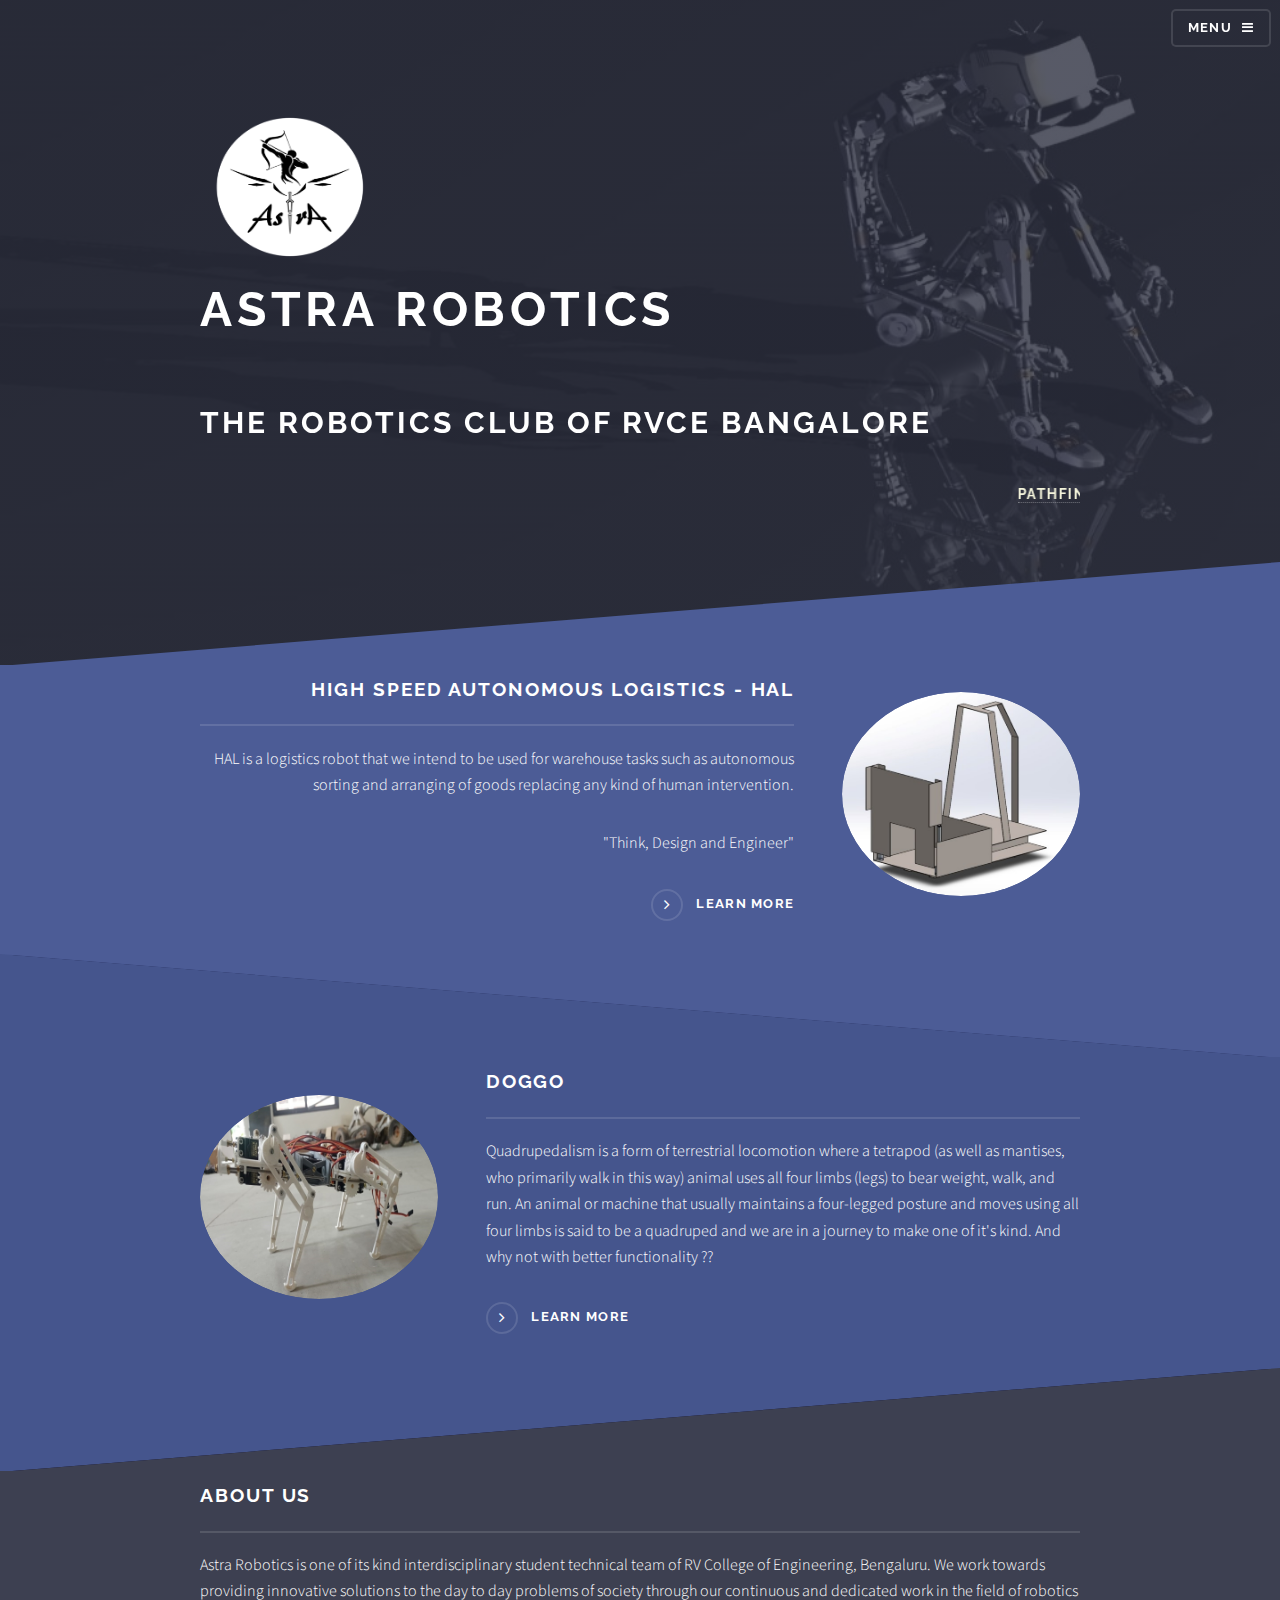
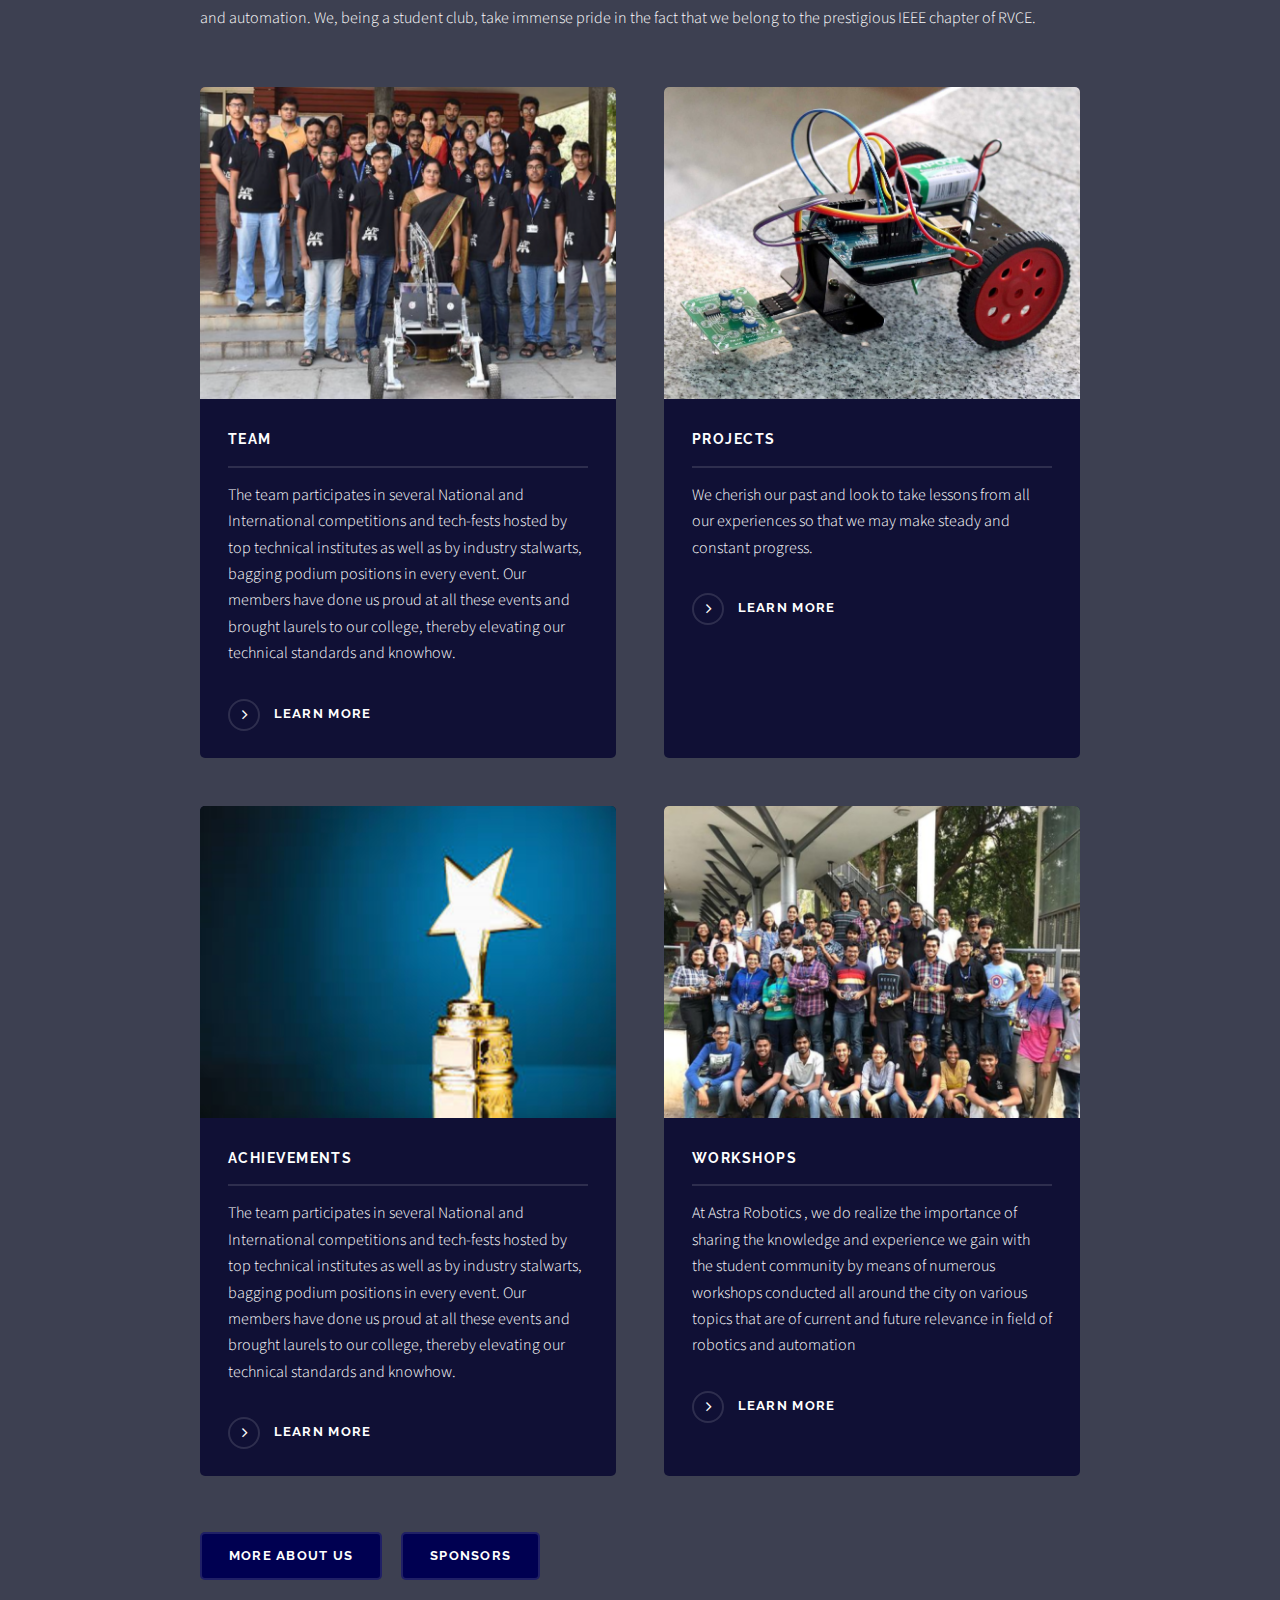
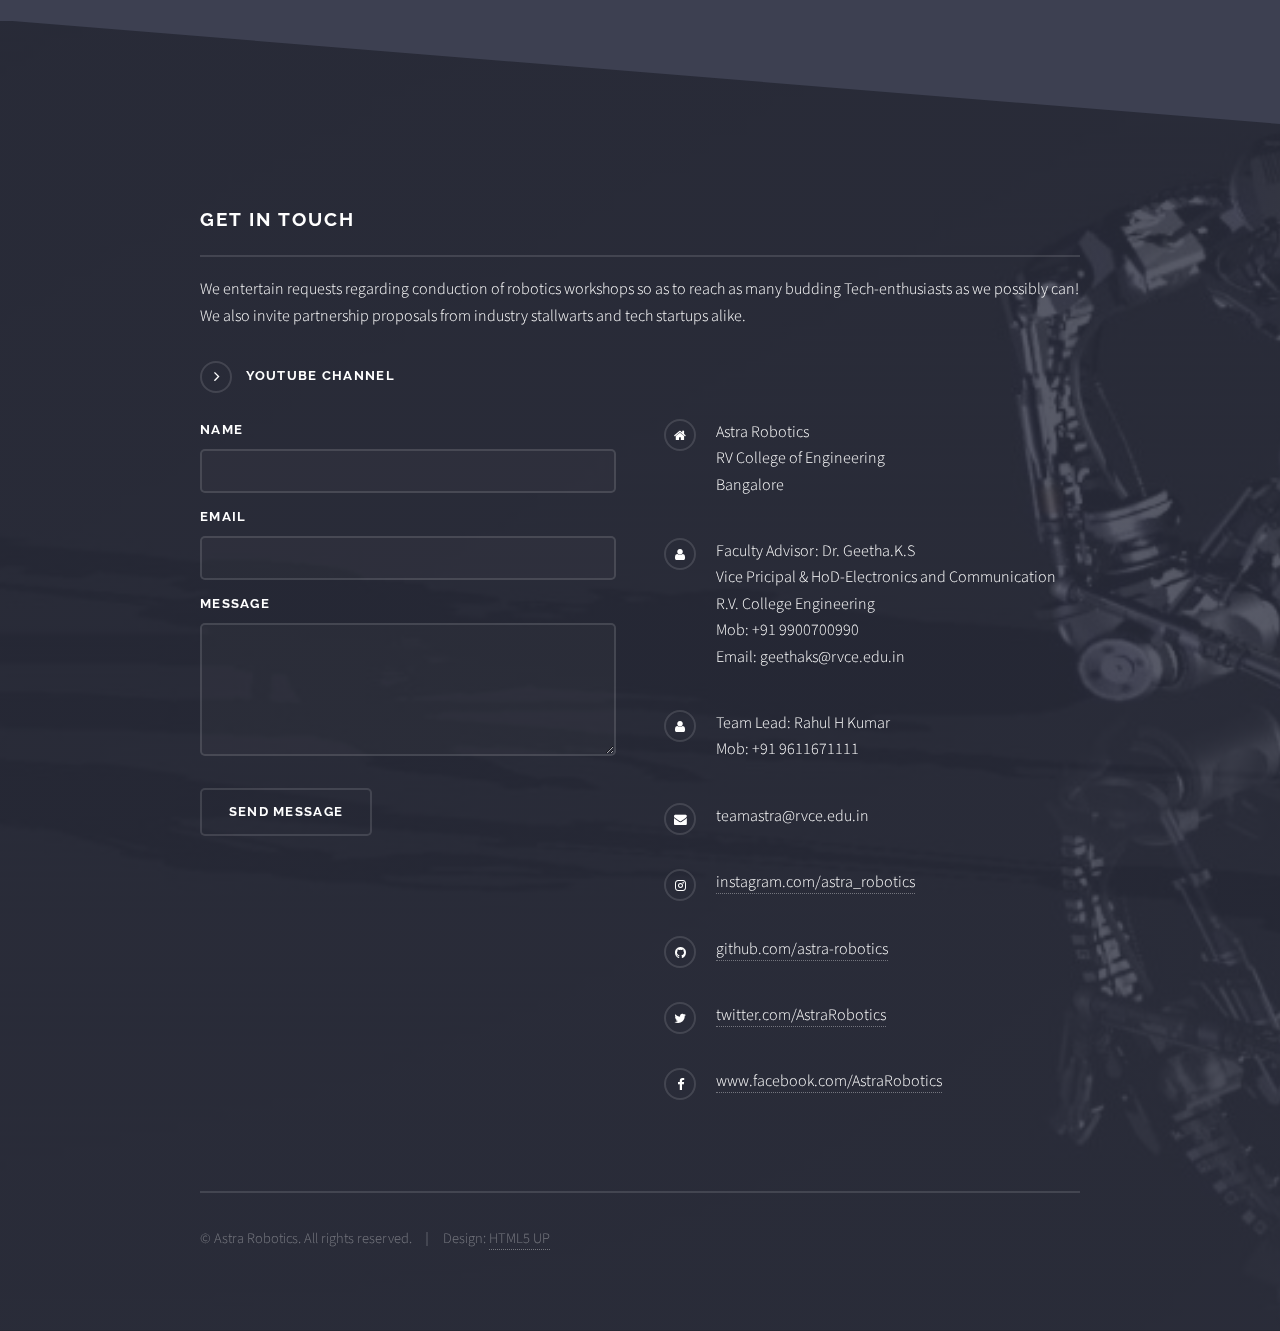
<file: index.html>
<!DOCTYPE HTML>
<!--
	Solid State by HTML5 UP
	html5up.net | @ajlkn
	Free for personal and commercial use under the CCA 3.0 license (html5up.net/license)
-->
<html>
	<head>
		<title>Astra Robotics</title>
		<meta charset="utf-8" />
		<meta name="viewport" content="width=device-width, initial-scale=1" />
		<!--[if lte IE 8]><script src="assets/js/ie/html5shiv.js"></script><![endif]-->
		<link rel="stylesheet" href="assets/css/main.css" />
		<!--[if lte IE 9]><link rel="stylesheet" href="assets/css/ie9.css" /><![endif]-->
		<!--[if lte IE 8]><link rel="stylesheet" href="assets/css/ie8.css" /><![endif]-->
        <link rel="apple-touch-icon" sizes="180x180" href="assets/favicon_files/apple-touch-icon.png">
        <link rel="icon" type="image/png" sizes="32x32" href="assets/favicon_files/favicon-32x32.png">
        <link rel="icon" type="image/png" sizes="16x16" href="assets/favicon_files/favicon-16x16.png">
        <link rel="manifest" href="assets/favicon_files/site.webmanifest">
        <link rel="mask-icon" href="assets/favicon_files/safari-pinned-tab.svg" color="#5bbad5">
        <meta name="msapplication-TileColor" content="#da532c">
        <meta name="theme-color" content="#ffffff">
	</head>
	<body>
		
		<!-- Page Wrapper -->
			<div id="page-wrapper">

				<!-- Header -->
					<header id="header" class="alt">
						<h1><a href="index.html">HOME</a></h1>
						<nav>
							<a href="#menu">Menu</a>
						</nav>                      
					</header>

				<!-- Menu -->
					<nav id="menu">
						<div class="inner">
							<h2>Menu</h2>
							<ul class="links">
								<li><a href="index.html">Home</a></li>
								<li><a href="about_us.html">About Us</a></li>
                                <li><a href="workshops.html">Workshops</a></li>
								<li><a href="team.html">Team</a></li>
								<li><a href="projects.html">Projects</a></li>
								<li><a href="urc.html">URC 2019</a></li>
								<li><a href="achievements.html">Achievements</a></li>
								<li><a href="sponsors.html">Sponsors</a></li>
								
							</ul>
							<a href="#" class="close">Close</a>
						</div>
					</nav>

				<!-- Banner -->
					<section id="banner">
						<div class="inner">
							<!-- <div class="logo"><span class="icon fa-facebook"></span></div> -->
							<img src="images/astra_logo_white.png" alt="Astra Icon" style="width:180px;height:150px;">
							<video autoplay loop muted id="video-background">
								<source src="images/Secondary_Drill_bit.mp4" type="video/mp4">
								Your browser does not support the video tag.
							  </video>
							<h1 style="font-size:48px;">Astra Robotics</h1>
							<h3 style="font-size:30px;">The robotics club of RVCE Bangalore</h3>
                            
                             <div style="text-align: center;">
								<marquee vspace="05"><h3> <a style="font-family: Raleway; color:beige; font-display: block;" href="https://linktr.ee/rasxastra">PATHFINDERZ-Registration ends on 23rd May</a></h3></marquee>
							</div>
								
                        </div>
                        
						</div>
                       
					</section>

				<!-- Wrapper -->
					<section id="wrapper">

						<!-- One -->
							<section id="one" class="wrapper spotlight style1">
								<div class="inner">
									<a href="hal.html" class="image"><img src="images/projects/HAL.jpg" alt="" /></a>
									<div class="content">
										<h2 class="major">High Speed Autonomous Logistics - HAL</h2>
										<p>HAL is a logistics robot that we intend to be used for warehouse tasks such as autonomous sorting and arranging of goods replacing any kind of human intervention.</p>
										<p> "Think, Design and Engineer"</p>
										<a href="hal.html" class="special">Learn more</a>
									</div>
								</div>
							</section>

						<!-- Two -->
							<section id="two" class="wrapper alt spotlight style2">
								<div class="inner">
									<a href="doggo.html" class="image"><img src="images/projects/doggo-r.jpg" alt="" /></a>
									<div class="content">
										<h2 class="major">Doggo</h2>
										<p>Quadrupedalism is a form of terrestrial locomotion where a tetrapod (as well as mantises, who primarily walk in this way) animal uses all four limbs (legs) to bear weight, walk, and run. An animal or machine that usually maintains a four-legged posture and moves using all four limbs is said to be a quadruped and we are in a journey to make one of it's kind. And why not with better functionality ??</p>
										<a href="doggo.html" class="special">Learn more</a>
									</div> 
								</div>
							</section>

						<!-- Three
							<section id="three" class="wrapper spotlight style3">
								<div class="inner">
									<a href="#" class="image"><img src="images/pic03.jpg" alt="" /></a>
									<div class="content">
										<h2 class="major">Nullam dignissim</h2>
										<p>Lorem ipsum dolor sit amet, etiam lorem adipiscing elit. Cras turpis ante, nullam sit amet turpis non, sollicitudin posuere urna. Mauris id tellus arcu. Nunc vehicula id nulla dignissim dapibus. Nullam ultrices, neque et faucibus viverra, ex nulla cursus.</p>
										<a href="#" class="special">Learn more</a>
									</div>
								</div>
							</section>
						-->

						<!-- Four -->
							<section id="four" class="wrapper style3">
								<div class="inner">
									<h2 class="major">About us</h2>
									<p>Astra Robotics is one of its kind interdisciplinary student technical team of RV College of Engineering, Bengaluru. We work towards providing  innovative solutions to the day to day problems of society through our continuous and dedicated work in the field of robotics and automation. We, being a student club, take immense pride in the fact that we belong to the prestigious IEEE chapter of RVCE.</p>
									<section class="features">
										<article>
											<a href="team.html" class="image"><img src="images/team.png" alt="" /></a>
											<h3 class="major">Team</h3>
											<p>The team participates in several National and International competitions and tech-fests hosted by top technical institutes as well as by industry stalwarts, bagging podium positions in every event. Our members have done us proud at all these events and brought laurels to our college, thereby elevating our technical standards and knowhow.</p>
											<a href="team.html" class="special">Learn more</a>
										</article>
										
										<article>
											<a href="projects.html" class="image"><img src="images/project4homepage.jpg" alt="" /></a>
											<h3 class="major">Projects</h3>
											<p>We cherish our past and look to take lessons from all our experiences so that we may make steady and constant progress.</p>
											<a href="projects.html" class="special">Learn more</a>
										</article>
                                        <article>
											<a href="achievements.html" class="image"><img src="images/achievement.png" alt="" /></a>
											<h3 class="major">Achievements</h3>
											<p>The team participates in several National and International competitions and tech-fests hosted by top technical institutes as well as by industry stalwarts, bagging podium positions in every event. Our members have done us proud at all these events and brought laurels to our college, thereby elevating our technical standards and knowhow.</p>
											<a href="achievements.html" class="special">Learn more</a>
										</article>
										<!--<article>
											<a href="#" class="image" title="Under development" style="cursor: not-allowed;"><img src="images/team1.jpg" alt="" /></a>
											<h3 class="major">Team</h3>
											<p>The astra Robotics team functions as a closely knit family with each member making significant contributon in the progress of the team.</p>
											<a href="#" class="special" title="Under development" style="cursor: not-allowed;">Learn more</a>
										</article> -->
                                        
                                        <article>
											<a href="workshops.html" class="image"  ><img src="images/workshops.png" alt="" /></a>
											<h3 class="major">Workshops</h3>
											<p>At Astra Robotics , we do realize the importance of sharing the knowledge and experience we gain with the student community by means of numerous workshops conducted all around the city on various topics that are of current and future relevance in field of robotics and automation</p>
											<a href="workshops.html" class="special">Learn more</a>
										</article>

                                       
									</section>
									<ul class="actions">
										<li><a href="about_us.html" class="button" style="background-color:#000051">More About Us</a></li>
										<li style="text-align:right"><a href="sponsors.html" class="button" style="background-color:#000051">Sponsors</a></li>
									</ul>
								</div>
							</section>

					</section>

				<!-- Footer -->
					<section id="footer">
						<div class="inner">
							<h2 class="major">Get in touch</h2>
							<p>We entertain requests regarding conduction of robotics workshops so as to reach as many budding Tech-enthusiasts as we possibly can! We also invite partnership proposals from industry stallwarts and tech startups alike.</p>
<a href="https://www.youtube.com/channel/UCKbeaYMw6fCF2u4iXOdOfJg" class="special">Youtube channel</a>
							<form method="post" action="#">
								<div class="field">
									<label for="name">Name</label>
									<input type="text" name="name" id="name" />
								</div>
								<div class="field">
									<label for="email">Email</label>
									<input type="email" name="email" id="email" />
								</div>
								<div class="field">
									<label for="message">Message</label>
									<textarea name="message" id="message" rows="4"></textarea>
								</div>
								<ul class="actions">
									<li><input type="submit" value="Send Message" /></li>
								</ul>
							</form>
							<ul class="contact">
								<li class="fa-home">
									Astra Robotics<br />
									RV College of Engineering<br />
									Bangalore
								</li>
								<li class="fa-user">Faculty Advisor: Dr. Geetha.K.S<br/>Vice Pricipal & HoD-Electronics and Communication<br/>R.V. College  Engineering<br/>Mob: +91 9900700990<br/>Email: geethaks@rvce.edu.in</li>
								<li class="fa-user">Team Lead: Rahul H Kumar<br/>Mob: +91 9611671111</li>
								<li class="fa-envelope">teamastra@rvce.edu.in</li>
								<li class="fa-instagram"><a href="https://www.instagram.com/astra_robotics/">instagram.com/astra_robotics</a></li> 
                                <li class="fa-github"><a href="https://github.com/astra-robotics">github.com/astra-robotics</a></li> 
								<li class="fa-twitter"><a href="https://twitter.com/AstraRobotics?s=09">twitter.com/AstraRobotics</a></li>
								<li class="fa-facebook"><a href=https://www.facebook.com/AstraRobotics/>www.facebook.com/AstraRobotics</a></li>
							</ul>
							<ul class="copyright">
								<li>&copy; Astra Robotics. All rights reserved.</li><li>Design: <a href="http://html5up.net">HTML5 UP</a></li>
							</ul>
						</div>
					</section>

			</div>


		<!-- Scripts -->
			<script src="assets/js/skel.min.js"></script>
			<script src="assets/js/jquery.min.js"></script>
			<script src="assets/js/jquery.scrollex.min.js"></script>
			<script src="assets/js/util.js"></script>
			<!--[if lte IE 8]><script src="assets/js/ie/respond.min.js"></script><![endif]-->
			<script src="assets/js/main.js"></script>

	</body>
</html>
</file>
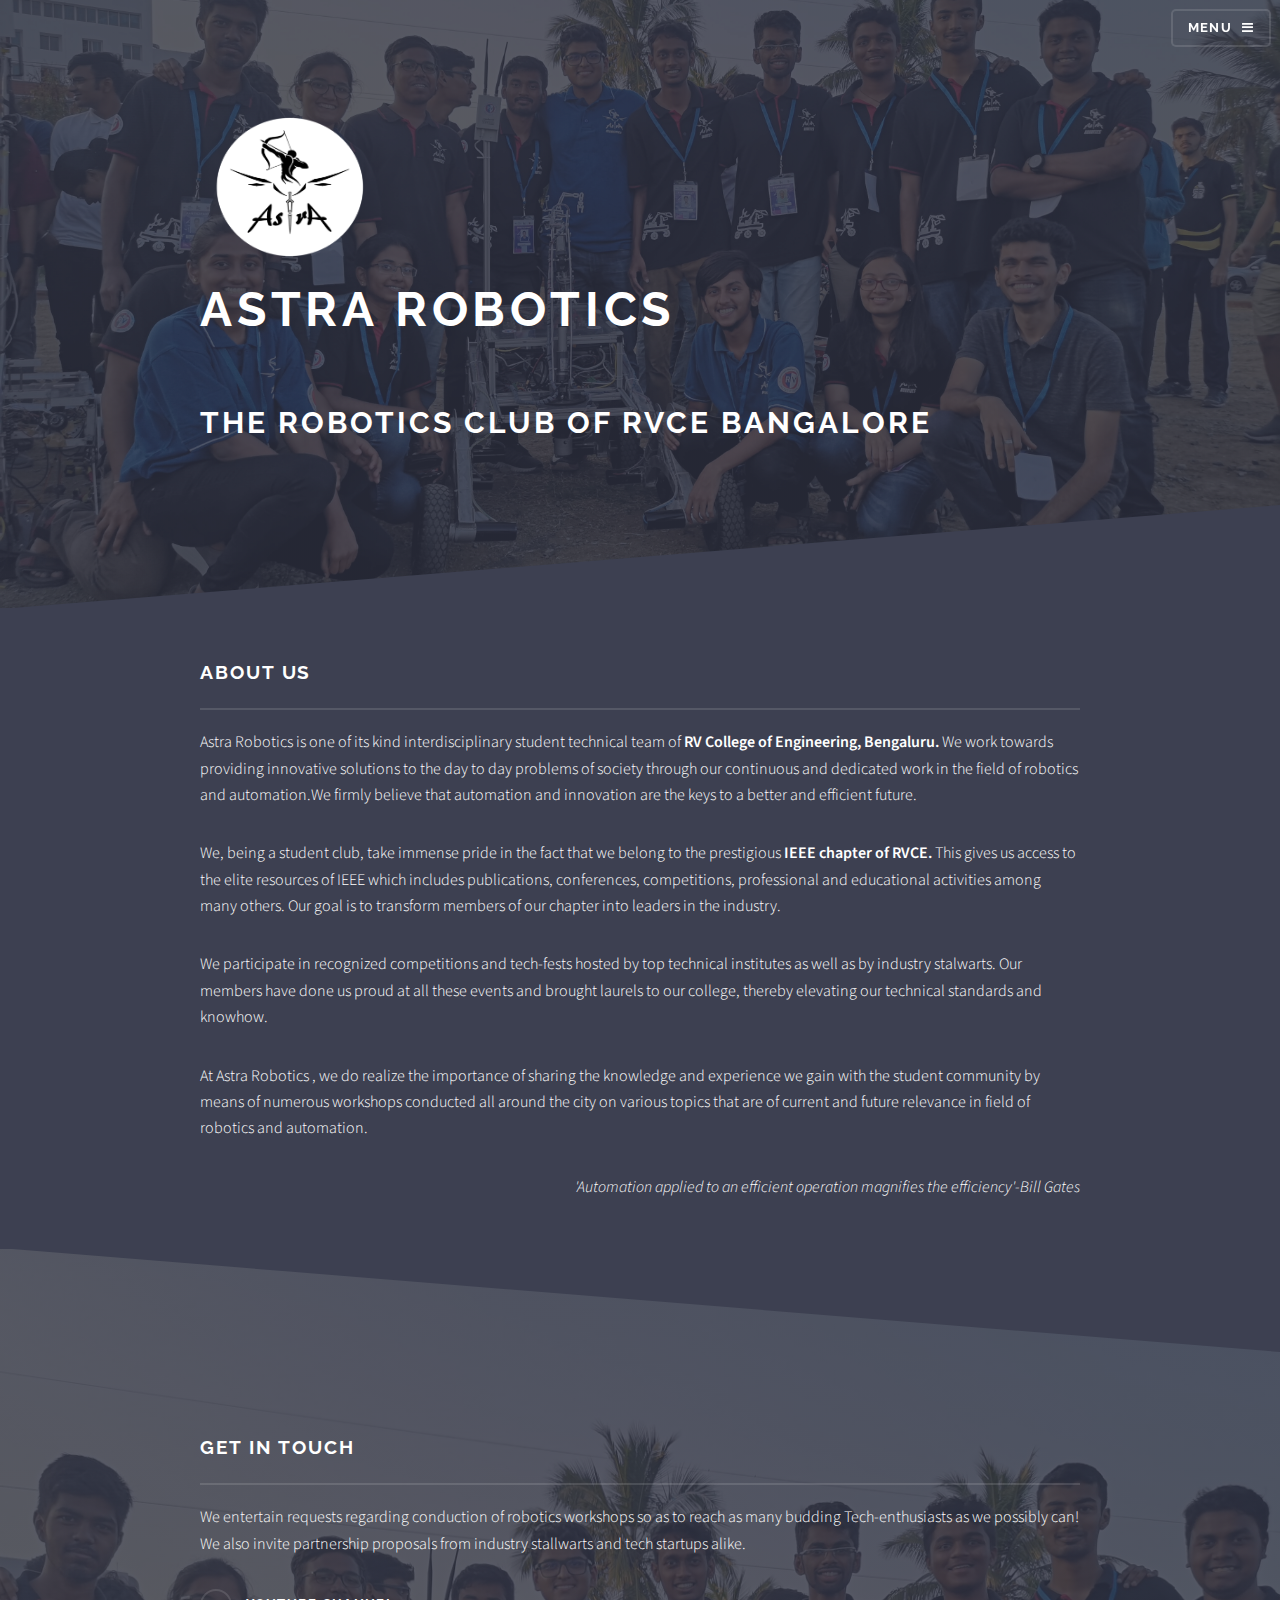
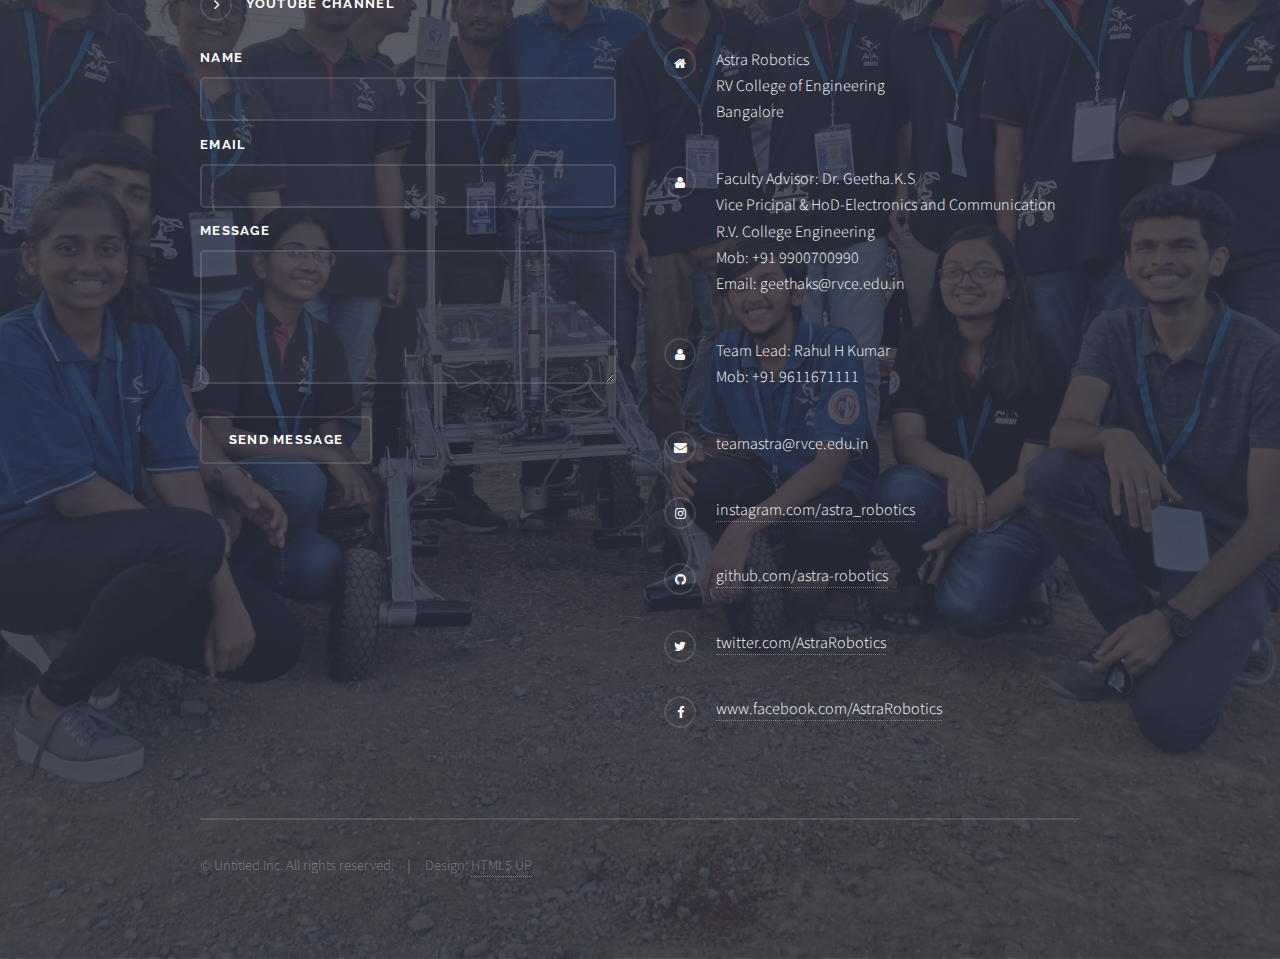
<file: about_us.html>
<!DOCTYPE HTML>

<html>
	<head>
		<title>About Us</title>
		<meta charset="utf-8" />
		<meta name="viewport" content="width=device-width, initial-scale=1" />
		<!--[if lte IE 8]><script src="assets/js/ie/html5shiv.js"></script><![endif]-->
		<link rel="stylesheet" href="assets/css/main_aboutus.css" />
		<!--[if lte IE 9]><link rel="stylesheet" href="assets/css/ie9.css" /><![endif]-->
		<!--[if lte IE 8]><link rel="stylesheet" href="assets/css/ie8.css" /><![endif]-->
        <link rel="apple-touch-icon" sizes="180x180" href="assets/favicon_files/apple-touch-icon.png">
        <link rel="icon" type="image/png" sizes="32x32" href="assets/favicon_files/favicon-32x32.png">
        <link rel="icon" type="image/png" sizes="16x16" href="assets/favicon_files/favicon-16x16.png">
        <link rel="manifest" href="assets/favicon_files/site.webmanifest">
        <link rel="mask-icon" href="assets/favicon_files/safari-pinned-tab.svg" color="#5bbad5">
        <meta name="msapplication-TileColor" content="#da532c">
        <meta name="theme-color" content="#ffffff">
	</head>

  <body>

		<!-- Page Wrapper -->
			<div id="page-wrapper">

				<!-- Header -->
					<header id="header" class="alt">
						<h1><a href="index.html">HOME</a></h1>
						<nav>
							<a href="#menu">Menu</a>
						</nav>
					</header>
        </div>
        <div>
				<!-- Menu -->
					<nav id="menu">
						<div class="inner">
							<h2>Menu</h2>
							<ul class="links">
								<li><a href="index.html">Home</a></li>
								<li><a href="about_us.html">About Us</a></li>
								<li><a href="team.html">Team</a></li>
                                <li><a href="workshops.html">Workshops</a></li>
								<li><a href="projects.html">Projects</a></li>
								<li><a href="urc.html">URC 2019</a></li>
								<li><a href="achievements.html">Achievements</a></li>
								<li><a href="sponsors.html">Sponsors</a></li>
							</ul>
							<a href="#" class="close">Close</a>
						</div>
					</nav>

				<!-- Banner -->
					<section id="banner">
						<div class="inner">
							<!-- <div class="logo"><span class="icon fa-facebook"></span></div> -->
							<img src="images/astra_logo_white.png" alt="Astra Icon" style="width:180px;height:150px;">
							<h1 style="font-size:48px;">Astra Robotics</h1>
							<h3 style="font-size:30px;">The robotics club of RVCE Bangalore</h3>
						</div>
					</section>

          <section id="four" class="wrapper style3">
            <div class="inner">
              <h2 class="major">About Us</h2>
              <p>Astra Robotics is one of its kind interdisciplinary student technical team of <b>RV College of Engineering, Bengaluru.</b> We work towards providing  innovative solutions to the day to day problems of society through our continuous and dedicated work in the field of robotics and automation.We firmly believe that automation and innovation are the keys to a better and efficient future. </p>
              
              <p>We, being a student club, take immense pride in the fact that we belong to the prestigious <b>IEEE chapter of RVCE.</b> This gives us access to the elite resources of IEEE which includes  publications, conferences, competitions, professional and educational activities among many others. Our goal is to transform members of our chapter into leaders in the industry.</p>
              <p>We participate in recognized competitions and tech-fests hosted by top technical institutes as well as by industry stalwarts. Our members have done us proud at all these events and brought laurels to our college, thereby elevating our technical standards and knowhow.</p>
              <p>At Astra Robotics , we do realize the importance of sharing the knowledge and experience we gain with the student community by means of numerous workshops conducted all around the city on various topics that are of current and future relevance in field of robotics and automation.</p>
              <p style="text-align:right;"> <i>'Automation applied to an efficient operation magnifies the efficiency'-Bill Gates</i></p>
            </div>
          </section>

          <section id="footer">
						<div class="inner">
							<h2 class="major">Get in touch</h2>
							<p>We entertain requests regarding conduction of robotics workshops so as to reach as many budding Tech-enthusiasts as we possibly can! We also invite partnership proposals from industry stallwarts and tech startups alike.</p>
<a href="https://www.youtube.com/channel/UCKbeaYMw6fCF2u4iXOdOfJg" class="special">Youtube channel</a>
							<form method="post" action="#">
								<div class="field">
									<label for="name">Name</label>
									<input type="text" name="name" id="name" />
								</div>
								<div class="field">
									<label for="email">Email</label>
									<input type="email" name="email" id="email" />
								</div>
								<div class="field">
									<label for="message">Message</label>
									<textarea name="message" id="message" rows="4"></textarea>
								</div>
								<ul class="actions">
									<li><input type="submit" value="Send Message" /></li>
								</ul>
							</form>
							<ul class="contact">
								<li class="fa-home">
									Astra Robotics<br />
									RV College of Engineering<br />
									Bangalore
								</li>
								<li class="fa-user">Faculty Advisor: Dr. Geetha.K.S<br/>Vice Pricipal & HoD-Electronics and Communication<br/>R.V. College  Engineering<br/>Mob: +91 9900700990<br/>Email: geethaks@rvce.edu.in</li>
								<li class="fa-user">Team Lead: Rahul H Kumar<br/>Mob: +91 9611671111</li>
								<li class="fa-envelope">teamastra@rvce.edu.in</li>
								<li class="fa-instagram"><a href="https://www.instagram.com/astra_robotics/">instagram.com/astra_robotics</a></li> 
                                <li class="fa-github"><a href="https://github.com/astra-robotics">github.com/astra-robotics</a></li> 
								<li class="fa-twitter"><a href="https://twitter.com/AstraRobotics?s=09">twitter.com/AstraRobotics</a></li>
								<li class="fa-facebook"><a href=https://www.facebook.com/AstraRobotics/>www.facebook.com/AstraRobotics</a></li>
								
							</ul>
							<ul class="copyright">
								<li>&copy; Untitled Inc. All rights reserved.</li><li>Design: <a href="http://html5up.net">HTML5 UP</a></li>
							</ul>
						</div>
					</section>

			</div>


		<!-- Scripts -->
			<script src="assets/js/skel.min.js"></script>
			<script src="assets/js/jquery.min.js"></script>
			<script src="assets/js/jquery.scrollex.min.js"></script>
			<script src="assets/js/util.js"></script>
			<!--[if lte IE 8]><script src="assets/js/ie/respond.min.js"></script><![endif]-->
			<script src="assets/js/main.js"></script>
    </body>

</html>
</file>
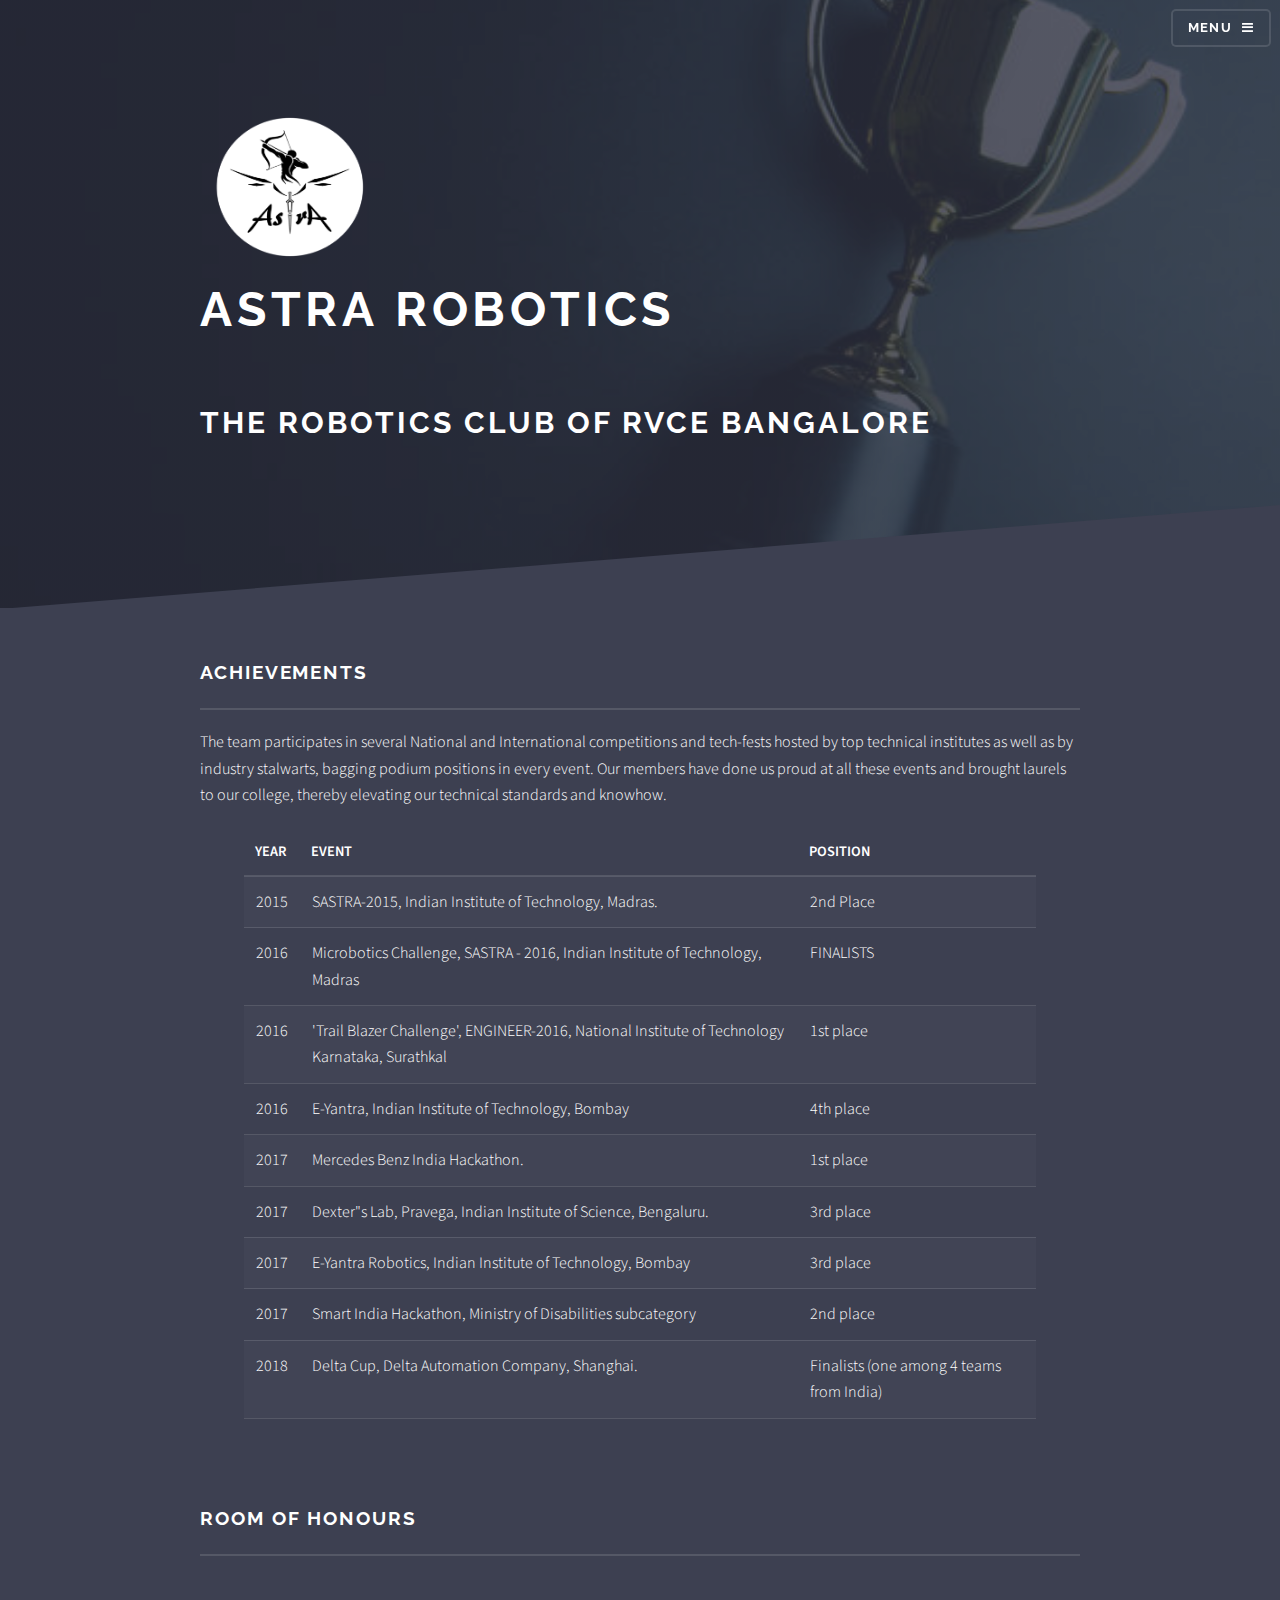
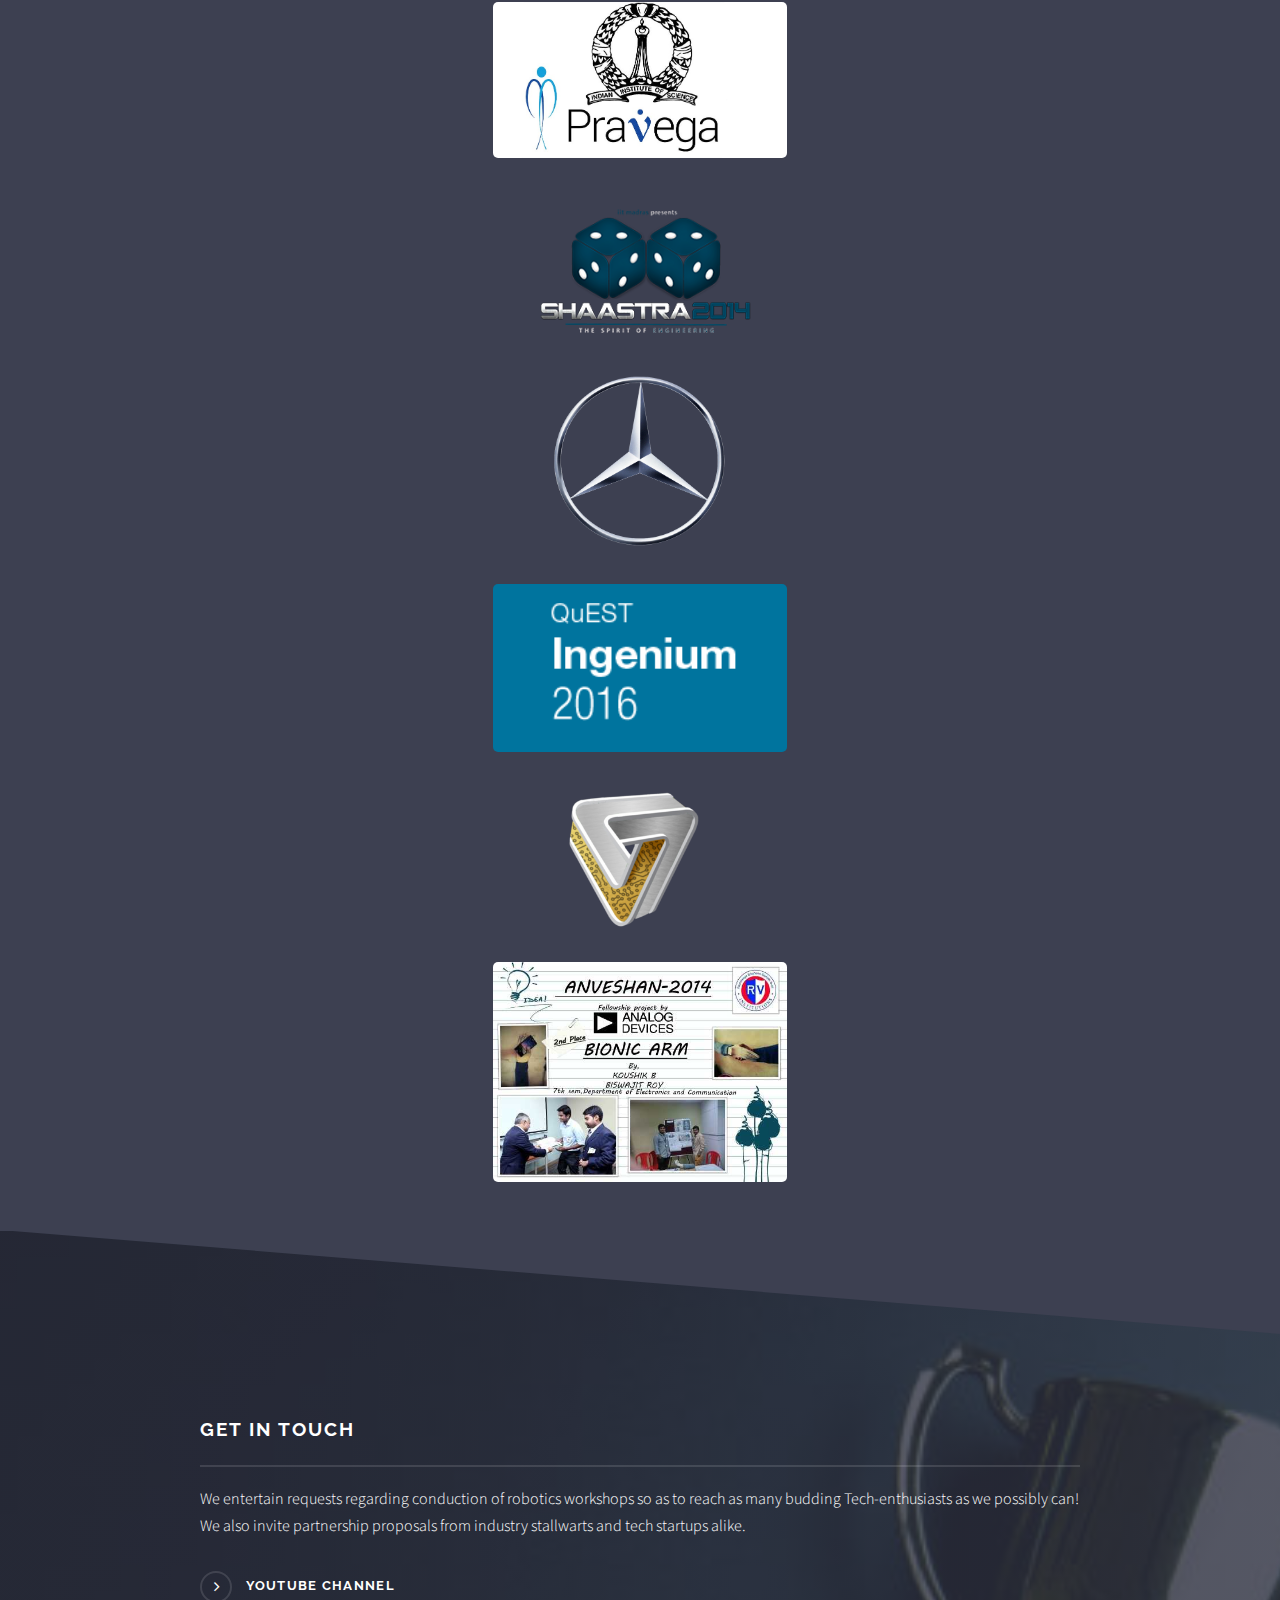
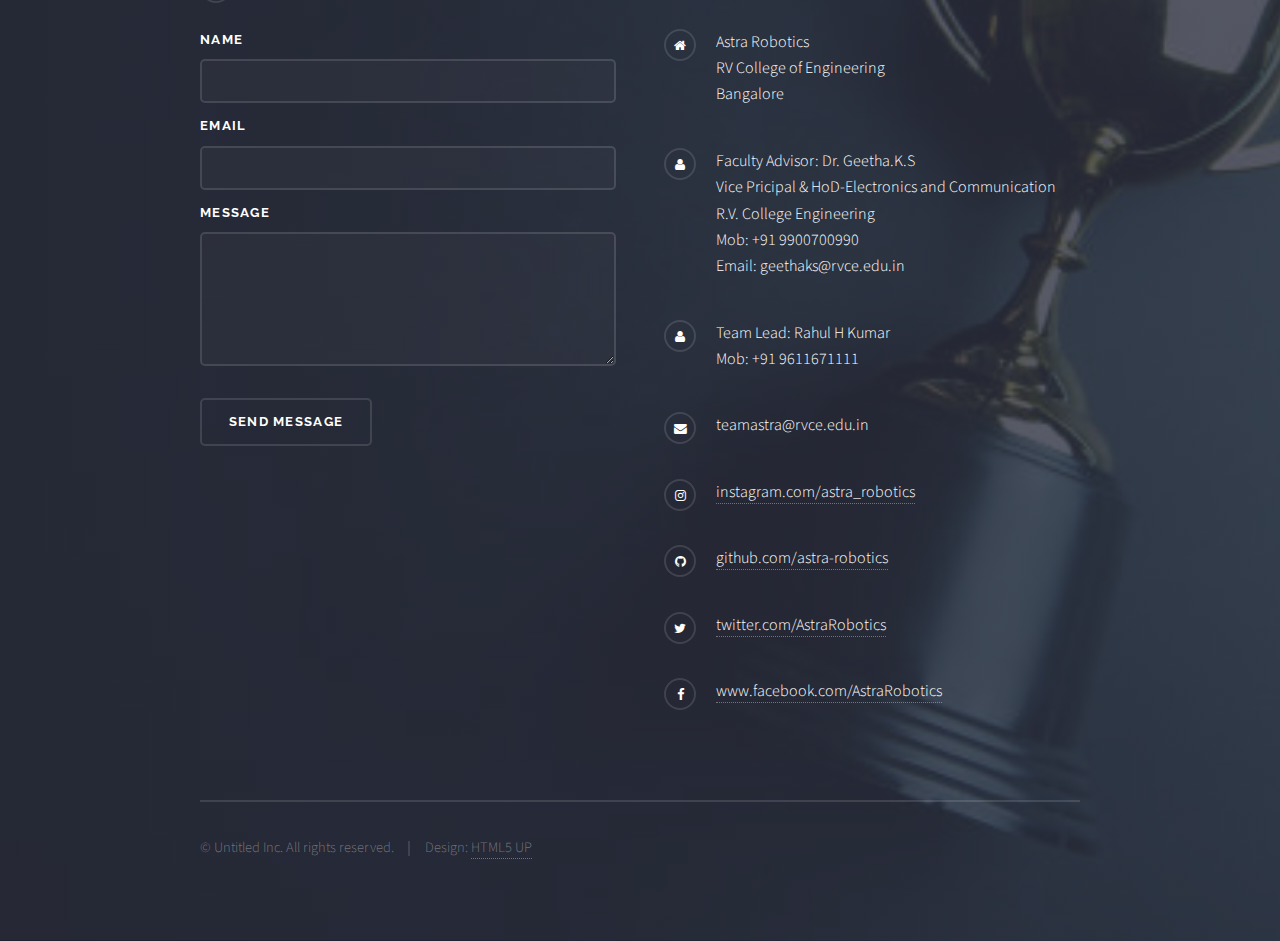
<file: achievements.html>
<!DOCTYPE HTML>

<html>
	<head>
		<title>Achievements</title>
		<meta charset="utf-8" />
		<meta name="viewport" content="width=device-width, initial-scale=1" />
		<!--[if lte IE 8]><script src="assets/js/ie/html5shiv.js"></script><![endif]-->
		<link rel="stylesheet" href="assets/css/main_achievements.css" />
		<!--[if lte IE 9]><link rel="stylesheet" href="assets/css/ie9.css" /><![endif]-->
		<!--[if lte IE 8]><link rel="stylesheet" href="assets/css/ie8.css" /><![endif]-->
        <link rel="apple-touch-icon" sizes="180x180" href="assets/favicon_files/apple-touch-icon.png">
        <link rel="icon" type="image/png" sizes="32x32" href="assets/favicon_files/favicon-32x32.png">
        <link rel="icon" type="image/png" sizes="16x16" href="assets/favicon_files/favicon-16x16.png">
        <link rel="manifest" href="assets/favicon_files/site.webmanifest">
        <link rel="mask-icon" href="assets/favicon_files/safari-pinned-tab.svg" color="#5bbad5">
        <meta name="msapplication-TileColor" content="#da532c">
        <meta name="theme-color" content="#ffffff">
	</head>

  <body>

		<!-- Page Wrapper -->
			<div id="page-wrapper">

				<!-- Header -->
					<header id="header" class="alt">
						<h1><a href="index.html">HOME</a></h1>
						<nav>
							<a href="#menu">Menu</a>
						</nav>
					</header>
        </div>
        <div>
				<!-- Menu -->
					<nav id="menu">
						<div class="inner">
							<h2>Menu</h2>
							<ul class="links">
								<li><a href="index.html">Home</a></li>
								<li><a href="about_us.html">About Us</a></li>
								<li><a href="team.html">Team</a></li>
                                <li><a href="workshops.html">Workshops</a></li>
								<li><a href="projects.html">Projects</a></li>
								<li><a href="urc.html">URC 2019</a></li>
                               
								<li><a href="achievements.html">Achievements</a></li>
								<li><a href="sponsors.html">Sponsors</a></li>
							</ul>
							<a href="#" class="close">Close</a>
						</div>
					</nav>

				<!-- Banner -->
					<section id="banner">
						<div class="inner">
							<!-- <div class="logo"><span class="icon fa-facebook"></span></div> -->
							<img src="images/astra_logo_white.png" alt="Astra Icon" style="width:180px;height:150px;">
							<h1 style="font-size:48px;">Astra Robotics</h1>
							<h3 style="font-size:30px;">The robotics club of RVCE Bangalore</h3>
						</div>
					</section>

          <section id="four" class="wrapper style3">
            <div class="inner">
              <h2 class="major">Achievements</h2>
              <p>The team participates in several National and International competitions and tech-fests hosted by top technical institutes as well as by industry stalwarts, bagging podium positions in every event. Our members have done us proud at all these events and brought laurels to our college, thereby elevating our technical standards and knowhow.</p>

            <div class="table-wrapper">
              <table style="width:90%; margin-left:5%; margin-right:5%;">
                <thead>
                  <tr>
                    <th>YEAR</th>
                    <th>EVENT</th>
                    <th>POSITION</th>
                  </tr>
                </thead>
                <tbody>
                  <tr>
                    <td>2015</td>
                    <td>SASTRA-2015, Indian Institute of Technology, Madras.</td>
                    <td>2nd Place</td>
                  </tr>
                  <tr>
                    <td>2016</td>
                    <td>Microbotics Challenge, SASTRA - 2016, Indian Institute of Technology, Madras</td>
                    <td>FINALISTS</td>
                  </tr>
                  <tr>
                    <td>2016</td>
                    <td> 'Trail Blazer Challenge', ENGINEER-2016, National Institute of Technology Karnataka, Surathkal</td>
                    <td>1st place</td>
                  </tr>
                  <tr>
                    <td>2016</td>
                    <td>E-Yantra, Indian Institute of Technology, Bombay</td>
                    <td>4th place</td>
                  </tr>
                  <tr>
                    <td>2017</td>
                    <td>Mercedes Benz India Hackathon.</td>
                    <td>1st place</td>
                  </tr>
                  <tr>
                    <td>2017</td>
                    <td>Dexter"s Lab, Pravega, Indian Institute of Science, Bengaluru.</td>
                    <td>3rd place</td>
                  </tr>
                  <tr>
                    <td>2017</td>
                    <td>E-Yantra Robotics, Indian Institute of Technology, Bombay</td>
                    <td>3rd place</td>
                  </tr>
                  <tr>
                    <td>2017</td>
                    <td>Smart India Hackathon, Ministry of Disabilities subcategory</td>
                    <td>2nd place</td>
                  </tr>
                  <tr>
                    <td>2018</td>
                    <td>Delta Cup, Delta Automation Company, Shanghai.</td>
                    <td>Finalists (one among 4 teams from India)</td>
                  </tr>
                </tbody>
              </table>
            </div>
						<br/>
						<br/>
						<h2 class="major">Room Of Honours</h2>
						<br/>
						<div class="4u" style="display: block; margin-left: auto; margin-right:auto;"><span class="image fit"><img src="images/pravega.jpg" alt="" /></span></div>
						<div class="4u" style="display: block; margin-left: auto; margin-right:auto;"><span class="image fit"><img src="images/shaastra.png" alt="" /></span></div>
						<div class="4u$" style="display: block; margin-left: auto; margin-right:auto;"><span class="image fit"><img src="images/mercedes.png" alt="" /></span></div>
						<div class="4u" style="display: block; margin-left: auto; margin-right:auto;"><span class="image fit"><img src="images/ingenium.png" alt="" /></span></div>
						<div class="4u" style="display: block; margin-left: auto; margin-right:auto;"><span class="image fit"><img src="images/engineer.png" alt="" /></span></div>
						<div class="4u$" style="display: block; margin-left: auto; margin-right:auto;"><span class="image fit"><img src="images/anveshan.jpg" alt="" /></span></div>
					</div>
          </section>

          <section id="footer">
						<div class="inner">
							<h2 class="major">Get in touch</h2>
							<p>We entertain requests regarding conduction of robotics workshops so as to reach as many budding Tech-enthusiasts as we possibly can! We also invite partnership proposals from industry stallwarts and tech startups alike.</p>
<a href="https://www.youtube.com/channel/UCKbeaYMw6fCF2u4iXOdOfJg" class="special">Youtube channel</a>
							<form method="post" action="#">
								<div class="field">
									<label for="name">Name</label>
									<input type="text" name="name" id="name" />
								</div>
								<div class="field">
									<label for="email">Email</label>
									<input type="email" name="email" id="email" />
								</div>
								<div class="field">
									<label for="message">Message</label>
									<textarea name="message" id="message" rows="4"></textarea>
								</div>
								<ul class="actions">
									<li><input type="submit" value="Send Message" /></li>
								</ul>
							</form>
							<ul class="contact">
								<li class="fa-home">
									Astra Robotics<br />
									RV College of Engineering<br />
									Bangalore
								</li>
								<li class="fa-user">Faculty Advisor: Dr. Geetha.K.S<br/>Vice Pricipal & HoD-Electronics and Communication<br/>R.V. College  Engineering<br/>Mob: +91 9900700990<br/>Email: geethaks@rvce.edu.in</li>
								<li class="fa-user">Team Lead: Rahul H Kumar<br/>Mob: +91 9611671111</li>
								<li class="fa-envelope">teamastra@rvce.edu.in</li>
								<li class="fa-instagram"><a href="https://www.instagram.com/astra_robotics/">instagram.com/astra_robotics</a></li> 
                                <li class="fa-github"><a href="https://github.com/astra-robotics">github.com/astra-robotics</a></li> 
								<li class="fa-twitter"><a href="https://twitter.com/AstraRobotics?s=09">twitter.com/AstraRobotics</a></li>
								<li class="fa-facebook"><a href=https://www.facebook.com/AstraRobotics/>www.facebook.com/AstraRobotics</a></li>
							</ul>
							<ul class="copyright">
								<li>&copy; Untitled Inc. All rights reserved.</li><li>Design: <a href="http://html5up.net">HTML5 UP</a></li>
							</ul>
						</div>
					</section>

			</div>


		<!-- Scripts -->
			<script src="assets/js/skel.min.js"></script>
			<script src="assets/js/jquery.min.js"></script>
			<script src="assets/js/jquery.scrollex.min.js"></script>
			<script src="assets/js/util.js"></script>
			<!--[if lte IE 8]><script src="assets/js/ie/respond.min.js"></script><![endif]-->
			<script src="assets/js/main.js"></script>
    </body>

</html>
</file>
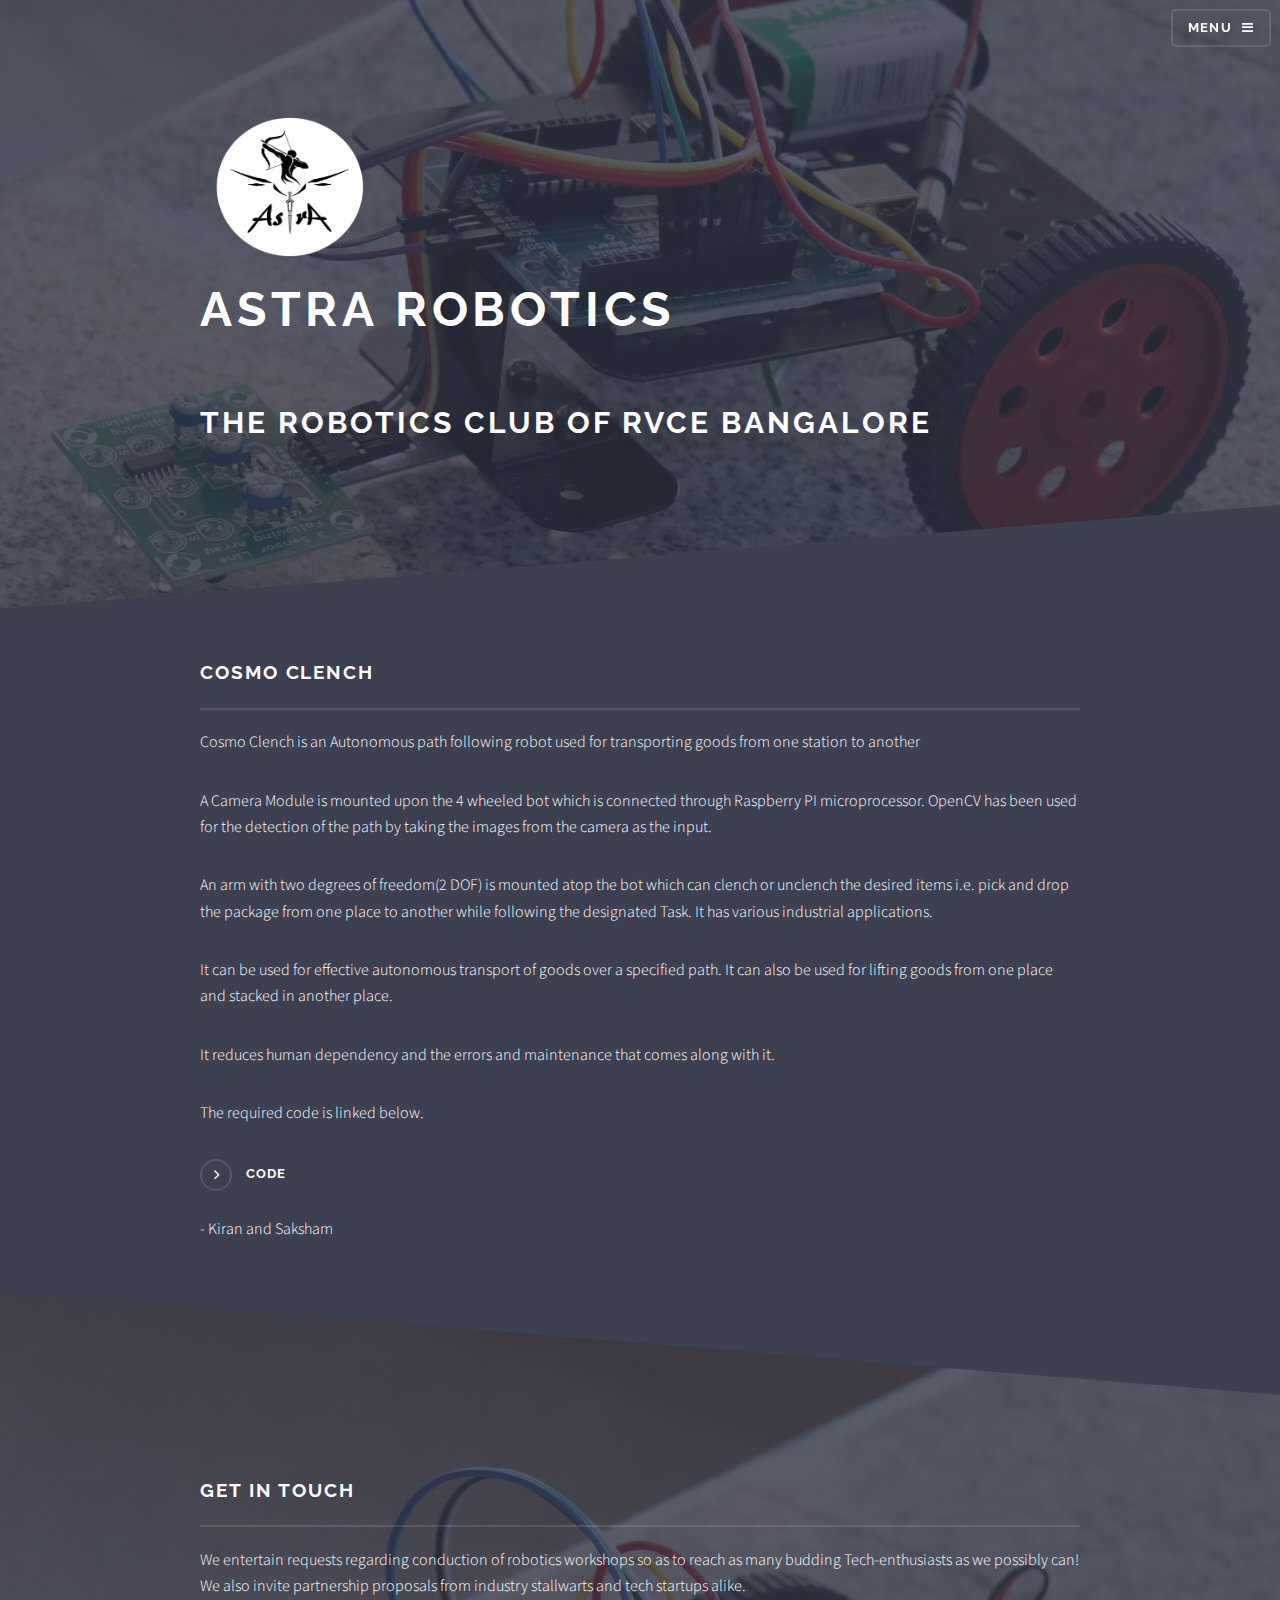
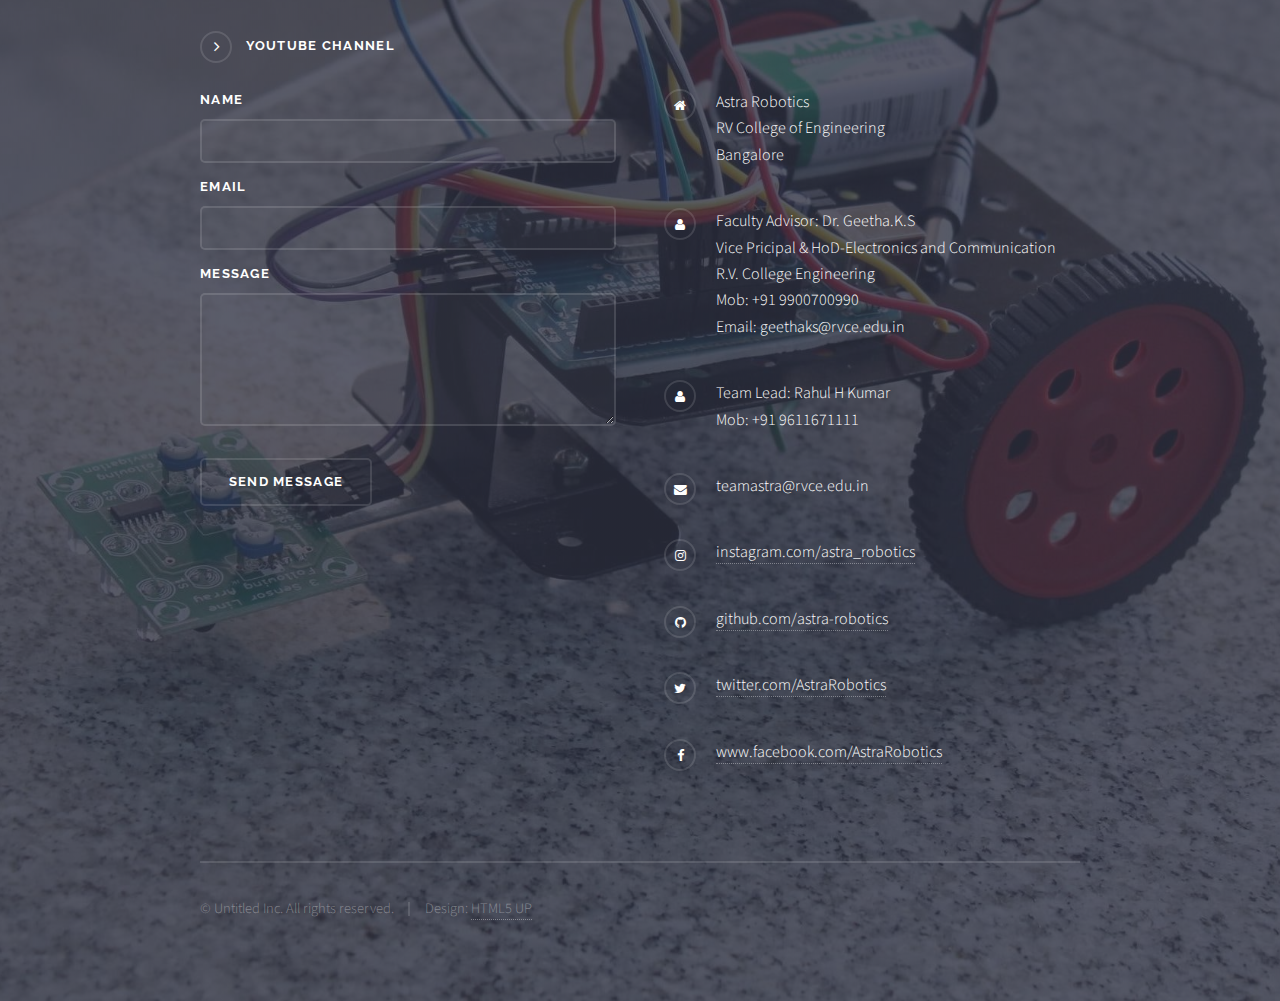
<file: Cosmo_Clench.html>
<!DOCTYPE HTML>

<html>
	<head>
		<title>Project: Tetris</title>
		<meta charset="utf-8" />
		<meta name="viewport" content="width=device-width, initial-scale=1" />
		<!--[if lte IE 8]><script src="assets/js/ie/html5shiv.js"></script><![endif]-->
		<link rel="stylesheet" href="assets/css/main_projects.css" />
		<!--[if lte IE 9]><link rel="stylesheet" href="assets/css/ie9.css" /><![endif]-->
		<!--[if lte IE 8]><link rel="stylesheet" href="assets/css/ie8.css" /><![endif]-->
        <link rel="apple-touch-icon" sizes="180x180" href="assets/favicon_files/apple-touch-icon.png">
        <link rel="icon" type="image/png" sizes="32x32" href="assets/favicon_files/favicon-32x32.png">
        <link rel="icon" type="image/png" sizes="16x16" href="assets/favicon_files/favicon-16x16.png">
        <link rel="manifest" href="assets/favicon_files/site.webmanifest">
        <link rel="mask-icon" href="assets/favicon_files/safari-pinned-tab.svg" color="#5bbad5">
        <meta name="msapplication-TileColor" content="#da532c">
        <meta name="theme-color" content="#ffffff">
	</head>

  <body>

		<!-- Page Wrapper -->
			<div id="page-wrapper">

				<!-- Header -->
					<header id="header" class="alt">
						<h1><a href="index.html">HOME</a></h1>
						<nav>
							<a href="#menu">Menu</a>
						</nav>
					</header>
        </div>
        <div>
				<!-- Menu -->
					<nav id="menu">
						<div class="inner">
							<h2>Menu</h2>
							<ul class="links">
								<li><a href="index.html">Home</a></li>
								<li><a href="about_us.html">About Us</a></li>
								<li><a href="team.html">Team</a></li>
                                <li><a href="workshops.html">Workshops</a></li>
								<li><a href="projects.html">Projects</a></li>
								<li><a href="urc.html">URC 2019</a></li>
								<li><a href="achievements.html">Achievements</a></li>
								<li><a href="sponsors.html">Sponsors</a></li>
							</ul>
							<a href="#" class="close">Close</a>
						</div>
					</nav>

				<!-- Banner -->
					<section id="banner">
						<div class="inner">
							<!-- <div class="logo"><span class="icon fa-facebook"></span></div> -->
							<img src="images/astra_logo_white.png" alt="Astra Icon" style="width:180px;height:150px;">
							<h1 style="font-size:48px;">Astra Robotics</h1>
							<h3 style="font-size:30px;">The robotics club of RVCE Bangalore</h3>
						</div>
					</section>

          <section id="four" class="wrapper style3">
            <div class="inner">
              <h2 class="major">Cosmo Clench</h2>
               
                <p>Cosmo Clench is an Autonomous path following robot used for transporting goods from one station to another</p>
                <p>A Camera Module is mounted upon the 4 wheeled bot which is connected through Raspberry PI microprocessor. OpenCV has been used for the detection of the path by taking the images from the camera as the input.</p>
                <p>An arm with two degrees of freedom(2 DOF) is mounted atop the bot which can clench or unclench the desired items i.e. pick and drop the package from one place to another while following the designated Task. It has various industrial applications.</p>
                <p>It can be used for effective autonomous transport of goods over a specified path. It can also be used for lifting goods from one place and stacked in another place.</p>
                <p>It reduces human dependency and the errors and maintenance that comes along with it.</p>
                <p>The required code is linked below.</p>
                <a href="https://github.com/Mnzs1701/LED_Matrix_Astra.git" class="special">Code</a>
                <p>- Kiran and Saksham</p>
                  
             
            </div>

          </section>

          <section id="footer">
						<div class="inner">
							<h2 class="major">Get in touch</h2>
							<p>We entertain requests regarding conduction of robotics workshops so as to reach as many budding Tech-enthusiasts as we possibly can! We also invite partnership proposals from industry stallwarts and tech startups alike.</p>
<a href="https://www.youtube.com/channel/UCKbeaYMw6fCF2u4iXOdOfJg" class="special">Youtube channel</a>
							<form method="post" action="#">
								<div class="field">
									<label for="name">Name</label>
									<input type="text" name="name" id="name" />
								</div>
								<div class="field">
									<label for="email">Email</label>
									<input type="email" name="email" id="email" />
								</div>
								<div class="field">
									<label for="message">Message</label>
									<textarea name="message" id="message" rows="4"></textarea>
								</div>
								<ul class="actions">
									<li><input type="submit" value="Send Message" /></li>
								</ul>
							</form>
							<ul class="contact">
								<li class="fa-home">
									Astra Robotics<br />
									RV College of Engineering<br />
									Bangalore
								</li>
								<li class="fa-user">Faculty Advisor: Dr. Geetha.K.S<br/>Vice Pricipal & HoD-Electronics and Communication<br/>R.V. College  Engineering<br/>Mob: +91 9900700990<br/>Email: geethaks@rvce.edu.in</li>
								<li class="fa-user">Team Lead: Rahul H Kumar<br/>Mob: +91 9611671111</li>
								<li class="fa-envelope">teamastra@rvce.edu.in</li>
								<li class="fa-instagram"><a href="https://www.instagram.com/astra_robotics/">instagram.com/astra_robotics</a></li> 
                                <li class="fa-github"><a href="https://github.com/astra-robotics">github.com/astra-robotics</a></li> 
								<li class="fa-twitter"><a href="https://twitter.com/AstraRobotics?s=09">twitter.com/AstraRobotics</a></li>
								<li class="fa-facebook"><a href="https://www.facebook.com/AstraRobotics/">www.facebook.com/AstraRobotics</a></li>

							</ul>
							<ul class="copyright">
								<li>&copy; Untitled Inc. All rights reserved.</li><li>Design: <a href="http://html5up.net">HTML5 UP</a></li>
							</ul>
						</div>
					</section>

			</div>


		<!-- Scripts -->
			<script src="assets/js/skel.min.js"></script>
			<script src="assets/js/jquery.min.js"></script>
			<script src="assets/js/jquery.scrollex.min.js"></script>
			<script src="assets/js/util.js"></script>
			<!--[if lte IE 8]><script src="assets/js/ie/respond.min.js"></script><![endif]-->
			<script src="assets/js/main.js"></script>
    </body>

</html>
</file>
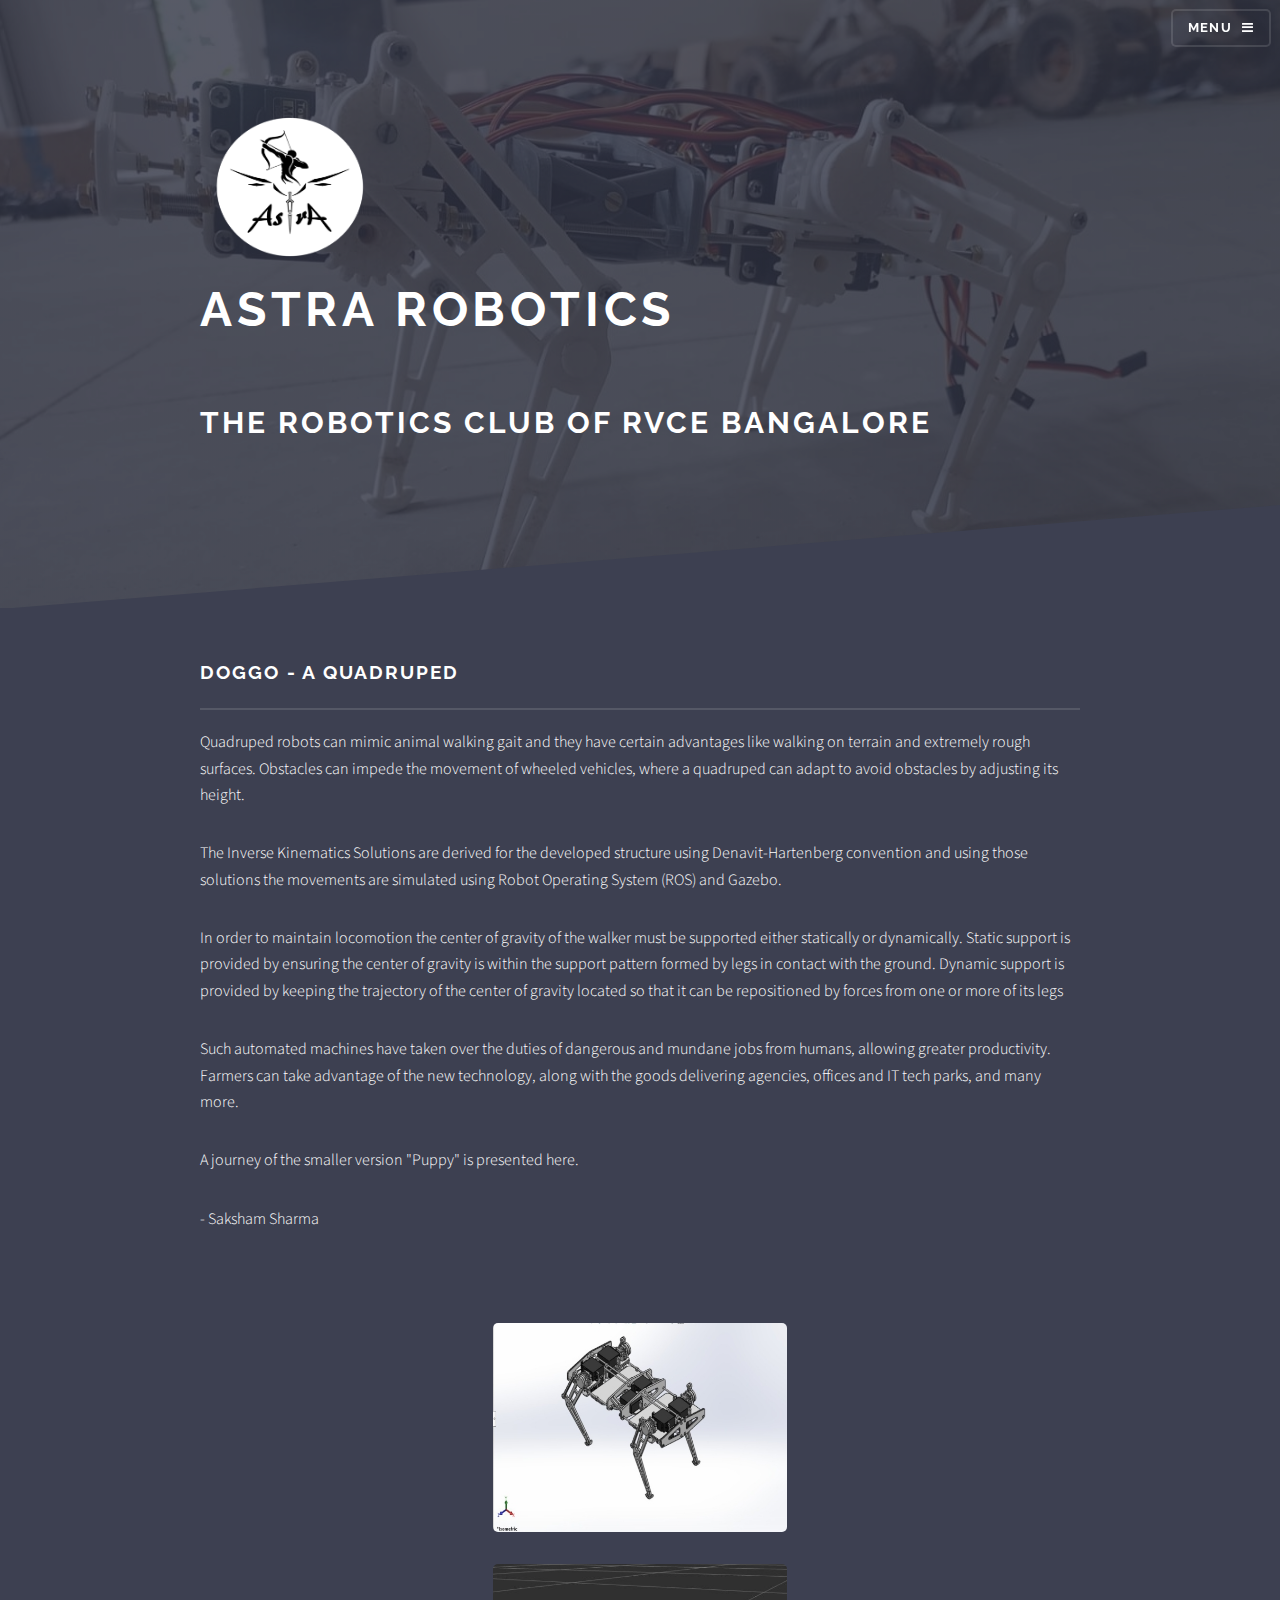
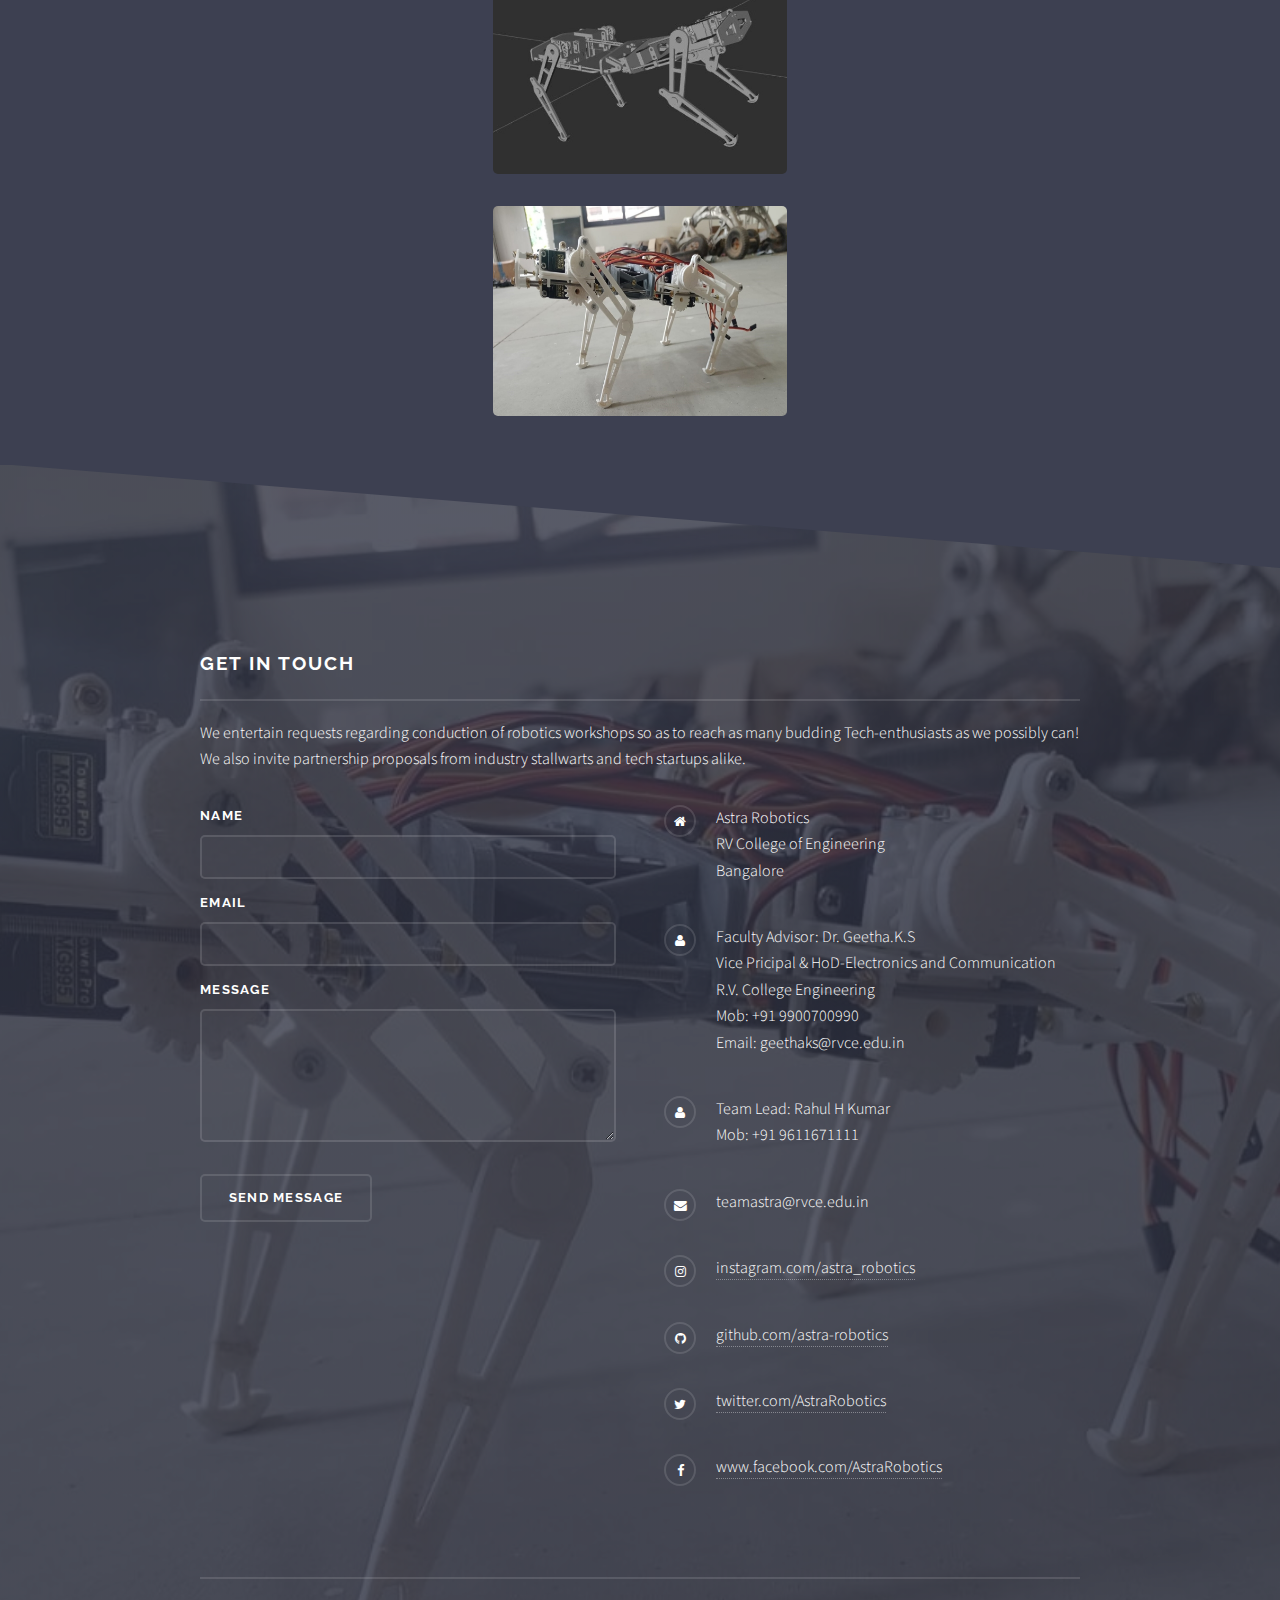
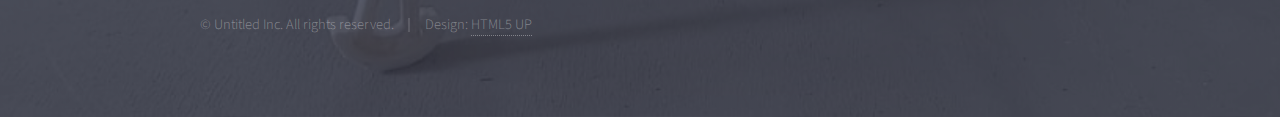
<file: doggo.html>
﻿<!DOCTYPE HTML>

<html>
	<head>
		<title>Doggo</title>
		<meta charset="utf-8" />
		<meta name="viewport" content="width=device-width, initial-scale=1" />
		<!--[if lte IE 8]><script src="assets/js/ie/html5shiv.js"></script><![endif]-->
		<link rel="stylesheet" href="assets/css/doggo.css" />
		<!--[if lte IE 9]><link rel="stylesheet" href="assets/css/ie9.css" /><![endif]-->
		<!--[if lte IE 8]><link rel="stylesheet" href="assets/css/ie8.css" /><![endif]-->
        <link rel="apple-touch-icon" sizes="180x180" href="assets/favicon_files/apple-touch-icon.png">
        <link rel="icon" type="image/png" sizes="32x32" href="assets/favicon_files/favicon-32x32.png">
        <link rel="icon" type="image/png" sizes="16x16" href="assets/favicon_files/favicon-16x16.png">
        <link rel="manifest" href="assets/favicon_files/site.webmanifest">
        <link rel="mask-icon" href="assets/favicon_files/safari-pinned-tab.svg" color="#5bbad5">
        <meta name="msapplication-TileColor" content="#da532c">
        <meta name="theme-color" content="#ffffff">
	</head>

  <body>

		<!-- Page Wrapper -->
			<div id="page-wrapper">

				<!-- Header -->
					<header id="header" class="alt">
						<h1><a href="index.html">HOME</a></h1>
						<nav>
							<a href="#menu">Menu</a>
						</nav>
					</header>
        </div>
        <div>
				<!-- Menu -->
					<nav id="menu">
						<div class="inner">
							<h2>Menu</h2>
							<ul class="links">
								<li><a href="index.html">Home</a></li>
								<li><a href="about_us.html">About Us</a></li>
								<li><a href="team.html">Team</a></li>
                                <li><a href="workshops.html">Workshops</a></li>
								<li><a href="projects.html">Projects</a></li>
								<li><a href="urc.html">URC 2019</a></li>
								<li><a href="achievements.html">Achievements</a></li>
								<li><a href="sponsors.html">Sponsors</a></li>
							
							</ul>
							<a href="#" class="close">Close</a>
						</div>
					</nav>

				<!-- Banner -->
					<section id="banner">
						<div class="inner">
							<!-- <div class="logo"><span class="icon fa-facebook"></span></div> -->
							<img src="images/astra_logo_white.png" alt="Astra Icon" style="width:180px;height:150px;">
							<h1 style="font-size:48px;">Astra Robotics</h1>
							<h3 style="font-size:30px;">The robotics club of RVCE Bangalore</h3>
						</div>
					</section>

          <section id="four" class="wrapper style3">
            <div class="inner">
              <h2 class="major">Doggo - A Quadruped</h2>
               
                <p>Quadruped robots can mimic animal walking gait and they have certain advantages like walking on terrain and extremely rough surfaces. Obstacles can impede the movement of wheeled vehicles, where a quadruped can adapt to avoid obstacles by adjusting its height. </p>
                <p>The Inverse Kinematics Solutions are derived for the developed structure using Denavit-Hartenberg convention and using those solutions the movements are simulated using Robot Operating System (ROS) and Gazebo.</p>
                <p>In order to maintain locomotion the center of gravity of the walker must be supported either statically or dynamically. Static support is provided by ensuring the center of gravity is within the support pattern formed by legs in contact with the ground. Dynamic support is provided by keeping the trajectory of the center of gravity located so that it can be repositioned by forces from one or more of its legs</p>
                <p>Such automated machines have taken over the duties of dangerous and mundane jobs from humans, allowing greater productivity. Farmers can take advantage of the new technology, along with the goods delivering agencies, offices and IT tech parks, and many more.</p>
				<p>A journey of the smaller version "Puppy" is presented here.</p>
                <p>- Saksham Sharma</p>
                <p>&nbsp;</p>

				<div class="4u" style="display: block; margin-left: auto; margin-right:auto;"><span class="image fit"><img src="images/projects/dog0 (1).jpg" alt="" /></span></div>
				<div class="4u" style="display: block; margin-left: auto; margin-right:auto;"><span class="image fit"><img src="images/projects/doggo1.jpg" alt="" /></span></div>
				<div class="4u$" style="display: block; margin-left: auto; margin-right:auto;"><span class="image fit"><img src="images/projects/doggo - Copy.jpg" alt="" /></span></div>
              
            </div>
          </section>

          <section id="footer">
						<div class="inner">
							<h2 class="major">Get in touch</h2>
							<p>We entertain requests regarding conduction of robotics workshops so as to reach as many budding Tech-enthusiasts as we possibly can! We also invite partnership proposals from industry stallwarts and tech startups alike.</p>
							<form method="post" action="#">
								<div class="field">
									<label for="name">Name</label>
									<input type="text" name="name" id="name" />
								</div>
								<div class="field">
									<label for="email">Email</label>
									<input type="email" name="email" id="email" />
								</div>
								<div class="field">
									<label for="message">Message</label>
									<textarea name="message" id="message" rows="4"></textarea>
								</div>
								<ul class="actions">
									<li><input type="submit" value="Send Message" /></li>
								</ul>
							</form>
							<ul class="contact">
								<li class="fa-home">
									Astra Robotics<br />
									RV College of Engineering<br />
									Bangalore
								</li>
								<li class="fa-user">Faculty Advisor: Dr. Geetha.K.S<br/>Vice Pricipal & HoD-Electronics and Communication<br/>R.V. College  Engineering<br/>Mob: +91 9900700990<br/>Email: geethaks@rvce.edu.in</li>
								<li class="fa-user">Team Lead: Rahul H Kumar<br/>Mob: +91 9611671111</li>
								<li class="fa-envelope">teamastra@rvce.edu.in</li>
								<li class="fa-instagram"><a href="https://www.instagram.com/astra_robotics/">instagram.com/astra_robotics</a></li> 
                                <li class="fa-github"><a href="https://github.com/astra-robotics">github.com/astra-robotics</a></li> 
								<li class="fa-twitter"><a href="https://twitter.com/AstraRobotics?s=09">twitter.com/AstraRobotics</a></li>
								<li class="fa-facebook"><a href=https://www.facebook.com/AstraRobotics/>www.facebook.com/AstraRobotics</a></li>

							</ul>
							<ul class="copyright">
								<li>&copy; Untitled Inc. All rights reserved.</li><li>Design: <a href="http://html5up.net">HTML5 UP</a></li>
							</ul>
						</div>
					</section>

			</div>


		<!-- Scripts -->
			<script src="assets/js/skel.min.js"></script>
			<script src="assets/js/jquery.min.js"></script>
			<script src="assets/js/jquery.scrollex.min.js"></script>
			<script src="assets/js/util.js"></script>
			<!--[if lte IE 8]><script src="assets/js/ie/respond.min.js"></script><![endif]-->
			<script src="assets/js/main.js"></script>
    </body>

</html>
</file>
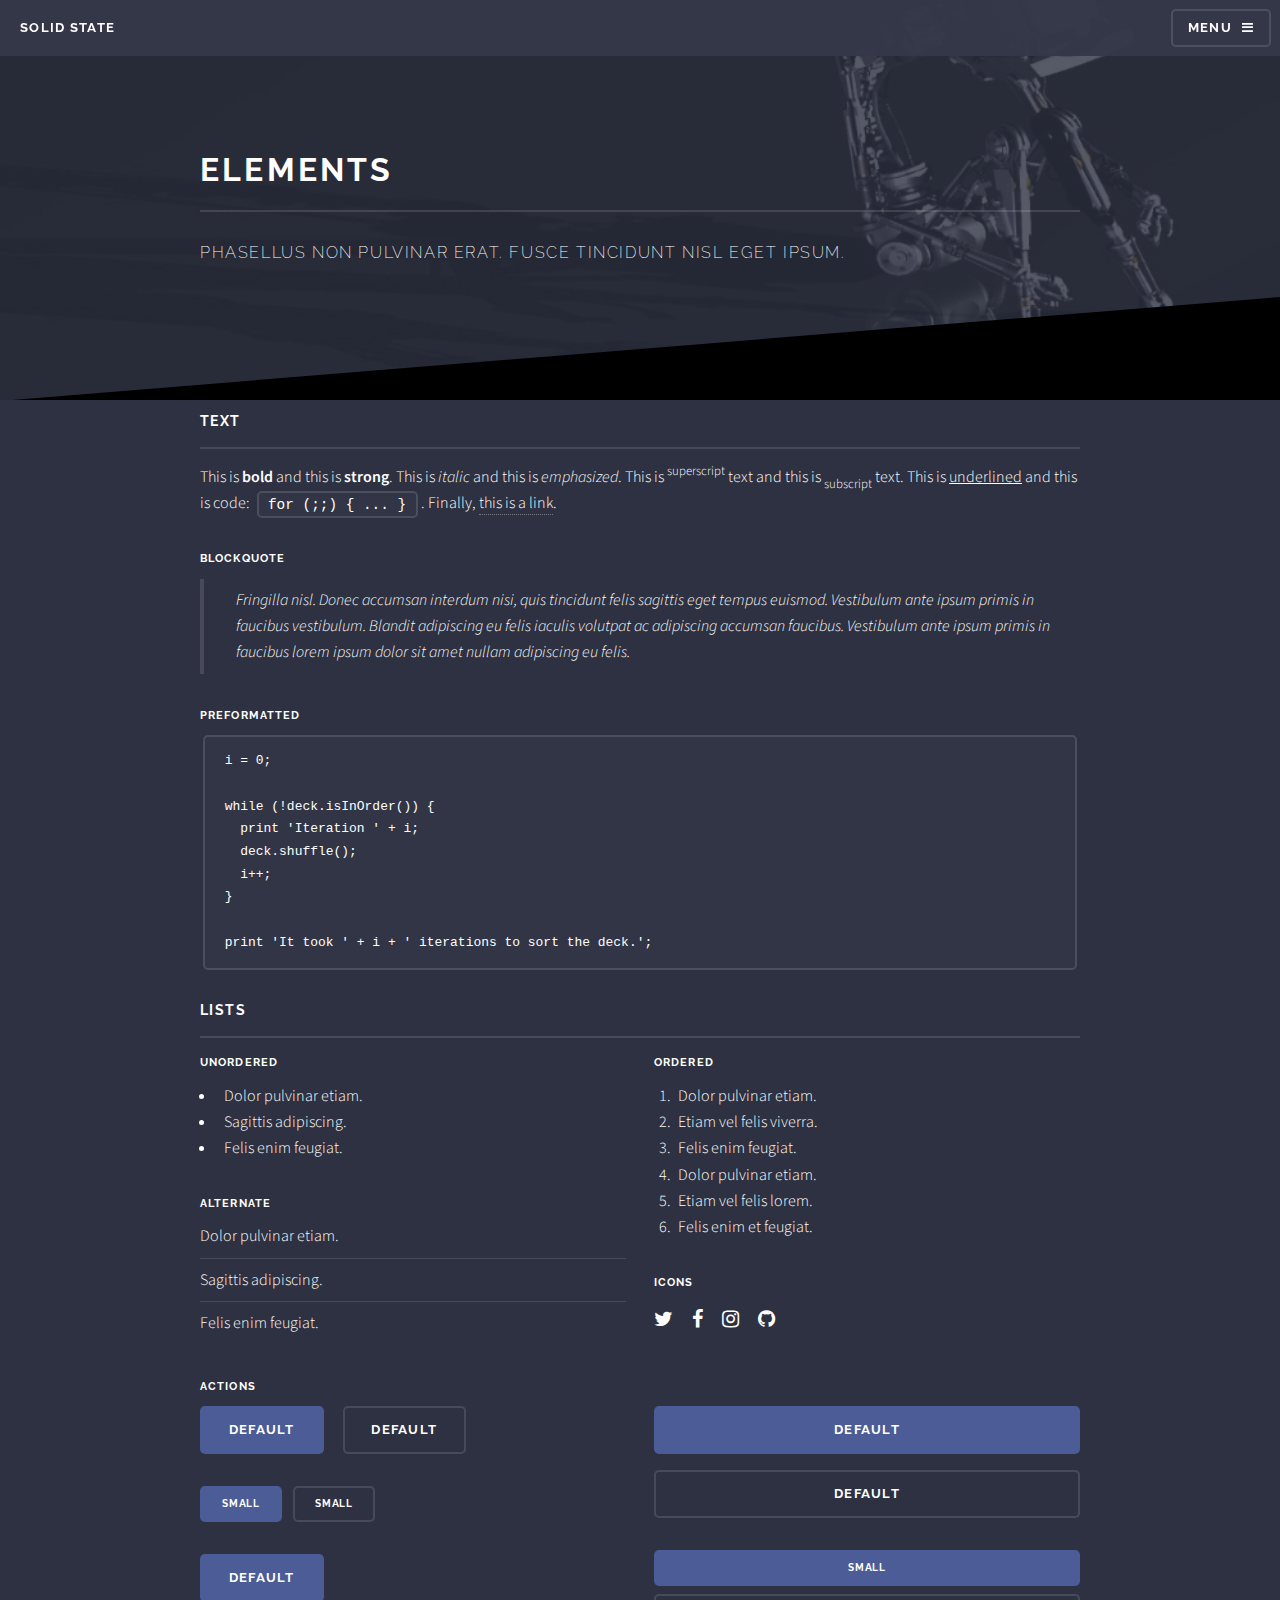
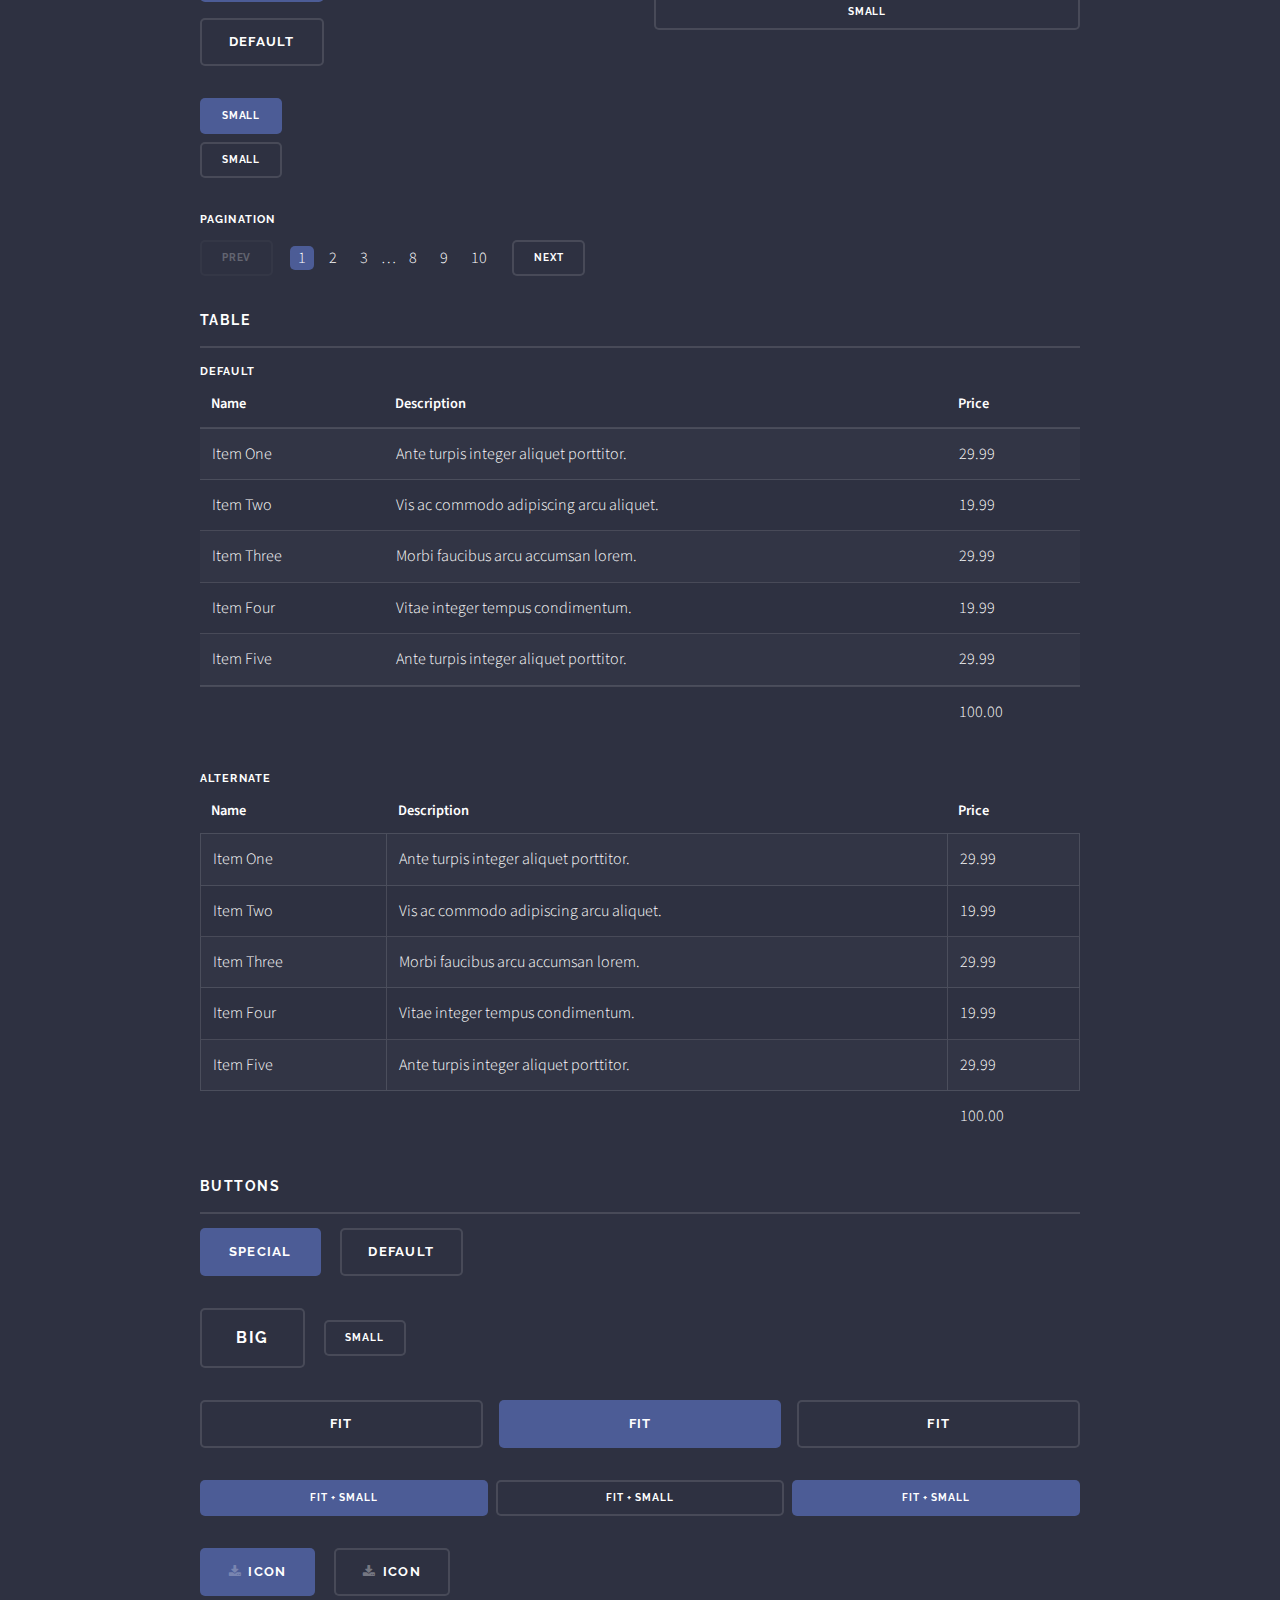
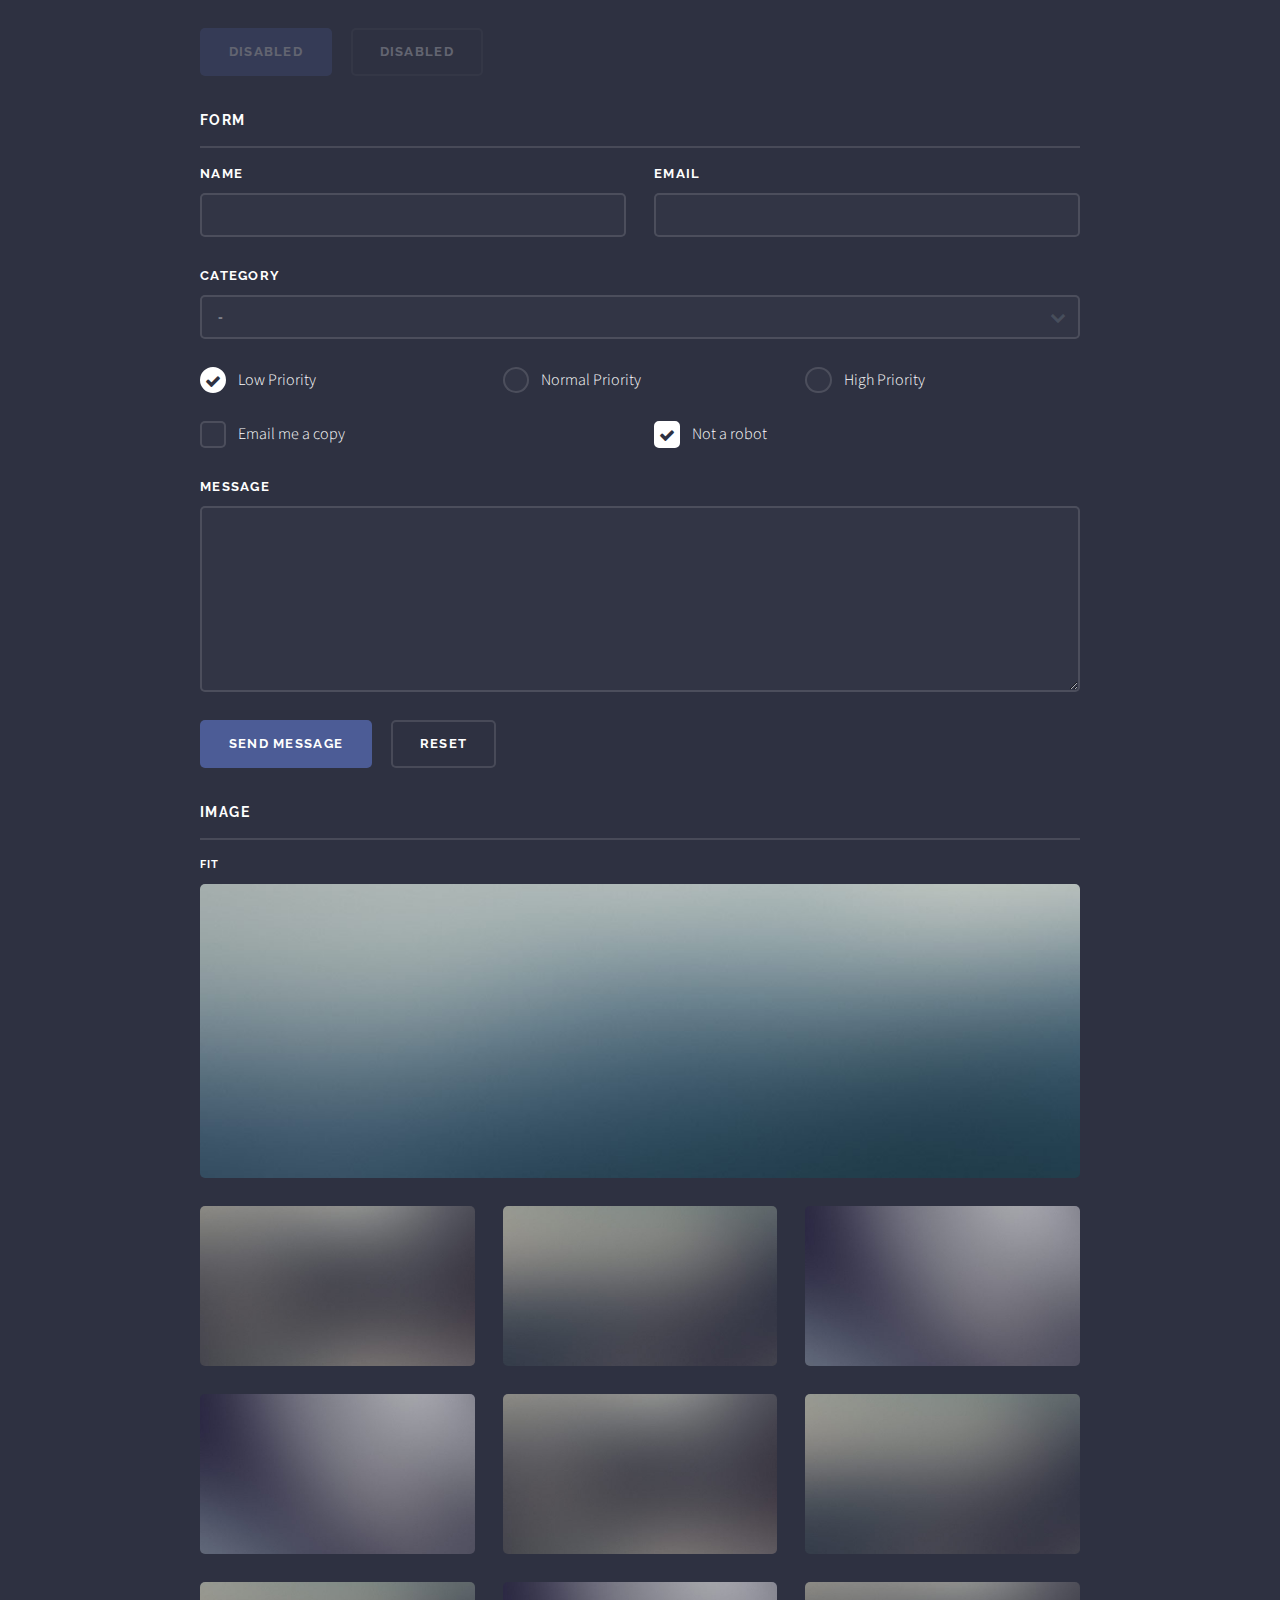
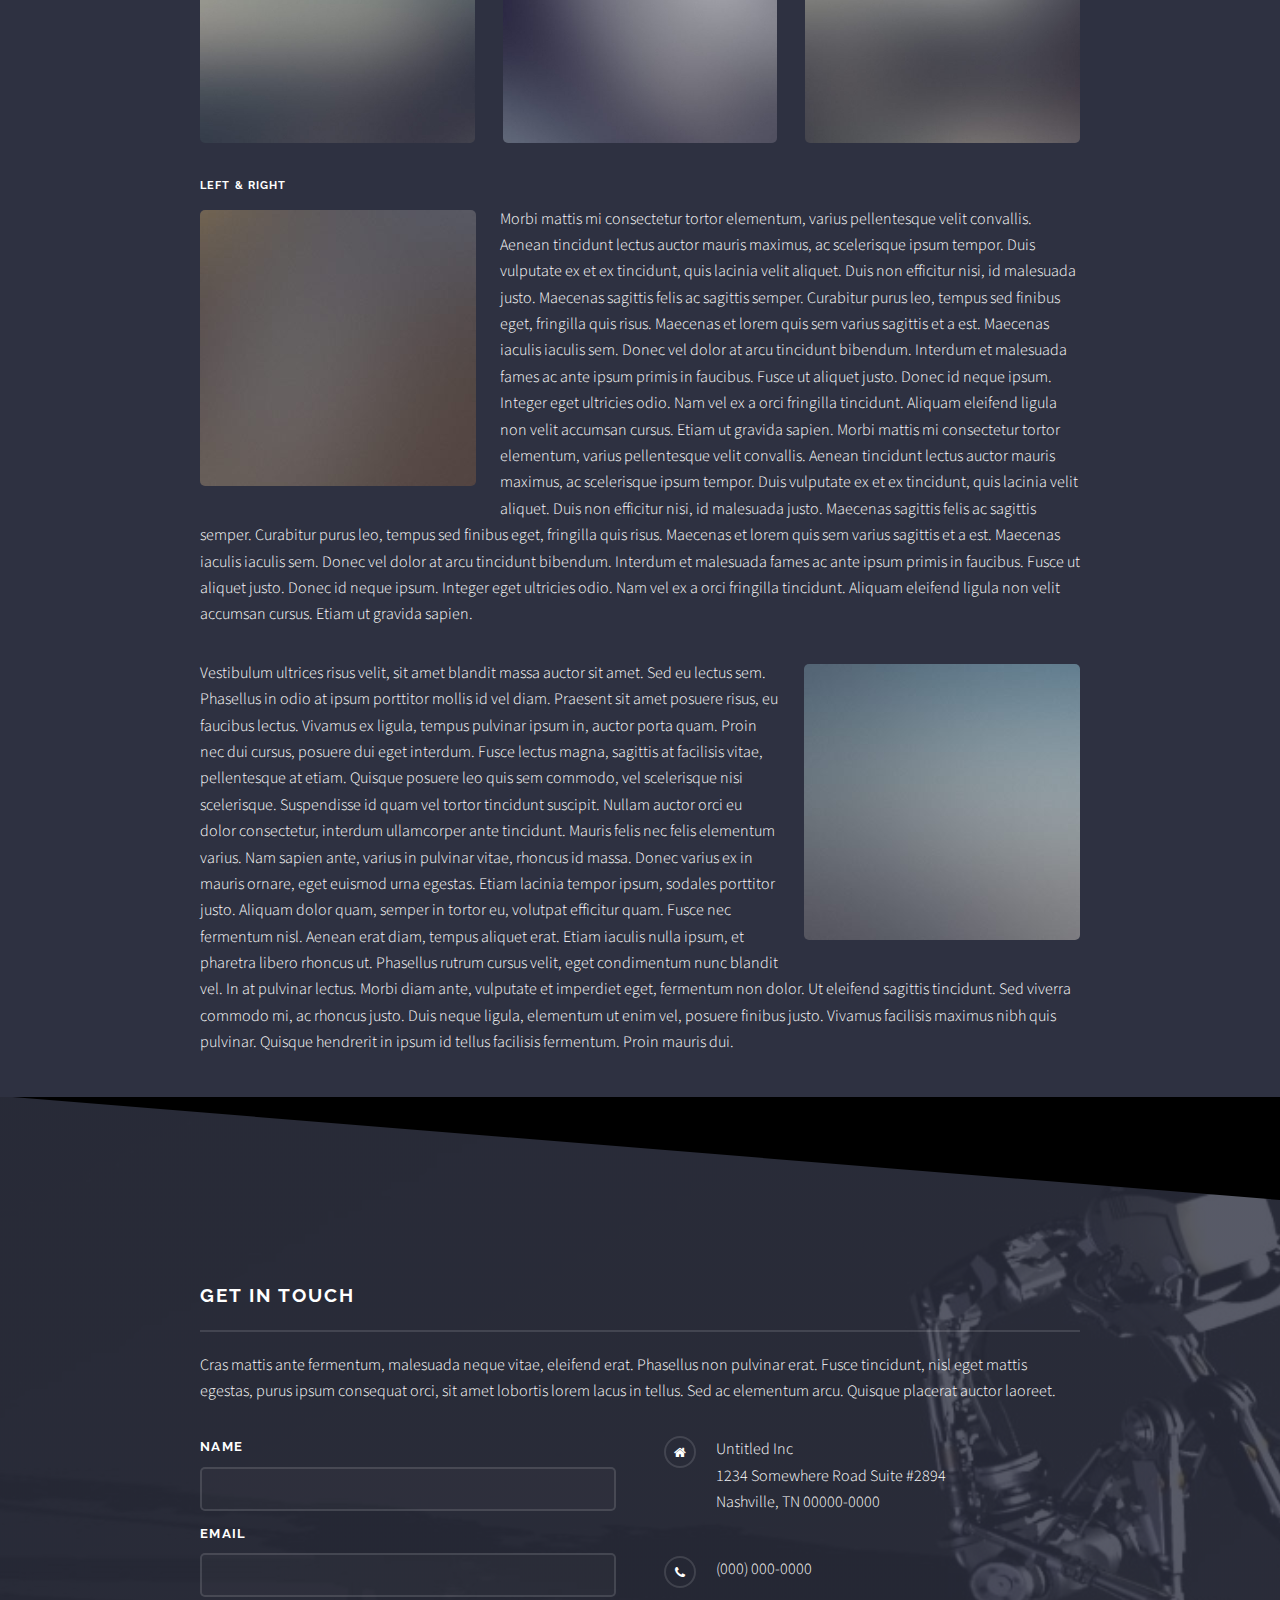
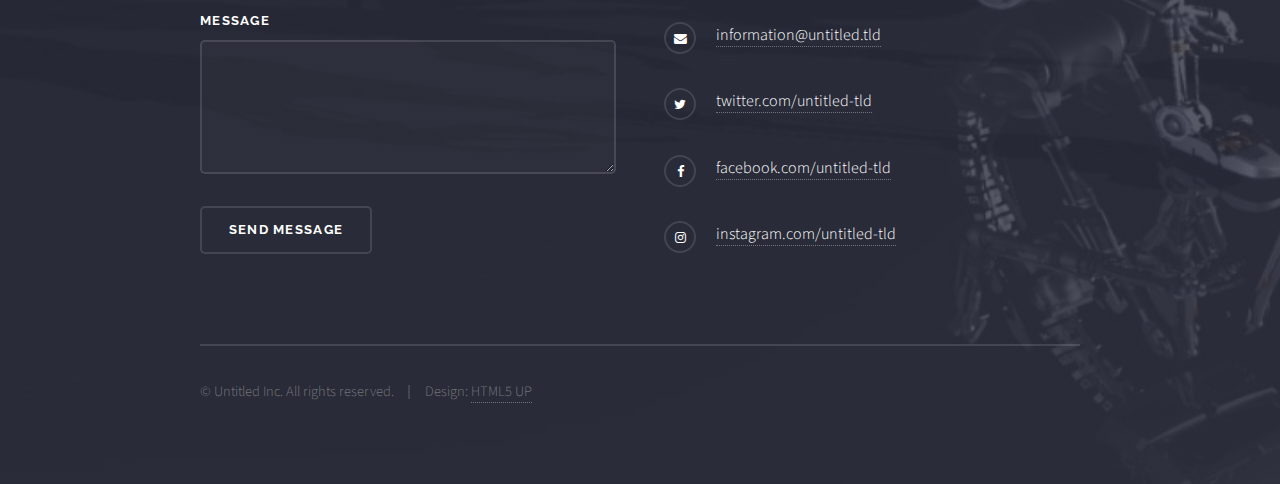
<file: elements.html>
<!DOCTYPE HTML>
<!--
	Solid State by HTML5 UP
	html5up.net | @ajlkn
	Free for personal and commercial use under the CCA 3.0 license (html5up.net/license)
-->
<html>
	<head>
		<title>Elements - Solid State by HTML5 UP</title>
		<meta charset="utf-8" />
		<meta name="viewport" content="width=device-width, initial-scale=1" />
		<!--[if lte IE 8]><script src="assets/js/ie/html5shiv.js"></script><![endif]-->
		<link rel="stylesheet" href="assets/css/main.css" />
		<!--[if lte IE 9]><link rel="stylesheet" href="assets/css/ie9.css" /><![endif]-->
		<!--[if lte IE 8]><link rel="stylesheet" href="assets/css/ie8.css" /><![endif]-->
	</head>
	<body>

		<!-- Page Wrapper -->
			<div id="page-wrapper">

				<!-- Header -->
					<header id="header">
						<h1><a href="index.html">Solid State</a></h1>
						<nav>
							<a href="#menu">Menu</a>
						</nav>
					</header>

				<!-- Menu -->
					<nav id="menu">
						<div class="inner">
							<h2>Menu</h2>
							<ul class="links">
								<li><a href="index.html">Home</a></li>
								<li><a href="generic.html">Generic</a></li>
								<li><a href="elements.html">Elements</a></li>
								<li><a href="#">Log In</a></li>
								<li><a href="#">Sign Up</a></li>
							</ul>
							<a href="#" class="close">Close</a>
						</div>
					</nav>

				<!-- Wrapper -->
					<section id="wrapper">
						<header>
							<div class="inner">
								<h2>Elements</h2>
								<p>Phasellus non pulvinar erat. Fusce tincidunt nisl eget ipsum.</p>
							</div>
						</header>

						<!-- Content -->
							<div class="wrapper">
								<div class="inner">

									<section>
										<h3 class="major">Text</h3>
										<p>This is <b>bold</b> and this is <strong>strong</strong>. This is <i>italic</i> and this is <em>emphasized</em>.
										This is <sup>superscript</sup> text and this is <sub>subscript</sub> text.
										This is <u>underlined</u> and this is code: <code>for (;;) { ... }</code>. Finally, <a href="#">this is a link</a>.</p>
										<h4>Blockquote</h4>
										<blockquote>Fringilla nisl. Donec accumsan interdum nisi, quis tincidunt felis sagittis eget tempus euismod. Vestibulum ante ipsum primis in faucibus vestibulum. Blandit adipiscing eu felis iaculis volutpat ac adipiscing accumsan faucibus. Vestibulum ante ipsum primis in faucibus lorem ipsum dolor sit amet nullam adipiscing eu felis.</blockquote>
										<h4>Preformatted</h4>
										<pre><code>i = 0;

while (!deck.isInOrder()) {
  print 'Iteration ' + i;
  deck.shuffle();
  i++;
}

print 'It took ' + i + ' iterations to sort the deck.';</code></pre>
									</section>

									<section>
										<h3 class="major">Lists</h3>
										<div class="row">
											<div class="6u 12u$(medium)">
												<h4>Unordered</h4>
												<ul>
													<li>Dolor pulvinar etiam.</li>
													<li>Sagittis adipiscing.</li>
													<li>Felis enim feugiat.</li>
												</ul>
												<h4>Alternate</h4>
												<ul class="alt">
													<li>Dolor pulvinar etiam.</li>
													<li>Sagittis adipiscing.</li>
													<li>Felis enim feugiat.</li>
												</ul>
											</div>
											<div class="6u$ 12u$(medium)">
												<h4>Ordered</h4>
												<ol>
													<li>Dolor pulvinar etiam.</li>
													<li>Etiam vel felis viverra.</li>
													<li>Felis enim feugiat.</li>
													<li>Dolor pulvinar etiam.</li>
													<li>Etiam vel felis lorem.</li>
													<li>Felis enim et feugiat.</li>
												</ol>
												<h4>Icons</h4>
												<ul class="icons">
													<li><a href="#" class="icon fa-twitter"><span class="label">Twitter</span></a></li>
													<li><a href="#" class="icon fa-facebook"><span class="label">Facebook</span></a></li>
													<li><a href="#" class="icon fa-instagram"><span class="label">Instagram</span></a></li>
													<li><a href="#" class="icon fa-github"><span class="label">Github</span></a></li>
												</ul>
											</div>
										</div>
										<h4>Actions</h4>
										<div class="row">
											<div class="6u 12u$(medium)">
												<ul class="actions">
													<li><a href="#" class="button special">Default</a></li>
													<li><a href="#" class="button">Default</a></li>
												</ul>
												<ul class="actions small">
													<li><a href="#" class="button special small">Small</a></li>
													<li><a href="#" class="button small">Small</a></li>
												</ul>
												<ul class="actions vertical">
													<li><a href="#" class="button special">Default</a></li>
													<li><a href="#" class="button">Default</a></li>
												</ul>
												<ul class="actions vertical small">
													<li><a href="#" class="button special small">Small</a></li>
													<li><a href="#" class="button small">Small</a></li>
												</ul>
											</div>
											<div class="6u 12u$(medium)">
												<ul class="actions vertical">
													<li><a href="#" class="button special fit">Default</a></li>
													<li><a href="#" class="button fit">Default</a></li>
												</ul>
												<ul class="actions vertical small">
													<li><a href="#" class="button special small fit">Small</a></li>
													<li><a href="#" class="button small fit">Small</a></li>
												</ul>
											</div>
										</div>
										<h4>Pagination</h4>
										<ul class="pagination">
											<li><span class="button small disabled">Prev</span></li>
											<li><a href="#" class="page active">1</a></li>
											<li><a href="#" class="page">2</a></li>
											<li><a href="#" class="page">3</a></li>
											<li><span>&hellip;</span></li>
											<li><a href="#" class="page">8</a></li>
											<li><a href="#" class="page">9</a></li>
											<li><a href="#" class="page">10</a></li>
											<li><a href="#" class="button small">Next</a></li>
										</ul>
									</section>

									<section>
										<h3 class="major">Table</h3>
										<h4>Default</h4>
										<div class="table-wrapper">
											<table>
												<thead>
													<tr>
														<th>Name</th>
														<th>Description</th>
														<th>Price</th>
													</tr>
												</thead>
												<tbody>
													<tr>
														<td>Item One</td>
														<td>Ante turpis integer aliquet porttitor.</td>
														<td>29.99</td>
													</tr>
													<tr>
														<td>Item Two</td>
														<td>Vis ac commodo adipiscing arcu aliquet.</td>
														<td>19.99</td>
													</tr>
													<tr>
														<td>Item Three</td>
														<td> Morbi faucibus arcu accumsan lorem.</td>
														<td>29.99</td>
													</tr>
													<tr>
														<td>Item Four</td>
														<td>Vitae integer tempus condimentum.</td>
														<td>19.99</td>
													</tr>
													<tr>
														<td>Item Five</td>
														<td>Ante turpis integer aliquet porttitor.</td>
														<td>29.99</td>
													</tr>
												</tbody>
												<tfoot>
													<tr>
														<td colspan="2"></td>
														<td>100.00</td>
													</tr>
												</tfoot>
											</table>
										</div>

										<h4>Alternate</h4>
										<div class="table-wrapper">
											<table class="alt">
												<thead>
													<tr>
														<th>Name</th>
														<th>Description</th>
														<th>Price</th>
													</tr>
												</thead>
												<tbody>
													<tr>
														<td>Item One</td>
														<td>Ante turpis integer aliquet porttitor.</td>
														<td>29.99</td>
													</tr>
													<tr>
														<td>Item Two</td>
														<td>Vis ac commodo adipiscing arcu aliquet.</td>
														<td>19.99</td>
													</tr>
													<tr>
														<td>Item Three</td>
														<td> Morbi faucibus arcu accumsan lorem.</td>
														<td>29.99</td>
													</tr>
													<tr>
														<td>Item Four</td>
														<td>Vitae integer tempus condimentum.</td>
														<td>19.99</td>
													</tr>
													<tr>
														<td>Item Five</td>
														<td>Ante turpis integer aliquet porttitor.</td>
														<td>29.99</td>
													</tr>
												</tbody>
												<tfoot>
													<tr>
														<td colspan="2"></td>
														<td>100.00</td>
													</tr>
												</tfoot>
											</table>
										</div>
									</section>

									<section>
										<h3 class="major">Buttons</h3>
										<ul class="actions">
											<li><a href="#" class="button special">Special</a></li>
											<li><a href="#" class="button">Default</a></li>
										</ul>
										<ul class="actions">
											<li><a href="#" class="button big">Big</a></li>
											<li><a href="#" class="button small">Small</a></li>
										</ul>
										<ul class="actions fit">
											<li><a href="#" class="button fit">Fit</a></li>
											<li><a href="#" class="button special fit">Fit</a></li>
											<li><a href="#" class="button fit">Fit</a></li>
										</ul>
										<ul class="actions fit small">
											<li><a href="#" class="button special fit small">Fit + Small</a></li>
											<li><a href="#" class="button fit small">Fit + Small</a></li>
											<li><a href="#" class="button special fit small">Fit + Small</a></li>
										</ul>
										<ul class="actions">
											<li><a href="#" class="button special icon fa-download">Icon</a></li>
											<li><a href="#" class="button icon fa-download">Icon</a></li>
										</ul>
										<ul class="actions">
											<li><span class="button special disabled">Disabled</span></li>
											<li><span class="button disabled">Disabled</span></li>
										</ul>
									</section>

									<section>
										<h3 class="major">Form</h3>
										<form method="post" action="#">
											<div class="row uniform">
												<div class="6u 12u$(xsmall)">
													<label for="demo-name">Name</label>
													<input type="text" name="demo-name" id="demo-name" value="" />
												</div>
												<div class="6u$ 12u$(xsmall)">
													<label for="demo-email">Email</label>
													<input type="email" name="demo-email" id="demo-email" value="" />
												</div>
												<div class="12u$">
													<label for="demo-category">Category</label>
													<div class="select-wrapper">
														<select name="demo-category" id="demo-category">
															<option value="">-</option>
															<option value="1">Manufacturing</option>
															<option value="1">Shipping</option>
															<option value="1">Administration</option>
															<option value="1">Human Resources</option>
														</select>
													</div>
												</div>
												<div class="4u 12u$(small)">
													<input type="radio" id="demo-priority-low" name="demo-priority" checked>
													<label for="demo-priority-low">Low Priority</label>
												</div>
												<div class="4u 12u$(small)">
													<input type="radio" id="demo-priority-normal" name="demo-priority">
													<label for="demo-priority-normal">Normal Priority</label>
												</div>
												<div class="4u$ 12u$(small)">
													<input type="radio" id="demo-priority-high" name="demo-priority">
													<label for="demo-priority-high">High Priority</label>
												</div>
												<div class="6u 12u$(small)">
													<input type="checkbox" id="demo-copy" name="demo-copy">
													<label for="demo-copy">Email me a copy</label>
												</div>
												<div class="6u$ 12u$(small)">
													<input type="checkbox" id="demo-human" name="demo-human" checked>
													<label for="demo-human">Not a robot</label>
												</div>
												<div class="12u$">
													<label for="demo-message">Message</label>
													<textarea name="demo-message" id="demo-message" rows="6"></textarea>
												</div>
												<div class="12u$">
													<ul class="actions">
														<li><input type="submit" value="Send Message" class="special" /></li>
														<li><input type="reset" value="Reset" /></li>
													</ul>
												</div>
											</div>
										</form>
									</section>

									<section>
										<h3 class="major">Image</h3>
										<h4>Fit</h4>
										<div class="box alt">
											<div class="row uniform">
												<div class="12u$"><span class="image fit"><img src="images/pic08.jpg" alt="" /></span></div>
												<div class="4u"><span class="image fit"><img src="images/pic05.jpg" alt="" /></span></div>
												<div class="4u"><span class="image fit"><img src="images/pic06.jpg" alt="" /></span></div>
												<div class="4u$"><span class="image fit"><img src="images/pic07.jpg" alt="" /></span></div>
												<div class="4u"><span class="image fit"><img src="images/pic07.jpg" alt="" /></span></div>
												<div class="4u"><span class="image fit"><img src="images/pic05.jpg" alt="" /></span></div>
												<div class="4u$"><span class="image fit"><img src="images/pic06.jpg" alt="" /></span></div>
												<div class="4u"><span class="image fit"><img src="images/pic06.jpg" alt="" /></span></div>
												<div class="4u"><span class="image fit"><img src="images/pic07.jpg" alt="" /></span></div>
												<div class="4u$"><span class="image fit"><img src="images/pic05.jpg" alt="" /></span></div>
											</div>
										</div>
										<h4>Left &amp; Right</h4>
										<p><span class="image left"><img src="images/pic01.jpg" alt="" /></span>Morbi mattis mi consectetur tortor elementum, varius pellentesque velit convallis. Aenean tincidunt lectus auctor mauris maximus, ac scelerisque ipsum tempor. Duis vulputate ex et ex tincidunt, quis lacinia velit aliquet. Duis non efficitur nisi, id malesuada justo. Maecenas sagittis felis ac sagittis semper. Curabitur purus leo, tempus sed finibus eget, fringilla quis risus. Maecenas et lorem quis sem varius sagittis et a est. Maecenas iaculis iaculis sem. Donec vel dolor at arcu tincidunt bibendum. Interdum et malesuada fames ac ante ipsum primis in faucibus. Fusce ut aliquet justo. Donec id neque ipsum. Integer eget ultricies odio. Nam vel ex a orci fringilla tincidunt. Aliquam eleifend ligula non velit accumsan cursus. Etiam ut gravida sapien. Morbi mattis mi consectetur tortor elementum, varius pellentesque velit convallis. Aenean tincidunt lectus auctor mauris maximus, ac scelerisque ipsum tempor. Duis vulputate ex et ex tincidunt, quis lacinia velit aliquet. Duis non efficitur nisi, id malesuada justo. Maecenas sagittis felis ac sagittis semper. Curabitur purus leo, tempus sed finibus eget, fringilla quis risus. Maecenas et lorem quis sem varius sagittis et a est. Maecenas iaculis iaculis sem. Donec vel dolor at arcu tincidunt bibendum. Interdum et malesuada fames ac ante ipsum primis in faucibus. Fusce ut aliquet justo. Donec id neque ipsum. Integer eget ultricies odio. Nam vel ex a orci fringilla tincidunt. Aliquam eleifend ligula non velit accumsan cursus. Etiam ut gravida sapien.</p>
										<p><span class="image right"><img src="images/pic02.jpg" alt="" /></span>Vestibulum ultrices risus velit, sit amet blandit massa auctor sit amet. Sed eu lectus sem. Phasellus in odio at ipsum porttitor mollis id vel diam. Praesent sit amet posuere risus, eu faucibus lectus. Vivamus ex ligula, tempus pulvinar ipsum in, auctor porta quam. Proin nec dui cursus, posuere dui eget interdum. Fusce lectus magna, sagittis at facilisis vitae, pellentesque at etiam. Quisque posuere leo quis sem commodo, vel scelerisque nisi scelerisque. Suspendisse id quam vel tortor tincidunt suscipit. Nullam auctor orci eu dolor consectetur, interdum ullamcorper ante tincidunt. Mauris felis nec felis elementum varius. Nam sapien ante, varius in pulvinar vitae, rhoncus id massa. Donec varius ex in mauris ornare, eget euismod urna egestas. Etiam lacinia tempor ipsum, sodales porttitor justo. Aliquam dolor quam, semper in tortor eu, volutpat efficitur quam. Fusce nec fermentum nisl. Aenean erat diam, tempus aliquet erat. Etiam iaculis nulla ipsum, et pharetra libero rhoncus ut. Phasellus rutrum cursus velit, eget condimentum nunc blandit vel. In at pulvinar lectus. Morbi diam ante, vulputate et imperdiet eget, fermentum non dolor. Ut eleifend sagittis tincidunt. Sed viverra commodo mi, ac rhoncus justo. Duis neque ligula, elementum ut enim vel, posuere finibus justo. Vivamus facilisis maximus nibh quis pulvinar. Quisque hendrerit in ipsum id tellus facilisis fermentum. Proin mauris dui.</p>
									</section>

								</div>
							</div>

					</section>

				<!-- Footer -->
					<section id="footer">
						<div class="inner">
							<h2 class="major">Get in touch</h2>
							<p>Cras mattis ante fermentum, malesuada neque vitae, eleifend erat. Phasellus non pulvinar erat. Fusce tincidunt, nisl eget mattis egestas, purus ipsum consequat orci, sit amet lobortis lorem lacus in tellus. Sed ac elementum arcu. Quisque placerat auctor laoreet.</p>
							<form method="post" action="#">
								<div class="field">
									<label for="name">Name</label>
									<input type="text" name="name" id="name" />
								</div>
								<div class="field">
									<label for="email">Email</label>
									<input type="email" name="email" id="email" />
								</div>
								<div class="field">
									<label for="message">Message</label>
									<textarea name="message" id="message" rows="4"></textarea>
								</div>
								<ul class="actions">
									<li><input type="submit" value="Send Message" /></li>
								</ul>
							</form>
							<ul class="contact">
								<li class="fa-home">
									Untitled Inc<br />
									1234 Somewhere Road Suite #2894<br />
									Nashville, TN 00000-0000
								</li>
								<li class="fa-phone">(000) 000-0000</li>
								<li class="fa-envelope"><a href="#">information@untitled.tld</a></li>
								<li class="fa-twitter"><a href="#">twitter.com/untitled-tld</a></li>
								<li class="fa-facebook"><a href="#">facebook.com/untitled-tld</a></li>
								<li class="fa-instagram"><a href="#">instagram.com/untitled-tld</a></li>
							</ul>
							<ul class="copyright">
								<li>&copy; Untitled Inc. All rights reserved.</li><li>Design: <a href="http://html5up.net">HTML5 UP</a></li>
							</ul>
						</div>
					</section>

			</div>

		<!-- Scripts -->
			<script src="assets/js/skel.min.js"></script>
			<script src="assets/js/jquery.min.js"></script>
			<script src="assets/js/jquery.scrollex.min.js"></script>
			<script src="assets/js/util.js"></script>
			<!--[if lte IE 8]><script src="assets/js/ie/respond.min.js"></script><![endif]-->
			<script src="assets/js/main.js"></script>

	</body>
</html>
</file>
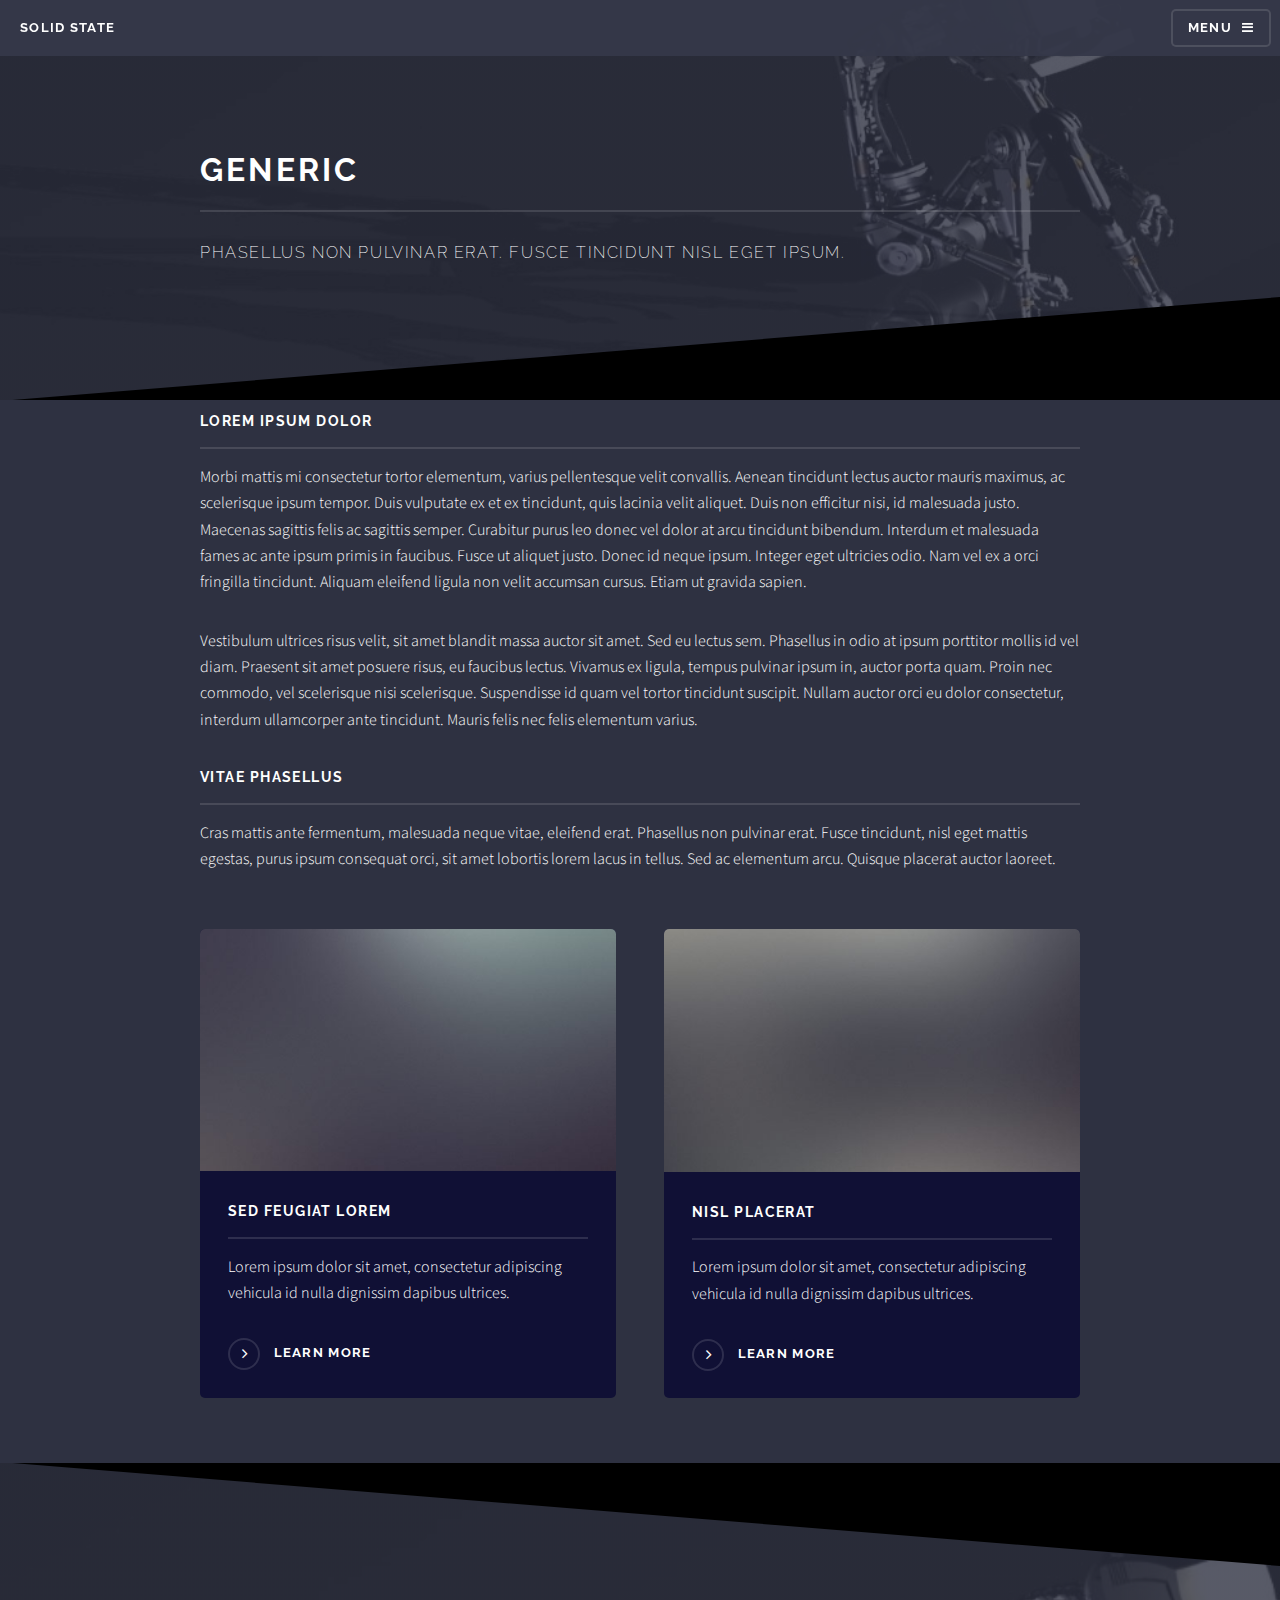
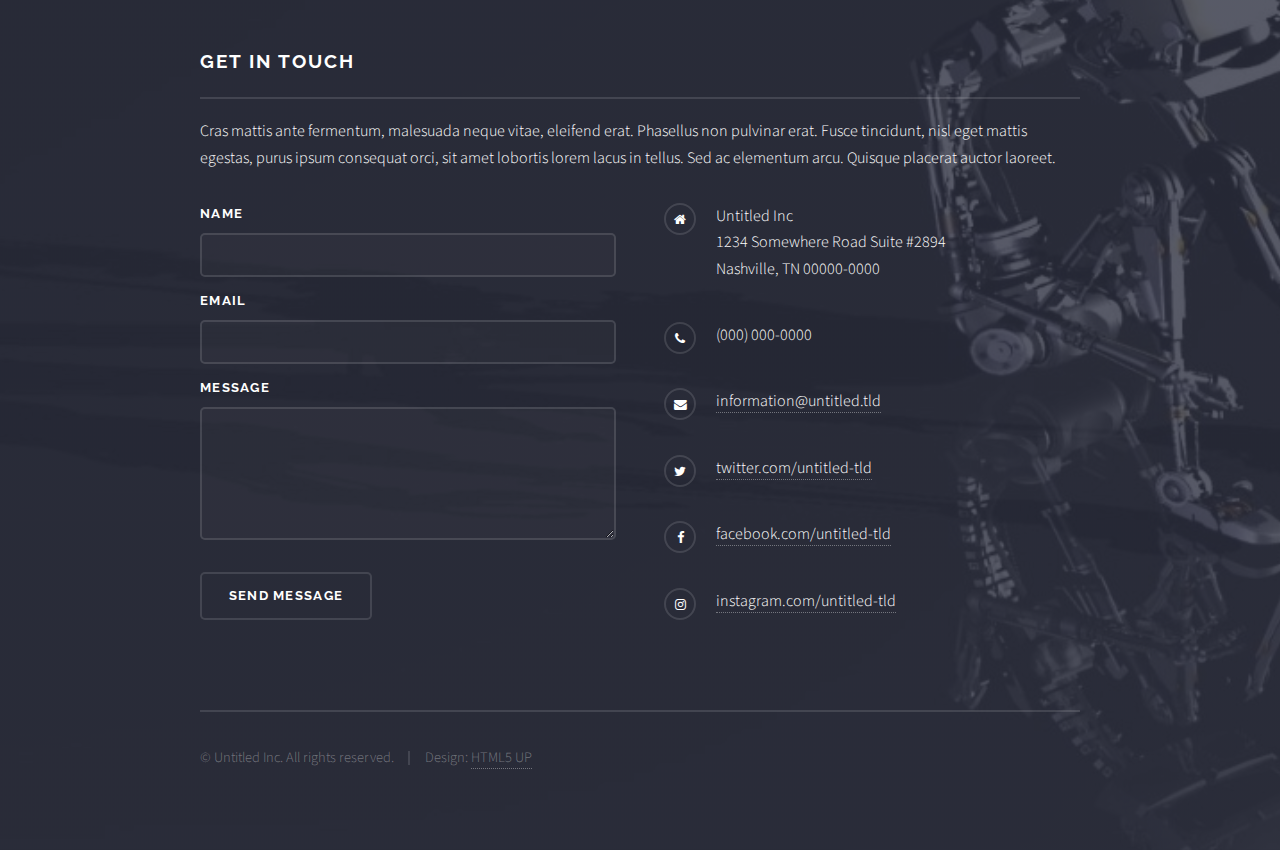
<file: generic.html>
<!DOCTYPE HTML>
<!--
	Solid State by HTML5 UP
	html5up.net | @ajlkn
	Free for personal and commercial use under the CCA 3.0 license (html5up.net/license)
-->
<html>
	<head>
		<title>Generic - Solid State by HTML5 UP</title>
		<meta charset="utf-8" />
		<meta name="viewport" content="width=device-width, initial-scale=1" />
		<!--[if lte IE 8]><script src="assets/js/ie/html5shiv.js"></script><![endif]-->
		<link rel="stylesheet" href="assets/css/main.css" />
		<!--[if lte IE 9]><link rel="stylesheet" href="assets/css/ie9.css" /><![endif]-->
		<!--[if lte IE 8]><link rel="stylesheet" href="assets/css/ie8.css" /><![endif]-->
	</head>
	<body>

		<!-- Page Wrapper -->
			<div id="page-wrapper">

				<!-- Header -->
					<header id="header">
						<h1><a href="index.html">Solid State</a></h1>
						<nav>
							<a href="#menu">Menu</a>
						</nav>
					</header>

				<!-- Menu -->
					<nav id="menu">
						<div class="inner">
							<h2>Menu</h2>
							<ul class="links">
								<li><a href="index.html">Home</a></li>
								<li><a href="generic.html">Generic</a></li>
								<li><a href="elements.html">Elements</a></li>
								<li><a href="#">Log In</a></li>
								<li><a href="#">Sign Up</a></li>
							</ul>
							<a href="#" class="close">Close</a>
						</div>
					</nav>

				<!-- Wrapper -->
					<section id="wrapper">
						<header>
							<div class="inner">
								<h2>Generic</h2>
								<p>Phasellus non pulvinar erat. Fusce tincidunt nisl eget ipsum.</p>
							</div>
						</header>

						<!-- Content -->
							<div class="wrapper">
								<div class="inner">

									<h3 class="major">Lorem ipsum dolor</h3>
									<p>Morbi mattis mi consectetur tortor elementum, varius pellentesque velit convallis. Aenean tincidunt lectus auctor mauris maximus, ac scelerisque ipsum tempor. Duis vulputate ex et ex tincidunt, quis lacinia velit aliquet. Duis non efficitur nisi, id malesuada justo. Maecenas sagittis felis ac sagittis semper. Curabitur purus leo donec vel dolor at arcu tincidunt bibendum. Interdum et malesuada fames ac ante ipsum primis in faucibus. Fusce ut aliquet justo. Donec id neque ipsum. Integer eget ultricies odio. Nam vel ex a orci fringilla tincidunt. Aliquam eleifend ligula non velit accumsan cursus. Etiam ut gravida sapien.</p>

									<p>Vestibulum ultrices risus velit, sit amet blandit massa auctor sit amet. Sed eu lectus sem. Phasellus in odio at ipsum porttitor mollis id vel diam. Praesent sit amet posuere risus, eu faucibus lectus. Vivamus ex ligula, tempus pulvinar ipsum in, auctor porta quam. Proin nec commodo, vel scelerisque nisi scelerisque. Suspendisse id quam vel tortor tincidunt suscipit. Nullam auctor orci eu dolor consectetur, interdum ullamcorper ante tincidunt. Mauris felis nec felis elementum varius.</p>

									<h3 class="major">Vitae phasellus</h3>
									<p>Cras mattis ante fermentum, malesuada neque vitae, eleifend erat. Phasellus non pulvinar erat. Fusce tincidunt, nisl eget mattis egestas, purus ipsum consequat orci, sit amet lobortis lorem lacus in tellus. Sed ac elementum arcu. Quisque placerat auctor laoreet.</p>

									<section class="features">
										<article>
											<a href="#" class="image"><img src="images/pic04.jpg" alt="" /></a>
											<h3 class="major">Sed feugiat lorem</h3>
											<p>Lorem ipsum dolor sit amet, consectetur adipiscing vehicula id nulla dignissim dapibus ultrices.</p>
											<a href="#" class="special">Learn more</a>
										</article>
										<article>
											<a href="#" class="image"><img src="images/pic05.jpg" alt="" /></a>
											<h3 class="major">Nisl placerat</h3>
											<p>Lorem ipsum dolor sit amet, consectetur adipiscing vehicula id nulla dignissim dapibus ultrices.</p>
											<a href="#" class="special">Learn more</a>
										</article>
									</section>

								</div>
							</div>

					</section>

				<!-- Footer -->
					<section id="footer">
						<div class="inner">
							<h2 class="major">Get in touch</h2>
							<p>Cras mattis ante fermentum, malesuada neque vitae, eleifend erat. Phasellus non pulvinar erat. Fusce tincidunt, nisl eget mattis egestas, purus ipsum consequat orci, sit amet lobortis lorem lacus in tellus. Sed ac elementum arcu. Quisque placerat auctor laoreet.</p>
							<form method="post" action="#">
								<div class="field">
									<label for="name">Name</label>
									<input type="text" name="name" id="name" />
								</div>
								<div class="field">
									<label for="email">Email</label>
									<input type="email" name="email" id="email" />
								</div>
								<div class="field">
									<label for="message">Message</label>
									<textarea name="message" id="message" rows="4"></textarea>
								</div>
								<ul class="actions">
									<li><input type="submit" value="Send Message" /></li>
								</ul>
							</form>
							<ul class="contact">
								<li class="fa-home">
									Untitled Inc<br />
									1234 Somewhere Road Suite #2894<br />
									Nashville, TN 00000-0000
								</li>
								<li class="fa-phone">(000) 000-0000</li>
								<li class="fa-envelope"><a href="#">information@untitled.tld</a></li>
								<li class="fa-twitter"><a href="#">twitter.com/untitled-tld</a></li>
								<li class="fa-facebook"><a href="#">facebook.com/untitled-tld</a></li>
								<li class="fa-instagram"><a href="#">instagram.com/untitled-tld</a></li>
							</ul>
							<ul class="copyright">
								<li>&copy; Untitled Inc. All rights reserved.</li><li>Design: <a href="http://html5up.net">HTML5 UP</a></li>
							</ul>
						</div>
					</section>

			</div>

		<!-- Scripts -->
			<script src="assets/js/skel.min.js"></script>
			<script src="assets/js/jquery.min.js"></script>
			<script src="assets/js/jquery.scrollex.min.js"></script>
			<script src="assets/js/util.js"></script>
			<!--[if lte IE 8]><script src="assets/js/ie/respond.min.js"></script><![endif]-->
			<script src="assets/js/main.js"></script>

	</body>
</html>
</file>
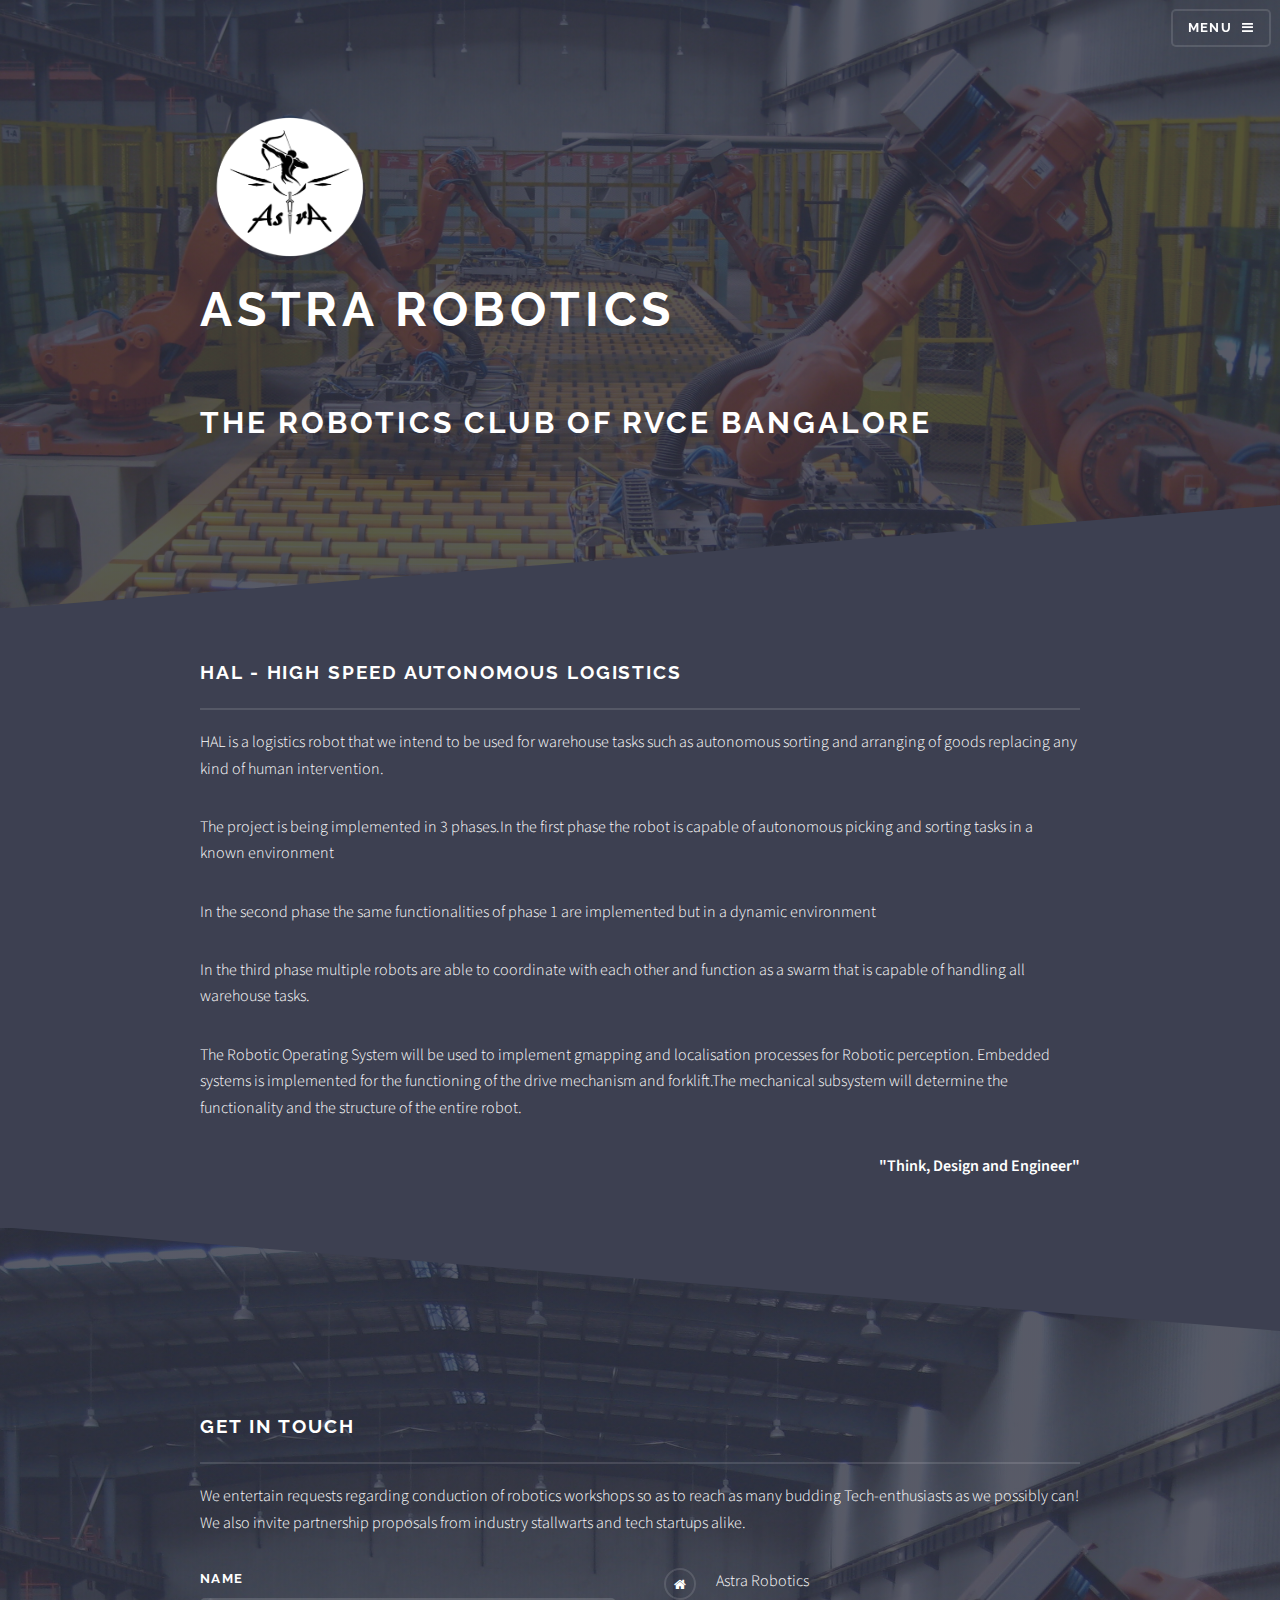
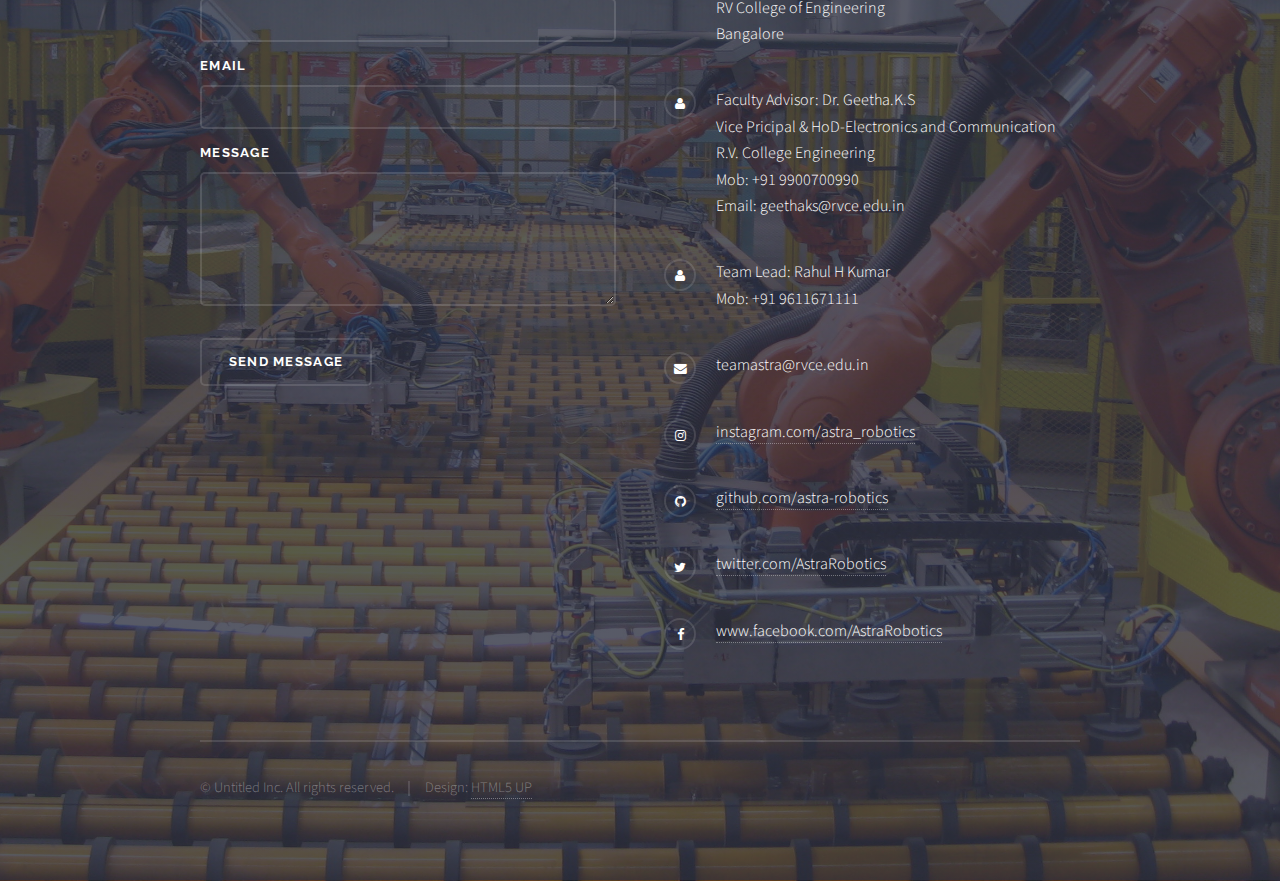
<file: hal.html>
<!DOCTYPE HTML>

<html>
	<head>
		<title>HAL</title>
		<meta charset="utf-8" />
		<meta name="viewport" content="width=device-width, initial-scale=1" />
		<!--[if lte IE 8]><script src="assets/js/ie/html5shiv.js"></script><![endif]-->
		<link rel="stylesheet" href="assets/css/hal.css" />
		<!--[if lte IE 9]><link rel="stylesheet" href="assets/css/ie9.css" /><![endif]-->
		<!--[if lte IE 8]><link rel="stylesheet" href="assets/css/ie8.css" /><![endif]-->
        <link rel="apple-touch-icon" sizes="180x180" href="assets/favicon_files/apple-touch-icon.png">
        <link rel="icon" type="image/png" sizes="32x32" href="assets/favicon_files/favicon-32x32.png">
        <link rel="icon" type="image/png" sizes="16x16" href="assets/favicon_files/favicon-16x16.png">
        <link rel="manifest" href="assets/favicon_files/site.webmanifest">
        <link rel="mask-icon" href="assets/favicon_files/safari-pinned-tab.svg" color="#5bbad5">
        <meta name="msapplication-TileColor" content="#da532c">
        <meta name="theme-color" content="#ffffff">
	</head>

  <body>

		<!-- Page Wrapper -->
			<div id="page-wrapper">

				<!-- Header -->
					<header id="header" class="alt">
						<h1><a href="index.html">HOME</a></h1>
						<nav>
							<a href="#menu">Menu</a>
						</nav>
					</header>
        </div>
        <div>
				<!-- Menu -->
					<nav id="menu">
						<div class="inner">
							<h2>Menu</h2>
							<ul class="links">
								<li><a href="index.html">Home</a></li>
								<li><a href="about_us.html">About Us</a></li>
								<li><a href="team.html">Team</a></li>
                                <li><a href="workshops.html">Workshops</a></li>
								<li><a href="projects.html">Projects</a></li>
								<li><a href="urc.html">URC 2019</a></li>                                
								<li><a href="achievements.html">Achievements</a></li>
								<li><a href="sponsors.html">Sponsors</a></li>
								
							</ul>
							<a href="#" class="close">Close</a>
						</div>
					</nav>

				<!-- Banner -->
					<section id="banner">
						<div class="inner">
							<!-- <div class="logo"><span class="icon fa-facebook"></span></div> -->
							<img src="images/astra_logo_white.png" alt="Astra Icon" style="width:180px;height:150px;">
							<h1 style="font-size:48px;">Astra Robotics</h1>
							<h3 style="font-size:30px;">The robotics club of RVCE Bangalore</h3>
						</div>
					</section>

          <section id="four" class="wrapper style3">
            <div class="inner">
              <h2 class="major">HAL - High speed Autonomous Logistics</h2>
             <p>HAL is a logistics robot that we intend to be used for warehouse tasks such as autonomous sorting and arranging of goods replacing any kind of human intervention.</p>
				<p>The project is being implemented in 3 phases.In the first phase the robot is capable of autonomous picking and sorting tasks in a known environment</p>
					<p>In the second phase the same functionalities of phase 1 are implemented but in a dynamic environment</p>
						<p>In the third phase multiple robots are able to coordinate with each other and function as a swarm that is capable of handling all warehouse tasks.</p>
							<p>The Robotic Operating System will be used to implement gmapping and localisation processes for Robotic perception. Embedded systems is implemented for the functioning of the drive mechanism and forklift.The mechanical subsystem will determine the functionality and the structure of the entire robot.</p>
              <p style="text-align:right;"><b>"Think, Design and Engineer"</b></p>

            </div>

          </section>

          <section id="footer">
						<div class="inner">
							<h2 class="major">Get in touch</h2>
							<p>We entertain requests regarding conduction of robotics workshops so as to reach as many budding Tech-enthusiasts as we possibly can! We also invite partnership proposals from industry stallwarts and tech startups alike.</p>
							<form method="post" action="#">
								<div class="field">
									<label for="name">Name</label>
									<input type="text" name="name" id="name" />
								</div>
								<div class="field">
									<label for="email">Email</label>
									<input type="email" name="email" id="email" />
								</div>
								<div class="field">
									<label for="message">Message</label>
									<textarea name="message" id="message" rows="4"></textarea>
								</div>
								<ul class="actions">
									<li><input type="submit" value="Send Message" /></li>
								</ul>
							</form>
							<ul class="contact">
								<li class="fa-home">
									Astra Robotics<br />
									RV College of Engineering<br />
									Bangalore
								</li>
								<li class="fa-user">Faculty Advisor: Dr. Geetha.K.S<br/>Vice Pricipal & HoD-Electronics and Communication<br/>R.V. College  Engineering<br/>Mob: +91 9900700990<br/>Email: geethaks@rvce.edu.in</li>
								<li class="fa-user">Team Lead: Rahul H Kumar<br/>Mob: +91 9611671111</li>
								<li class="fa-envelope">teamastra@rvce.edu.in</li>
								<li class="fa-instagram"><a href="https://www.instagram.com/astra_robotics/">instagram.com/astra_robotics</a></li> 
                                <li class="fa-github"><a href="https://github.com/astra-robotics">github.com/astra-robotics</a></li> 
								<li class="fa-twitter"><a href="https://twitter.com/AstraRobotics?s=09">twitter.com/AstraRobotics</a></li>
								<li class="fa-facebook"><a href=https://www.facebook.com/AstraRobotics/>www.facebook.com/AstraRobotics</a></li>
							</ul>
							<ul class="copyright">
								<li>&copy; Untitled Inc. All rights reserved.</li><li>Design: <a href="http://html5up.net">HTML5 UP</a></li>
							</ul>
						</div>
					</section>

			</div>


		<!-- Scripts -->
			<script src="assets/js/skel.min.js"></script>
			<script src="assets/js/jquery.min.js"></script>
			<script src="assets/js/jquery.scrollex.min.js"></script>
			<script src="assets/js/util.js"></script>
			<!--[if lte IE 8]><script src="assets/js/ie/respond.min.js"></script><![endif]-->
			<script src="assets/js/main.js"></script>
    </body>

</html>
</file>
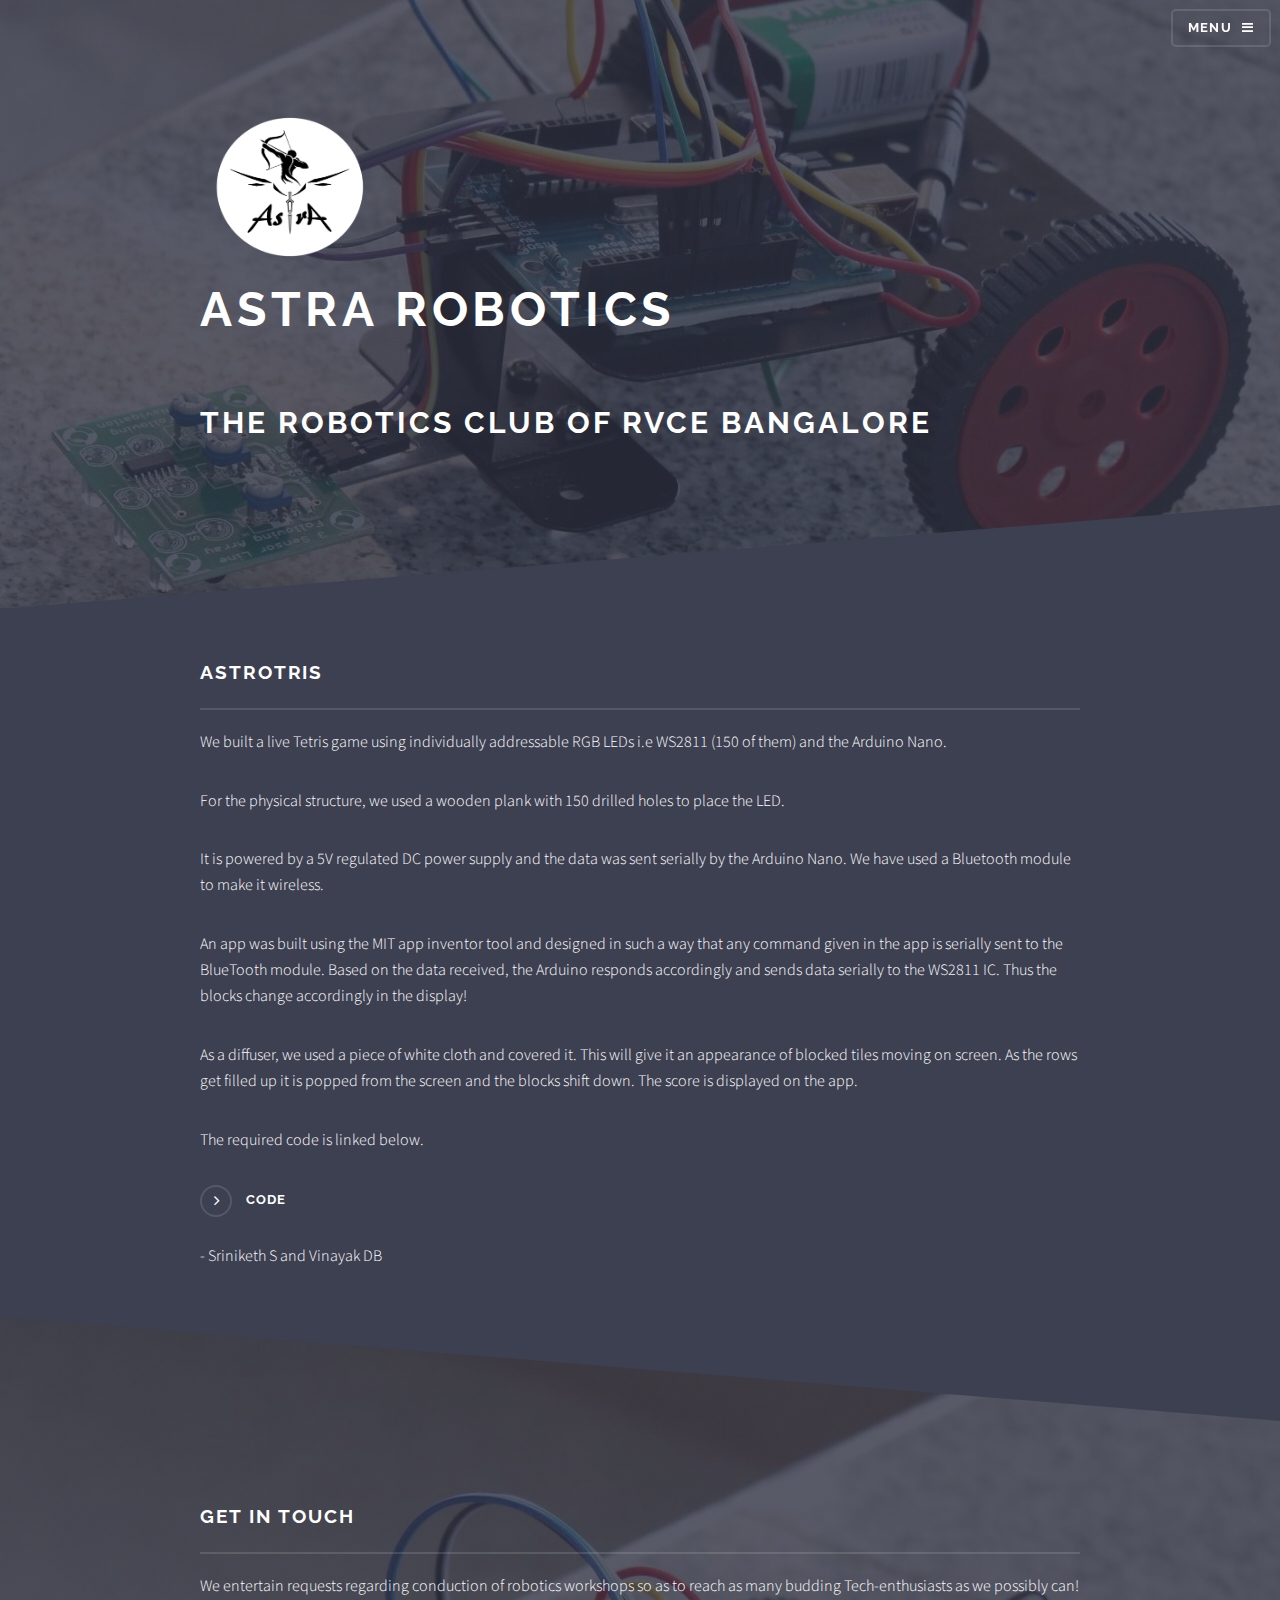
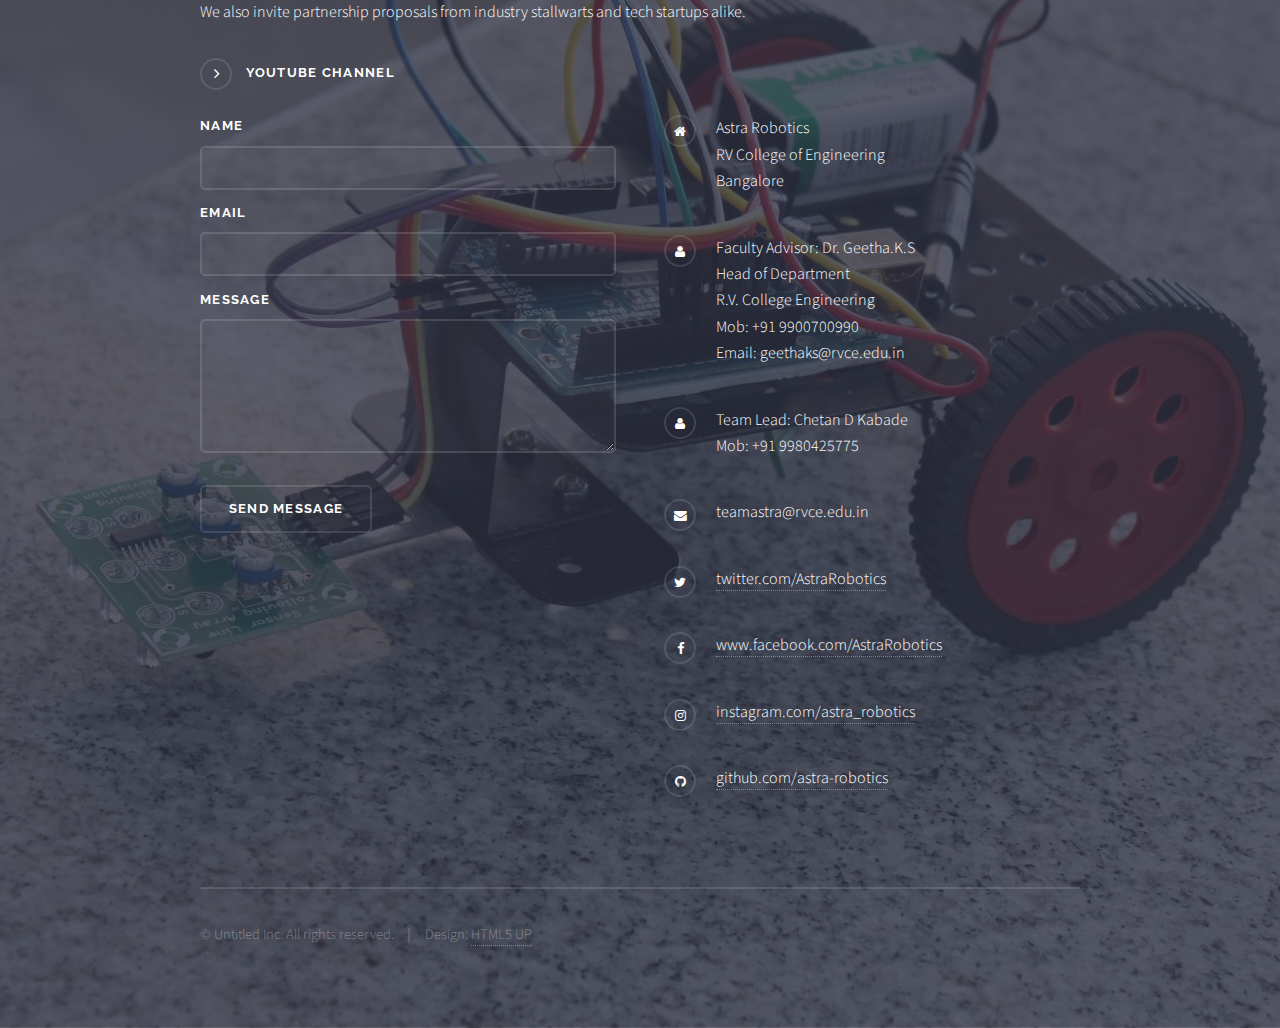
<file: Project_AstroTris.html>
﻿<!DOCTYPE HTML>

<html>
	<head>
		<title>Project: Tetris</title>
		<meta charset="utf-8" />
		<meta name="viewport" content="width=device-width, initial-scale=1" />
		<!--[if lte IE 8]><script src="assets/js/ie/html5shiv.js"></script><![endif]-->
		<link rel="stylesheet" href="assets/css/main_projects.css" />
		<!--[if lte IE 9]><link rel="stylesheet" href="assets/css/ie9.css" /><![endif]-->
		<!--[if lte IE 8]><link rel="stylesheet" href="assets/css/ie8.css" /><![endif]-->
        <link rel="apple-touch-icon" sizes="180x180" href="assets/favicon_files/apple-touch-icon.png">
        <link rel="icon" type="image/png" sizes="32x32" href="assets/favicon_files/favicon-32x32.png">
        <link rel="icon" type="image/png" sizes="16x16" href="assets/favicon_files/favicon-16x16.png">
        <link rel="manifest" href="assets/favicon_files/site.webmanifest">
        <link rel="mask-icon" href="assets/favicon_files/safari-pinned-tab.svg" color="#5bbad5">
        <meta name="msapplication-TileColor" content="#da532c">
        <meta name="theme-color" content="#ffffff">
	</head>

  <body>

		<!-- Page Wrapper -->
			<div id="page-wrapper">

				<!-- Header -->
					<header id="header" class="alt">
						<h1><a href="index.html">HOME</a></h1>
						<nav>
							<a href="#menu">Menu</a>
						</nav>
					</header>
        </div>
        <div>
				<!-- Menu -->
					<nav id="menu">
						<div class="inner">
							<h2>Menu</h2>
							<ul class="links">
								<li><a href="index.html">Home</a></li>
								<li><a href="about_us.html">About Us</a></li>
								<li><a href="team.html">Team</a></li>
                                <li><a href="workshops.html">Workshops</a></li>
								<li><a href="projects.html">Projects</a></li>
								<li><a href="urc.html">URC 2019</a></li>
                                <li><a href="car.html">Autonomous Car</a></li>
								<li><a href="achievements.html">Achievements</a></li>
								<li><a href="sponsors.html">Sponsors</a></li>
							</ul>
							<a href="#" class="close">Close</a>
						</div>
					</nav>

				<!-- Banner -->
					<section id="banner">
						<div class="inner">
							<!-- <div class="logo"><span class="icon fa-facebook"></span></div> -->
							<img src="images/astra_logo_white.png" alt="Astra Icon" style="width:180px;height:150px;">
							<h1 style="font-size:48px;">Astra Robotics</h1>
							<h3 style="font-size:30px;">The robotics club of RVCE Bangalore</h3>
						</div>
					</section>

          <section id="four" class="wrapper style3">
            <div class="inner">
              <h2 class="major">AstroTris</h2>
               
                <p>We built a live Tetris game using individually addressable RGB LEDs i.e WS2811 (150 of them) and the Arduino Nano.</p>
                <p>For the physical structure, we used a wooden plank with 150 drilled holes to place the LED.</p>
                <p>It is powered by a 5V regulated DC power supply and the data was sent serially by the Arduino Nano. We have used a Bluetooth module to make it wireless.</p>
                <p>An app was built using the MIT app inventor tool and designed in such a way that any command given in the app is serially sent to the BlueTooth module. Based on the data received, the Arduino responds accordingly and sends data serially to the WS2811 IC. Thus the blocks change accordingly in the display!</p>
                <p>As a diffuser, we used a piece of white cloth and covered it. This will give it an appearance of blocked tiles moving on screen. As the rows get filled up it is popped from the screen and the blocks shift down. The score is displayed on the app.</p>
                <p>The required code is linked below.</p>
                <a href="https://github.com/Mnzs1701/LED_Matrix_Astra.git" class="special">Code</a>
                <p>- Sriniketh S and Vinayak DB</p>
                  
             
            </div>

          </section>

          <section id="footer">
						<div class="inner">
							<h2 class="major">Get in touch</h2>
							<p>We entertain requests regarding conduction of robotics workshops so as to reach as many budding Tech-enthusiasts as we possibly can! We also invite partnership proposals from industry stallwarts and tech startups alike.</p>
<a href="https://www.youtube.com/channel/UCKbeaYMw6fCF2u4iXOdOfJg" class="special">Youtube channel</a>
							<form method="post" action="#">
								<div class="field">
									<label for="name">Name</label>
									<input type="text" name="name" id="name" />
								</div>
								<div class="field">
									<label for="email">Email</label>
									<input type="email" name="email" id="email" />
								</div>
								<div class="field">
									<label for="message">Message</label>
									<textarea name="message" id="message" rows="4"></textarea>
								</div>
								<ul class="actions">
									<li><input type="submit" value="Send Message" /></li>
								</ul>
							</form>
							<ul class="contact">
								<li class="fa-home">
									Astra Robotics<br />
									RV College of Engineering<br />
									Bangalore
								</li>
								<li class="fa-user">Faculty Advisor: Dr. Geetha.K.S<br/>Head of Department<br/>R.V. College  Engineering<br/>Mob: +91 9900700990<br/>Email: geethaks@rvce.edu.in</li>
								<li class="fa-user">Team Lead: Chetan D Kabade<br/>Mob: +91 9980425775</li>
								<li class="fa-envelope">teamastra@rvce.edu.in</li>
								<li class="fa-twitter"><a href="https://twitter.com/AstraRobotics?s=09">twitter.com/AstraRobotics</a></li>
								<li class="fa-facebook"><a href=https://www.facebook.com/AstraRobotics/>www.facebook.com/AstraRobotics</a></li>
								<li class="fa-instagram"><a href="https://www.instagram.com/astra_robotics/">instagram.com/astra_robotics</a></li> 
                                <li class="fa-github"><a href="https://github.com/astra-robotics">github.com/astra-robotics</a></li> 

							</ul>
							<ul class="copyright">
								<li>&copy; Untitled Inc. All rights reserved.</li><li>Design: <a href="http://html5up.net">HTML5 UP</a></li>
							</ul>
						</div>
					</section>

			</div>


		<!-- Scripts -->
			<script src="assets/js/skel.min.js"></script>
			<script src="assets/js/jquery.min.js"></script>
			<script src="assets/js/jquery.scrollex.min.js"></script>
			<script src="assets/js/util.js"></script>
			<!--[if lte IE 8]><script src="assets/js/ie/respond.min.js"></script><![endif]-->
			<script src="assets/js/main.js"></script>
    </body>

</html>
</file>
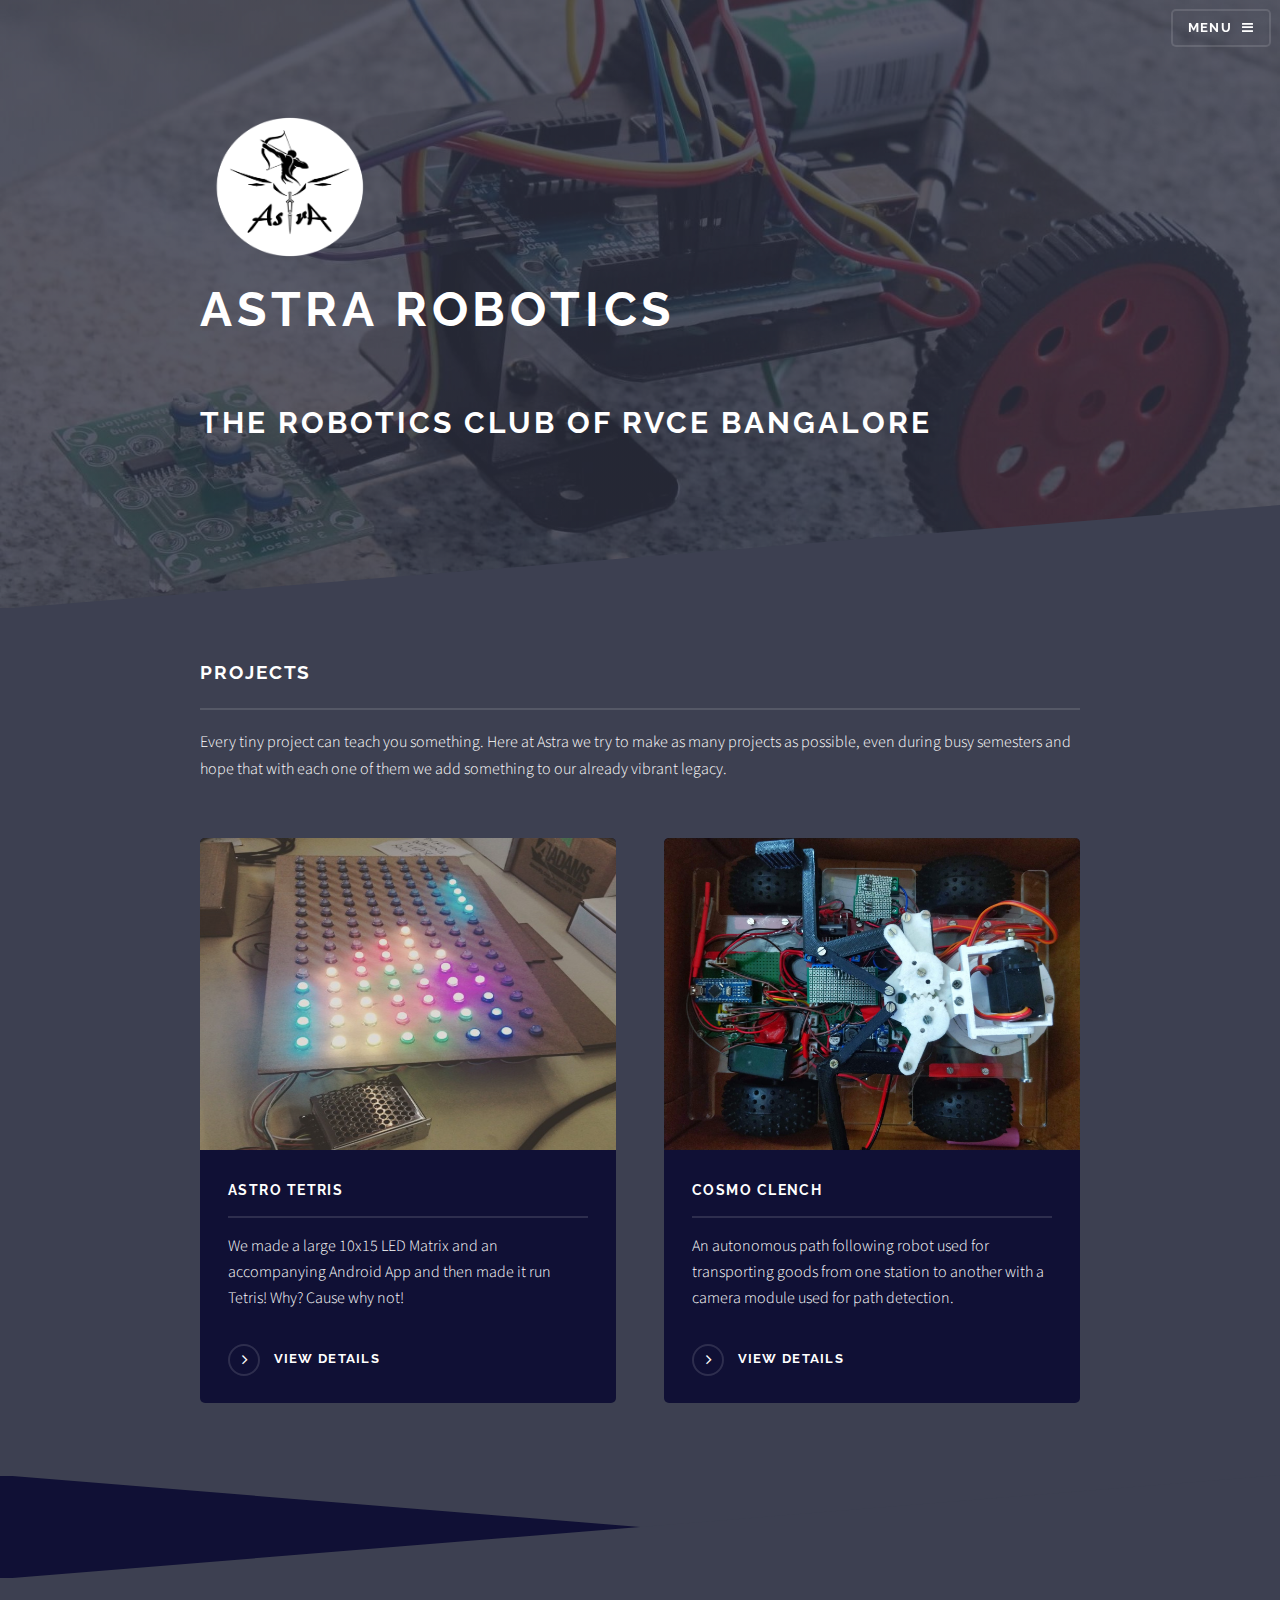
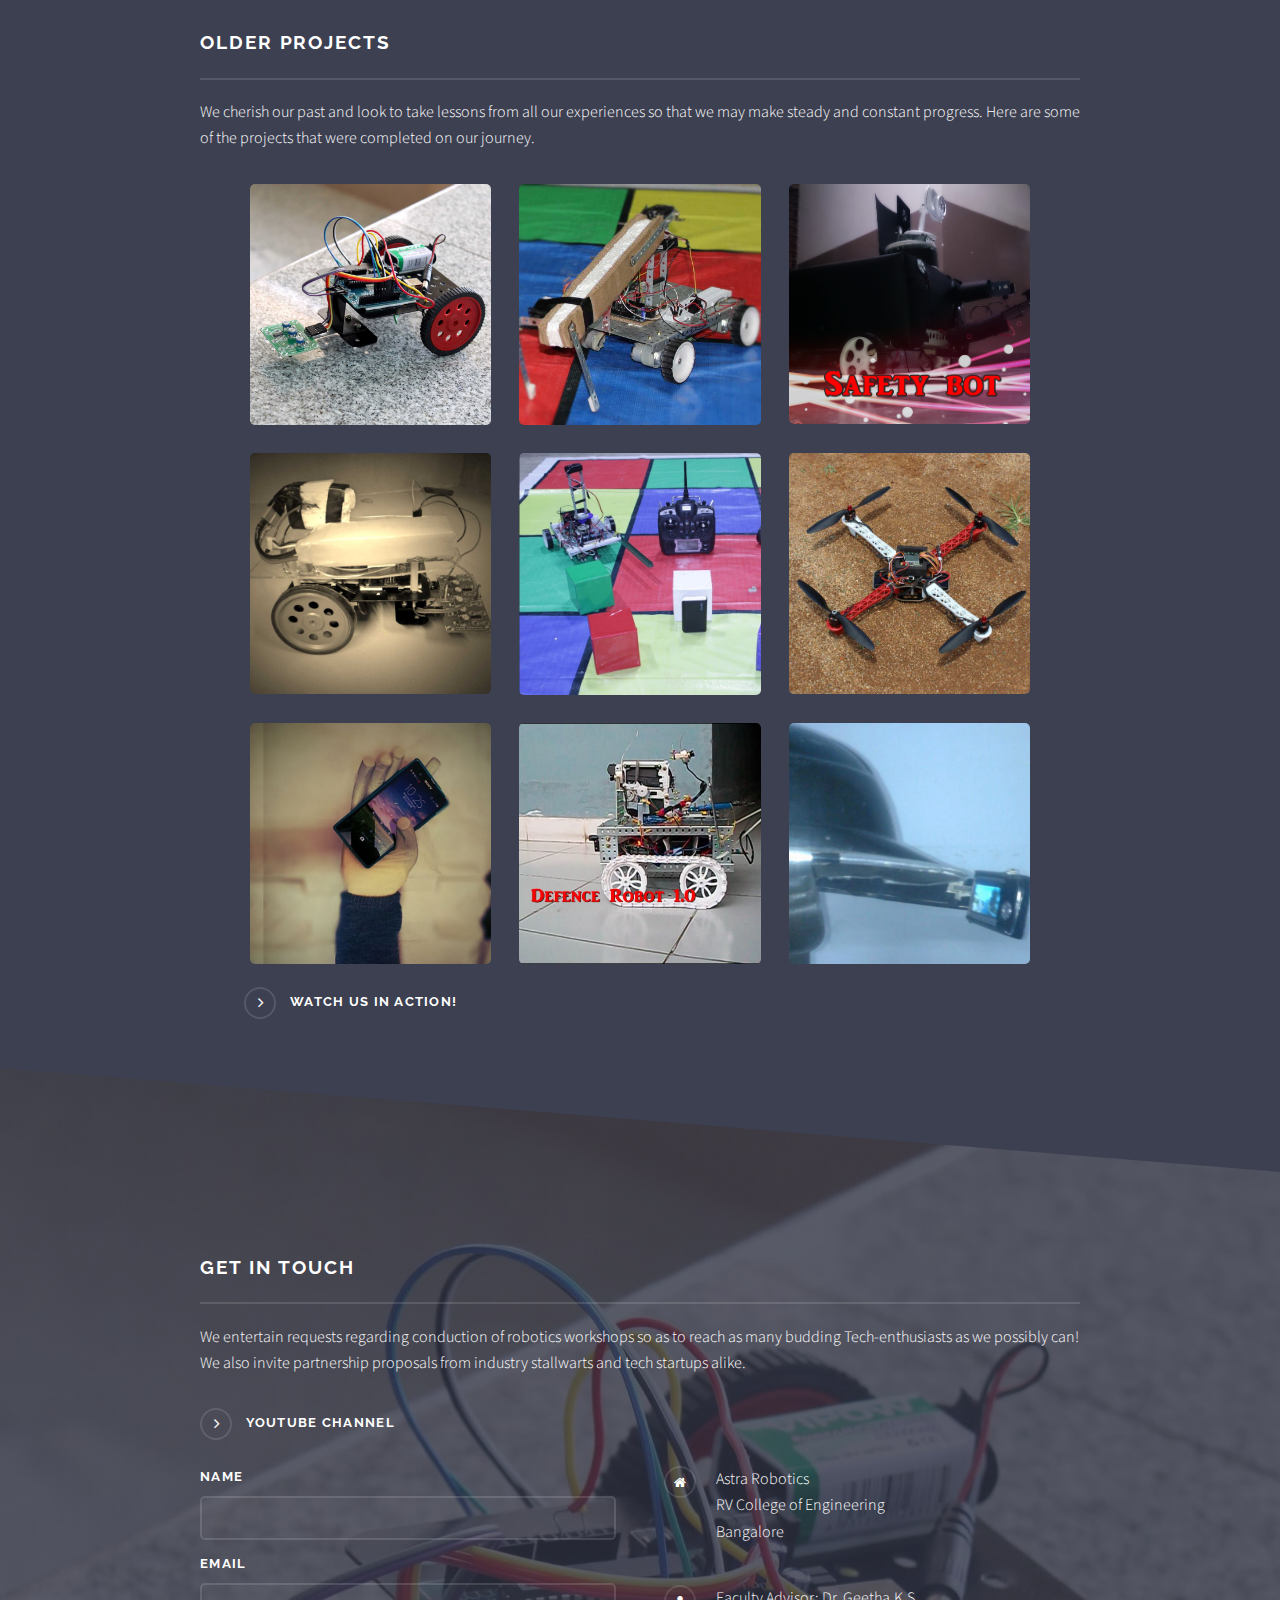
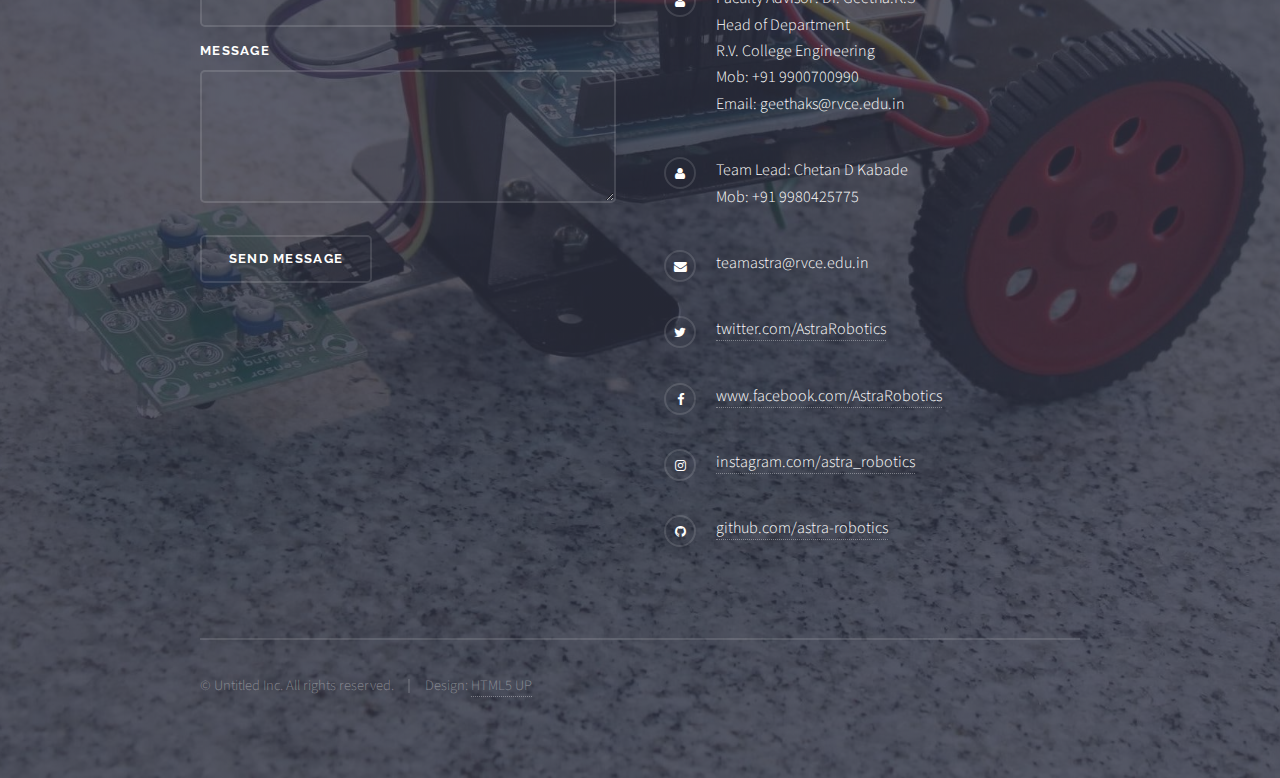
<file: projects.html>
<!DOCTYPE HTML>

<html>
	<head>
		<title>Projects</title>
		<meta charset="utf-8" />
		<meta name="viewport" content="width=device-width, initial-scale=1" />
		<!--[if lte IE 8]><script src="assets/js/ie/html5shiv.js"></script><![endif]-->
		<link rel="stylesheet" href="assets/css/main_projects.css" />
		<!--[if lte IE 9]><link rel="stylesheet" href="assets/css/ie9.css" /><![endif]-->
		<!--[if lte IE 8]><link rel="stylesheet" href="assets/css/ie8.css" /><![endif]-->
        <link rel="apple-touch-icon" sizes="180x180" href="assets/favicon_files/apple-touch-icon.png">
        <link rel="icon" type="image/png" sizes="32x32" href="assets/favicon_files/favicon-32x32.png">
        <link rel="icon" type="image/png" sizes="16x16" href="assets/favicon_files/favicon-16x16.png">
        <link rel="manifest" href="assets/favicon_files/site.webmanifest">
        <link rel="mask-icon" href="assets/favicon_files/safari-pinned-tab.svg" color="#5bbad5">
        <meta name="msapplication-TileColor" content="#da532c">
        <meta name="theme-color" content="#ffffff">
	</head>

  <body>

		<!-- Page Wrapper -->
			<div id="page-wrapper">

				<!-- Header -->
					<header id="header" class="alt">
						<h1><a href="index.html">HOME</a></h1>
						<nav>
							<a href="#menu">Menu</a>
						</nav>
					</header>
        </div>
        <div>

				<!-- Menu -->
					<nav id="menu">
						<div class="inner">
							<h2>Menu</h2>
							<ul class="links">
								<li><a href="index.html">Home</a></li>
                                <li><a href="about_us.html">About Us</a></li>
								<li><a href="team.html">Team</a></li>
                                <li><a href="workshops.html">Workshops</a></li>
								<li><a href="projects.html">Projects</a></li>
								<li><a href="urc.html">URC 2019</a></li>
								<li><a href="achievements.html">Achievements</a></li>
								<li><a href="sponsors.html">Sponsors</a></li>
								
							</ul>
							<a href="#" class="close">Close</a>
						</div>
					</nav>

				<!-- Banner -->
					<section id="banner">
						<div class="inner">
							<!-- <div class="logo"><span class="icon fa-facebook"></span></div> -->
							<img src="images/astra_logo_white.png" alt="Astra Icon" style="width:180px;height:150px;">
							<h1 style="font-size:48px;">Astra Robotics</h1>
							<h3 style="font-size:30px;">The robotics club of RVCE Bangalore</h3>
						</div>
					</section>
            <!-- Projects -->
							<section id="four" class="wrapper style3">
								<div class="inner">
									<h2 class="major">Projects</h2>
									<p>Every tiny project can teach you something. Here at Astra we try to make as many projects as possible, even during busy semesters and hope that with each one of them we add something to our already vibrant legacy.</p>
									<section class="features">

                                        <article>
											<a href="Project_AstroTris.html" class="image" ><img src="images/projects/led-tetris.jpg" alt="" /></a>
											<h3 class="major">Astro Tetris</h3>
											<p>We made a large 10x15 LED Matrix and an accompanying Android App and then made it run Tetris! Why? Cause why not!</p>
											<a href="Project_AstroTris.html" class="special">View Details</a>
										</article>
										<article>
											<a href="Project_AstroTris.html" class="image" ><img src="images/projects/Cosmoclench.jpg" alt="" /></a>
											<h3 class="major">Cosmo Clench</h3>
											<p>An autonomous path following robot used for transporting goods from one station to another with a camera module used for path detection. </p>
											<a href="Cosmo_Clench.html" class="special">View Details</a>
										</article>
										
										
										
									
									</section>

								</div>
							</section>

          <section id="five" class="wrapper style3">
            <div class="inner">
              <h2 class="major">Older Projects</h2>
              <p>We cherish our past and look to take lessons from all our experiences so that we may make steady and constant progress. Here are some of the projects that were completed on our journey.</p>

              <div class="box alt" style="margin-left:50px; margin-right:50px;">
                <div class="row uniform">
                  <div class="4u"><span class="image fit"><img src="images/projects/project14.png" alt="" /></span></div>
                  <div class="4u"><span class="image fit"><img src="images/projects/project2.png" alt="" /></span></div>
                  <div class="4u$"><span class="image fit"><img src="images/projects/project13.png" alt="" /></span></div>
                  <div class="4u"><span class="image fit"><img src="images/projects/project5.png" alt="" /></span></div>
                  <div class="4u"><span class="image fit"><img src="images/projects/project6.png" alt="" /></span></div>
                  <div class="4u$"><span class="image fit"><img src="images/projects/project7.png" alt=""/></span></div>
                  <div class="4u"><span class="image fit"><img src="images/projects/project8.png" alt="" /></span></div>
                  <div class="4u"><span class="image fit"><img src="images/projects/project15.png" alt="" /></span></div>
                  <div class="4u$"><span class="image fit"><img src="images/projects/project16.png" alt="" /></span></div>
<a href="https://www.youtube.com/watch?v=Ff-xRX70rdo" class="special">Watch us in action!</a>
                </div>
              </div>
            </div>

          </section>

          <section id="footer">
						<div class="inner">
							<h2 class="major">Get in touch</h2>
							<p>We entertain requests regarding conduction of robotics workshops so as to reach as many budding Tech-enthusiasts as we possibly can! We also invite partnership proposals from industry stallwarts and tech startups alike.</p>
<a href="https://www.youtube.com/channel/UCKbeaYMw6fCF2u4iXOdOfJg" class="special">Youtube channel</a>
							<form method="post" action="#">
								<div class="field">
									<label for="name">Name</label>
									<input type="text" name="name" id="name" />
								</div>
								<div class="field">
									<label for="email">Email</label>
									<input type="email" name="email" id="email" />
								</div>
								<div class="field">
									<label for="message">Message</label>
									<textarea name="message" id="message" rows="4"></textarea>
								</div>
								<ul class="actions">
									<li><input type="submit" value="Send Message" /></li>
								</ul>
							</form>
							<ul class="contact">
								<li class="fa-home">
									Astra Robotics<br />
									RV College of Engineering<br />
									Bangalore
								</li>
								<li class="fa-user">Faculty Advisor: Dr. Geetha.K.S<br/>Head of Department<br/>R.V. College  Engineering<br/>Mob: +91 9900700990<br/>Email: geethaks@rvce.edu.in</li>
								<li class="fa-user">Team Lead: Chetan D Kabade<br/>Mob: +91 9980425775</li>
								<li class="fa-envelope">teamastra@rvce.edu.in</li>
								<li class="fa-twitter"><a href="https://twitter.com/AstraRobotics?s=09">twitter.com/AstraRobotics</a></li>
								<li class="fa-facebook"><a href=https://www.facebook.com/AstraRobotics/>www.facebook.com/AstraRobotics</a></li>
								<li class="fa-instagram"><a href="https://www.instagram.com/astra_robotics/">instagram.com/astra_robotics</a></li> 
                                <li class="fa-github"><a href="https://github.com/astra-robotics">github.com/astra-robotics</a></li> 

							</ul>
							<ul class="copyright">
								<li>&copy; Untitled Inc. All rights reserved.</li><li>Design: <a href="http://html5up.net">HTML5 UP</a></li>
							</ul>
						</div>
					</section>

			</div>


		<!-- Scripts -->
			<script src="assets/js/skel.min.js"></script>
			<script src="assets/js/jquery.min.js"></script>
			<script src="assets/js/jquery.scrollex.min.js"></script>
			<script src="assets/js/util.js"></script>
			<!--[if lte IE 8]><script src="assets/js/ie/respond.min.js"></script><![endif]-->
			<script src="assets/js/main.js"></script>
    </body>

</html>
</file>
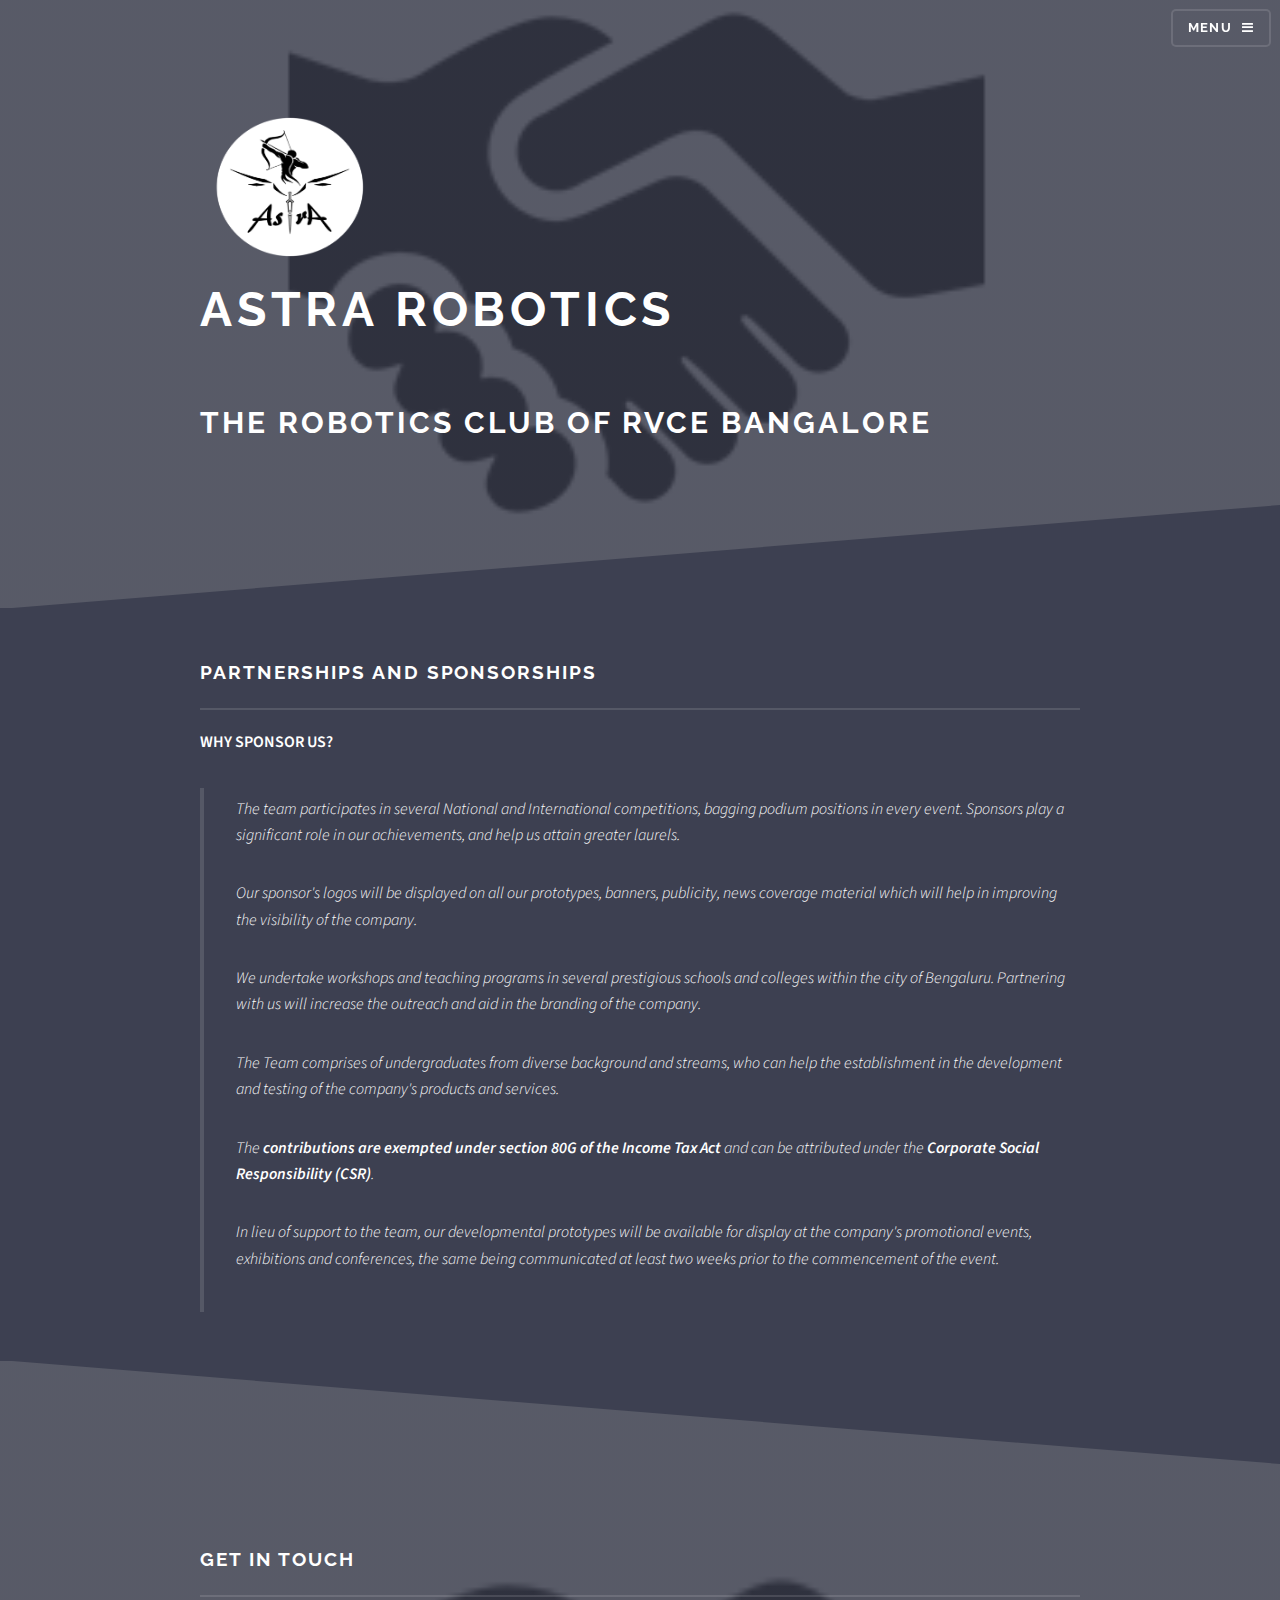
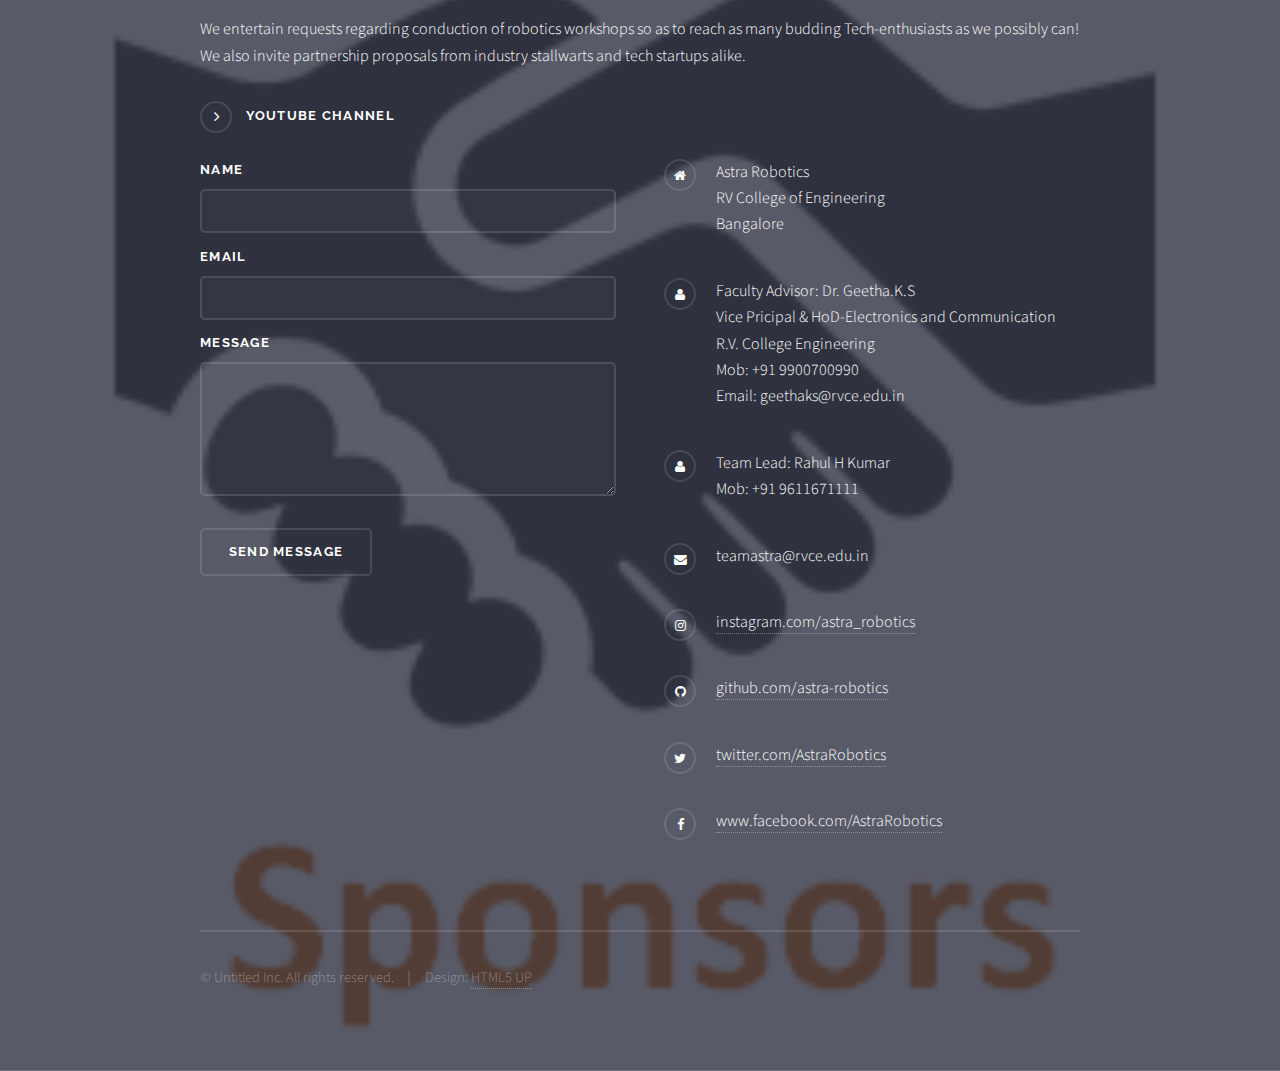
<file: sponsors.html>
<!DOCTYPE HTML>

<html>
	<head>
		<title>Sponsors</title>
		<meta charset="utf-8" />
		<meta name="viewport" content="width=device-width, initial-scale=1" />
		<!--[if lte IE 8]><script src="assets/js/ie/html5shiv.js"></script><![endif]-->
		<link rel="stylesheet" href="assets/css/main_sponsors.css" />
		<!--[if lte IE 9]><link rel="stylesheet" href="assets/css/ie9.css" /><![endif]-->
		<!--[if lte IE 8]><link rel="stylesheet" href="assets/css/ie8.css" /><![endif]-->
        <link rel="apple-touch-icon" sizes="180x180" href="assets/favicon_files/apple-touch-icon.png">
        <link rel="icon" type="image/png" sizes="32x32" href="assets/favicon_files/favicon-32x32.png">
        <link rel="icon" type="image/png" sizes="16x16" href="assets/favicon_files/favicon-16x16.png">
        <link rel="manifest" href="assets/favicon_files/site.webmanifest">
        <link rel="mask-icon" href="assets/favicon_files/safari-pinned-tab.svg" color="#5bbad5">
        <meta name="msapplication-TileColor" content="#da532c">
        <meta name="theme-color" content="#ffffff">
	</head>

  <body>

		<!-- Page Wrapper -->
			<div id="page-wrapper">

				<!-- Header -->
					<header id="header" class="alt">
						<h1><a href="index.html">HOME</a></h1>
						<nav>
							<a href="#menu">Menu</a>
						</nav>
					</header>
        </div>
        <div>
				<!-- Menu -->
					<nav id="menu">
						<div class="inner">
							<h2>Menu</h2>
							<ul class="links">
								<li><a href="index.html">Home</a></li>
								<li><a href="about_us.html">About Us</a></li>
								<li><a href="team.html">Team</a></li>
                                <li><a href="workshops.html">Workshops</a></li>
								<li><a href="projects.html">Projects</a></li>
								<li><a href="urc.html">URC 2019</a></li>
                                                                
								<li><a href="achievements.html">Achievements</a></li>
								<li><a href="sponsors.html">Sponsors</a></li>
								
							</ul>
							<a href="#" class="close">Close</a>
						</div>
					</nav>

				<!-- Banner -->
					<section id="banner">
						<div class="inner">
							<!-- <div class="logo"><span class="icon fa-facebook"></span></div> -->
							<img src="images/astra_logo_white.png" alt="Astra Icon" style="width:180px;height:150px;">
							<h1 style="font-size:48px;">Astra Robotics</h1>
							<h3 style="font-size:30px;">The robotics club of RVCE Bangalore</h3>
						</div>
					</section>

          <section id="four" class="wrapper style3">
            <div class="inner">
              <h2 class="major">Partnerships And Sponsorships</h2>
              <p><b>WHY SPONSOR US?</b> </p>
              <blockquote><p>The team participates in several National and International competitions, bagging podium positions in every event. Sponsors play a significant role in our achievements, and help us attain greater laurels.</p>
                <p> Our sponsor's logos will be displayed on all our prototypes, banners, publicity, news coverage material which will help in improving the visibility of the company.</p>
                <p>We undertake workshops and teaching programs in several prestigious schools and colleges within the city of Bengaluru. Partnering with us will increase the outreach and aid in the branding of the company.</p>
                <p>The Team comprises of undergraduates from diverse background and streams, who can help the establishment in the development and testing of the company's products and services.</p>
                <p>The <b>contributions are exempted under section 80G of the Income Tax Act</b> and can be attributed under the<b> Corporate Social Responsibility (CSR)</b>.</p>
                <p>In lieu of support to the team, our developmental prototypes will be available for display at the company's  promotional events, exhibitions and conferences, the same being communicated at least two weeks prior to the commencement of the event.</p></blockquote>
          </section>

          <section id="footer">
						<div class="inner">
							<h2 class="major">Get in touch</h2>
							<p>We entertain requests regarding conduction of robotics workshops so as to reach as many budding Tech-enthusiasts as we possibly can! We also invite partnership proposals from industry stallwarts and tech startups alike.</p>
<a href="https://www.youtube.com/channel/UCKbeaYMw6fCF2u4iXOdOfJg" class="special">Youtube channel</a>
							<form method="post" action="#">
								<div class="field">
									<label for="name">Name</label>
									<input type="text" name="name" id="name" />
								</div>
								<div class="field">
									<label for="email">Email</label>
									<input type="email" name="email" id="email" />
								</div>
								<div class="field">
									<label for="message">Message</label>
									<textarea name="message" id="message" rows="4"></textarea>
								</div>
								<ul class="actions">
									<li><input type="submit" value="Send Message" /></li>
								</ul>
							</form>
							<ul class="contact">
								<li class="fa-home">
									Astra Robotics<br />
									RV College of Engineering<br />
									Bangalore
								</li>
								<li class="fa-user">Faculty Advisor: Dr. Geetha.K.S<br/>Vice Pricipal & HoD-Electronics and Communication<br/>R.V. College  Engineering<br/>Mob: +91 9900700990<br/>Email: geethaks@rvce.edu.in</li>
								<li class="fa-user">Team Lead: Rahul H Kumar<br/>Mob: +91 9611671111</li>
								<li class="fa-envelope">teamastra@rvce.edu.in</li>
								<li class="fa-instagram"><a href="https://www.instagram.com/astra_robotics/">instagram.com/astra_robotics</a></li> 
                                <li class="fa-github"><a href="https://github.com/astra-robotics">github.com/astra-robotics</a></li> 
								<li class="fa-twitter"><a href="https://twitter.com/AstraRobotics?s=09">twitter.com/AstraRobotics</a></li>
								<li class="fa-facebook"><a href=https://www.facebook.com/AstraRobotics/>www.facebook.com/AstraRobotics</a></li>
							</ul>
							<ul class="copyright">
								<li>&copy; Untitled Inc. All rights reserved.</li><li>Design: <a href="http://html5up.net">HTML5 UP</a></li>
							</ul>
						</div>
					</section>

			</div>


		<!-- Scripts -->
			<script src="assets/js/skel.min.js"></script>
			<script src="assets/js/jquery.min.js"></script>
			<script src="assets/js/jquery.scrollex.min.js"></script>
			<script src="assets/js/util.js"></script>
			<!--[if lte IE 8]><script src="assets/js/ie/respond.min.js"></script><![endif]-->
			<script src="assets/js/main.js"></script>
    </body>

</html>
</file>
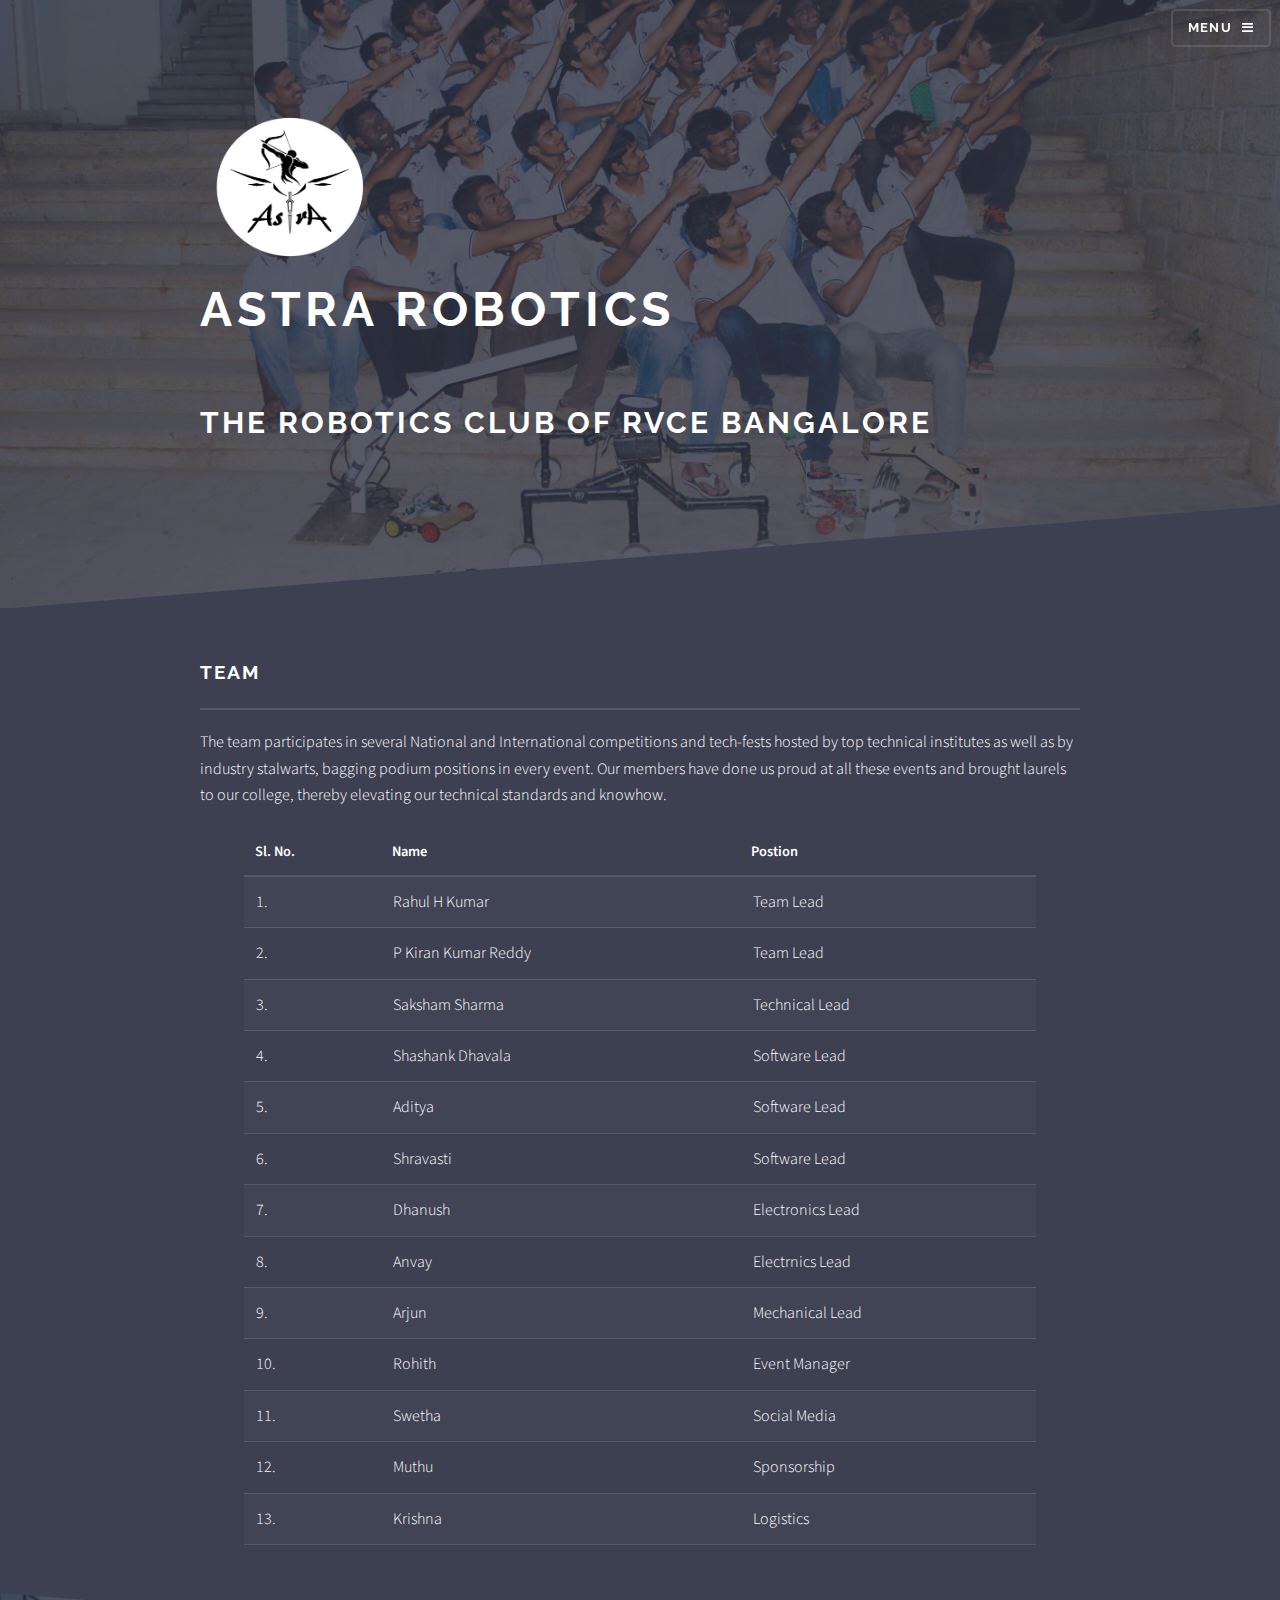
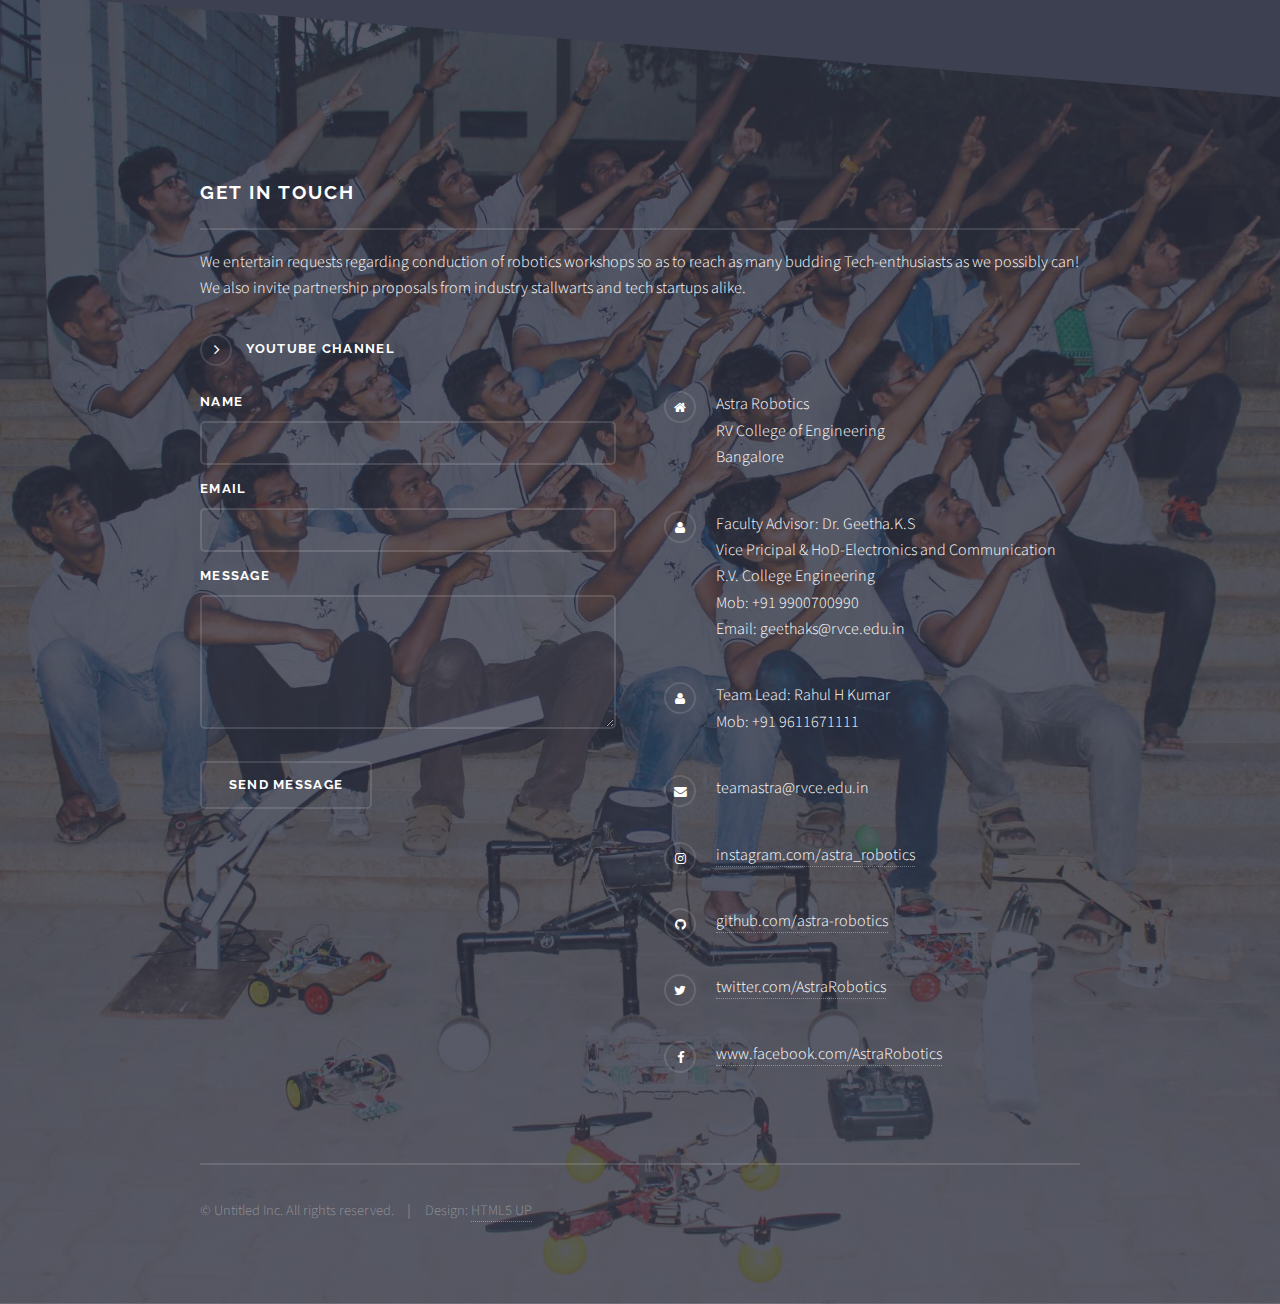
<file: team.html>
<!DOCTYPE HTML>

<html>
	<head>
		<title>Achievements</title>
		<meta charset="utf-8" />
		<meta name="viewport" content="width=device-width, initial-scale=1" />
		<!--[if lte IE 8]><script src="assets/js/ie/html5shiv.js"></script><![endif]-->
		<link rel="stylesheet" href="assets/css/main_team.css" />
		<!--[if lte IE 9]><link rel="stylesheet" href="assets/css/ie9.css" /><![endif]-->
		<!--[if lte IE 8]><link rel="stylesheet" href="assets/css/ie8.css" /><![endif]-->
        <link rel="apple-touch-icon" sizes="180x180" href="assets/favicon_files/apple-touch-icon.png">
        <link rel="icon" type="image/png" sizes="32x32" href="assets/favicon_files/favicon-32x32.png">
        <link rel="icon" type="image/png" sizes="16x16" href="assets/favicon_files/favicon-16x16.png">
        <link rel="manifest" href="assets/favicon_files/site.webmanifest">
        <link rel="mask-icon" href="assets/favicon_files/safari-pinned-tab.svg" color="#5bbad5">
        <meta name="msapplication-TileColor" content="#da532c">
        <meta name="theme-color" content="#ffffff">
	</head>

  <body>

		<!-- Page Wrapper -->
			<div id="page-wrapper">

				<!-- Header -->
					<header id="header" class="alt">
						<h1><a href="index.html">HOME</a></h1>
						<nav>
							<a href="#menu">Menu</a>
						</nav>
					</header>
        </div>
        <div>
				<!-- Menu -->
					<nav id="menu">
						<div class="inner">
							<h2>Menu</h2>
							<ul class="links">
								<li><a href="index.html">Home</a></li>
								<li><a href="about_us.html">About Us</a></li>
                <li><a href="team.html">Team</a></li>
                <li><a href="workshops.html">Workshops</a></li>
								<li><a href="projects.html">Projects</a></li>
								<li><a href="urc.html">URC 2019</a></li>
                              
								<li><a href="achievements.html">Achievements</a></li>
								<li><a href="sponsors.html">Sponsors</a></li>
								
							</ul>
							<a href="#" class="close">Close</a>
						</div>
					</nav>

				<!-- Banner -->
					<section id="banner">
						<div class="inner">
							<!-- <div class="logo"><span class="icon fa-facebook"></span></div> -->
							<img src="images/astra_logo_white.png" alt="Astra Icon" style="width:180px;height:150px;">
							<h1 style="font-size:48px;">Astra Robotics</h1>
							<h3 style="font-size:30px;">The robotics club of RVCE Bangalore</h3>
						</div>
					</section>

          <section id="four" class="wrapper style3">
            <div class="inner">
              <h2 class="major">Team</h2>
              <p>The team participates in several National and International competitions and tech-fests hosted by top technical institutes as well as by industry stalwarts, bagging podium positions in every event. Our members have done us proud at all these events and brought laurels to our college, thereby elevating our technical standards and knowhow.</p>

            <div class="table-wrapper">
              <table style="width:90%; margin-left:5%; margin-right:5%;">
                <thead>
                  <tr>
                    <th>Sl. No.</th>
                    <th>Name</th>
                    <th>Postion</th>
                  </tr>
                </thead>
                <tbody>
                  <tr>
                    <td>1.</td>
                    <td>Rahul H Kumar</td>
                    <td>Team Lead</td>
                  </tr>
                  <tr>
                    <td>2.</td>
                    <td>P Kiran Kumar Reddy</td>
                    <td>Team Lead</td>
                  </tr>
                  <tr>
                    <td>3.</td>
                    <td>Saksham Sharma</td>
                    <td>Technical Lead</td>
                  </tr>
                  <tr>
                    <td>4.</td>
                    <td>Shashank Dhavala</td>
                    <td>Software Lead</td>
                  </tr>
                  <tr>
                    <td>5.</td>
                    <td>Aditya</td>
                    <td>Software Lead</td>
                  </tr>
                  <tr>
                    <td>6.</td>
                    <td>Shravasti</td>
                    <td>Software Lead</td>
                  </tr>
                  <tr>
                    <td>7.</td>
                    <td>Dhanush</td>
                    <td>Electronics Lead</td>
                  </tr>
                  <tr>
                    <td>8.</td>
                    <td>Anvay</td>
                    <td>Electrnics Lead</td>
                  </tr>
                  <tr>
                    <td>9.</td>
                    <td>Arjun</td>
                    <td>Mechanical Lead</td>
                  </tr>
				  <tr>
                    <td>10.</td>
                    <td>Rohith</td>
                    <td>Event Manager</td>
                  </tr>
				  <tr>
                    <td>11.</td>
                    <td>Swetha</td>
                    <td>Social Media</td>
                  </tr>
				  <tr>
                    <td>12.</td>
                    <td>Muthu</td>
                    <td>Sponsorship</td>
                  </tr>
				  <tr>
                    <td>13.</td>
                    <td>Krishna</td>
                    <td>Logistics</td>
                  </tr>
                </tbody>
              </table>
            </div>
						
					</div>
          </section>

          <section id="footer">
						<div class="inner">
							<h2 class="major">Get in touch</h2>
							<p>We entertain requests regarding conduction of robotics workshops so as to reach as many budding Tech-enthusiasts as we possibly can! We also invite partnership proposals from industry stallwarts and tech startups alike.</p>
<a href="https://www.youtube.com/channel/UCKbeaYMw6fCF2u4iXOdOfJg" class="special">Youtube channel</a>
							<form method="post" action="#">
								<div class="field">
									<label for="name">Name</label>
									<input type="text" name="name" id="name" />
								</div>
								<div class="field">
									<label for="email">Email</label>
									<input type="email" name="email" id="email" />
								</div>
								<div class="field">
									<label for="message">Message</label>
									<textarea name="message" id="message" rows="4"></textarea>
								</div>
								<ul class="actions">
									<li><input type="submit" value="Send Message" /></li>
								</ul>
							</form>
							<ul class="contact">
								<li class="fa-home">
									Astra Robotics<br />
									RV College of Engineering<br />
									Bangalore
								</li>
                <li class="fa-user">Faculty Advisor: Dr. Geetha.K.S<br/>Vice Pricipal & HoD-Electronics and Communication<br/>R.V. College  Engineering<br/>Mob: +91 9900700990<br/>Email: geethaks@rvce.edu.in</li>
								<li class="fa-user">Team Lead: Rahul H Kumar<br/>Mob: +91 9611671111</li>
								<li class="fa-envelope">teamastra@rvce.edu.in</li>
								<li class="fa-instagram"><a href="https://www.instagram.com/astra_robotics/">instagram.com/astra_robotics</a></li> 
                <li class="fa-github"><a href="https://github.com/astra-robotics">github.com/astra-robotics</a></li> 
								<li class="fa-twitter"><a href="https://twitter.com/AstraRobotics?s=09">twitter.com/AstraRobotics</a></li>
								<li class="fa-facebook"><a href=https://www.facebook.com/AstraRobotics/>www.facebook.com/AstraRobotics</a></li>
							</ul>
							<ul class="copyright">
								<li>&copy; Untitled Inc. All rights reserved.</li><li>Design: <a href="http://html5up.net">HTML5 UP</a></li>
							</ul>
						</div>
					</section>

			</div>


		<!-- Scripts -->
			<script src="assets/js/skel.min.js"></script>
			<script src="assets/js/jquery.min.js"></script>
			<script src="assets/js/jquery.scrollex.min.js"></script>
			<script src="assets/js/util.js"></script>
			<!--[if lte IE 8]><script src="assets/js/ie/respond.min.js"></script><![endif]-->
			<script src="assets/js/main.js"></script>
    </body>

</html>
</file>
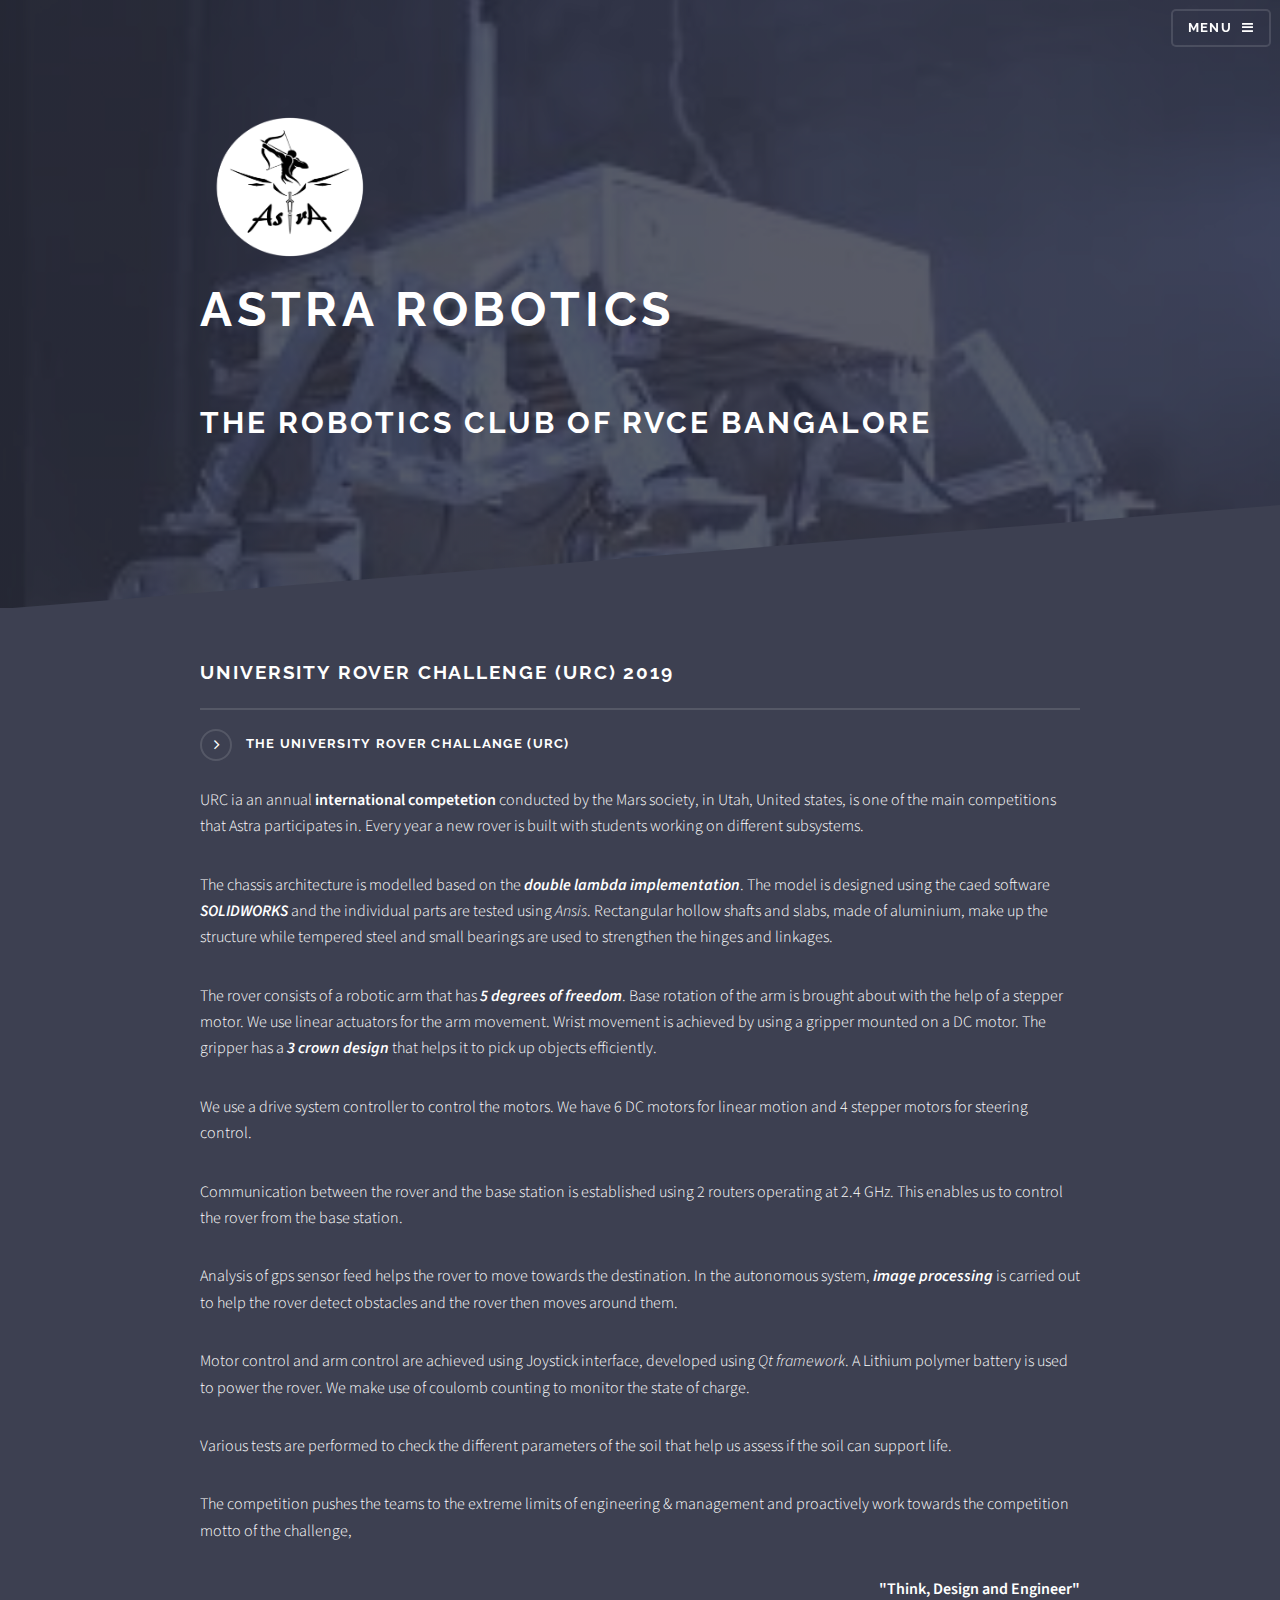
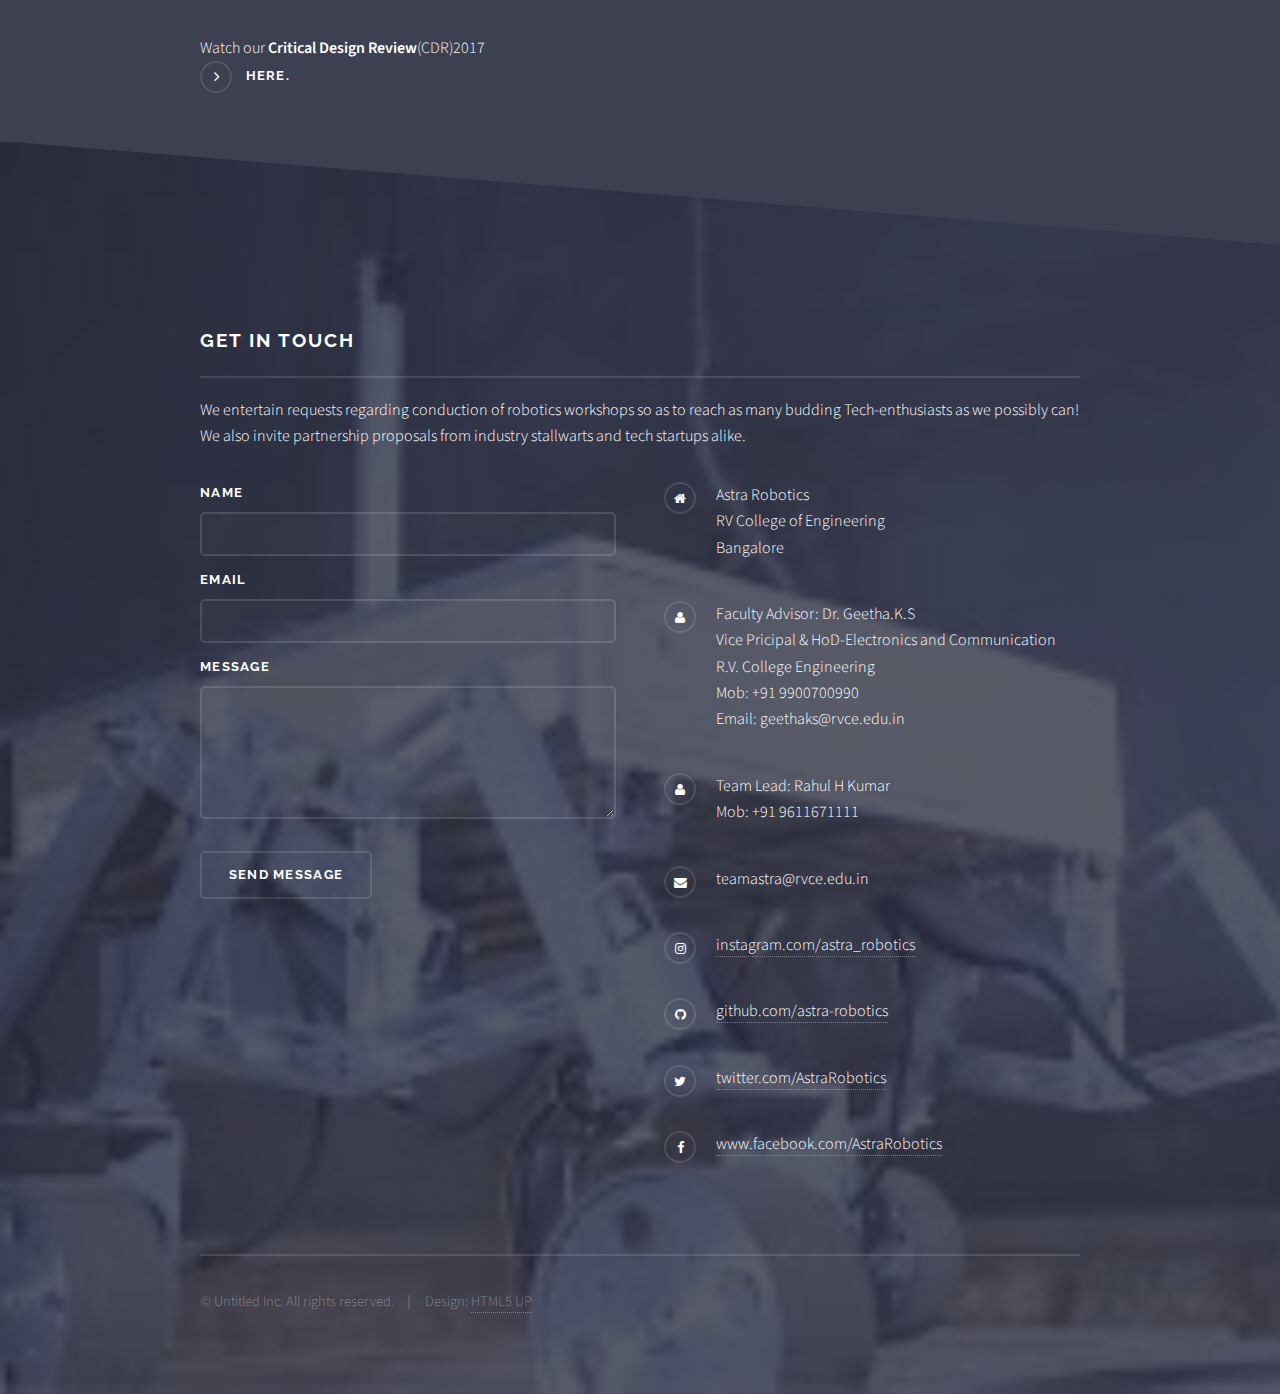
<file: urc.html>
<!DOCTYPE HTML>

<html>
	<head>
		<title>URC 2019</title>
		<meta charset="utf-8" />
		<meta name="viewport" content="width=device-width, initial-scale=1" />
		<!--[if lte IE 8]><script src="assets/js/ie/html5shiv.js"></script><![endif]-->
		<link rel="stylesheet" href="assets/css/main_urc.css" />
		<!--[if lte IE 9]><link rel="stylesheet" href="assets/css/ie9.css" /><![endif]-->
		<!--[if lte IE 8]><link rel="stylesheet" href="assets/css/ie8.css" /><![endif]-->
        <link rel="apple-touch-icon" sizes="180x180" href="assets/favicon_files/apple-touch-icon.png">
        <link rel="icon" type="image/png" sizes="32x32" href="assets/favicon_files/favicon-32x32.png">
        <link rel="icon" type="image/png" sizes="16x16" href="assets/favicon_files/favicon-16x16.png">
        <link rel="manifest" href="assets/favicon_files/site.webmanifest">
        <link rel="mask-icon" href="assets/favicon_files/safari-pinned-tab.svg" color="#5bbad5">
        <meta name="msapplication-TileColor" content="#da532c">
        <meta name="theme-color" content="#ffffff">
	</head>

  <body>

		<!-- Page Wrapper -->
			<div id="page-wrapper">

				<!-- Header -->
					<header id="header" class="alt">
						<h1><a href="index.html">HOME</a></h1>
						<nav>
							<a href="#menu">Menu</a>
						</nav>
					</header>
        </div>
        <div>
				<!-- Menu -->
					<nav id="menu">
						<div class="inner">
							<h2>Menu</h2>
							<ul class="links">
								<li><a href="index.html">Home</a></li>
								<li><a href="about_us.html">About Us</a></li>
								<li><a href="team.html">Team</a></li>
                                <li><a href="workshops.html">Workshops</a></li>
								<li><a href="projects.html">Projects</a></li>
								<li><a href="urc.html">URC 2019</a></li>                                
								<li><a href="achievements.html">Achievements</a></li>
								<li><a href="sponsors.html">Sponsors</a></li>
								
							</ul>
							<a href="#" class="close">Close</a>
						</div>
					</nav>

				<!-- Banner -->
					<section id="banner">
						<div class="inner">
							<!-- <div class="logo"><span class="icon fa-facebook"></span></div> -->
							<img src="images/astra_logo_white.png" alt="Astra Icon" style="width:180px;height:150px;">
							<h1 style="font-size:48px;">Astra Robotics</h1>
							<h3 style="font-size:30px;">The robotics club of RVCE Bangalore</h3>
						</div>
					</section>

          <section id="four" class="wrapper style3">
            <div class="inner">
              <h2 class="major">University Rover Challenge (URC) 2019</h2>
              <p><a href="http://urc.marssociety.org/" class="special">The University Rover Challange (URC)</a> URC ia an annual <b>international competetion</b>  conducted by the Mars society, in Utah, United states, is one of the main competitions that Astra participates in. Every year a new rover is built with students working on different subsystems. </p>
<p>The chassis architecture is modelled based on the <i><b>double lambda implementation</b></i>. The model is designed using the caed software <i><b>SOLIDWORKS </b></i>and the individual parts are tested using <i>Ansis</i>.  Rectangular hollow shafts and slabs, made of aluminium, make up the structure while tempered steel and small bearings are used to strengthen the hinges and linkages.</p> 
<p>The rover consists of a robotic arm that has <i><b>5 degrees of freedom</i></b>. Base rotation of the arm is brought about with the help of a stepper motor. We use linear actuators for the arm movement. Wrist movement is achieved by using a gripper mounted on a DC motor.  The gripper has a <i><b>3 crown design</b></i> that helps it to pick up objects efficiently.</p>
<p>We use a drive system controller to control the motors. We have 6 DC motors for linear motion and 4 stepper motors for steering control. </p>
<p>Communication between the rover and the base station is established using 2 routers operating at 2.4 GHz. This enables us to control the rover from the base station. </p>
<p>Analysis of gps sensor feed helps the rover to move towards the destination. In the autonomous system, <i><b>image processing</i></b> is carried out to help the rover detect obstacles and the rover then moves around them.</p>
<p>Motor control and arm control are achieved using Joystick interface, developed using <i>Qt framework</i>. 
A Lithium polymer battery is used to power the rover. We make use of coulomb counting to monitor the state of charge. </p>
Various tests are performed to check the different parameters of the soil that help us assess if the soil can support life. 
</p>
<p>The competition pushes the teams to the extreme limits of engineering & management and proactively work towards the competition motto of the challenge, </p>
              <p style="text-align:right;"><b>"Think, Design and Engineer"</b></p>
<p>Watch our <b>Critical Design Review</b>(CDR)2017<a href="https://www.youtube.com/watch?v=wqzxOW8OTB8" class="special">Here.</a>
            </div>

          </section>

          <section id="footer">
						<div class="inner">
							<h2 class="major">Get in touch</h2>
							<p>We entertain requests regarding conduction of robotics workshops so as to reach as many budding Tech-enthusiasts as we possibly can! We also invite partnership proposals from industry stallwarts and tech startups alike.</p>
							<form method="post" action="#">
								<div class="field">
									<label for="name">Name</label>
									<input type="text" name="name" id="name" />
								</div>
								<div class="field">
									<label for="email">Email</label>
									<input type="email" name="email" id="email" />
								</div>
								<div class="field">
									<label for="message">Message</label>
									<textarea name="message" id="message" rows="4"></textarea>
								</div>
								<ul class="actions">
									<li><input type="submit" value="Send Message" /></li>
								</ul>
							</form>
							<ul class="contact">
								<li class="fa-home">
									Astra Robotics<br />
									RV College of Engineering<br />
									Bangalore
								</li>
								<li class="fa-user">Faculty Advisor: Dr. Geetha.K.S<br/>Vice Pricipal & HoD-Electronics and Communication<br/>R.V. College  Engineering<br/>Mob: +91 9900700990<br/>Email: geethaks@rvce.edu.in</li>
								<li class="fa-user">Team Lead: Rahul H Kumar<br/>Mob: +91 9611671111</li>
								<li class="fa-envelope">teamastra@rvce.edu.in</li>
								<li class="fa-instagram"><a href="https://www.instagram.com/astra_robotics/">instagram.com/astra_robotics</a></li> 
                                <li class="fa-github"><a href="https://github.com/astra-robotics">github.com/astra-robotics</a></li> 
								<li class="fa-twitter"><a href="https://twitter.com/AstraRobotics?s=09">twitter.com/AstraRobotics</a></li>
								<li class="fa-facebook"><a href=https://www.facebook.com/AstraRobotics/>www.facebook.com/AstraRobotics</a></li>
							</ul>
							<ul class="copyright">
								<li>&copy; Untitled Inc. All rights reserved.</li><li>Design: <a href="http://html5up.net">HTML5 UP</a></li>
							</ul>
						</div>
					</section>

			</div>


		<!-- Scripts -->
			<script src="assets/js/skel.min.js"></script>
			<script src="assets/js/jquery.min.js"></script>
			<script src="assets/js/jquery.scrollex.min.js"></script>
			<script src="assets/js/util.js"></script>
			<!--[if lte IE 8]><script src="assets/js/ie/respond.min.js"></script><![endif]-->
			<script src="assets/js/main.js"></script>
    </body>

</html>
</file>
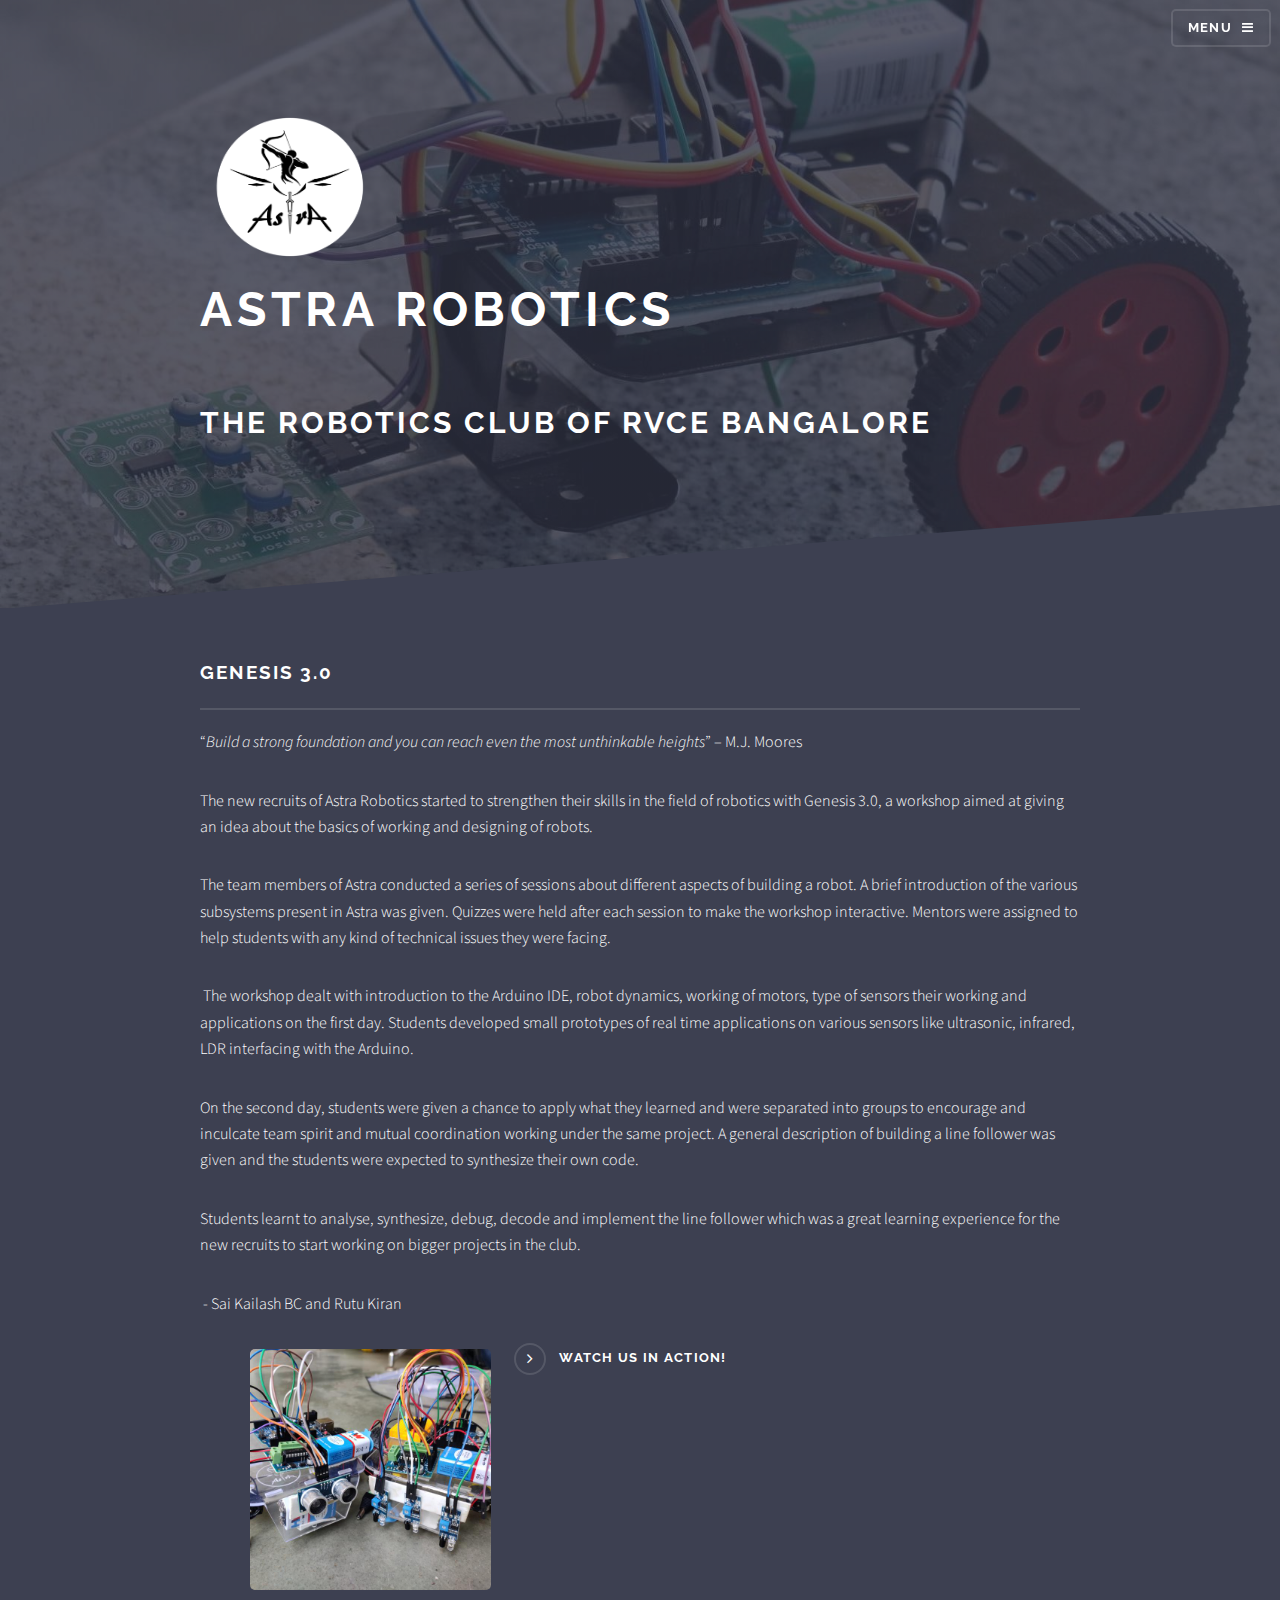
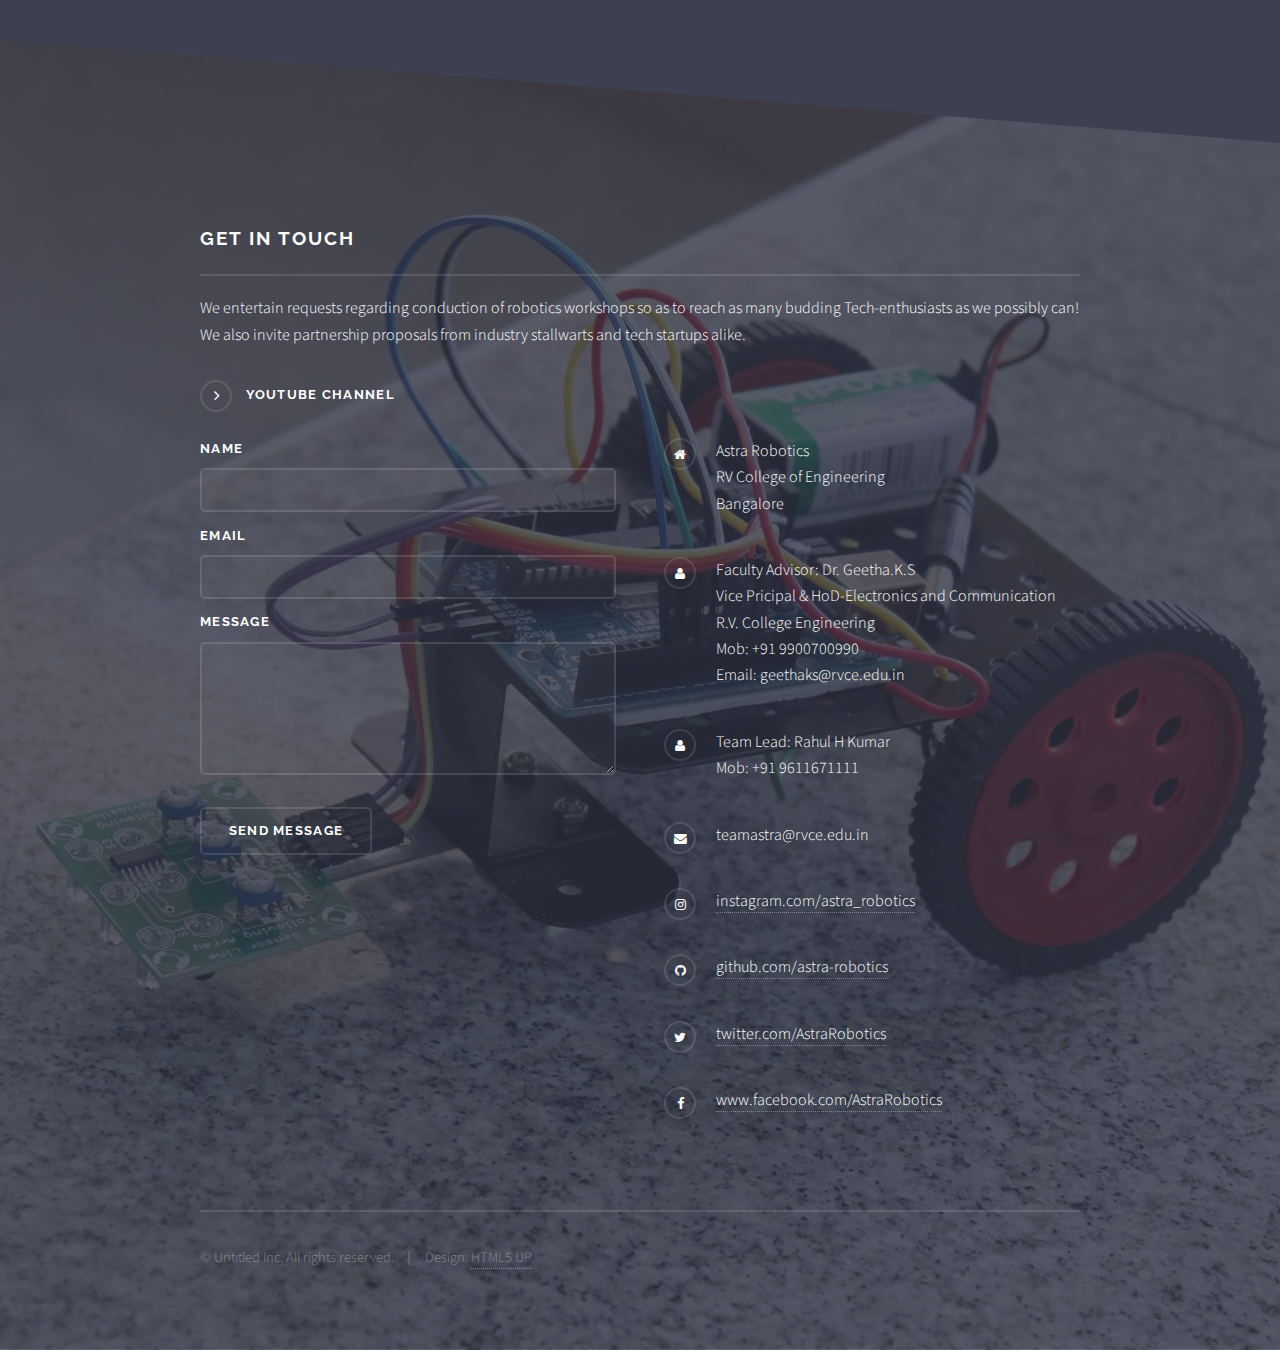
<file: workshops.html>
﻿<!DOCTYPE HTML>

<html>
	<head>
		<title>Workshops</title>
		<meta charset="utf-8" />
		<meta name="viewport" content="width=device-width, initial-scale=1" />
		<!--[if lte IE 8]><script src="assets/js/ie/html5shiv.js"></script><![endif]-->
		<link rel="stylesheet" href="assets/css/main_projects.css" />
		<!--[if lte IE 9]><link rel="stylesheet" href="assets/css/ie9.css" /><![endif]-->
		<!--[if lte IE 8]><link rel="stylesheet" href="assets/css/ie8.css" /><![endif]-->
        <link rel="apple-touch-icon" sizes="180x180" href="assets/favicon_files/apple-touch-icon.png">
        <link rel="icon" type="image/png" sizes="32x32" href="assets/favicon_files/favicon-32x32.png">
        <link rel="icon" type="image/png" sizes="16x16" href="assets/favicon_files/favicon-16x16.png">
        <link rel="manifest" href="assets/favicon_files/site.webmanifest">
        <link rel="mask-icon" href="assets/favicon_files/safari-pinned-tab.svg" color="#5bbad5">
        <meta name="msapplication-TileColor" content="#da532c">
        <meta name="theme-color" content="#ffffff">
	</head>

  <body>

		<!-- Page Wrapper -->
			<div id="page-wrapper">

				<!-- Header -->
					<header id="header" class="alt">
						<h1><a href="index.html">HOME</a></h1>
						<nav>
							<a href="#menu">Menu</a>
						</nav>
					</header>
        </div>
        <div>
				<!-- Menu -->
					<nav id="menu">
						<div class="inner">
							<h2>Menu</h2>
							<ul class="links">
								<li><a href="index.html">Home</a></li>
								<li><a href="about_us.html">About Us</a></li>
								<li><a href="team.html">Team</a></li>
                                <li><a href="workshops.html">Workshops</a></li>
								<li><a href="projects.html">Projects</a></li>
								<li><a href="urc.html">URC 2019</a></li>
                               
								<li><a href="achievements.html">Achievements</a></li>
								<li><a href="sponsors.html">Sponsors</a></li>
								
							</ul>
							<a href="#" class="close">Close</a>
						</div>
					</nav>

				<!-- Banner -->
					<section id="banner">
						<div class="inner">
							<!-- <div class="logo"><span class="icon fa-facebook"></span></div> -->
							<img src="images/astra_logo_white.png" alt="Astra Icon" style="width:180px;height:150px;">
							<h1 style="font-size:48px;">Astra Robotics</h1>
							<h3 style="font-size:30px;">The robotics club of RVCE Bangalore</h3>
						</div>
					</section>

          <section id="four" class="wrapper style3">
            <div class="inner">
              <h2 class="major">Genesis 3.0</h2>
                
                <p>&ldquo;<em>Build a strong foundation and you can reach even the most unthinkable heights</em>&rdquo;&nbsp;&ndash; M.J. Moores</p>
                <p>The new recruits of Astra Robotics started to strengthen their skills in the field of robotics with Genesis 3.0, a workshop aimed at giving an idea about the basics of working and designing of robots.</p>
                <p>The team members of Astra conducted a series of sessions about different aspects of building a robot. A brief introduction of the various subsystems present in Astra was given. Quizzes were held after each session to make the workshop interactive. Mentors were assigned to help students with any kind of technical issues they were facing.</p>
                <p>&nbsp;The workshop dealt with introduction to the Arduino IDE, robot dynamics, working of motors, type of sensors their working and applications on the first day. Students developed small prototypes of real time applications on various sensors like ultrasonic, infrared, LDR interfacing with the Arduino.</p>
                <p>On the second day, students were given a chance to apply what they learned and were separated into groups to encourage and inculcate team spirit and mutual coordination working under the same project. A general description of building a line follower was given and the students were expected to synthesize their own code.</p>
                <p>Students learnt to analyse, synthesize, debug, decode and implement the line follower which was a great learning experience for the new recruits to start working on bigger projects in the club.</p>
                <p>&nbsp;- Sai Kailash BC and Rutu Kiran&nbsp;</p>

                  <div class="box alt" style="margin-left:50px; margin-right:50px;">
                <div class="row uniform">
                  <div class="4u"><span class="image fit"><img src="images/line_followers.jpeg" alt="" /></span></div>
                 
                   <a href="https://www.youtube.com/watch?v=Ff-xRX70rdo" class="special">Watch us in action!</a>
                </div>
              </div>
             
            </div>

          </section>

          <section id="footer">
						<div class="inner">
							<h2 class="major">Get in touch</h2>
							<p>We entertain requests regarding conduction of robotics workshops so as to reach as many budding Tech-enthusiasts as we possibly can! We also invite partnership proposals from industry stallwarts and tech startups alike.</p>
<a href="https://www.youtube.com/channel/UCKbeaYMw6fCF2u4iXOdOfJg" class="special">Youtube channel</a>
							<form method="post" action="#">
								<div class="field">
									<label for="name">Name</label>
									<input type="text" name="name" id="name" />
								</div>
								<div class="field">
									<label for="email">Email</label>
									<input type="email" name="email" id="email" />
								</div>
								<div class="field">
									<label for="message">Message</label>
									<textarea name="message" id="message" rows="4"></textarea>
								</div>
								<ul class="actions">
									<li><input type="submit" value="Send Message" /></li>
								</ul>
							</form>
							<ul class="contact">
								<li class="fa-home">
									Astra Robotics<br />
									RV College of Engineering<br />
									Bangalore
								</li>
								<li class="fa-user">Faculty Advisor: Dr. Geetha.K.S<br/>Vice Pricipal & HoD-Electronics and Communication<br/>R.V. College  Engineering<br/>Mob: +91 9900700990<br/>Email: geethaks@rvce.edu.in</li>
								<li class="fa-user">Team Lead: Rahul H Kumar<br/>Mob: +91 9611671111</li>
								<li class="fa-envelope">teamastra@rvce.edu.in</li>
								<li class="fa-instagram"><a href="https://www.instagram.com/astra_robotics/">instagram.com/astra_robotics</a></li> 
                                <li class="fa-github"><a href="https://github.com/astra-robotics">github.com/astra-robotics</a></li> 
								<li class="fa-twitter"><a href="https://twitter.com/AstraRobotics?s=09">twitter.com/AstraRobotics</a></li>
								<li class="fa-facebook"><a href=https://www.facebook.com/AstraRobotics/>www.facebook.com/AstraRobotics</a></li>
							</ul>
							<ul class="copyright">
								<li>&copy; Untitled Inc. All rights reserved.</li><li>Design: <a href="http://html5up.net">HTML5 UP</a></li>
							</ul>
						</div>
					</section>

			</div>


		<!-- Scripts -->
			<script src="assets/js/skel.min.js"></script>
			<script src="assets/js/jquery.min.js"></script>
			<script src="assets/js/jquery.scrollex.min.js"></script>
			<script src="assets/js/util.js"></script>
			<!--[if lte IE 8]><script src="assets/js/ie/respond.min.js"></script><![endif]-->
			<script src="assets/js/main.js"></script>
    </body>

</html>
</file>
<file: assets/css/ie9.css>
/*
	Solid State by HTML5 UP
	html5up.net | @ajlkn
	Free for personal and commercial use under the CCA 3.0 license (html5up.net/license)
*/

/* Basic */

	body {
		background-color: #2e3141;
		background-image: url("../../images/backgrounds/bk6.jpg");
		background-size: cover;
		background-attachment: fixed;
		background-position: center;
	}

		body:before {
			background: rgba(46, 49, 65, 0.8);
			content: '';
			display: block;
			height: 100%;
			left: 0;
			position: fixed;
			top: 0;
			width: 100%;
		}

		body > * {
			position: relative;
			z-index: 1;
		}

/* Features */

	.features article {
		display: inline-block;
		width: 45%;
	}

/* Menu */

	#menu .inner {
		margin: 4em auto;
	}

/* Wrapper */

	#wrapper > header {
		background: none !important;
	}

	.wrapper.spotlight .inner {
		text-align: left !important;
	}

	.wrapper.spotlight .image {
		display: inline-block;
		margin: 0 3em 2em 0 !important;
		vertical-align: middle;
		width: 24%;
	}

	.wrapper.spotlight .content {
		display: inline-block;
		vertical-align: middle;
		width: 70%;
	}

/* Banner */

	#banner {
		background: none !important;
	}

/* Footer */

	#footer {
		background: none !important;
	}

		#footer .inner form {
			display: inline-block;
			width: 45%;
		}

		#footer .inner .contact {
			display: inline-block;
			width: 45%;
		}
</file>
<file: assets/css/ie8.css>
/*
	Solid State by HTML5 UP
	html5up.net | @ajlkn
	Free for personal and commercial use under the CCA 3.0 license (html5up.net/license)
*/

/* Basic */

	body {
		-ms-behavior: url("assets/js/backgroundsize.min.htc");
	}

/* Type */

	h1.major, h2.major, h3.major, h4.major, h5.major, h6.major {
		border-bottom: solid 2px #ffffff;
	}

	blockquote {
		border-left: solid 4px #ffffff;
	}

	code {
		border: solid 2px #ffffff;
	}

	hr {
		border-bottom: solid 2px #ffffff;
	}

/* Button */

	input[type="submit"],
	input[type="reset"],
	input[type="button"],
	button,
	.button {
		position: relative;
		-ms-behavior: url("assets/js/ie/PIE.htc");
		border: solid 2px #ffffff;
	}

		input[type="submit"].special,
		input[type="reset"].special,
		input[type="button"].special,
		button.special,
		.button.special {
			border: 0;
		}

/* Form */

	input[type="text"],
	input[type="password"],
	input[type="email"],
	input[type="tel"],
	select,
	textarea {
		position: relative;
		-ms-behavior: url("assets/js/ie/PIE.htc");
		background: transparent;
		border: solid 2px #ffffff;
	}

/* Table */

	table tbody tr {
		border: solid 1px #ffffff;
		border-left: 0;
		border-right: 0;
	}

	table.alt tbody tr td {
		border: solid 1px #ffffff;
		border-left-width: 0;
		border-top-width: 0;
	}

		table.alt tbody tr td:first-child {
			border-left-width: 1px;
		}

	table.alt tbody tr:first-child td {
		border-top-width: 1px;
	}

	table.alt thead {
		border-bottom: 0;
	}

	table.alt tfoot {
		border-top: 0;
	}

/* Features */

	.features article {
		-ms-behavior: url("assets/js/ie/PIE.htc");
		position: relative;
		width: 44%;
	}

		.features article .image {
			margin-top: 0;
			margin-left: 0;
			width: 100%;
		}

/* Menu */

	#menu {
		background: #2e3141;
	}

		#menu h2 {
			border-bottom: solid 2px #ffffff;
		}

/* Header */

	#header {
		background-color: #353849;
	}

/* Wrapper */

	.wrapper {
		margin: 0;
	}

		.wrapper:before, .wrapper:after {
			display: none;
		}

		.wrapper.spotlight .image {
			-ms-behavior: url("assets/js/ie/PIE.htc");
		}

			.wrapper.spotlight .image img {
				position: relative;
				-ms-behavior: url("assets/js/ie/PIE.htc");
			}

/* Banner */

	#banner .logo .icon {
		border: solid 2px #ffffff;
		-ms-behavior: url("assets/js/ie/PIE.htc");
	}

	#banner h2 {
		border-bottom: solid 2px #ffffff;
	}

/* Footer */

	#footer .inner .copyright {
		border-top: solid 2px #ffffff;
	}

		#footer .inner .copyright li {
			border-left: solid 2px #ffffff;
		}
</file>
<file: assets/css/main.css>
@import url(font-awesome.min.css);
@import url("https://fonts.googleapis.com/css?family=Raleway:200,700|Source+Sans+Pro:300,600,300italic,600italic");

/*
	Solid State by HTML5 UP
	html5up.net | @ajlkn
	Free for personal and commercial use under the CCA 3.0 license (html5up.net/license)
*/

/* Reset */

	html, body, div, span, applet, object, iframe, h1, h2, h3, h4, h5, h6, p, blockquote, pre, a, abbr, acronym, address, big, cite, code, del, dfn, em, img, ins, kbd, q, s, samp, small, strike, strong, sub, sup, tt, var, b, u, i, center, dl, dt, dd, ol, ul, li, fieldset, form, label, legend, table, caption, tbody, tfoot, thead, tr, th, td, article, aside, canvas, details, embed, figure, figcaption, footer, header, hgroup, menu, nav, output, ruby, section, summary, time, mark, audio, video {
		margin: 0;
		padding: 0;
		border: 0;
		font-size: 100%;
		font: inherit;
		vertical-align: baseline;
	}

	article, aside, details, figcaption, figure, footer, header, hgroup, menu, nav, section {
		display: block;
	}

	body {
		line-height: 1;
	}

	ol, ul {
		list-style: none;
	}

	blockquote, q {
		quotes: none;
	}

	blockquote:before, blockquote:after, q:before, q:after {
		content: '';
		content: none;
	}

	table {
		border-collapse: collapse;
		border-spacing: 0;
	}

	body {
		-webkit-text-size-adjust: none;
	}

/* Box Model */

	*, *:before, *:after {
		-moz-box-sizing: border-box;
		-webkit-box-sizing: border-box;
		box-sizing: border-box;
	}

/* Grid */

	.row {
		border-bottom: solid 1px transparent;
		-moz-box-sizing: border-box;
		-webkit-box-sizing: border-box;
		box-sizing: border-box;
	}

	.row > * {
		float: left;
		-moz-box-sizing: border-box;
		-webkit-box-sizing: border-box;
		box-sizing: border-box;
	}

	.row:after, .row:before {
		content: '';
		display: block;
		clear: both;
		height: 0;
	}

	.row.uniform > * > :first-child {
		margin-top: 0;
	}

	.row.uniform > * > :last-child {
		margin-bottom: 0;
	}

	.row.\30 \25 > * {
		padding: 0 0 0 0em;
	}

	.row.\30 \25 {
		margin: 0 0 -1px 0em;
	}

	.row.uniform.\30 \25 > * {
		padding: 0em 0 0 0em;
	}

	.row.uniform.\30 \25 {
		margin: 0em 0 -1px 0em;
	}

	.row > * {
		padding: 0 0 0 1.75em;
	}

	.row {
		margin: 0 0 -1px -1.75em;
	}

	.row.uniform > * {
		padding: 1.75em 0 0 1.75em;
	}

	.row.uniform {
		margin: -1.75em 0 -1px -1.75em;
	}

	.row.\32 00\25 > * {
		padding: 0 0 0 3.5em;
	}

	.row.\32 00\25 {
		margin: 0 0 -1px -3.5em;
	}

	.row.uniform.\32 00\25 > * {
		padding: 3.5em 0 0 3.5em;
	}

	.row.uniform.\32 00\25 {
		margin: -3.5em 0 -1px -3.5em;
	}

	.row.\31 50\25 > * {
		padding: 0 0 0 2.625em;
	}

	.row.\31 50\25 {
		margin: 0 0 -1px -2.625em;
	}

	.row.uniform.\31 50\25 > * {
		padding: 2.625em 0 0 2.625em;
	}

	.row.uniform.\31 50\25 {
		margin: -2.625em 0 -1px -2.625em;
	}

	.row.\35 0\25 > * {
		padding: 0 0 0 0.875em;
	}

	.row.\35 0\25 {
		margin: 0 0 -1px -0.875em;
	}

	.row.uniform.\35 0\25 > * {
		padding: 0.875em 0 0 0.875em;
	}

	.row.uniform.\35 0\25 {
		margin: -0.875em 0 -1px -0.875em;
	}

	.row.\32 5\25 > * {
		padding: 0 0 0 0.4375em;
	}

	.row.\32 5\25 {
		margin: 0 0 -1px -0.4375em;
	}

	.row.uniform.\32 5\25 > * {
		padding: 0.4375em 0 0 0.4375em;
	}

	.row.uniform.\32 5\25 {
		margin: -0.4375em 0 -1px -0.4375em;
	}

	.\31 2u, .\31 2u\24 {
		width: 100%;
		clear: none;
		margin-left: 0;
	}

	.\31 1u, .\31 1u\24 {
		width: 91.6666666667%;
		clear: none;
		margin-left: 0;
	}

	.\31 0u, .\31 0u\24 {
		width: 83.3333333333%;
		clear: none;
		margin-left: 0;
	}

	.\39 u, .\39 u\24 {
		width: 75%;
		clear: none;
		margin-left: 0;
	}

	.\38 u, .\38 u\24 {
		width: 66.6666666667%;
		clear: none;
		margin-left: 0;
	}

	.\37 u, .\37 u\24 {
		width: 58.3333333333%;
		clear: none;
		margin-left: 0;
	}

	.\36 u, .\36 u\24 {
		width: 50%;
		clear: none;
		margin-left: 0;
	}

	.\35 u, .\35 u\24 {
		width: 41.6666666667%;
		clear: none;
		margin-left: 0;
	}

	.\34 u, .\34 u\24 {
		width: 33.3333333333%;
		clear: none;
		margin-left: 0;
	}

	.\33 u, .\33 u\24 {
		width: 25%;
		clear: none;
		margin-left: 0;
	}

	.\32 u, .\32 u\24 {
		width: 16.6666666667%;
		clear: none;
		margin-left: 0;
	}

	.\31 u, .\31 u\24 {
		width: 8.3333333333%;
		clear: none;
		margin-left: 0;
	}

	.\31 2u\24 + *,
	.\31 1u\24 + *,
	.\31 0u\24 + *,
	.\39 u\24 + *,
	.\38 u\24 + *,
	.\37 u\24 + *,
	.\36 u\24 + *,
	.\35 u\24 + *,
	.\34 u\24 + *,
	.\33 u\24 + *,
	.\32 u\24 + *,
	.\31 u\24 + * {
		clear: left;
	}

	.\-11u {
		margin-left: 91.66667%;
	}

	.\-10u {
		margin-left: 83.33333%;
	}

	.\-9u {
		margin-left: 75%;
	}

	.\-8u {
		margin-left: 66.66667%;
	}

	.\-7u {
		margin-left: 58.33333%;
	}

	.\-6u {
		margin-left: 50%;
	}

	.\-5u {
		margin-left: 41.66667%;
	}

	.\-4u {
		margin-left: 33.33333%;
	}

	.\-3u {
		margin-left: 25%;
	}

	.\-2u {
		margin-left: 16.66667%;
	}

	.\-1u {
		margin-left: 8.33333%;
	}

	@media screen and (max-width: 1680px) {

		.row > * {
			padding: 0 0 0 1.75em;
		}

		.row {
			margin: 0 0 -1px -1.75em;
		}

		.row.uniform > * {
			padding: 1.75em 0 0 1.75em;
		}

		.row.uniform {
			margin: -1.75em 0 -1px -1.75em;
		}

		.row.\32 00\25 > * {
			padding: 0 0 0 3.5em;
		}

		.row.\32 00\25 {
			margin: 0 0 -1px -3.5em;
		}

		.row.uniform.\32 00\25 > * {
			padding: 3.5em 0 0 3.5em;
		}

		.row.uniform.\32 00\25 {
			margin: -3.5em 0 -1px -3.5em;
		}

		.row.\31 50\25 > * {
			padding: 0 0 0 2.625em;
		}

		.row.\31 50\25 {
			margin: 0 0 -1px -2.625em;
		}

		.row.uniform.\31 50\25 > * {
			padding: 2.625em 0 0 2.625em;
		}

		.row.uniform.\31 50\25 {
			margin: -2.625em 0 -1px -2.625em;
		}

		.row.\35 0\25 > * {
			padding: 0 0 0 0.875em;
		}

		.row.\35 0\25 {
			margin: 0 0 -1px -0.875em;
		}

		.row.uniform.\35 0\25 > * {
			padding: 0.875em 0 0 0.875em;
		}

		.row.uniform.\35 0\25 {
			margin: -0.875em 0 -1px -0.875em;
		}

		.row.\32 5\25 > * {
			padding: 0 0 0 0.4375em;
		}

		.row.\32 5\25 {
			margin: 0 0 -1px -0.4375em;
		}

		.row.uniform.\32 5\25 > * {
			padding: 0.4375em 0 0 0.4375em;
		}

		.row.uniform.\32 5\25 {
			margin: -0.4375em 0 -1px -0.4375em;
		}

		.\31 2u\28xlarge\29, .\31 2u\24\28xlarge\29 {
			width: 100%;
			clear: none;
			margin-left: 0;
		}

		.\31 1u\28xlarge\29, .\31 1u\24\28xlarge\29 {
			width: 91.6666666667%;
			clear: none;
			margin-left: 0;
		}

		.\31 0u\28xlarge\29, .\31 0u\24\28xlarge\29 {
			width: 83.3333333333%;
			clear: none;
			margin-left: 0;
		}

		.\39 u\28xlarge\29, .\39 u\24\28xlarge\29 {
			width: 75%;
			clear: none;
			margin-left: 0;
		}

		.\38 u\28xlarge\29, .\38 u\24\28xlarge\29 {
			width: 66.6666666667%;
			clear: none;
			margin-left: 0;
		}

		.\37 u\28xlarge\29, .\37 u\24\28xlarge\29 {
			width: 58.3333333333%;
			clear: none;
			margin-left: 0;
		}

		.\36 u\28xlarge\29, .\36 u\24\28xlarge\29 {
			width: 50%;
			clear: none;
			margin-left: 0;
		}

		.\35 u\28xlarge\29, .\35 u\24\28xlarge\29 {
			width: 41.6666666667%;
			clear: none;
			margin-left: 0;
		}

		.\34 u\28xlarge\29, .\34 u\24\28xlarge\29 {
			width: 33.3333333333%;
			clear: none;
			margin-left: 0;
		}

		.\33 u\28xlarge\29, .\33 u\24\28xlarge\29 {
			width: 25%;
			clear: none;
			margin-left: 0;
		}

		.\32 u\28xlarge\29, .\32 u\24\28xlarge\29 {
			width: 16.6666666667%;
			clear: none;
			margin-left: 0;
		}

		.\31 u\28xlarge\29, .\31 u\24\28xlarge\29 {
			width: 8.3333333333%;
			clear: none;
			margin-left: 0;
		}

		.\31 2u\24\28xlarge\29 + *,
		.\31 1u\24\28xlarge\29 + *,
		.\31 0u\24\28xlarge\29 + *,
		.\39 u\24\28xlarge\29 + *,
		.\38 u\24\28xlarge\29 + *,
		.\37 u\24\28xlarge\29 + *,
		.\36 u\24\28xlarge\29 + *,
		.\35 u\24\28xlarge\29 + *,
		.\34 u\24\28xlarge\29 + *,
		.\33 u\24\28xlarge\29 + *,
		.\32 u\24\28xlarge\29 + *,
		.\31 u\24\28xlarge\29 + * {
			clear: left;
		}

		.\-11u\28xlarge\29 {
			margin-left: 91.66667%;
		}

		.\-10u\28xlarge\29 {
			margin-left: 83.33333%;
		}

		.\-9u\28xlarge\29 {
			margin-left: 75%;
		}

		.\-8u\28xlarge\29 {
			margin-left: 66.66667%;
		}

		.\-7u\28xlarge\29 {
			margin-left: 58.33333%;
		}

		.\-6u\28xlarge\29 {
			margin-left: 50%;
		}

		.\-5u\28xlarge\29 {
			margin-left: 41.66667%;
		}

		.\-4u\28xlarge\29 {
			margin-left: 33.33333%;
		}

		.\-3u\28xlarge\29 {
			margin-left: 25%;
		}

		.\-2u\28xlarge\29 {
			margin-left: 16.66667%;
		}

		.\-1u\28xlarge\29 {
			margin-left: 8.33333%;
		}

	}

	@media screen and (max-width: 1280px) {

		.row > * {
			padding: 0 0 0 1.75em;
		}

		.row {
			margin: 0 0 -1px -1.75em;
		}

		.row.uniform > * {
			padding: 1.75em 0 0 1.75em;
		}

		.row.uniform {
			margin: -1.75em 0 -1px -1.75em;
		}

		.row.\32 00\25 > * {
			padding: 0 0 0 3.5em;
		}

		.row.\32 00\25 {
			margin: 0 0 -1px -3.5em;
		}

		.row.uniform.\32 00\25 > * {
			padding: 3.5em 0 0 3.5em;
		}

		.row.uniform.\32 00\25 {
			margin: -3.5em 0 -1px -3.5em;
		}

		.row.\31 50\25 > * {
			padding: 0 0 0 2.625em;
		}

		.row.\31 50\25 {
			margin: 0 0 -1px -2.625em;
		}

		.row.uniform.\31 50\25 > * {
			padding: 2.625em 0 0 2.625em;
		}

		.row.uniform.\31 50\25 {
			margin: -2.625em 0 -1px -2.625em;
		}

		.row.\35 0\25 > * {
			padding: 0 0 0 0.875em;
		}

		.row.\35 0\25 {
			margin: 0 0 -1px -0.875em;
		}

		.row.uniform.\35 0\25 > * {
			padding: 0.875em 0 0 0.875em;
		}

		.row.uniform.\35 0\25 {
			margin: -0.875em 0 -1px -0.875em;
		}

		.row.\32 5\25 > * {
			padding: 0 0 0 0.4375em;
		}

		.row.\32 5\25 {
			margin: 0 0 -1px -0.4375em;
		}

		.row.uniform.\32 5\25 > * {
			padding: 0.4375em 0 0 0.4375em;
		}

		.row.uniform.\32 5\25 {
			margin: -0.4375em 0 -1px -0.4375em;
		}

		.\31 2u\28large\29, .\31 2u\24\28large\29 {
			width: 100%;
			clear: none;
			margin-left: 0;
		}

		.\31 1u\28large\29, .\31 1u\24\28large\29 {
			width: 91.6666666667%;
			clear: none;
			margin-left: 0;
		}

		.\31 0u\28large\29, .\31 0u\24\28large\29 {
			width: 83.3333333333%;
			clear: none;
			margin-left: 0;
		}

		.\39 u\28large\29, .\39 u\24\28large\29 {
			width: 75%;
			clear: none;
			margin-left: 0;
		}

		.\38 u\28large\29, .\38 u\24\28large\29 {
			width: 66.6666666667%;
			clear: none;
			margin-left: 0;
		}

		.\37 u\28large\29, .\37 u\24\28large\29 {
			width: 58.3333333333%;
			clear: none;
			margin-left: 0;
		}

		.\36 u\28large\29, .\36 u\24\28large\29 {
			width: 50%;
			clear: none;
			margin-left: 0;
		}

		.\35 u\28large\29, .\35 u\24\28large\29 {
			width: 41.6666666667%;
			clear: none;
			margin-left: 0;
		}

		.\34 u\28large\29, .\34 u\24\28large\29 {
			width: 33.3333333333%;
			clear: none;
			margin-left: 0;
		}

		.\33 u\28large\29, .\33 u\24\28large\29 {
			width: 25%;
			clear: none;
			margin-left: 0;
		}

		.\32 u\28large\29, .\32 u\24\28large\29 {
			width: 16.6666666667%;
			clear: none;
			margin-left: 0;
		}

		.\31 u\28large\29, .\31 u\24\28large\29 {
			width: 8.3333333333%;
			clear: none;
			margin-left: 0;
		}

		.\31 2u\24\28large\29 + *,
		.\31 1u\24\28large\29 + *,
		.\31 0u\24\28large\29 + *,
		.\39 u\24\28large\29 + *,
		.\38 u\24\28large\29 + *,
		.\37 u\24\28large\29 + *,
		.\36 u\24\28large\29 + *,
		.\35 u\24\28large\29 + *,
		.\34 u\24\28large\29 + *,
		.\33 u\24\28large\29 + *,
		.\32 u\24\28large\29 + *,
		.\31 u\24\28large\29 + * {
			clear: left;
		}

		.\-11u\28large\29 {
			margin-left: 91.66667%;
		}

		.\-10u\28large\29 {
			margin-left: 83.33333%;
		}

		.\-9u\28large\29 {
			margin-left: 75%;
		}

		.\-8u\28large\29 {
			margin-left: 66.66667%;
		}

		.\-7u\28large\29 {
			margin-left: 58.33333%;
		}

		.\-6u\28large\29 {
			margin-left: 50%;
		}

		.\-5u\28large\29 {
			margin-left: 41.66667%;
		}

		.\-4u\28large\29 {
			margin-left: 33.33333%;
		}

		.\-3u\28large\29 {
			margin-left: 25%;
		}

		.\-2u\28large\29 {
			margin-left: 16.66667%;
		}

		.\-1u\28large\29 {
			margin-left: 8.33333%;
		}

	}

	@media screen and (max-width: 980px) {

		.row > * {
			padding: 0 0 0 1.75em;
		}

		.row {
			margin: 0 0 -1px -1.75em;
		}

		.row.uniform > * {
			padding: 1.75em 0 0 1.75em;
		}

		.row.uniform {
			margin: -1.75em 0 -1px -1.75em;
		}

		.row.\32 00\25 > * {
			padding: 0 0 0 3.5em;
		}

		.row.\32 00\25 {
			margin: 0 0 -1px -3.5em;
		}

		.row.uniform.\32 00\25 > * {
			padding: 3.5em 0 0 3.5em;
		}

		.row.uniform.\32 00\25 {
			margin: -3.5em 0 -1px -3.5em;
		}

		.row.\31 50\25 > * {
			padding: 0 0 0 2.625em;
		}

		.row.\31 50\25 {
			margin: 0 0 -1px -2.625em;
		}

		.row.uniform.\31 50\25 > * {
			padding: 2.625em 0 0 2.625em;
		}

		.row.uniform.\31 50\25 {
			margin: -2.625em 0 -1px -2.625em;
		}

		.row.\35 0\25 > * {
			padding: 0 0 0 0.875em;
		}

		.row.\35 0\25 {
			margin: 0 0 -1px -0.875em;
		}

		.row.uniform.\35 0\25 > * {
			padding: 0.875em 0 0 0.875em;
		}

		.row.uniform.\35 0\25 {
			margin: -0.875em 0 -1px -0.875em;
		}

		.row.\32 5\25 > * {
			padding: 0 0 0 0.4375em;
		}

		.row.\32 5\25 {
			margin: 0 0 -1px -0.4375em;
		}

		.row.uniform.\32 5\25 > * {
			padding: 0.4375em 0 0 0.4375em;
		}

		.row.uniform.\32 5\25 {
			margin: -0.4375em 0 -1px -0.4375em;
		}

		.\31 2u\28medium\29, .\31 2u\24\28medium\29 {
			width: 100%;
			clear: none;
			margin-left: 0;
		}

		.\31 1u\28medium\29, .\31 1u\24\28medium\29 {
			width: 91.6666666667%;
			clear: none;
			margin-left: 0;
		}

		.\31 0u\28medium\29, .\31 0u\24\28medium\29 {
			width: 83.3333333333%;
			clear: none;
			margin-left: 0;
		}

		.\39 u\28medium\29, .\39 u\24\28medium\29 {
			width: 75%;
			clear: none;
			margin-left: 0;
		}

		.\38 u\28medium\29, .\38 u\24\28medium\29 {
			width: 66.6666666667%;
			clear: none;
			margin-left: 0;
		}

		.\37 u\28medium\29, .\37 u\24\28medium\29 {
			width: 58.3333333333%;
			clear: none;
			margin-left: 0;
		}

		.\36 u\28medium\29, .\36 u\24\28medium\29 {
			width: 50%;
			clear: none;
			margin-left: 0;
		}

		.\35 u\28medium\29, .\35 u\24\28medium\29 {
			width: 41.6666666667%;
			clear: none;
			margin-left: 0;
		}

		.\34 u\28medium\29, .\34 u\24\28medium\29 {
			width: 33.3333333333%;
			clear: none;
			margin-left: 0;
		}

		.\33 u\28medium\29, .\33 u\24\28medium\29 {
			width: 25%;
			clear: none;
			margin-left: 0;
		}

		.\32 u\28medium\29, .\32 u\24\28medium\29 {
			width: 16.6666666667%;
			clear: none;
			margin-left: 0;
		}

		.\31 u\28medium\29, .\31 u\24\28medium\29 {
			width: 8.3333333333%;
			clear: none;
			margin-left: 0;
		}

		.\31 2u\24\28medium\29 + *,
		.\31 1u\24\28medium\29 + *,
		.\31 0u\24\28medium\29 + *,
		.\39 u\24\28medium\29 + *,
		.\38 u\24\28medium\29 + *,
		.\37 u\24\28medium\29 + *,
		.\36 u\24\28medium\29 + *,
		.\35 u\24\28medium\29 + *,
		.\34 u\24\28medium\29 + *,
		.\33 u\24\28medium\29 + *,
		.\32 u\24\28medium\29 + *,
		.\31 u\24\28medium\29 + * {
			clear: left;
		}

		.\-11u\28medium\29 {
			margin-left: 91.66667%;
		}

		.\-10u\28medium\29 {
			margin-left: 83.33333%;
		}

		.\-9u\28medium\29 {
			margin-left: 75%;
		}

		.\-8u\28medium\29 {
			margin-left: 66.66667%;
		}

		.\-7u\28medium\29 {
			margin-left: 58.33333%;
		}

		.\-6u\28medium\29 {
			margin-left: 50%;
		}

		.\-5u\28medium\29 {
			margin-left: 41.66667%;
		}

		.\-4u\28medium\29 {
			margin-left: 33.33333%;
		}

		.\-3u\28medium\29 {
			margin-left: 25%;
		}

		.\-2u\28medium\29 {
			margin-left: 16.66667%;
		}

		.\-1u\28medium\29 {
			margin-left: 8.33333%;
		}

	}

	@media screen and (max-width: 736px) {

		.row > * {
			padding: 0 0 0 1.25em;
		}

		.row {
			margin: 0 0 -1px -1.25em;
		}

		.row.uniform > * {
			padding: 1.25em 0 0 1.25em;
		}

		.row.uniform {
			margin: -1.25em 0 -1px -1.25em;
		}

		.row.\32 00\25 > * {
			padding: 0 0 0 2.5em;
		}

		.row.\32 00\25 {
			margin: 0 0 -1px -2.5em;
		}

		.row.uniform.\32 00\25 > * {
			padding: 2.5em 0 0 2.5em;
		}

		.row.uniform.\32 00\25 {
			margin: -2.5em 0 -1px -2.5em;
		}

		.row.\31 50\25 > * {
			padding: 0 0 0 1.875em;
		}

		.row.\31 50\25 {
			margin: 0 0 -1px -1.875em;
		}

		.row.uniform.\31 50\25 > * {
			padding: 1.875em 0 0 1.875em;
		}

		.row.uniform.\31 50\25 {
			margin: -1.875em 0 -1px -1.875em;
		}

		.row.\35 0\25 > * {
			padding: 0 0 0 0.625em;
		}

		.row.\35 0\25 {
			margin: 0 0 -1px -0.625em;
		}

		.row.uniform.\35 0\25 > * {
			padding: 0.625em 0 0 0.625em;
		}

		.row.uniform.\35 0\25 {
			margin: -0.625em 0 -1px -0.625em;
		}

		.row.\32 5\25 > * {
			padding: 0 0 0 0.3125em;
		}

		.row.\32 5\25 {
			margin: 0 0 -1px -0.3125em;
		}

		.row.uniform.\32 5\25 > * {
			padding: 0.3125em 0 0 0.3125em;
		}

		.row.uniform.\32 5\25 {
			margin: -0.3125em 0 -1px -0.3125em;
		}

		.\31 2u\28small\29, .\31 2u\24\28small\29 {
			width: 100%;
			clear: none;
			margin-left: 0;
		}

		.\31 1u\28small\29, .\31 1u\24\28small\29 {
			width: 91.6666666667%;
			clear: none;
			margin-left: 0;
		}

		.\31 0u\28small\29, .\31 0u\24\28small\29 {
			width: 83.3333333333%;
			clear: none;
			margin-left: 0;
		}

		.\39 u\28small\29, .\39 u\24\28small\29 {
			width: 75%;
			clear: none;
			margin-left: 0;
		}

		.\38 u\28small\29, .\38 u\24\28small\29 {
			width: 66.6666666667%;
			clear: none;
			margin-left: 0;
		}

		.\37 u\28small\29, .\37 u\24\28small\29 {
			width: 58.3333333333%;
			clear: none;
			margin-left: 0;
		}

		.\36 u\28small\29, .\36 u\24\28small\29 {
			width: 50%;
			clear: none;
			margin-left: 0;
		}

		.\35 u\28small\29, .\35 u\24\28small\29 {
			width: 41.6666666667%;
			clear: none;
			margin-left: 0;
		}

		.\34 u\28small\29, .\34 u\24\28small\29 {
			width: 33.3333333333%;
			clear: none;
			margin-left: 0;
		}

		.\33 u\28small\29, .\33 u\24\28small\29 {
			width: 25%;
			clear: none;
			margin-left: 0;
		}

		.\32 u\28small\29, .\32 u\24\28small\29 {
			width: 16.6666666667%;
			clear: none;
			margin-left: 0;
		}

		.\31 u\28small\29, .\31 u\24\28small\29 {
			width: 8.3333333333%;
			clear: none;
			margin-left: 0;
		}

		.\31 2u\24\28small\29 + *,
		.\31 1u\24\28small\29 + *,
		.\31 0u\24\28small\29 + *,
		.\39 u\24\28small\29 + *,
		.\38 u\24\28small\29 + *,
		.\37 u\24\28small\29 + *,
		.\36 u\24\28small\29 + *,
		.\35 u\24\28small\29 + *,
		.\34 u\24\28small\29 + *,
		.\33 u\24\28small\29 + *,
		.\32 u\24\28small\29 + *,
		.\31 u\24\28small\29 + * {
			clear: left;
		}

		.\-11u\28small\29 {
			margin-left: 91.66667%;
		}

		.\-10u\28small\29 {
			margin-left: 83.33333%;
		}

		.\-9u\28small\29 {
			margin-left: 75%;
		}

		.\-8u\28small\29 {
			margin-left: 66.66667%;
		}

		.\-7u\28small\29 {
			margin-left: 58.33333%;
		}

		.\-6u\28small\29 {
			margin-left: 50%;
		}

		.\-5u\28small\29 {
			margin-left: 41.66667%;
		}

		.\-4u\28small\29 {
			margin-left: 33.33333%;
		}

		.\-3u\28small\29 {
			margin-left: 25%;
		}

		.\-2u\28small\29 {
			margin-left: 16.66667%;
		}

		.\-1u\28small\29 {
			margin-left: 8.33333%;
		}

	}

	@media screen and (max-width: 640px) {

		.row > * {
			padding: 0 0 0 1.25em;
		}

		.row {
			margin: 0 0 -1px -1.25em;
		}

		.row.uniform > * {
			padding: 1.25em 0 0 1.25em;
		}

		.row.uniform {
			margin: -1.25em 0 -1px -1.25em;
		}

		.row.\32 00\25 > * {
			padding: 0 0 0 2.5em;
		}

		.row.\32 00\25 {
			margin: 0 0 -1px -2.5em;
		}

		.row.uniform.\32 00\25 > * {
			padding: 2.5em 0 0 2.5em;
		}

		.row.uniform.\32 00\25 {
			margin: -2.5em 0 -1px -2.5em;
		}

		.row.\31 50\25 > * {
			padding: 0 0 0 1.875em;
		}

		.row.\31 50\25 {
			margin: 0 0 -1px -1.875em;
		}

		.row.uniform.\31 50\25 > * {
			padding: 1.875em 0 0 1.875em;
		}

		.row.uniform.\31 50\25 {
			margin: -1.875em 0 -1px -1.875em;
		}

		.row.\35 0\25 > * {
			padding: 0 0 0 0.625em;
		}

		.row.\35 0\25 {
			margin: 0 0 -1px -0.625em;
		}

		.row.uniform.\35 0\25 > * {
			padding: 0.625em 0 0 0.625em;
		}

		.row.uniform.\35 0\25 {
			margin: -0.625em 0 -1px -0.625em;
		}

		.row.\32 5\25 > * {
			padding: 0 0 0 0.3125em;
		}

		.row.\32 5\25 {
			margin: 0 0 -1px -0.3125em;
		}

		.row.uniform.\32 5\25 > * {
			padding: 0.3125em 0 0 0.3125em;
		}

		.row.uniform.\32 5\25 {
			margin: -0.3125em 0 -1px -0.3125em;
		}

		.\31 2u\28xsmall\29, .\31 2u\24\28xsmall\29 {
			width: 100%;
			clear: none;
			margin-left: 0;
		}

		.\31 1u\28xsmall\29, .\31 1u\24\28xsmall\29 {
			width: 91.6666666667%;
			clear: none;
			margin-left: 0;
		}

		.\31 0u\28xsmall\29, .\31 0u\24\28xsmall\29 {
			width: 83.3333333333%;
			clear: none;
			margin-left: 0;
		}

		.\39 u\28xsmall\29, .\39 u\24\28xsmall\29 {
			width: 75%;
			clear: none;
			margin-left: 0;
		}

		.\38 u\28xsmall\29, .\38 u\24\28xsmall\29 {
			width: 66.6666666667%;
			clear: none;
			margin-left: 0;
		}

		.\37 u\28xsmall\29, .\37 u\24\28xsmall\29 {
			width: 58.3333333333%;
			clear: none;
			margin-left: 0;
		}

		.\36 u\28xsmall\29, .\36 u\24\28xsmall\29 {
			width: 50%;
			clear: none;
			margin-left: 0;
		}

		.\35 u\28xsmall\29, .\35 u\24\28xsmall\29 {
			width: 41.6666666667%;
			clear: none;
			margin-left: 0;
		}

		.\34 u\28xsmall\29, .\34 u\24\28xsmall\29 {
			width: 33.3333333333%;
			clear: none;
			margin-left: 0;
		}

		.\33 u\28xsmall\29, .\33 u\24\28xsmall\29 {
			width: 25%;
			clear: none;
			margin-left: 0;
		}

		.\32 u\28xsmall\29, .\32 u\24\28xsmall\29 {
			width: 16.6666666667%;
			clear: none;
			margin-left: 0;
		}

		.\31 u\28xsmall\29, .\31 u\24\28xsmall\29 {
			width: 8.3333333333%;
			clear: none;
			margin-left: 0;
		}

		.\31 2u\24\28xsmall\29 + *,
		.\31 1u\24\28xsmall\29 + *,
		.\31 0u\24\28xsmall\29 + *,
		.\39 u\24\28xsmall\29 + *,
		.\38 u\24\28xsmall\29 + *,
		.\37 u\24\28xsmall\29 + *,
		.\36 u\24\28xsmall\29 + *,
		.\35 u\24\28xsmall\29 + *,
		.\34 u\24\28xsmall\29 + *,
		.\33 u\24\28xsmall\29 + *,
		.\32 u\24\28xsmall\29 + *,
		.\31 u\24\28xsmall\29 + * {
			clear: left;
		}

		.\-11u\28xsmall\29 {
			margin-left: 91.66667%;
		}

		.\-10u\28xsmall\29 {
			margin-left: 83.33333%;
		}

		.\-9u\28xsmall\29 {
			margin-left: 75%;
		}

		.\-8u\28xsmall\29 {
			margin-left: 66.66667%;
		}

		.\-7u\28xsmall\29 {
			margin-left: 58.33333%;
		}

		.\-6u\28xsmall\29 {
			margin-left: 50%;
		}

		.\-5u\28xsmall\29 {
			margin-left: 41.66667%;
		}

		.\-4u\28xsmall\29 {
			margin-left: 33.33333%;
		}

		.\-3u\28xsmall\29 {
			margin-left: 25%;
		}

		.\-2u\28xsmall\29 {
			margin-left: 16.66667%;
		}

		.\-1u\28xsmall\29 {
			margin-left: 8.33333%;
		}

	}

	@media screen and (max-width: 360px) {

		.row > * {
			padding: 0 0 0 1.25em;
		}

		.row {
			margin: 0 0 -1px -1.25em;
		}

		.row.uniform > * {
			padding: 1.25em 0 0 1.25em;
		}

		.row.uniform {
			margin: -1.25em 0 -1px -1.25em;
		}

		.row.\32 00\25 > * {
			padding: 0 0 0 2.5em;
		}

		.row.\32 00\25 {
			margin: 0 0 -1px -2.5em;
		}

		.row.uniform.\32 00\25 > * {
			padding: 2.5em 0 0 2.5em;
		}

		.row.uniform.\32 00\25 {
			margin: -2.5em 0 -1px -2.5em;
		}

		.row.\31 50\25 > * {
			padding: 0 0 0 1.875em;
		}

		.row.\31 50\25 {
			margin: 0 0 -1px -1.875em;
		}

		.row.uniform.\31 50\25 > * {
			padding: 1.875em 0 0 1.875em;
		}

		.row.uniform.\31 50\25 {
			margin: -1.875em 0 -1px -1.875em;
		}

		.row.\35 0\25 > * {
			padding: 0 0 0 0.625em;
		}

		.row.\35 0\25 {
			margin: 0 0 -1px -0.625em;
		}

		.row.uniform.\35 0\25 > * {
			padding: 0.625em 0 0 0.625em;
		}

		.row.uniform.\35 0\25 {
			margin: -0.625em 0 -1px -0.625em;
		}

		.row.\32 5\25 > * {
			padding: 0 0 0 0.3125em;
		}

		.row.\32 5\25 {
			margin: 0 0 -1px -0.3125em;
		}

		.row.uniform.\32 5\25 > * {
			padding: 0.3125em 0 0 0.3125em;
		}

		.row.uniform.\32 5\25 {
			margin: -0.3125em 0 -1px -0.3125em;
		}

		.\31 2u\28xxsmall\29, .\31 2u\24\28xxsmall\29 {
			width: 100%;
			clear: none;
			margin-left: 0;
		}

		.\31 1u\28xxsmall\29, .\31 1u\24\28xxsmall\29 {
			width: 91.6666666667%;
			clear: none;
			margin-left: 0;
		}

		.\31 0u\28xxsmall\29, .\31 0u\24\28xxsmall\29 {
			width: 83.3333333333%;
			clear: none;
			margin-left: 0;
		}

		.\39 u\28xxsmall\29, .\39 u\24\28xxsmall\29 {
			width: 75%;
			clear: none;
			margin-left: 0;
		}

		.\38 u\28xxsmall\29, .\38 u\24\28xxsmall\29 {
			width: 66.6666666667%;
			clear: none;
			margin-left: 0;
		}

		.\37 u\28xxsmall\29, .\37 u\24\28xxsmall\29 {
			width: 58.3333333333%;
			clear: none;
			margin-left: 0;
		}

		.\36 u\28xxsmall\29, .\36 u\24\28xxsmall\29 {
			width: 50%;
			clear: none;
			margin-left: 0;
		}

		.\35 u\28xxsmall\29, .\35 u\24\28xxsmall\29 {
			width: 41.6666666667%;
			clear: none;
			margin-left: 0;
		}

		.\34 u\28xxsmall\29, .\34 u\24\28xxsmall\29 {
			width: 33.3333333333%;
			clear: none;
			margin-left: 0;
		}

		.\33 u\28xxsmall\29, .\33 u\24\28xxsmall\29 {
			width: 25%;
			clear: none;
			margin-left: 0;
		}

		.\32 u\28xxsmall\29, .\32 u\24\28xxsmall\29 {
			width: 16.6666666667%;
			clear: none;
			margin-left: 0;
		}

		.\31 u\28xxsmall\29, .\31 u\24\28xxsmall\29 {
			width: 8.3333333333%;
			clear: none;
			margin-left: 0;
		}

		.\31 2u\24\28xxsmall\29 + *,
		.\31 1u\24\28xxsmall\29 + *,
		.\31 0u\24\28xxsmall\29 + *,
		.\39 u\24\28xxsmall\29 + *,
		.\38 u\24\28xxsmall\29 + *,
		.\37 u\24\28xxsmall\29 + *,
		.\36 u\24\28xxsmall\29 + *,
		.\35 u\24\28xxsmall\29 + *,
		.\34 u\24\28xxsmall\29 + *,
		.\33 u\24\28xxsmall\29 + *,
		.\32 u\24\28xxsmall\29 + *,
		.\31 u\24\28xxsmall\29 + * {
			clear: left;
		}

		.\-11u\28xxsmall\29 {
			margin-left: 91.66667%;
		}

		.\-10u\28xxsmall\29 {
			margin-left: 83.33333%;
		}

		.\-9u\28xxsmall\29 {
			margin-left: 75%;
		}

		.\-8u\28xxsmall\29 {
			margin-left: 66.66667%;
		}

		.\-7u\28xxsmall\29 {
			margin-left: 58.33333%;
		}

		.\-6u\28xxsmall\29 {
			margin-left: 50%;
		}

		.\-5u\28xxsmall\29 {
			margin-left: 41.66667%;
		}

		.\-4u\28xxsmall\29 {
			margin-left: 33.33333%;
		}

		.\-3u\28xxsmall\29 {
			margin-left: 25%;
		}

		.\-2u\28xxsmall\29 {
			margin-left: 16.66667%;
		}

		.\-1u\28xxsmall\29 {
			margin-left: 8.33333%;
		}

	}

/* Basic */

	@-ms-viewport {
		width: device-width;
	}

	body {
		-ms-overflow-style: scrollbar;
	}

	@media screen and (max-width: 640px) {

		html, body {
			min-width: 320px;
		}

	}

	body {
		background-color: #101035;
		 background-image: linear-gradient(to top, rgba(119, 105, 68, 0.26), rgba(255, 255, 255, 0.089)), url("../../images/backgrounds/Picture3.png"); 		background-size: auto, cover;
		background-attachment: fixed, fixed;
		background-position: center, center;
	}

		body.is-loading *, body.is-loading *:before, body.is-loading *:after {
			-moz-animation: none !important;
			-webkit-animation: none !important;
			-ms-animation: none !important;
			animation: none !important;
			-moz-transition: none !important;
			-webkit-transition: none !important;
			-ms-transition: none !important;
			transition: none !important;
		}

/* Type */

	body, input, select, textarea {
		color: #ffffff;
		font-family: "Source Sans Pro", Helvetica, sans-serif;
		font-size: 16.5pt;
		font-weight: 300;
		line-height: 1.65;
	}

		@media screen and (max-width: 1680px) {

			body, input, select, textarea {
				font-size: 13pt;
			}

		}

		@media screen and (max-width: 1280px) {

			body, input, select, textarea {
				font-size: 12pt;
			}

		}

		@media screen and (max-width: 980px) {

			body, input, select, textarea {
				font-size: 12pt;
			}

		}

		@media screen and (max-width: 736px) {

			body, input, select, textarea {
				font-size: 12pt;
			}

		}

		@media screen and (max-width: 640px) {

			body, input, select, textarea {
				font-size: 12pt;
			}

		}

	a {
		-moz-transition: color 0.2s ease-in-out, border-bottom-color 0.2s ease-in-out;
		-webkit-transition: color 0.2s ease-in-out, border-bottom-color 0.2s ease-in-out;
		-ms-transition: color 0.2s ease-in-out, border-bottom-color 0.2s ease-in-out;
		transition: color 0.2s ease-in-out, border-bottom-color 0.2s ease-in-out;
		border-bottom: dotted 1px rgba(255, 255, 255, 0.35);
		color: #ffffff;
		text-decoration: none;
	}

		a:hover {
			border-bottom-color: transparent;
			color: #ffffff !important;
		}

		a.special:not(.button) {
			text-decoration: none;
			border-bottom: 0;
			display: block;
			font-family: Raleway, Helvetica, sans-serif;
			font-size: 0.8em;
			font-weight: 700;
			letter-spacing: 0.1em;
			margin: 0 0 2em 0;
			text-transform: uppercase;
		}

			a.special:not(.button):before {
				-moz-osx-font-smoothing: grayscale;
				-webkit-font-smoothing: antialiased;
				font-family: FontAwesome;
				font-style: normal;
				font-weight: normal;
				text-transform: none !important;
			}

			a.special:not(.button):before {
				-moz-transition: background-color 0.2s ease-in-out;
				-webkit-transition: background-color 0.2s ease-in-out;
				-ms-transition: background-color 0.2s ease-in-out;
				transition: background-color 0.2s ease-in-out;
				border-radius: 100%;
				border: solid 2px rgba(255, 255, 255, 0.125);
				content: '\f105';
				display: inline-block;
				font-size: 1.25em;
				height: 2em;
				line-height: 1.65em;
				margin-right: 0.85em;
				text-align: center;
				text-indent: 0.15em;
				vertical-align: middle;
				width: 2em;
			}

			a.special:not(.button):hover:before {
				background-color: rgba(255, 255, 255, 0.025);
			}

			a.special:not(.button):active:before {
				background-color: rgba(255, 255, 255, 0.075);
			}

	strong, b {
		color: #ffffff;
		font-weight: 600;
	}

	em, i {
		font-style: italic;
	}

	p {
		margin: 0 0 2em 0;
	}

	h1, h2, h3, h4, h5, h6 {
		color: #ffffff;
		font-family: Raleway, Helvetica, sans-serif;
		font-weight: 700;
		letter-spacing: 0.1em;
		margin: 0 0 1em 0;
		text-transform: uppercase;
	}

		h1 a, h2 a, h3 a, h4 a, h5 a, h6 a {
			color: inherit;
			text-decoration: none;
		}

		h1 span, h2 span, h3 span, h4 span, h5 span, h6 span {
			font-weight: 200;
		}

		h1.major, h2.major, h3.major, h4.major, h5.major, h6.major {
			padding-bottom: 1em;
			border-bottom: solid 2px rgba(255, 255, 255, 0.125);
		}

	h2 {
		font-size: 1.2em;
	}

	h3 {
		font-size: 0.9em;
	}

	h4 {
		font-size: 0.7em;
	}

	h5 {
		font-size: 0.7em;
	}

	h6 {
		font-size: 0.7em;
	}

	@media screen and (max-width: 736px) {

		h2 {
			font-size: 1em;
		}

		h3 {
			font-size: 0.8em;
		}

	}

	sub {
		font-size: 0.8em;
		position: relative;
		top: 0.5em;
	}

	sup {
		font-size: 0.8em;
		position: relative;
		top: -0.5em;
	}

	blockquote {
		border-left: solid 4px rgba(255, 255, 255, 0.125);
		font-style: italic;
		margin: 0 0 2em 0;
		padding: 0.5em 0 0.5em 2em;
	}

	code {
		background: rgba(255, 255, 255, 0.025);
		border-radius: 5px;
		border: solid 2px rgba(255, 255, 255, 0.125);
		font-family: "Courier New", monospace;
		font-size: 0.9em;
		margin: 0 0.25em;
		padding: 0.25em 0.65em;
	}

	pre {
		-webkit-overflow-scrolling: touch;
		font-family: "Courier New", monospace;
		font-size: 0.9em;
		margin: 0 0 2em 0;
	}

		pre code {
			display: block;
			line-height: 1.75em;
			padding: 1em 1.5em;
			overflow-x: auto;
		}

	hr {
		border: 0;
		border-bottom: solid 2px rgba(255, 255, 255, 0.125);
		margin: 2.5em 0;
	}

		hr.major {
			margin: 4em 0;
		}

	.align-left {
		text-align: left;
	}

	.align-center {
		text-align: center;
	}

	.align-right {
		text-align: right;
	}

/* Section/Article */

	section.special, article.special {
		text-align: center;
	}

/* Form */

	form {
		margin: 0 0 2em 0;
	}

		form .field {
			margin: 0 0 2em 0;
		}

			form .field label {
				margin-top: -1.5em;
			}

			form .field:first-child label {
				margin-top: 0;
			}

		form > :last-child {
			margin-bottom: 0;
		}

	label {
		color: #ffffff;
		display: block;
		font-family: Raleway, Helvetica, sans-serif;
		font-size: 0.8em;
		font-weight: 700;
		letter-spacing: 0.1em;
		margin: 0 0 0.7em 0;
		text-transform: uppercase;
	}

	input[type="text"],
	input[type="password"],
	input[type="email"],
	input[type="tel"],
	select,
	textarea {
		-moz-appearance: none;
		-webkit-appearance: none;
		-ms-appearance: none;
		appearance: none;
		background: rgba(255, 255, 255, 0.025);
		border-radius: 5px;
		border: none;
		border: solid 2px rgba(255, 255, 255, 0.125);
		color: inherit;
		display: block;
		outline: 0;
		padding: 0 1em;
		text-decoration: none;
		width: 100%;
	}

		input[type="text"]:invalid,
		input[type="password"]:invalid,
		input[type="email"]:invalid,
		input[type="tel"]:invalid,
		select:invalid,
		textarea:invalid {
			box-shadow: none;
		}

		input[type="text"]:focus,
		input[type="password"]:focus,
		input[type="email"]:focus,
		input[type="tel"]:focus,
		select:focus,
		textarea:focus {
			border-color: #5b6ba6;
		}

	.select-wrapper {
		text-decoration: none;
		display: block;
		position: relative;
	}

		.select-wrapper:before {
			-moz-osx-font-smoothing: grayscale;
			-webkit-font-smoothing: antialiased;
			font-family: FontAwesome;
			font-style: normal;
			font-weight: normal;
			text-transform: none !important;
		}

		.select-wrapper:before {
			color: rgba(0225, 255, 255, 0.125);
			content: '\f078';
			display: block;
			height: 2.75em;
			line-height: 2.75em;
			pointer-events: none;
			position: absolute;
			right: 0;
			text-align: center;
			top: 0;
			width: 2.75em;
		}

		.select-wrapper select::-ms-expand {
			display: none;
		}

	select option {
		color: #ffffff;
		background: #2e3141;
	}

	input[type="text"],
	input[type="password"],
	input[type="email"],
	select {
		height: 2.75em;
	}

	textarea {
		padding: 0.75em 1em;
	}

	input[type="checkbox"],
	input[type="radio"] {
		-moz-appearance: none;
		-webkit-appearance: none;
		-ms-appearance: none;
		appearance: none;
		display: block;
		float: left;
		margin-right: -2em;
		opacity: 0;
		width: 1em;
		z-index: -1;
	}

		input[type="checkbox"] + label,
		input[type="radio"] + label {
			text-decoration: none;
			color: #ffffff;
			cursor: pointer;
			display: inline-block;
			font-size: 1em;
			font-family: "Source Sans Pro", Helvetica, sans-serif;
			text-transform: none;
			letter-spacing: 0;
			font-weight: 300;
			padding-left: 2.4em;
			padding-right: 0.75em;
			position: relative;
		}

			input[type="checkbox"] + label:before,
			input[type="radio"] + label:before {
				-moz-osx-font-smoothing: grayscale;
				-webkit-font-smoothing: antialiased;
				font-family: FontAwesome;
				font-style: normal;
				font-weight: normal;
				text-transform: none !important;
			}

			input[type="checkbox"] + label:before,
			input[type="radio"] + label:before {
				background: rgba(255, 255, 255, 0.025);
				border-radius: 5px;
				border: solid 2px rgba(255, 255, 255, 0.125);
				content: '';
				display: inline-block;
				height: 1.65em;
				left: 0;
				line-height: 1.58125em;
				position: absolute;
				text-align: center;
				top: 0;
				width: 1.65em;
			}

		input[type="checkbox"]:checked + label:before,
		input[type="radio"]:checked + label:before {
			background: #ffffff;
			border-color: #ffffff;
			content: '\f00c';
			color: #2e3141;
		}

		input[type="checkbox"]:focus + label:before,
		input[type="radio"]:focus + label:before {
			border-color: #4c5c96;
		}

	input[type="checkbox"] + label:before {
		border-radius: 5px;
	}

	input[type="radio"] + label:before {
		border-radius: 100%;
	}

	::-webkit-input-placeholder {
		color: rgba(255, 255, 255, 0.35) !important;
		opacity: 1.0;
	}

	:-moz-placeholder {
		color: rgba(255, 255, 255, 0.35) !important;
		opacity: 1.0;
	}

	::-moz-placeholder {
		color: rgba(255, 255, 255, 0.35) !important;
		opacity: 1.0;
	}

	:-ms-input-placeholder {
		color: rgba(255, 255, 255, 0.35) !important;
		opacity: 1.0;
	}

	.polyfill-placeholder {
		color: rgba(255, 255, 255, 0.35) !important;
		opacity: 1.0;
	}

/* Box */

	.box {
		border-radius: 5px;
		border: solid 2px rgba(255, 255, 255, 0.125);
		margin-bottom: 2em;
		padding: 1.5em;
	}

		.box > :last-child,
		.box > :last-child > :last-child,
		.box > :last-child > :last-child > :last-child {
			margin-bottom: 0;
		}

		.box.alt {
			border: 0;
			border-radius: 0;
			padding: 0;
		}

/* Icon */

	.icon {
		text-decoration: none;
		border-bottom: none;
		position: relative;
	}

		.icon:before {
			-moz-osx-font-smoothing: grayscale;
			-webkit-font-smoothing: antialiased;
			font-family: FontAwesome;
			font-style: normal;
			font-weight: normal;
			text-transform: none !important;
		}

		.icon > .label {
			display: none;
		}

/* Image */

	.image {
		border-radius: 5px;
		border: 0;
		display: inline-block;
		position: relative;
	}

		.image img {
			border-radius: 5px;
			display: block;
		}

		.image.left, .image.right {
			max-width: 40%;
		}

			.image.left img, .image.right img {
				width: 100%;
			}

		.image.left {
			float: left;
			padding: 0 1.5em 1em 0;
			top: 0.25em;
		}

		.image.right {
			float: right;
			padding: 0 0 1em 1.5em;
			top: 0.25em;
		}

		.image.fit {
			display: block;
			margin: 0 0 2em 0;
			width: 100%;
		}

			.image.fit img {
				width: 100%;
			}

		.image.main {
			display: block;
			margin: 0 0 3em 0;
			width: 100%;
		}

			.image.main img {
				width: 100%;
			}

/* List */

	ol {
		list-style: decimal;
		margin: 0 0 2em 0;
		padding-left: 1.25em;
	}

		ol li {
			padding-left: 0.25em;
		}

	ul {
		list-style: disc;
		margin: 0 0 2em 0;
		padding-left: 1em;
	}

		ul li {
			padding-left: 0.5em;
		}

		ul.alt {
			list-style: none;
			padding-left: 0;
		}

			ul.alt li {
				border-top: solid 1px rgba(255, 255, 255, 0.125);
				padding: 0.5em 0;
			}

				ul.alt li:first-child {
					border-top: 0;
					padding-top: 0;
				}

		ul.icons {
			cursor: default;
			list-style: none;
			padding-left: 0;
		}

			ul.icons li {
				display: inline-block;
				padding: 0 1em 0 0;
			}

				ul.icons li:last-child {
					padding-right: 0;
				}

				ul.icons li .icon:before {
					font-size: 1.25em;
				}

		ul.actions {
			cursor: default;
			list-style: none;
			padding-left: 0;
		}

			ul.actions li {
				display: inline-block;
				padding: 0 1em 0 0;
				vertical-align: middle;
			}

				ul.actions li:last-child {
					padding-right: 0;
				}

			ul.actions.small li {
				padding: 0 0.5em 0 0;
			}

			ul.actions.vertical li {
				display: block;
				padding: 1em 0 0 0;
			}

				ul.actions.vertical li:first-child {
					padding-top: 0;
				}

				ul.actions.vertical li > * {
					margin-bottom: 0;
				}

			ul.actions.vertical.small li {
				padding: 0.5em 0 0 0;
			}

				ul.actions.vertical.small li:first-child {
					padding-top: 0;
				}

			ul.actions.fit {
				display: table;
				margin-left: -1em;
				padding: 0;
				table-layout: fixed;
				width: calc(100% + 1em);
			}

				ul.actions.fit li {
					display: table-cell;
					padding: 0 0 0 1em;
				}

					ul.actions.fit li > * {
						margin-bottom: 0;
					}

				ul.actions.fit.small {
					margin-left: -0.5em;
					width: calc(100% + 0.5em);
				}

					ul.actions.fit.small li {
						padding: 0 0 0 0.5em;
					}

			@media screen and (max-width: 640px) {

				ul.actions {
					margin: 0 0 2em 0;
				}

					ul.actions li {
						padding: 1em 0 0 0;
						display: block;
						text-align: center;
						width: 100%;
					}

						ul.actions li:first-child {
							padding-top: 0;
						}

						ul.actions li > * {
							width: 100%;
							margin: 0 !important;
						}

					ul.actions.small li {
						padding: 0.5em 0 0 0;
					}

						ul.actions.small li:first-child {
							padding-top: 0;
						}

			}

		ul.contact {
			list-style: none;
			padding: 0;
		}

			ul.contact li {
				text-decoration: none;
				margin: 2.5em 0 0 0;
				padding: 0 0 0 3.25em;
				position: relative;
			}

				ul.contact li:before {
					-moz-osx-font-smoothing: grayscale;
					-webkit-font-smoothing: antialiased;
					font-family: FontAwesome;
					font-style: normal;
					font-weight: normal;
					text-transform: none !important;
				}

				ul.contact li:before {
					border-radius: 100%;
					border: solid 2px rgba(255, 255, 255, 0.125);
					display: inline-block;
					font-size: 0.8em;
					height: 2.5em;
					left: 0;
					line-height: 2.35em;
					position: absolute;
					text-align: center;
					top: 0;
					width: 2.5em;
				}

				ul.contact li:first-child {
					margin-top: 0;
				}

			@media screen and (max-width: 736px) {

				ul.contact li {
					margin: 1.5em 0 0 0;
				}

			}

		ul.pagination {
			cursor: default;
			list-style: none;
			padding-left: 0;
		}

			ul.pagination li {
				display: inline-block;
				padding-left: 0;
				vertical-align: middle;
			}

				ul.pagination li > .page {
					-moz-transition: background-color 0.2s ease-in-out, color 0.2s ease-in-out;
					-webkit-transition: background-color 0.2s ease-in-out, color 0.2s ease-in-out;
					-ms-transition: background-color 0.2s ease-in-out, color 0.2s ease-in-out;
					transition: background-color 0.2s ease-in-out, color 0.2s ease-in-out;
					border-bottom: 0;
					border-radius: 5px;
					display: inline-block;
					height: 1.5em;
					line-height: 1.5em;
					margin: 0 0.125em;
					min-width: 1.5em;
					padding: 0 0.5em;
					text-align: center;
				}

					ul.pagination li > .page:hover {
						background-color: rgba(255, 255, 255, 0.025);
					}

					ul.pagination li > .page.active {
						background-color: #4c5c96;
					}

				ul.pagination li:first-child {
					padding-right: 0.75em;
				}

				ul.pagination li:last-child {
					padding-left: 0.75em;
				}

			@media screen and (max-width: 640px) {

				ul.pagination li:nth-child(n+2):nth-last-child(n+2) {
					display: none;
				}

				ul.pagination li .button {
					width: 100%;
				}

				ul.pagination li:first-child {
					width: calc(50% - 2px);
					text-align: left;
					padding-right: 0.325em;
				}

				ul.pagination li:last-child {
					width: calc(50% - 2px);
					text-align: right;
					padding-left: 0.325em;
				}

			}

	dl {
		margin: 0 0 2em 0;
	}

		dl dt {
			display: block;
			font-weight: 600;
			margin: 0 0 1em 0;
		}

		dl dd {
			margin-left: 2em;
		}

/* Table */

	.table-wrapper {
		-webkit-overflow-scrolling: touch;
		overflow-x: auto;
	}

	table {
		margin: 0 0 2em 0;
		width: 100%;
	}

		table tbody tr {
			border: solid 1px rgba(255, 255, 255, 0.125);
			border-left: 0;
			border-right: 0;
		}

			table tbody tr:nth-child(2n + 1) {
				background-color: rgba(255, 255, 255, 0.025);
			}

		table td {
			padding: 0.75em 0.75em;
		}

		table th {
			color: #ffffff;
			font-size: 0.9em;
			font-weight: 600;
			padding: 0 0.75em 0.75em 0.75em;
			text-align: left;
		}

		table thead {
			border-bottom: solid 2px rgba(255, 255, 255, 0.125);
		}

		table tfoot {
			border-top: solid 2px rgba(255, 255, 255, 0.125);
		}

		table.alt {
			border-collapse: separate;
		}

			table.alt tbody tr td {
				border: solid 1px rgba(255, 255, 255, 0.125);
				border-left-width: 0;
				border-top-width: 0;
			}

				table.alt tbody tr td:first-child {
					border-left-width: 1px;
				}

			table.alt tbody tr:first-child td {
				border-top-width: 1px;
			}

			table.alt thead {
				border-bottom: 0;
			}

			table.alt tfoot {
				border-top: 0;
			}

/* Button */

	input[type="submit"],
	input[type="reset"],
	input[type="button"],
	button,
	.button {
		-moz-appearance: none;
		-webkit-appearance: none;
		-ms-appearance: none;
		appearance: none;
		-moz-transition: background-color 0.2s ease-in-out;
		-webkit-transition: background-color 0.2s ease-in-out;
		-ms-transition: background-color 0.2s ease-in-out;
		transition: background-color 0.2s ease-in-out;
		background-color: transparent;
		border-radius: 5px;
		border: 0;
		box-shadow: inset 0 0 0 2px rgba(255, 255, 255, 0.125);
		color: #ffffff !important;
		cursor: pointer;
		display: inline-block;
		font-family: Raleway, Helvetica, sans-serif;
		font-size: 0.8em;
		font-weight: 700;
		height: 3.75em;
		letter-spacing: 0.1em;
		line-height: 3.75em;
		padding: 0 2.25em;
		text-align: center;
		text-decoration: none;
		text-transform: uppercase;
		white-space: nowrap;
	}

		input[type="submit"]:hover,
		input[type="reset"]:hover,
		input[type="button"]:hover,
		button:hover,
		.button:hover {
			background-color: rgba(255, 255, 255, 0.025);
		}

		input[type="submit"]:active,
		input[type="reset"]:active,
		input[type="button"]:active,
		button:active,
		.button:active {
			background-color: rgba(255, 255, 255, 0.075);
		}

		input[type="submit"].icon:before,
		input[type="reset"].icon:before,
		input[type="button"].icon:before,
		button.icon:before,
		.button.icon:before {
			margin-right: 0.5em;
			color: rgba(255, 255, 255, 0.35);
		}

		input[type="submit"].special,
		input[type="reset"].special,
		input[type="button"].special,
		button.special,
		.button.special {
			background-color: #4c5c96;
			box-shadow: none;
		}

			input[type="submit"].special:hover,
			input[type="reset"].special:hover,
			input[type="button"].special:hover,
			button.special:hover,
			.button.special:hover {
				background-color: #53639e;
			}

			input[type="submit"].special:active,
			input[type="reset"].special:active,
			input[type="button"].special:active,
			button.special:active,
			.button.special:active {
				background-color: #45558d;
			}

			input[type="submit"].special.icon:before,
			input[type="reset"].special.icon:before,
			input[type="button"].special.icon:before,
			button.special.icon:before,
			.button.special.icon:before {
				color: #7985b0;
			}

		input[type="submit"].fit,
		input[type="reset"].fit,
		input[type="button"].fit,
		button.fit,
		.button.fit {
			display: block;
			margin: 0 0 1em 0;
			width: 100%;
		}

		input[type="submit"].small,
		input[type="reset"].small,
		input[type="button"].small,
		button.small,
		.button.small {
			font-size: 0.6em;
		}

		input[type="submit"].big,
		input[type="reset"].big,
		input[type="button"].big,
		button.big,
		.button.big {
			font-size: 1em;
		}

		input[type="submit"].disabled, input[type="submit"]:disabled,
		input[type="reset"].disabled,
		input[type="reset"]:disabled,
		input[type="button"].disabled,
		input[type="button"]:disabled,
		button.disabled,
		button:disabled,
		.button.disabled,
		.button:disabled {
			opacity: 0.25;
		}

		@media screen and (max-width: 640px) {

			input[type="submit"],
			input[type="reset"],
			input[type="button"],
			button,
			.button {
				padding: 0;
			}

		}

/* Features */

	.features {
		display: -moz-flex;
		display: -webkit-flex;
		display: -ms-flex;
		display: flex;
		-moz-flex-wrap: wrap;
		-webkit-flex-wrap: wrap;
		-ms-flex-wrap: wrap;
		flex-wrap: wrap;
		margin: 0 0 2em 0;
	}

		.features article {
			padding: 1.75em 1.75em 0.1em 1.75em ;
			background-color: #101035;
			border-radius: 5px;
			margin: 1.5em 3em 1.5em 0;
			width: calc(50% - 1.5em);
		}

			.features article:nth-child(2n) {
				margin-right: 0;
			}

			.features article .image {
				border-radius: 5px 5px 0 0;
				display: block;
				margin-bottom: 1.75em;
				margin-left: -1.75em;
				margin-top: -1.75em;
				position: relative;
				width: calc(100% + 3.5em);
			}

				.features article .image img {
					border-radius: 5px 5px 0 0;
					width: 100%;
				}

		@media screen and (max-width: 980px) {

			.features article {
				margin: 1em 2em 1em 0;
				width: calc(50% - 1em);
			}

		}

		@media screen and (max-width: 736px) {

			.features article {
				padding: 1.5em 1.5em 0.1em 1.5em ;
				margin: 0.875em 1.75em 0.875em 0;
				width: calc(50% - 0.875em - 1px);
			}

				.features article .image {
					margin-bottom: 1.5em;
					margin-left: -1.5em;
					margin-top: -1.5em;
					width: calc(100% + 3em);
				}

		}

		@media screen and (max-width: 640px) {

			.features {
				display: block;
			}

				.features article {
					width: 100%;
					margin: 0 0 2em 0 !important;
				}

		}

/* Header */

	#header {
		-moz-transition: background-color 0.2s ease-in-out;
		-webkit-transition: background-color 0.2s ease-in-out;
		-ms-transition: background-color 0.2s ease-in-out;
		transition: background-color 0.2s ease-in-out;
		background-color: rgba(53, 56, 73, 0.95);
		height: 3.5em;
		left: 0;
		line-height: 3.5em;
		padding: 0 1.25em;
		position: fixed;
		top: 0;
		width: 100%;
		z-index: 10000;
	}

		#header h1 {
			-moz-transition: opacity 0.2s ease-in-out, visibility 0.2s;
			-webkit-transition: opacity 0.2s ease-in-out, visibility 0.2s;
			-ms-transition: opacity 0.2s ease-in-out, visibility 0.2s;
			transition: opacity 0.2s ease-in-out, visibility 0.2s;
			border-bottom: 0;
			font-size: 0.8em;
			margin-bottom: 0;
			opacity: 1;
			visibility: visible;
		}

			#header h1 a {
				border: 0;
			}

		#header nav {
			font-family: Raleway, Helvetica, sans-serif;
			font-size: 0.8em;
			font-weight: 700;
			height: 3em;
			letter-spacing: 0.1em;
			line-height: 3em;
			position: absolute;
			right: 0.7em;
			text-transform: uppercase;
			top: 0.7em;
		}

			#header nav a {
				border: 0;
				display: inline-block;
				padding: 0 1em;
			}

				#header nav a:before {
					float: right;
					margin-left: 0.75em;
				}

				#header nav a[href="#menu"] {
					text-decoration: none;
					-moz-transition: background-color 0.2s ease-in-out;
					-webkit-transition: background-color 0.2s ease-in-out;
					-ms-transition: background-color 0.2s ease-in-out;
					transition: background-color 0.2s ease-in-out;
					border-radius: 5px;
					box-shadow: inset 0 0 0 2px rgba(255, 255, 255, 0.125);
					padding: 0 1.35em;
				}

					#header nav a[href="#menu"]:before {
						-moz-osx-font-smoothing: grayscale;
						-webkit-font-smoothing: antialiased;
						font-family: FontAwesome;
						font-style: normal;
						font-weight: normal;
						text-transform: none !important;
					}

					#header nav a[href="#menu"]:before {
						content: '\f0c9';
					}

					#header nav a[href="#menu"]:hover {
						background-color: rgba(255, 255, 255, 0.025);
					}

					#header nav a[href="#menu"]:active {
						background-color: rgba(255, 255, 255, 0.075);
					}

		#header.alt {
			background-color: transparent;
		}

			#header.alt h1 {
				opacity: 0;
				visibility: hidden;
			}

		@media screen and (max-width: 736px) {

			#header {
				height: 2.75em;
				line-height: 2.75em;
			}

				#header nav {
					top: 0;
					right: 0;
					height: inherit;
					line-height: inherit;
				}

					#header nav a {
						height: inherit;
						line-height: inherit;
					}

						#header nav a[href="#menu"] {
							box-shadow: none;
							padding: 0 1em;
							border-radius: 0;
						}

							#header nav a[href="#menu"]:hover, #header nav a[href="#menu"]:active {
								background-color: inherit;
							}

		}

		@media screen and (max-width: 640px) {

			#header nav a[href="#menu"] {
				width: 4em;
				white-space: nowrap;
				text-indent: 4em;
				position: relative;
			}

				#header nav a[href="#menu"]:before {
					width: inherit;
					position: absolute;
					top: 0;
					left: 0;
					text-indent: 0;
					text-align: right;
					margin-left: 0;
					padding-right: 1.25em;
				}

		}

/* Menu */

	#page-wrapper {
		-moz-transition: -moz-filter 0.25s ease;
		-webkit-transition: -webkit-filter 0.25s ease;
		-ms-transition: -ms-filter 0.25s ease;
		transition: filter 0.25s ease;
	}

	#menu {
		-moz-align-items: center;
		-webkit-align-items: center;
		-ms-align-items: center;
		align-items: center;
		display: -moz-flex;
		display: -webkit-flex;
		display: -ms-flex;
		display: flex;
		-moz-justify-content: center;
		-webkit-justify-content: center;
		-ms-justify-content: center;
		justify-content: center;
		-moz-pointer-events: none;
		-webkit-pointer-events: none;
		-ms-pointer-events: none;
		pointer-events: none;
		-moz-transition: opacity 0.35s ease, visibility 0.35s;
		-webkit-transition: opacity 0.35s ease, visibility 0.35s;
		-ms-transition: opacity 0.35s ease, visibility 0.35s;
		transition: opacity 0.35s ease, visibility 0.35s;
		-moz-user-select: none;
		-webkit-user-select: none;
		-ms-user-select: none;
		user-select: none;
		-webkit-tap-highlight-color: transparent;
		background: rgba(46, 49, 65, 0.8);
		cursor: default;
		height: 100%;
		left: 0;
		opacity: 0;
		position: fixed;
		text-align: center;
		top: 0;
		visibility: hidden;
		width: 100%;
	}

		#menu .inner {
			padding: 2.5em 1.5em 0.5em 1.5em ;
			-moz-transform: translateY(0.5em);
			-webkit-transform: translateY(0.5em);
			-ms-transform: translateY(0.5em);
			transform: translateY(0.5em);
			-moz-transition: opacity 0.35s ease, -moz-transform 0.35s ease;
			-webkit-transition: opacity 0.35s ease, -webkit-transform 0.35s ease;
			-ms-transition: opacity 0.35s ease, -ms-transform 0.35s ease;
			transition: opacity 0.35s ease, transform 0.35s ease;
			-webkit-overflow-scrolling: touch;
			background: #4c5c96;
			border-radius: 5px;
			display: block;
			max-width: 100%;
			opacity: 0;
			position: relative;
			width: 18em;
		}

		#menu h2 {
			border-bottom: solid 2px rgba(255, 255, 255, 0.125);
			padding-bottom: 1em;
		}

		#menu .close {
			background-image: url("images/close.svg");
			background-position: 75% 25%;
			background-repeat: no-repeat;
			background-size: 2em 2em;
			border: 0;
			content: '';
			display: block;
			height: 4em;
			overflow: hidden;
			position: absolute;
			right: 0;
			text-align: center;
			text-indent: 4em;
			top: 0;
			width: 4em;
		}

		#menu .links {
			list-style: none;
			margin-bottom: 1.5em;
			padding: 0;
		}

			#menu .links li {
				padding: 0;
			}

				#menu .links li a {
					border-radius: 5px;
					border: 0;
					display: block;
					font-family: Raleway, Helvetica, sans-serif;
					font-size: 0.8em;
					font-weight: 200;
					letter-spacing: 0.1em;
					line-height: 1.85em;
					padding: 0.75em 0;
					text-transform: uppercase;
				}

					#menu .links li a:hover {
						background: #45558d;
					}

		@media screen and (max-width: 736px) {

			#menu .inner {
				max-height: 100%;
				overflow-y: auto;
				overflow-x: hidden;
			}

				#menu .inner .close {
					background-size: 1.5em 1.5em;
				}

		}

	body.is-menu-visible #page-wrapper {
		-moz-filter: blur(1.5px);
		-webkit-filter: blur(1.5px);
		-ms-filter: blur(1.5px);
		filter: blur(1.5px);
	}

	body.is-menu-visible #menu {
		-moz-pointer-events: auto;
		-webkit-pointer-events: auto;
		-ms-pointer-events: auto;
		pointer-events: auto;
		opacity: 1;
		visibility: visible;
	}

		body.is-menu-visible #menu .inner {
			-moz-transform: translateY(0);
			-webkit-transform: translateY(0);
			-ms-transform: translateY(0);
			transform: translateY(0);
			opacity: 1;
		}

/* Banner */

	#banner {
		padding: 10em 0 4.75em 0 ;
	}

		#banner .inner {
			margin: 0 auto;
			width: 55em;
		}

		#banner .logo {
			-moz-transition: opacity 2s ease, -moz-transform 1s ease;
			-webkit-transition: opacity 2s ease, -webkit-transform 1s ease;
			-ms-transition: opacity 2s ease, -ms-transform 1s ease;
			transition: opacity 2s ease, transform 1s ease;
			-moz-transform: translateY(0);
			-webkit-transform: translateY(0);
			-ms-transform: translateY(0);
			transform: translateY(0);
			opacity: 1;
			margin: 0 0 1.3em 0;
		}

			#banner .logo .icon {
				border-radius: 100%;
				border: solid 2px rgba(255, 255, 255, 0.125);
				cursor: default;
				display: inline-block;
				font-size: 2em;
				height: 2.25em;
				line-height: 2.25em;
				text-align: center;
				width: 2.25em;
			}

		#banner h2 {
			-moz-transition: opacity 0.5s ease, -moz-transform 0.5s ease, -moz-filter 0.25s ease;
			-webkit-transition: opacity 0.5s ease, -webkit-transform 0.5s ease, -webkit-filter 0.25s ease;
			-ms-transition: opacity 0.5s ease, -ms-transform 0.5s ease, -ms-filter 0.25s ease;
			transition: opacity 0.5s ease, transform 0.5s ease, filter 0.25s ease;
			-moz-transform: translateX(0);
			-webkit-transform: translateX(0);
			-ms-transform: translateX(0);
			transform: translateX(0);
			-moz-transition-delay: 0.65s;
			-webkit-transition-delay: 0.65s;
			-ms-transition-delay: 0.65s;
			transition-delay: 0.65s;
			-moz-filter: blur(0);
			-webkit-filter: blur(0);
			-ms-filter: blur(0);
			filter: blur(0);
			opacity: 1;
			border-bottom: solid 2px rgba(255, 255, 255, 0.125);
			font-size: 2.25em;
			margin-bottom: 0.8em;
			padding-bottom: 0.4em;
		}

		#banner p {
			-moz-transition: opacity 0.5s ease, -moz-transform 0.5s ease, -moz-filter 0.25s ease;
			-webkit-transition: opacity 0.5s ease, -webkit-transform 0.5s ease, -webkit-filter 0.25s ease;
			-ms-transition: opacity 0.5s ease, -ms-transform 0.5s ease, -ms-filter 0.25s ease;
			transition: opacity 0.5s ease, transform 0.5s ease, filter 0.25s ease;
			-moz-transform: translateX(0);
			-webkit-transform: translateX(0);
			-ms-transform: translateX(0);
			transform: translateX(0);
			-moz-transition-delay: 0.8s;
			-webkit-transition-delay: 0.8s;
			-ms-transition-delay: 0.8s;
			transition-delay: 0.8s;
			-moz-filter: blur(0);
			-webkit-filter: blur(0);
			-ms-filter: blur(0);
			filter: blur(0);
			opacity: 1;
			font-family: Raleway, Helvetica, sans-serif;
			font-size: 1em;
			font-weight: 200;
			letter-spacing: 0.1em;
			line-height: 2;
			text-transform: uppercase;
		}

		@media screen and (max-width: 1280px) {

			#banner {
				padding: 7em 0 8.25em 0 ;
				background-color: #2e3141;
				background-image: linear-gradient(to top, rgba(46, 49, 65, 0.8), rgba(46, 49, 65, 0.8)), url("../../images/backgrounds/robot.jpg");
				background-size: auto, cover;
				background-position: center, center;
				margin-bottom: -6.5em;
			}

		}

		@media screen and (max-width: 980px) {

			#banner {
				padding: 12em 3em 12.375em 3em ;
				margin-bottom: -4.75em;
			}

				#banner .inner {
					width: 100%;
				}

		}

		@media screen and (max-width: 736px) {

			#banner {
				padding: 5em 2em 4.25em 2em ;
				margin-bottom: -2.5em;
			}

				#banner .logo {
					margin: 0 0 1em 0;
				}

					#banner .logo .icon {
						font-size: 1.5em;
					}

				#banner h2 {
					font-size: 1.5em;
				}

				#banner p {
					font-size: 0.8em;
				}

		}

		body.is-loading #banner .logo {
			-moz-transform: translateY(0.5em);
			-webkit-transform: translateY(0.5em);
			-ms-transform: translateY(0.5em);
			transform: translateY(0.5em);
			opacity: 0;
		}

		body.is-loading #banner h2 {
			opacity: 0;
			-moz-transform: translateX(0.25em);
			-webkit-transform: translateX(0.25em);
			-ms-transform: translateX(0.25em);
			transform: translateX(0.25em);
			-moz-filter: blur(2px);
			-webkit-filter: blur(2px);
			-ms-filter: blur(2px);
			filter: blur(2px);
		}

		body.is-loading #banner p {
			opacity: 0;
			-moz-transform: translateX(0.5em);
			-webkit-transform: translateX(0.5em);
			-ms-transform: translateX(0.5em);
			transform: translateX(0.5em);
			-moz-filter: blur(2px);
			-webkit-filter: blur(2px);
			-ms-filter: blur(2px);
			filter: blur(2px);
		}

/* Wrapper */

	#wrapper > header {
		padding: 11em 0 2.25em 0 ;
	}

		#wrapper > header .inner {
			margin: 0 auto;
			width: 55em;
		}

		#wrapper > header h2 {
			border-bottom: solid 2px rgba(255, 255, 255, 0.125);
			font-size: 2em;
			margin-bottom: 0.8em;
			padding-bottom: 0.4em;
		}

		#wrapper > header p {
			font-family: Raleway, Helvetica, sans-serif;
			font-size: 1em;
			font-weight: 200;
			letter-spacing: 0.1em;
			line-height: 2;
			text-transform: uppercase;
		}

	@media screen and (max-width: 1280px) {

		#wrapper > header {
			padding: 9em 0 6.25em 0 ;
			background-color: #2e3141;
			background-image: linear-gradient(to top, rgba(46, 49, 65, 0.8), rgba(46, 49, 65, 0.8)), url("../../images/backgrounds/robot.jpg");
			background-size: auto, cover;
			background-position: center, 0% 30%;
			margin-bottom: -6.5em;
		}

	}

	@media screen and (max-width: 980px) {

		#wrapper > header {
			padding: 11em 3em 7.375em 3em ;
			background-size: auto, cover;
			background-position: center, 0% 0%;
			margin-bottom: -4.75em;
		}

			#wrapper > header .inner {
				width: 100%;
			}

	}

	@media screen and (max-width: 736px) {

		#wrapper > header {
			padding: 6.5em 2em 3em 2em ;
			background-size: auto, 125%;
			margin-bottom: -2.5em;
		}

			#wrapper > header h2 {
				font-size: 1.25em;
			}

			#wrapper > header p {
				font-size: 0.8em;
			}

	}

	.wrapper {
		background-color: #2e3141;
		margin: 6.5em 0;
		position: relative;
	}

		.wrapper:before, .wrapper:after {
			background-image: url("data:image/svg+xml;charset=utf8,%3Csvg xmlns='http://www.w3.org/2000/svg' width='100' height='100' viewBox='0 0 100 100' preserveAspectRatio='none'%3E%3Cpolygon points='0,100 100,0 100,100' style='fill:%23%3B' /%3E%3C/svg%3E");
		}

		.wrapper:before {
			box-shadow: inset 0 -1px 0 0 #2e3141, 0 1px 0 0 #2e3141;
		}

		.wrapper:after {
			box-shadow: inset 0 -1px 0 0 #2e3141, 0 1px 0 0 #2e3141;
		}

		.wrapper:before, .wrapper:after {
			background-repeat: no-repeat;
			background-size: 100% 100%;
			content: '';
			display: block;
			height: 6.5em;
			position: absolute;
			width: 100%;
		}

		.wrapper:before {
			left: 0;
			top: -6.5em;
		}

		.wrapper:after {
			-moz-transform: scaleY(-1);
			-webkit-transform: scaleY(-1);
			-ms-transform: scaleY(-1);
			transform: scaleY(-1);
			bottom: -6.5em;
			left: 0;
		}

		.wrapper.alt:before {
			-moz-transform: scaleX(-1);
			-webkit-transform: scaleX(-1);
			-ms-transform: scaleX(-1);
			transform: scaleX(-1);
		}

		.wrapper.alt:after {
			-moz-transform: scaleY(-1) scaleX(-1);
			-webkit-transform: scaleY(-1) scaleX(-1);
			-ms-transform: scaleY(-1) scaleX(-1);
			transform: scaleY(-1) scaleX(-1);
		}

		.wrapper .inner {
			padding: 0.5em 0 0.5em 0 ;
			margin: 0 auto;
			width: 55em;
		}

		.wrapper.style2 {
			background-color: #353849;
		}

			.wrapper.style2:before, .wrapper.style2:after {
				background-image: url("data:image/svg+xml;charset=utf8,%3Csvg xmlns='http://www.w3.org/2000/svg' width='100' height='100' viewBox='0 0 100 100' preserveAspectRatio='none'%3E%3Cpolygon points='0,100 100,0 100,100' style='fill:%23353849%3B' /%3E%3C/svg%3E");
			}

			.wrapper.style2:before {
				box-shadow: inset 0 -1px 0 0 #353849, 0 1px 0 0 #353849;
			}

			.wrapper.style2:after {
				box-shadow: inset 0 -1px 0 0 #353849, 0 1px 0 0 #353849;
			}

		.wrapper.style3 {
			background-color: #3d4051;
		}

			.wrapper.style3:before, .wrapper.style3:after {
				background-image: url("data:image/svg+xml;charset=utf8,%3Csvg xmlns='http://www.w3.org/2000/svg' width='100' height='100' viewBox='0 0 100 100' preserveAspectRatio='none'%3E%3Cpolygon points='0,100 100,0 100,100' style='fill:%233d4051%3B' /%3E%3C/svg%3E");
			}

			.wrapper.style3:before {
				box-shadow: inset 0 -1px 0 0 #3d4051, 0 1px 0 0 #3d4051;
			}

			.wrapper.style3:after {
				box-shadow: inset 0 -1px 0 0 #3d4051, 0 1px 0 0 #3d4051;
			}

		.wrapper.style4 {
			background-color: #454858;
		}

			.wrapper.style4:before, .wrapper.style4:after {
				background-image: url("data:image/svg+xml;charset=utf8,%3Csvg xmlns='http://www.w3.org/2000/svg' width='100' height='100' viewBox='0 0 100 100' preserveAspectRatio='none'%3E%3Cpolygon points='0,100 100,0 100,100' style='fill:%23454858%3B' /%3E%3C/svg%3E");
			}

			.wrapper.style4:before {
				box-shadow: inset 0 -1px 0 0 #454858, 0 1px 0 0 #454858;
			}

			.wrapper.style4:after {
				box-shadow: inset 0 -1px 0 0 #454858, 0 1px 0 0 #454858;
			}

		.wrapper.style5 {
			background-color: #4d5060;
		}

			.wrapper.style5:before, .wrapper.style5:after {
				background-image: url("data:image/svg+xml;charset=utf8,%3Csvg xmlns='http://www.w3.org/2000/svg' width='100' height='100' viewBox='0 0 100 100' preserveAspectRatio='none'%3E%3Cpolygon points='0,100 100,0 100,100' style='fill:%234d5060%3B' /%3E%3C/svg%3E");
			}

			.wrapper.style5:before {
				box-shadow: inset 0 -1px 0 0 #4d5060, 0 1px 0 0 #4d5060;
			}

			.wrapper.style5:after {
				box-shadow: inset 0 -1px 0 0 #4d5060, 0 1px 0 0 #4d5060;
			}

		.wrapper.style6 {
			background-color: #555867;
		}

			.wrapper.style6:before, .wrapper.style6:after {
				background-image: url("data:image/svg+xml;charset=utf8,%3Csvg xmlns='http://www.w3.org/2000/svg' width='100' height='100' viewBox='0 0 100 100' preserveAspectRatio='none'%3E%3Cpolygon points='0,100 100,0 100,100' style='fill:%23555867%3B' /%3E%3C/svg%3E");
			}

			.wrapper.style6:before {
				box-shadow: inset 0 -1px 0 0 #555867, 0 1px 0 0 #555867;
			}

			.wrapper.style6:after {
				box-shadow: inset 0 -1px 0 0 #555867, 0 1px 0 0 #555867;
			}

		.wrapper.spotlight {
			background-color: #4c5c96;
		}

			.wrapper.spotlight:before, .wrapper.spotlight:after {
				background-image: url("data:image/svg+xml;charset=utf8,%3Csvg xmlns='http://www.w3.org/2000/svg' width='100' height='100' viewBox='0 0 100 100' preserveAspectRatio='none'%3E%3Cpolygon points='0,100 100,0 100,100' style='fill:%234c5c96%3B' /%3E%3C/svg%3E");
			}

			.wrapper.spotlight:before {
				box-shadow: inset 0 -1px 0 0 #4c5c96, 0 1px 0 0 #4c5c96;
			}

			.wrapper.spotlight:after {
				box-shadow: inset 0 -1px 0 0 #4c5c96, 0 1px 0 0 #4c5c96;
			}

			.wrapper.spotlight .inner {
				display: -moz-flex;
				display: -webkit-flex;
				display: -ms-flex;
				display: flex;
				-moz-align-items: center;
				-webkit-align-items: center;
				-ms-align-items: center;
				align-items: center;
				-moz-flex-direction: row;
				-webkit-flex-direction: row;
				-ms-flex-direction: row;
				flex-direction: row;
			}

			.wrapper.spotlight .image {
				border-radius: 100%;
				margin: 0 3em 2em 0;
				width: 22em;
				overflow: hidden;
				-ms-flex: 1;
			}

				.wrapper.spotlight .image img {
					border-radius: 100%;
					width: 100%;
				}

			.wrapper.spotlight .content {
				width: 100%;
				-ms-flex: 2;
			}

			.wrapper.spotlight:nth-child(2n - 1) .inner {
				-moz-flex-direction: row-reverse;
				-webkit-flex-direction: row-reverse;
				-ms-flex-direction: row-reverse;
				flex-direction: row-reverse;
				text-align: right;
			}

			.wrapper.spotlight:nth-child(2n - 1) .image {
				margin: 0 0 2em 3em;
			}

			.wrapper.spotlight.style2 {
				background-color: #45558d;
			}

				.wrapper.spotlight.style2:before, .wrapper.spotlight.style2:after {
					background-image: url("data:image/svg+xml;charset=utf8,%3Csvg xmlns='http://www.w3.org/2000/svg' width='100' height='100' viewBox='0 0 100 100' preserveAspectRatio='none'%3E%3Cpolygon points='0,100 100,0 100,100' style='fill:%2345558d%3B' /%3E%3C/svg%3E");
				}

				.wrapper.spotlight.style2:before {
					box-shadow: inset 0 -1px 0 0 #45558d, 0 1px 0 0 #45558d;
				}

				.wrapper.spotlight.style2:after {
					box-shadow: inset 0 -1px 0 0 #45558d, 0 1px 0 0 #45558d;
				}

			.wrapper.spotlight.style3 {
				background-color: #3f4e85;
			}

				.wrapper.spotlight.style3:before, .wrapper.spotlight.style3:after {
					background-image: url("data:image/svg+xml;charset=utf8,%3Csvg xmlns='http://www.w3.org/2000/svg' width='100' height='100' viewBox='0 0 100 100' preserveAspectRatio='none'%3E%3Cpolygon points='0,100 100,0 100,100' style='fill:%233f4e85%3B' /%3E%3C/svg%3E");
				}

				.wrapper.spotlight.style3:before {
					box-shadow: inset 0 -1px 0 0 #3f4e85, 0 1px 0 0 #3f4e85;
				}

				.wrapper.spotlight.style3:after {
					box-shadow: inset 0 -1px 0 0 #3f4e85, 0 1px 0 0 #3f4e85;
				}

			.wrapper.spotlight.style4 {
				background-color: #39477c;
			}

				.wrapper.spotlight.style4:before, .wrapper.spotlight.style4:after {
					background-image: url("data:image/svg+xml;charset=utf8,%3Csvg xmlns='http://www.w3.org/2000/svg' width='100' height='100' viewBox='0 0 100 100' preserveAspectRatio='none'%3E%3Cpolygon points='0,100 100,0 100,100' style='fill:%2339477c%3B' /%3E%3C/svg%3E");
				}

				.wrapper.spotlight.style4:before {
					box-shadow: inset 0 -1px 0 0 #39477c, 0 1px 0 0 #39477c;
				}

				.wrapper.spotlight.style4:after {
					box-shadow: inset 0 -1px 0 0 #39477c, 0 1px 0 0 #39477c;
				}

			.wrapper.spotlight.style5 {
				background-color: #324072;
			}

				.wrapper.spotlight.style5:before, .wrapper.spotlight.style5:after {
					background-image: url("data:image/svg+xml;charset=utf8,%3Csvg xmlns='http://www.w3.org/2000/svg' width='100' height='100' viewBox='0 0 100 100' preserveAspectRatio='none'%3E%3Cpolygon points='0,100 100,0 100,100' style='fill:%23324072%3B' /%3E%3C/svg%3E");
				}

				.wrapper.spotlight.style5:before {
					box-shadow: inset 0 -1px 0 0 #324072, 0 1px 0 0 #324072;
				}

				.wrapper.spotlight.style5:after {
					box-shadow: inset 0 -1px 0 0 #324072, 0 1px 0 0 #324072;
				}

			.wrapper.spotlight.style6 {
				background-color: #2d3a69;
			}

				.wrapper.spotlight.style6:before, .wrapper.spotlight.style6:after {
					background-image: url("data:image/svg+xml;charset=utf8,%3Csvg xmlns='http://www.w3.org/2000/svg' width='100' height='100' viewBox='0 0 100 100' preserveAspectRatio='none'%3E%3Cpolygon points='0,100 100,0 100,100' style='fill:%232d3a69%3B' /%3E%3C/svg%3E");
				}

				.wrapper.spotlight.style6:before {
					box-shadow: inset 0 -1px 0 0 #2d3a69, 0 1px 0 0 #2d3a69;
				}

				.wrapper.spotlight.style6:after {
					box-shadow: inset 0 -1px 0 0 #2d3a69, 0 1px 0 0 #2d3a69;
				}

		@media screen and (max-width: 980px) {

			.wrapper {
				margin: 4.75em 0;
			}

				.wrapper:before, .wrapper:after {
					height: 4.75em;
				}

				.wrapper:before {
					top: -4.75em;
				}

				.wrapper:after {
					bottom: -4.75em;
					left: 0;
				}

				.wrapper .inner {
					padding: 3em 3em 1em 3em ;
					width: 100%;
				}

				.wrapper.spotlight .image {
					margin: 0 2em 2em 0;
					width: 32em;
				}

				.wrapper.spotlight:nth-child(2n - 1) .image {
					margin: 0 0 2em 2em;
				}

		}

		@media screen and (max-width: 736px) {

			.wrapper {
				margin: 2.5em 0;
			}

				.wrapper:before, .wrapper:after {
					height: 2.5em;
				}

				.wrapper:before {
					top: -2.5em;
				}

				.wrapper:after {
					bottom: -2.5em;
					left: 0;
				}

				.wrapper .inner {
					padding: 2em 2em 0.1em 2em ;
				}

				.wrapper.spotlight .inner {
					-moz-align-items: -moz-flex-start;
					-webkit-align-items: -webkit-flex-start;
					-ms-align-items: -ms-flex-start;
					align-items: flex-start;
				}

				.wrapper.spotlight .image {
					width: 19em;
					margin: 0 1.75em 2em 0;
				}

				.wrapper.spotlight:nth-child(2n - 1) .image {
					margin: 0 0 2em 1.75em;
				}

		}

		@media screen and (max-width: 640px) {

			.wrapper.spotlight .inner {
				display: block;
			}

			.wrapper.spotlight .image {
				margin: 0 0 1em 0 !important;
				max-width: 85%;
				width: 12em;
			}

		}

		@media screen and (max-width: 360px) {

			.wrapper .inner {
				padding: 2em 1.5em 0.1em 1.5em ;
			}

		}

/* Footer */

	#footer .inner {
		padding: 5em 0 3em 0 ;
		display: -moz-flex;
		display: -webkit-flex;
		display: -ms-flex;
		display: flex;
		-moz-flex-direction: row;
		-webkit-flex-direction: row;
		-ms-flex-direction: row;
		flex-direction: row;
		-moz-flex-wrap: wrap;
		-webkit-flex-wrap: wrap;
		-ms-flex-wrap: wrap;
		flex-wrap: wrap;
		margin: 0 auto;
		width: 55em;
	}

		#footer .inner > * {
			width: 100%;
		}

		#footer .inner form {
			margin: 0 3em 0 0;
			width: calc(50% - 1.5em);
		}

		#footer .inner .contact {
			width: calc(50% - 1.5em);
		}

		#footer .inner .copyright {
			border-top: solid 2px rgba(255, 255, 255, 0.125);
			list-style: none;
			margin: 4em 0 2em 0;
			padding: 2em 0 0 0;
			width: 100%;
		}

			#footer .inner .copyright li {
				border-left: solid 2px rgba(255, 255, 255, 0.125);
				color: rgba(255, 255, 255, 0.35);
				display: inline-block;
				font-size: 0.9em;
				line-height: 1;
				margin-left: 1em;
				padding: 0;
				padding-left: 1em;
			}

				#footer .inner .copyright li:first-child {
					border-left: 0;
					margin-left: 0;
					padding-left: 0;
				}

				#footer .inner .copyright li a {
					color: inherit;
				}

	@media screen and (max-width: 1280px) {

		#footer {
			background-color: #2e3141;
			background-image: linear-gradient(to top, rgba(46, 49, 65, 0.8), rgba(46, 49, 65, 0.8)), url("../../images/backgrounds/robot.jpg");
			background-size: auto, cover;
			background-position: center, center;
			margin-top: -6.5em;
			padding-top: 6.5em;
		}

	}

	@media screen and (max-width: 980px) {

		#footer {
			margin-top: -4.75em;
			padding-top: 4.75em;
		}

			#footer .inner {
				padding: 3em 3em 1em 3em ;
				display: block;
				width: 100%;
			}

				#footer .inner form {
					width: 100%;
					margin: 0 0 4em 0;
				}

				#footer .inner .contact {
					width: 100%;
					margin: 0 0 4em 0;
				}

				#footer .inner .copyright {
					margin: 4em 0 2em 0;
				}

	}

	@media screen and (max-width: 736px) {

		#footer {
			margin-top: -2.5em;
			padding-top: 2.5em;
		}

			#footer .inner {
				padding: 2em 2em 0.1em 2em ;
			}

				#footer .inner form {
					margin: 0 0 3em 0;
				}

				#footer .inner .contact {
					margin: 0 0 3em 0;
				}

	}

	@media screen and (max-width: 640px) {

		#footer .inner .copyright li {
			border-left: 0;
			display: block;
			margin: 1em 0 0 0;
			padding-left: 0;
		}

			#footer .inner .copyright li:first-child {
				margin-top: 0;
			}

	}

	@media screen and (max-width: 360px) {

		#footer .inner {
			padding: 2em 1.5em 0.1em 1.5em ;
		}

	}
	#video-background {
		position: fixed;
		right: 0;
		bottom: 0;
		min-width: 100%;
		min-height: 100%;
		width: auto;
		height: auto;
		z-index: -1;
		

	  }
</file>
<file: assets/css/main_aboutus.css>
@import url(font-awesome.min.css);
@import url("https://fonts.googleapis.com/css?family=Raleway:200,700|Source+Sans+Pro:300,600,300italic,600italic");

/*
	Solid State by HTML5 UP
	html5up.net | @ajlkn
	Free for personal and commercial use under the CCA 3.0 license (html5up.net/license)
*/

/* Reset */

	html, body, div, span, applet, object, iframe, h1, h2, h3, h4, h5, h6, p, blockquote, pre, a, abbr, acronym, address, big, cite, code, del, dfn, em, img, ins, kbd, q, s, samp, small, strike, strong, sub, sup, tt, var, b, u, i, center, dl, dt, dd, ol, ul, li, fieldset, form, label, legend, table, caption, tbody, tfoot, thead, tr, th, td, article, aside, canvas, details, embed, figure, figcaption, footer, header, hgroup, menu, nav, output, ruby, section, summary, time, mark, audio, video {
		margin: 0;
		padding: 0;
		border: 0;
		font-size: 100%;
		font: inherit;
		vertical-align: baseline;
	}

	article, aside, details, figcaption, figure, footer, header, hgroup, menu, nav, section {
		display: block;
	}

	body {
		line-height: 1;
	}

	ol, ul {
		list-style: none;
	}

	blockquote, q {
		quotes: none;
	}

	blockquote:before, blockquote:after, q:before, q:after {
		content: '';
		content: none;
	}

	table {
		border-collapse: collapse;
		border-spacing: 0;
	}

	body {
		-webkit-text-size-adjust: none;
	}

/* Box Model */

	*, *:before, *:after {
		-moz-box-sizing: border-box;
		-webkit-box-sizing: border-box;
		box-sizing: border-box;
	}

/* Grid */

	.row {
		border-bottom: solid 1px transparent;
		-moz-box-sizing: border-box;
		-webkit-box-sizing: border-box;
		box-sizing: border-box;
	}

	.row > * {
		float: left;
		-moz-box-sizing: border-box;
		-webkit-box-sizing: border-box;
		box-sizing: border-box;
	}

	.row:after, .row:before {
		content: '';
		display: block;
		clear: both;
		height: 0;
	}

	.row.uniform > * > :first-child {
		margin-top: 0;
	}

	.row.uniform > * > :last-child {
		margin-bottom: 0;
	}

	.row.\30 \25 > * {
		padding: 0 0 0 0em;
	}

	.row.\30 \25 {
		margin: 0 0 -1px 0em;
	}

	.row.uniform.\30 \25 > * {
		padding: 0em 0 0 0em;
	}

	.row.uniform.\30 \25 {
		margin: 0em 0 -1px 0em;
	}

	.row > * {
		padding: 0 0 0 1.75em;
	}

	.row {
		margin: 0 0 -1px -1.75em;
	}

	.row.uniform > * {
		padding: 1.75em 0 0 1.75em;
	}

	.row.uniform {
		margin: -1.75em 0 -1px -1.75em;
	}

	.row.\32 00\25 > * {
		padding: 0 0 0 3.5em;
	}

	.row.\32 00\25 {
		margin: 0 0 -1px -3.5em;
	}

	.row.uniform.\32 00\25 > * {
		padding: 3.5em 0 0 3.5em;
	}

	.row.uniform.\32 00\25 {
		margin: -3.5em 0 -1px -3.5em;
	}

	.row.\31 50\25 > * {
		padding: 0 0 0 2.625em;
	}

	.row.\31 50\25 {
		margin: 0 0 -1px -2.625em;
	}

	.row.uniform.\31 50\25 > * {
		padding: 2.625em 0 0 2.625em;
	}

	.row.uniform.\31 50\25 {
		margin: -2.625em 0 -1px -2.625em;
	}

	.row.\35 0\25 > * {
		padding: 0 0 0 0.875em;
	}

	.row.\35 0\25 {
		margin: 0 0 -1px -0.875em;
	}

	.row.uniform.\35 0\25 > * {
		padding: 0.875em 0 0 0.875em;
	}

	.row.uniform.\35 0\25 {
		margin: -0.875em 0 -1px -0.875em;
	}

	.row.\32 5\25 > * {
		padding: 0 0 0 0.4375em;
	}

	.row.\32 5\25 {
		margin: 0 0 -1px -0.4375em;
	}

	.row.uniform.\32 5\25 > * {
		padding: 0.4375em 0 0 0.4375em;
	}

	.row.uniform.\32 5\25 {
		margin: -0.4375em 0 -1px -0.4375em;
	}

	.\31 2u, .\31 2u\24 {
		width: 100%;
		clear: none;
		margin-left: 0;
	}

	.\31 1u, .\31 1u\24 {
		width: 91.6666666667%;
		clear: none;
		margin-left: 0;
	}

	.\31 0u, .\31 0u\24 {
		width: 83.3333333333%;
		clear: none;
		margin-left: 0;
	}

	.\39 u, .\39 u\24 {
		width: 75%;
		clear: none;
		margin-left: 0;
	}

	.\38 u, .\38 u\24 {
		width: 66.6666666667%;
		clear: none;
		margin-left: 0;
	}

	.\37 u, .\37 u\24 {
		width: 58.3333333333%;
		clear: none;
		margin-left: 0;
	}

	.\36 u, .\36 u\24 {
		width: 50%;
		clear: none;
		margin-left: 0;
	}

	.\35 u, .\35 u\24 {
		width: 41.6666666667%;
		clear: none;
		margin-left: 0;
	}

	.\34 u, .\34 u\24 {
		width: 33.3333333333%;
		clear: none;
		margin-left: 0;
	}

	.\33 u, .\33 u\24 {
		width: 25%;
		clear: none;
		margin-left: 0;
	}

	.\32 u, .\32 u\24 {
		width: 16.6666666667%;
		clear: none;
		margin-left: 0;
	}

	.\31 u, .\31 u\24 {
		width: 8.3333333333%;
		clear: none;
		margin-left: 0;
	}

	.\31 2u\24 + *,
	.\31 1u\24 + *,
	.\31 0u\24 + *,
	.\39 u\24 + *,
	.\38 u\24 + *,
	.\37 u\24 + *,
	.\36 u\24 + *,
	.\35 u\24 + *,
	.\34 u\24 + *,
	.\33 u\24 + *,
	.\32 u\24 + *,
	.\31 u\24 + * {
		clear: left;
	}

	.\-11u {
		margin-left: 91.66667%;
	}

	.\-10u {
		margin-left: 83.33333%;
	}

	.\-9u {
		margin-left: 75%;
	}

	.\-8u {
		margin-left: 66.66667%;
	}

	.\-7u {
		margin-left: 58.33333%;
	}

	.\-6u {
		margin-left: 50%;
	}

	.\-5u {
		margin-left: 41.66667%;
	}

	.\-4u {
		margin-left: 33.33333%;
	}

	.\-3u {
		margin-left: 25%;
	}

	.\-2u {
		margin-left: 16.66667%;
	}

	.\-1u {
		margin-left: 8.33333%;
	}

	@media screen and (max-width: 1680px) {

		.row > * {
			padding: 0 0 0 1.75em;
		}

		.row {
			margin: 0 0 -1px -1.75em;
		}

		.row.uniform > * {
			padding: 1.75em 0 0 1.75em;
		}

		.row.uniform {
			margin: -1.75em 0 -1px -1.75em;
		}

		.row.\32 00\25 > * {
			padding: 0 0 0 3.5em;
		}

		.row.\32 00\25 {
			margin: 0 0 -1px -3.5em;
		}

		.row.uniform.\32 00\25 > * {
			padding: 3.5em 0 0 3.5em;
		}

		.row.uniform.\32 00\25 {
			margin: -3.5em 0 -1px -3.5em;
		}

		.row.\31 50\25 > * {
			padding: 0 0 0 2.625em;
		}

		.row.\31 50\25 {
			margin: 0 0 -1px -2.625em;
		}

		.row.uniform.\31 50\25 > * {
			padding: 2.625em 0 0 2.625em;
		}

		.row.uniform.\31 50\25 {
			margin: -2.625em 0 -1px -2.625em;
		}

		.row.\35 0\25 > * {
			padding: 0 0 0 0.875em;
		}

		.row.\35 0\25 {
			margin: 0 0 -1px -0.875em;
		}

		.row.uniform.\35 0\25 > * {
			padding: 0.875em 0 0 0.875em;
		}

		.row.uniform.\35 0\25 {
			margin: -0.875em 0 -1px -0.875em;
		}

		.row.\32 5\25 > * {
			padding: 0 0 0 0.4375em;
		}

		.row.\32 5\25 {
			margin: 0 0 -1px -0.4375em;
		}

		.row.uniform.\32 5\25 > * {
			padding: 0.4375em 0 0 0.4375em;
		}

		.row.uniform.\32 5\25 {
			margin: -0.4375em 0 -1px -0.4375em;
		}

		.\31 2u\28xlarge\29, .\31 2u\24\28xlarge\29 {
			width: 100%;
			clear: none;
			margin-left: 0;
		}

		.\31 1u\28xlarge\29, .\31 1u\24\28xlarge\29 {
			width: 91.6666666667%;
			clear: none;
			margin-left: 0;
		}

		.\31 0u\28xlarge\29, .\31 0u\24\28xlarge\29 {
			width: 83.3333333333%;
			clear: none;
			margin-left: 0;
		}

		.\39 u\28xlarge\29, .\39 u\24\28xlarge\29 {
			width: 75%;
			clear: none;
			margin-left: 0;
		}

		.\38 u\28xlarge\29, .\38 u\24\28xlarge\29 {
			width: 66.6666666667%;
			clear: none;
			margin-left: 0;
		}

		.\37 u\28xlarge\29, .\37 u\24\28xlarge\29 {
			width: 58.3333333333%;
			clear: none;
			margin-left: 0;
		}

		.\36 u\28xlarge\29, .\36 u\24\28xlarge\29 {
			width: 50%;
			clear: none;
			margin-left: 0;
		}

		.\35 u\28xlarge\29, .\35 u\24\28xlarge\29 {
			width: 41.6666666667%;
			clear: none;
			margin-left: 0;
		}

		.\34 u\28xlarge\29, .\34 u\24\28xlarge\29 {
			width: 33.3333333333%;
			clear: none;
			margin-left: 0;
		}

		.\33 u\28xlarge\29, .\33 u\24\28xlarge\29 {
			width: 25%;
			clear: none;
			margin-left: 0;
		}

		.\32 u\28xlarge\29, .\32 u\24\28xlarge\29 {
			width: 16.6666666667%;
			clear: none;
			margin-left: 0;
		}

		.\31 u\28xlarge\29, .\31 u\24\28xlarge\29 {
			width: 8.3333333333%;
			clear: none;
			margin-left: 0;
		}

		.\31 2u\24\28xlarge\29 + *,
		.\31 1u\24\28xlarge\29 + *,
		.\31 0u\24\28xlarge\29 + *,
		.\39 u\24\28xlarge\29 + *,
		.\38 u\24\28xlarge\29 + *,
		.\37 u\24\28xlarge\29 + *,
		.\36 u\24\28xlarge\29 + *,
		.\35 u\24\28xlarge\29 + *,
		.\34 u\24\28xlarge\29 + *,
		.\33 u\24\28xlarge\29 + *,
		.\32 u\24\28xlarge\29 + *,
		.\31 u\24\28xlarge\29 + * {
			clear: left;
		}

		.\-11u\28xlarge\29 {
			margin-left: 91.66667%;
		}

		.\-10u\28xlarge\29 {
			margin-left: 83.33333%;
		}

		.\-9u\28xlarge\29 {
			margin-left: 75%;
		}

		.\-8u\28xlarge\29 {
			margin-left: 66.66667%;
		}

		.\-7u\28xlarge\29 {
			margin-left: 58.33333%;
		}

		.\-6u\28xlarge\29 {
			margin-left: 50%;
		}

		.\-5u\28xlarge\29 {
			margin-left: 41.66667%;
		}

		.\-4u\28xlarge\29 {
			margin-left: 33.33333%;
		}

		.\-3u\28xlarge\29 {
			margin-left: 25%;
		}

		.\-2u\28xlarge\29 {
			margin-left: 16.66667%;
		}

		.\-1u\28xlarge\29 {
			margin-left: 8.33333%;
		}

	}

	@media screen and (max-width: 1280px) {

		.row > * {
			padding: 0 0 0 1.75em;
		}

		.row {
			margin: 0 0 -1px -1.75em;
		}

		.row.uniform > * {
			padding: 1.75em 0 0 1.75em;
		}

		.row.uniform {
			margin: -1.75em 0 -1px -1.75em;
		}

		.row.\32 00\25 > * {
			padding: 0 0 0 3.5em;
		}

		.row.\32 00\25 {
			margin: 0 0 -1px -3.5em;
		}

		.row.uniform.\32 00\25 > * {
			padding: 3.5em 0 0 3.5em;
		}

		.row.uniform.\32 00\25 {
			margin: -3.5em 0 -1px -3.5em;
		}

		.row.\31 50\25 > * {
			padding: 0 0 0 2.625em;
		}

		.row.\31 50\25 {
			margin: 0 0 -1px -2.625em;
		}

		.row.uniform.\31 50\25 > * {
			padding: 2.625em 0 0 2.625em;
		}

		.row.uniform.\31 50\25 {
			margin: -2.625em 0 -1px -2.625em;
		}

		.row.\35 0\25 > * {
			padding: 0 0 0 0.875em;
		}

		.row.\35 0\25 {
			margin: 0 0 -1px -0.875em;
		}

		.row.uniform.\35 0\25 > * {
			padding: 0.875em 0 0 0.875em;
		}

		.row.uniform.\35 0\25 {
			margin: -0.875em 0 -1px -0.875em;
		}

		.row.\32 5\25 > * {
			padding: 0 0 0 0.4375em;
		}

		.row.\32 5\25 {
			margin: 0 0 -1px -0.4375em;
		}

		.row.uniform.\32 5\25 > * {
			padding: 0.4375em 0 0 0.4375em;
		}

		.row.uniform.\32 5\25 {
			margin: -0.4375em 0 -1px -0.4375em;
		}

		.\31 2u\28large\29, .\31 2u\24\28large\29 {
			width: 100%;
			clear: none;
			margin-left: 0;
		}

		.\31 1u\28large\29, .\31 1u\24\28large\29 {
			width: 91.6666666667%;
			clear: none;
			margin-left: 0;
		}

		.\31 0u\28large\29, .\31 0u\24\28large\29 {
			width: 83.3333333333%;
			clear: none;
			margin-left: 0;
		}

		.\39 u\28large\29, .\39 u\24\28large\29 {
			width: 75%;
			clear: none;
			margin-left: 0;
		}

		.\38 u\28large\29, .\38 u\24\28large\29 {
			width: 66.6666666667%;
			clear: none;
			margin-left: 0;
		}

		.\37 u\28large\29, .\37 u\24\28large\29 {
			width: 58.3333333333%;
			clear: none;
			margin-left: 0;
		}

		.\36 u\28large\29, .\36 u\24\28large\29 {
			width: 50%;
			clear: none;
			margin-left: 0;
		}

		.\35 u\28large\29, .\35 u\24\28large\29 {
			width: 41.6666666667%;
			clear: none;
			margin-left: 0;
		}

		.\34 u\28large\29, .\34 u\24\28large\29 {
			width: 33.3333333333%;
			clear: none;
			margin-left: 0;
		}

		.\33 u\28large\29, .\33 u\24\28large\29 {
			width: 25%;
			clear: none;
			margin-left: 0;
		}

		.\32 u\28large\29, .\32 u\24\28large\29 {
			width: 16.6666666667%;
			clear: none;
			margin-left: 0;
		}

		.\31 u\28large\29, .\31 u\24\28large\29 {
			width: 8.3333333333%;
			clear: none;
			margin-left: 0;
		}

		.\31 2u\24\28large\29 + *,
		.\31 1u\24\28large\29 + *,
		.\31 0u\24\28large\29 + *,
		.\39 u\24\28large\29 + *,
		.\38 u\24\28large\29 + *,
		.\37 u\24\28large\29 + *,
		.\36 u\24\28large\29 + *,
		.\35 u\24\28large\29 + *,
		.\34 u\24\28large\29 + *,
		.\33 u\24\28large\29 + *,
		.\32 u\24\28large\29 + *,
		.\31 u\24\28large\29 + * {
			clear: left;
		}

		.\-11u\28large\29 {
			margin-left: 91.66667%;
		}

		.\-10u\28large\29 {
			margin-left: 83.33333%;
		}

		.\-9u\28large\29 {
			margin-left: 75%;
		}

		.\-8u\28large\29 {
			margin-left: 66.66667%;
		}

		.\-7u\28large\29 {
			margin-left: 58.33333%;
		}

		.\-6u\28large\29 {
			margin-left: 50%;
		}

		.\-5u\28large\29 {
			margin-left: 41.66667%;
		}

		.\-4u\28large\29 {
			margin-left: 33.33333%;
		}

		.\-3u\28large\29 {
			margin-left: 25%;
		}

		.\-2u\28large\29 {
			margin-left: 16.66667%;
		}

		.\-1u\28large\29 {
			margin-left: 8.33333%;
		}

	}

	@media screen and (max-width: 980px) {

		.row > * {
			padding: 0 0 0 1.75em;
		}

		.row {
			margin: 0 0 -1px -1.75em;
		}

		.row.uniform > * {
			padding: 1.75em 0 0 1.75em;
		}

		.row.uniform {
			margin: -1.75em 0 -1px -1.75em;
		}

		.row.\32 00\25 > * {
			padding: 0 0 0 3.5em;
		}

		.row.\32 00\25 {
			margin: 0 0 -1px -3.5em;
		}

		.row.uniform.\32 00\25 > * {
			padding: 3.5em 0 0 3.5em;
		}

		.row.uniform.\32 00\25 {
			margin: -3.5em 0 -1px -3.5em;
		}

		.row.\31 50\25 > * {
			padding: 0 0 0 2.625em;
		}

		.row.\31 50\25 {
			margin: 0 0 -1px -2.625em;
		}

		.row.uniform.\31 50\25 > * {
			padding: 2.625em 0 0 2.625em;
		}

		.row.uniform.\31 50\25 {
			margin: -2.625em 0 -1px -2.625em;
		}

		.row.\35 0\25 > * {
			padding: 0 0 0 0.875em;
		}

		.row.\35 0\25 {
			margin: 0 0 -1px -0.875em;
		}

		.row.uniform.\35 0\25 > * {
			padding: 0.875em 0 0 0.875em;
		}

		.row.uniform.\35 0\25 {
			margin: -0.875em 0 -1px -0.875em;
		}

		.row.\32 5\25 > * {
			padding: 0 0 0 0.4375em;
		}

		.row.\32 5\25 {
			margin: 0 0 -1px -0.4375em;
		}

		.row.uniform.\32 5\25 > * {
			padding: 0.4375em 0 0 0.4375em;
		}

		.row.uniform.\32 5\25 {
			margin: -0.4375em 0 -1px -0.4375em;
		}

		.\31 2u\28medium\29, .\31 2u\24\28medium\29 {
			width: 100%;
			clear: none;
			margin-left: 0;
		}

		.\31 1u\28medium\29, .\31 1u\24\28medium\29 {
			width: 91.6666666667%;
			clear: none;
			margin-left: 0;
		}

		.\31 0u\28medium\29, .\31 0u\24\28medium\29 {
			width: 83.3333333333%;
			clear: none;
			margin-left: 0;
		}

		.\39 u\28medium\29, .\39 u\24\28medium\29 {
			width: 75%;
			clear: none;
			margin-left: 0;
		}

		.\38 u\28medium\29, .\38 u\24\28medium\29 {
			width: 66.6666666667%;
			clear: none;
			margin-left: 0;
		}

		.\37 u\28medium\29, .\37 u\24\28medium\29 {
			width: 58.3333333333%;
			clear: none;
			margin-left: 0;
		}

		.\36 u\28medium\29, .\36 u\24\28medium\29 {
			width: 50%;
			clear: none;
			margin-left: 0;
		}

		.\35 u\28medium\29, .\35 u\24\28medium\29 {
			width: 41.6666666667%;
			clear: none;
			margin-left: 0;
		}

		.\34 u\28medium\29, .\34 u\24\28medium\29 {
			width: 33.3333333333%;
			clear: none;
			margin-left: 0;
		}

		.\33 u\28medium\29, .\33 u\24\28medium\29 {
			width: 25%;
			clear: none;
			margin-left: 0;
		}

		.\32 u\28medium\29, .\32 u\24\28medium\29 {
			width: 16.6666666667%;
			clear: none;
			margin-left: 0;
		}

		.\31 u\28medium\29, .\31 u\24\28medium\29 {
			width: 8.3333333333%;
			clear: none;
			margin-left: 0;
		}

		.\31 2u\24\28medium\29 + *,
		.\31 1u\24\28medium\29 + *,
		.\31 0u\24\28medium\29 + *,
		.\39 u\24\28medium\29 + *,
		.\38 u\24\28medium\29 + *,
		.\37 u\24\28medium\29 + *,
		.\36 u\24\28medium\29 + *,
		.\35 u\24\28medium\29 + *,
		.\34 u\24\28medium\29 + *,
		.\33 u\24\28medium\29 + *,
		.\32 u\24\28medium\29 + *,
		.\31 u\24\28medium\29 + * {
			clear: left;
		}

		.\-11u\28medium\29 {
			margin-left: 91.66667%;
		}

		.\-10u\28medium\29 {
			margin-left: 83.33333%;
		}

		.\-9u\28medium\29 {
			margin-left: 75%;
		}

		.\-8u\28medium\29 {
			margin-left: 66.66667%;
		}

		.\-7u\28medium\29 {
			margin-left: 58.33333%;
		}

		.\-6u\28medium\29 {
			margin-left: 50%;
		}

		.\-5u\28medium\29 {
			margin-left: 41.66667%;
		}

		.\-4u\28medium\29 {
			margin-left: 33.33333%;
		}

		.\-3u\28medium\29 {
			margin-left: 25%;
		}

		.\-2u\28medium\29 {
			margin-left: 16.66667%;
		}

		.\-1u\28medium\29 {
			margin-left: 8.33333%;
		}

	}

	@media screen and (max-width: 736px) {

		.row > * {
			padding: 0 0 0 1.25em;
		}

		.row {
			margin: 0 0 -1px -1.25em;
		}

		.row.uniform > * {
			padding: 1.25em 0 0 1.25em;
		}

		.row.uniform {
			margin: -1.25em 0 -1px -1.25em;
		}

		.row.\32 00\25 > * {
			padding: 0 0 0 2.5em;
		}

		.row.\32 00\25 {
			margin: 0 0 -1px -2.5em;
		}

		.row.uniform.\32 00\25 > * {
			padding: 2.5em 0 0 2.5em;
		}

		.row.uniform.\32 00\25 {
			margin: -2.5em 0 -1px -2.5em;
		}

		.row.\31 50\25 > * {
			padding: 0 0 0 1.875em;
		}

		.row.\31 50\25 {
			margin: 0 0 -1px -1.875em;
		}

		.row.uniform.\31 50\25 > * {
			padding: 1.875em 0 0 1.875em;
		}

		.row.uniform.\31 50\25 {
			margin: -1.875em 0 -1px -1.875em;
		}

		.row.\35 0\25 > * {
			padding: 0 0 0 0.625em;
		}

		.row.\35 0\25 {
			margin: 0 0 -1px -0.625em;
		}

		.row.uniform.\35 0\25 > * {
			padding: 0.625em 0 0 0.625em;
		}

		.row.uniform.\35 0\25 {
			margin: -0.625em 0 -1px -0.625em;
		}

		.row.\32 5\25 > * {
			padding: 0 0 0 0.3125em;
		}

		.row.\32 5\25 {
			margin: 0 0 -1px -0.3125em;
		}

		.row.uniform.\32 5\25 > * {
			padding: 0.3125em 0 0 0.3125em;
		}

		.row.uniform.\32 5\25 {
			margin: -0.3125em 0 -1px -0.3125em;
		}

		.\31 2u\28small\29, .\31 2u\24\28small\29 {
			width: 100%;
			clear: none;
			margin-left: 0;
		}

		.\31 1u\28small\29, .\31 1u\24\28small\29 {
			width: 91.6666666667%;
			clear: none;
			margin-left: 0;
		}

		.\31 0u\28small\29, .\31 0u\24\28small\29 {
			width: 83.3333333333%;
			clear: none;
			margin-left: 0;
		}

		.\39 u\28small\29, .\39 u\24\28small\29 {
			width: 75%;
			clear: none;
			margin-left: 0;
		}

		.\38 u\28small\29, .\38 u\24\28small\29 {
			width: 66.6666666667%;
			clear: none;
			margin-left: 0;
		}

		.\37 u\28small\29, .\37 u\24\28small\29 {
			width: 58.3333333333%;
			clear: none;
			margin-left: 0;
		}

		.\36 u\28small\29, .\36 u\24\28small\29 {
			width: 50%;
			clear: none;
			margin-left: 0;
		}

		.\35 u\28small\29, .\35 u\24\28small\29 {
			width: 41.6666666667%;
			clear: none;
			margin-left: 0;
		}

		.\34 u\28small\29, .\34 u\24\28small\29 {
			width: 33.3333333333%;
			clear: none;
			margin-left: 0;
		}

		.\33 u\28small\29, .\33 u\24\28small\29 {
			width: 25%;
			clear: none;
			margin-left: 0;
		}

		.\32 u\28small\29, .\32 u\24\28small\29 {
			width: 16.6666666667%;
			clear: none;
			margin-left: 0;
		}

		.\31 u\28small\29, .\31 u\24\28small\29 {
			width: 8.3333333333%;
			clear: none;
			margin-left: 0;
		}

		.\31 2u\24\28small\29 + *,
		.\31 1u\24\28small\29 + *,
		.\31 0u\24\28small\29 + *,
		.\39 u\24\28small\29 + *,
		.\38 u\24\28small\29 + *,
		.\37 u\24\28small\29 + *,
		.\36 u\24\28small\29 + *,
		.\35 u\24\28small\29 + *,
		.\34 u\24\28small\29 + *,
		.\33 u\24\28small\29 + *,
		.\32 u\24\28small\29 + *,
		.\31 u\24\28small\29 + * {
			clear: left;
		}

		.\-11u\28small\29 {
			margin-left: 91.66667%;
		}

		.\-10u\28small\29 {
			margin-left: 83.33333%;
		}

		.\-9u\28small\29 {
			margin-left: 75%;
		}

		.\-8u\28small\29 {
			margin-left: 66.66667%;
		}

		.\-7u\28small\29 {
			margin-left: 58.33333%;
		}

		.\-6u\28small\29 {
			margin-left: 50%;
		}

		.\-5u\28small\29 {
			margin-left: 41.66667%;
		}

		.\-4u\28small\29 {
			margin-left: 33.33333%;
		}

		.\-3u\28small\29 {
			margin-left: 25%;
		}

		.\-2u\28small\29 {
			margin-left: 16.66667%;
		}

		.\-1u\28small\29 {
			margin-left: 8.33333%;
		}

	}

	@media screen and (max-width: 640px) {

		.row > * {
			padding: 0 0 0 1.25em;
		}

		.row {
			margin: 0 0 -1px -1.25em;
		}

		.row.uniform > * {
			padding: 1.25em 0 0 1.25em;
		}

		.row.uniform {
			margin: -1.25em 0 -1px -1.25em;
		}

		.row.\32 00\25 > * {
			padding: 0 0 0 2.5em;
		}

		.row.\32 00\25 {
			margin: 0 0 -1px -2.5em;
		}

		.row.uniform.\32 00\25 > * {
			padding: 2.5em 0 0 2.5em;
		}

		.row.uniform.\32 00\25 {
			margin: -2.5em 0 -1px -2.5em;
		}

		.row.\31 50\25 > * {
			padding: 0 0 0 1.875em;
		}

		.row.\31 50\25 {
			margin: 0 0 -1px -1.875em;
		}

		.row.uniform.\31 50\25 > * {
			padding: 1.875em 0 0 1.875em;
		}

		.row.uniform.\31 50\25 {
			margin: -1.875em 0 -1px -1.875em;
		}

		.row.\35 0\25 > * {
			padding: 0 0 0 0.625em;
		}

		.row.\35 0\25 {
			margin: 0 0 -1px -0.625em;
		}

		.row.uniform.\35 0\25 > * {
			padding: 0.625em 0 0 0.625em;
		}

		.row.uniform.\35 0\25 {
			margin: -0.625em 0 -1px -0.625em;
		}

		.row.\32 5\25 > * {
			padding: 0 0 0 0.3125em;
		}

		.row.\32 5\25 {
			margin: 0 0 -1px -0.3125em;
		}

		.row.uniform.\32 5\25 > * {
			padding: 0.3125em 0 0 0.3125em;
		}

		.row.uniform.\32 5\25 {
			margin: -0.3125em 0 -1px -0.3125em;
		}

		.\31 2u\28xsmall\29, .\31 2u\24\28xsmall\29 {
			width: 100%;
			clear: none;
			margin-left: 0;
		}

		.\31 1u\28xsmall\29, .\31 1u\24\28xsmall\29 {
			width: 91.6666666667%;
			clear: none;
			margin-left: 0;
		}

		.\31 0u\28xsmall\29, .\31 0u\24\28xsmall\29 {
			width: 83.3333333333%;
			clear: none;
			margin-left: 0;
		}

		.\39 u\28xsmall\29, .\39 u\24\28xsmall\29 {
			width: 75%;
			clear: none;
			margin-left: 0;
		}

		.\38 u\28xsmall\29, .\38 u\24\28xsmall\29 {
			width: 66.6666666667%;
			clear: none;
			margin-left: 0;
		}

		.\37 u\28xsmall\29, .\37 u\24\28xsmall\29 {
			width: 58.3333333333%;
			clear: none;
			margin-left: 0;
		}

		.\36 u\28xsmall\29, .\36 u\24\28xsmall\29 {
			width: 50%;
			clear: none;
			margin-left: 0;
		}

		.\35 u\28xsmall\29, .\35 u\24\28xsmall\29 {
			width: 41.6666666667%;
			clear: none;
			margin-left: 0;
		}

		.\34 u\28xsmall\29, .\34 u\24\28xsmall\29 {
			width: 33.3333333333%;
			clear: none;
			margin-left: 0;
		}

		.\33 u\28xsmall\29, .\33 u\24\28xsmall\29 {
			width: 25%;
			clear: none;
			margin-left: 0;
		}

		.\32 u\28xsmall\29, .\32 u\24\28xsmall\29 {
			width: 16.6666666667%;
			clear: none;
			margin-left: 0;
		}

		.\31 u\28xsmall\29, .\31 u\24\28xsmall\29 {
			width: 8.3333333333%;
			clear: none;
			margin-left: 0;
		}

		.\31 2u\24\28xsmall\29 + *,
		.\31 1u\24\28xsmall\29 + *,
		.\31 0u\24\28xsmall\29 + *,
		.\39 u\24\28xsmall\29 + *,
		.\38 u\24\28xsmall\29 + *,
		.\37 u\24\28xsmall\29 + *,
		.\36 u\24\28xsmall\29 + *,
		.\35 u\24\28xsmall\29 + *,
		.\34 u\24\28xsmall\29 + *,
		.\33 u\24\28xsmall\29 + *,
		.\32 u\24\28xsmall\29 + *,
		.\31 u\24\28xsmall\29 + * {
			clear: left;
		}

		.\-11u\28xsmall\29 {
			margin-left: 91.66667%;
		}

		.\-10u\28xsmall\29 {
			margin-left: 83.33333%;
		}

		.\-9u\28xsmall\29 {
			margin-left: 75%;
		}

		.\-8u\28xsmall\29 {
			margin-left: 66.66667%;
		}

		.\-7u\28xsmall\29 {
			margin-left: 58.33333%;
		}

		.\-6u\28xsmall\29 {
			margin-left: 50%;
		}

		.\-5u\28xsmall\29 {
			margin-left: 41.66667%;
		}

		.\-4u\28xsmall\29 {
			margin-left: 33.33333%;
		}

		.\-3u\28xsmall\29 {
			margin-left: 25%;
		}

		.\-2u\28xsmall\29 {
			margin-left: 16.66667%;
		}

		.\-1u\28xsmall\29 {
			margin-left: 8.33333%;
		}

	}

	@media screen and (max-width: 360px) {

		.row > * {
			padding: 0 0 0 1.25em;
		}

		.row {
			margin: 0 0 -1px -1.25em;
		}

		.row.uniform > * {
			padding: 1.25em 0 0 1.25em;
		}

		.row.uniform {
			margin: -1.25em 0 -1px -1.25em;
		}

		.row.\32 00\25 > * {
			padding: 0 0 0 2.5em;
		}

		.row.\32 00\25 {
			margin: 0 0 -1px -2.5em;
		}

		.row.uniform.\32 00\25 > * {
			padding: 2.5em 0 0 2.5em;
		}

		.row.uniform.\32 00\25 {
			margin: -2.5em 0 -1px -2.5em;
		}

		.row.\31 50\25 > * {
			padding: 0 0 0 1.875em;
		}

		.row.\31 50\25 {
			margin: 0 0 -1px -1.875em;
		}

		.row.uniform.\31 50\25 > * {
			padding: 1.875em 0 0 1.875em;
		}

		.row.uniform.\31 50\25 {
			margin: -1.875em 0 -1px -1.875em;
		}

		.row.\35 0\25 > * {
			padding: 0 0 0 0.625em;
		}

		.row.\35 0\25 {
			margin: 0 0 -1px -0.625em;
		}

		.row.uniform.\35 0\25 > * {
			padding: 0.625em 0 0 0.625em;
		}

		.row.uniform.\35 0\25 {
			margin: -0.625em 0 -1px -0.625em;
		}

		.row.\32 5\25 > * {
			padding: 0 0 0 0.3125em;
		}

		.row.\32 5\25 {
			margin: 0 0 -1px -0.3125em;
		}

		.row.uniform.\32 5\25 > * {
			padding: 0.3125em 0 0 0.3125em;
		}

		.row.uniform.\32 5\25 {
			margin: -0.3125em 0 -1px -0.3125em;
		}

		.\31 2u\28xxsmall\29, .\31 2u\24\28xxsmall\29 {
			width: 100%;
			clear: none;
			margin-left: 0;
		}

		.\31 1u\28xxsmall\29, .\31 1u\24\28xxsmall\29 {
			width: 91.6666666667%;
			clear: none;
			margin-left: 0;
		}

		.\31 0u\28xxsmall\29, .\31 0u\24\28xxsmall\29 {
			width: 83.3333333333%;
			clear: none;
			margin-left: 0;
		}

		.\39 u\28xxsmall\29, .\39 u\24\28xxsmall\29 {
			width: 75%;
			clear: none;
			margin-left: 0;
		}

		.\38 u\28xxsmall\29, .\38 u\24\28xxsmall\29 {
			width: 66.6666666667%;
			clear: none;
			margin-left: 0;
		}

		.\37 u\28xxsmall\29, .\37 u\24\28xxsmall\29 {
			width: 58.3333333333%;
			clear: none;
			margin-left: 0;
		}

		.\36 u\28xxsmall\29, .\36 u\24\28xxsmall\29 {
			width: 50%;
			clear: none;
			margin-left: 0;
		}

		.\35 u\28xxsmall\29, .\35 u\24\28xxsmall\29 {
			width: 41.6666666667%;
			clear: none;
			margin-left: 0;
		}

		.\34 u\28xxsmall\29, .\34 u\24\28xxsmall\29 {
			width: 33.3333333333%;
			clear: none;
			margin-left: 0;
		}

		.\33 u\28xxsmall\29, .\33 u\24\28xxsmall\29 {
			width: 25%;
			clear: none;
			margin-left: 0;
		}

		.\32 u\28xxsmall\29, .\32 u\24\28xxsmall\29 {
			width: 16.6666666667%;
			clear: none;
			margin-left: 0;
		}

		.\31 u\28xxsmall\29, .\31 u\24\28xxsmall\29 {
			width: 8.3333333333%;
			clear: none;
			margin-left: 0;
		}

		.\31 2u\24\28xxsmall\29 + *,
		.\31 1u\24\28xxsmall\29 + *,
		.\31 0u\24\28xxsmall\29 + *,
		.\39 u\24\28xxsmall\29 + *,
		.\38 u\24\28xxsmall\29 + *,
		.\37 u\24\28xxsmall\29 + *,
		.\36 u\24\28xxsmall\29 + *,
		.\35 u\24\28xxsmall\29 + *,
		.\34 u\24\28xxsmall\29 + *,
		.\33 u\24\28xxsmall\29 + *,
		.\32 u\24\28xxsmall\29 + *,
		.\31 u\24\28xxsmall\29 + * {
			clear: left;
		}

		.\-11u\28xxsmall\29 {
			margin-left: 91.66667%;
		}

		.\-10u\28xxsmall\29 {
			margin-left: 83.33333%;
		}

		.\-9u\28xxsmall\29 {
			margin-left: 75%;
		}

		.\-8u\28xxsmall\29 {
			margin-left: 66.66667%;
		}

		.\-7u\28xxsmall\29 {
			margin-left: 58.33333%;
		}

		.\-6u\28xxsmall\29 {
			margin-left: 50%;
		}

		.\-5u\28xxsmall\29 {
			margin-left: 41.66667%;
		}

		.\-4u\28xxsmall\29 {
			margin-left: 33.33333%;
		}

		.\-3u\28xxsmall\29 {
			margin-left: 25%;
		}

		.\-2u\28xxsmall\29 {
			margin-left: 16.66667%;
		}

		.\-1u\28xxsmall\29 {
			margin-left: 8.33333%;
		}

	}

/* Basic */

	@-ms-viewport {
		width: device-width;
	}

	body {
		-ms-overflow-style: scrollbar;
	}

	@media screen and (max-width: 640px) {

		html, body {
			min-width: 320px;
		}

	}

	body {
		background-color: #101035;
		background-image: linear-gradient(to top, rgba(46, 49, 65, 0.8), rgba(46, 49, 65, 0.8)), url("../../images/backgrounds/about_bk.jpg"); 		background-size: auto, cover;
		background-attachment: fixed, fixed;
		background-position: center, center;
	}

		body.is-loading *, body.is-loading *:before, body.is-loading *:after {
			-moz-animation: none !important;
			-webkit-animation: none !important;
			-ms-animation: none !important;
			animation: none !important;
			-moz-transition: none !important;
			-webkit-transition: none !important;
			-ms-transition: none !important;
			transition: none !important;
		}

/* Type */

	body, input, select, textarea {
		color: #ffffff;
		font-family: "Source Sans Pro", Helvetica, sans-serif;
		font-size: 16.5pt;
		font-weight: 300;
		line-height: 1.65;
	}

		@media screen and (max-width: 1680px) {

			body, input, select, textarea {
				font-size: 13pt;
			}

		}

		@media screen and (max-width: 1280px) {

			body, input, select, textarea {
				font-size: 12pt;
			}

		}

		@media screen and (max-width: 980px) {

			body, input, select, textarea {
				font-size: 12pt;
			}

		}

		@media screen and (max-width: 736px) {

			body, input, select, textarea {
				font-size: 12pt;
			}

		}

		@media screen and (max-width: 640px) {

			body, input, select, textarea {
				font-size: 12pt;
			}

		}

	a {
		-moz-transition: color 0.2s ease-in-out, border-bottom-color 0.2s ease-in-out;
		-webkit-transition: color 0.2s ease-in-out, border-bottom-color 0.2s ease-in-out;
		-ms-transition: color 0.2s ease-in-out, border-bottom-color 0.2s ease-in-out;
		transition: color 0.2s ease-in-out, border-bottom-color 0.2s ease-in-out;
		border-bottom: dotted 1px rgba(255, 255, 255, 0.35);
		color: #ffffff;
		text-decoration: none;
	}

		a:hover {
			border-bottom-color: transparent;
			color: #ffffff !important;
		}

		a.special:not(.button) {
			text-decoration: none;
			border-bottom: 0;
			display: block;
			font-family: Raleway, Helvetica, sans-serif;
			font-size: 0.8em;
			font-weight: 700;
			letter-spacing: 0.1em;
			margin: 0 0 2em 0;
			text-transform: uppercase;
		}

			a.special:not(.button):before {
				-moz-osx-font-smoothing: grayscale;
				-webkit-font-smoothing: antialiased;
				font-family: FontAwesome;
				font-style: normal;
				font-weight: normal;
				text-transform: none !important;
			}

			a.special:not(.button):before {
				-moz-transition: background-color 0.2s ease-in-out;
				-webkit-transition: background-color 0.2s ease-in-out;
				-ms-transition: background-color 0.2s ease-in-out;
				transition: background-color 0.2s ease-in-out;
				border-radius: 100%;
				border: solid 2px rgba(255, 255, 255, 0.125);
				content: '\f105';
				display: inline-block;
				font-size: 1.25em;
				height: 2em;
				line-height: 1.65em;
				margin-right: 0.85em;
				text-align: center;
				text-indent: 0.15em;
				vertical-align: middle;
				width: 2em;
			}

			a.special:not(.button):hover:before {
				background-color: rgba(255, 255, 255, 0.025);
			}

			a.special:not(.button):active:before {
				background-color: rgba(255, 255, 255, 0.075);
			}

	strong, b {
		color: #ffffff;
		font-weight: 600;
	}

	em, i {
		font-style: italic;
	}

	p {
		margin: 0 0 2em 0;
	}

	h1, h2, h3, h4, h5, h6 {
		color: #ffffff;
		font-family: Raleway, Helvetica, sans-serif;
		font-weight: 700;
		letter-spacing: 0.1em;
		margin: 0 0 1em 0;
		text-transform: uppercase;
	}

		h1 a, h2 a, h3 a, h4 a, h5 a, h6 a {
			color: inherit;
			text-decoration: none;
		}

		h1 span, h2 span, h3 span, h4 span, h5 span, h6 span {
			font-weight: 200;
		}

		h1.major, h2.major, h3.major, h4.major, h5.major, h6.major {
			padding-bottom: 1em;
			border-bottom: solid 2px rgba(255, 255, 255, 0.125);
		}

	h2 {
		font-size: 1.2em;
	}

	h3 {
		font-size: 0.9em;
	}

	h4 {
		font-size: 0.7em;
	}

	h5 {
		font-size: 0.7em;
	}

	h6 {
		font-size: 0.7em;
	}

	@media screen and (max-width: 736px) {

		h2 {
			font-size: 1em;
		}

		h3 {
			font-size: 0.8em;
		}

	}

	sub {
		font-size: 0.8em;
		position: relative;
		top: 0.5em;
	}

	sup {
		font-size: 0.8em;
		position: relative;
		top: -0.5em;
	}

	blockquote {
		border-left: solid 4px rgba(255, 255, 255, 0.125);
		font-style: italic;
		margin: 0 0 2em 0;
		padding: 0.5em 0 0.5em 2em;
	}

	code {
		background: rgba(255, 255, 255, 0.025);
		border-radius: 5px;
		border: solid 2px rgba(255, 255, 255, 0.125);
		font-family: "Courier New", monospace;
		font-size: 0.9em;
		margin: 0 0.25em;
		padding: 0.25em 0.65em;
	}

	pre {
		-webkit-overflow-scrolling: touch;
		font-family: "Courier New", monospace;
		font-size: 0.9em;
		margin: 0 0 2em 0;
	}

		pre code {
			display: block;
			line-height: 1.75em;
			padding: 1em 1.5em;
			overflow-x: auto;
		}

	hr {
		border: 0;
		border-bottom: solid 2px rgba(255, 255, 255, 0.125);
		margin: 2.5em 0;
	}

		hr.major {
			margin: 4em 0;
		}

	.align-left {
		text-align: left;
	}

	.align-center {
		text-align: center;
	}

	.align-right {
		text-align: right;
	}

/* Section/Article */

	section.special, article.special {
		text-align: center;
	}

/* Form */

	form {
		margin: 0 0 2em 0;
	}

		form .field {
			margin: 0 0 2em 0;
		}

			form .field label {
				margin-top: -1.5em;
			}

			form .field:first-child label {
				margin-top: 0;
			}

		form > :last-child {
			margin-bottom: 0;
		}

	label {
		color: #ffffff;
		display: block;
		font-family: Raleway, Helvetica, sans-serif;
		font-size: 0.8em;
		font-weight: 700;
		letter-spacing: 0.1em;
		margin: 0 0 0.7em 0;
		text-transform: uppercase;
	}

	input[type="text"],
	input[type="password"],
	input[type="email"],
	input[type="tel"],
	select,
	textarea {
		-moz-appearance: none;
		-webkit-appearance: none;
		-ms-appearance: none;
		appearance: none;
		background: rgba(255, 255, 255, 0.025);
		border-radius: 5px;
		border: none;
		border: solid 2px rgba(255, 255, 255, 0.125);
		color: inherit;
		display: block;
		outline: 0;
		padding: 0 1em;
		text-decoration: none;
		width: 100%;
	}

		input[type="text"]:invalid,
		input[type="password"]:invalid,
		input[type="email"]:invalid,
		input[type="tel"]:invalid,
		select:invalid,
		textarea:invalid {
			box-shadow: none;
		}

		input[type="text"]:focus,
		input[type="password"]:focus,
		input[type="email"]:focus,
		input[type="tel"]:focus,
		select:focus,
		textarea:focus {
			border-color: #5b6ba6;
		}

	.select-wrapper {
		text-decoration: none;
		display: block;
		position: relative;
	}

		.select-wrapper:before {
			-moz-osx-font-smoothing: grayscale;
			-webkit-font-smoothing: antialiased;
			font-family: FontAwesome;
			font-style: normal;
			font-weight: normal;
			text-transform: none !important;
		}

		.select-wrapper:before {
			color: rgba(0225, 255, 255, 0.125);
			content: '\f078';
			display: block;
			height: 2.75em;
			line-height: 2.75em;
			pointer-events: none;
			position: absolute;
			right: 0;
			text-align: center;
			top: 0;
			width: 2.75em;
		}

		.select-wrapper select::-ms-expand {
			display: none;
		}

	select option {
		color: #ffffff;
		background: #2e3141;
	}

	input[type="text"],
	input[type="password"],
	input[type="email"],
	select {
		height: 2.75em;
	}

	textarea {
		padding: 0.75em 1em;
	}

	input[type="checkbox"],
	input[type="radio"] {
		-moz-appearance: none;
		-webkit-appearance: none;
		-ms-appearance: none;
		appearance: none;
		display: block;
		float: left;
		margin-right: -2em;
		opacity: 0;
		width: 1em;
		z-index: -1;
	}

		input[type="checkbox"] + label,
		input[type="radio"] + label {
			text-decoration: none;
			color: #ffffff;
			cursor: pointer;
			display: inline-block;
			font-size: 1em;
			font-family: "Source Sans Pro", Helvetica, sans-serif;
			text-transform: none;
			letter-spacing: 0;
			font-weight: 300;
			padding-left: 2.4em;
			padding-right: 0.75em;
			position: relative;
		}

			input[type="checkbox"] + label:before,
			input[type="radio"] + label:before {
				-moz-osx-font-smoothing: grayscale;
				-webkit-font-smoothing: antialiased;
				font-family: FontAwesome;
				font-style: normal;
				font-weight: normal;
				text-transform: none !important;
			}

			input[type="checkbox"] + label:before,
			input[type="radio"] + label:before {
				background: rgba(255, 255, 255, 0.025);
				border-radius: 5px;
				border: solid 2px rgba(255, 255, 255, 0.125);
				content: '';
				display: inline-block;
				height: 1.65em;
				left: 0;
				line-height: 1.58125em;
				position: absolute;
				text-align: center;
				top: 0;
				width: 1.65em;
			}

		input[type="checkbox"]:checked + label:before,
		input[type="radio"]:checked + label:before {
			background: #ffffff;
			border-color: #ffffff;
			content: '\f00c';
			color: #2e3141;
		}

		input[type="checkbox"]:focus + label:before,
		input[type="radio"]:focus + label:before {
			border-color: #4c5c96;
		}

	input[type="checkbox"] + label:before {
		border-radius: 5px;
	}

	input[type="radio"] + label:before {
		border-radius: 100%;
	}

	::-webkit-input-placeholder {
		color: rgba(255, 255, 255, 0.35) !important;
		opacity: 1.0;
	}

	:-moz-placeholder {
		color: rgba(255, 255, 255, 0.35) !important;
		opacity: 1.0;
	}

	::-moz-placeholder {
		color: rgba(255, 255, 255, 0.35) !important;
		opacity: 1.0;
	}

	:-ms-input-placeholder {
		color: rgba(255, 255, 255, 0.35) !important;
		opacity: 1.0;
	}

	.polyfill-placeholder {
		color: rgba(255, 255, 255, 0.35) !important;
		opacity: 1.0;
	}

/* Box */

	.box {
		border-radius: 5px;
		border: solid 2px rgba(255, 255, 255, 0.125);
		margin-bottom: 2em;
		padding: 1.5em;
	}

		.box > :last-child,
		.box > :last-child > :last-child,
		.box > :last-child > :last-child > :last-child {
			margin-bottom: 0;
		}

		.box.alt {
			border: 0;
			border-radius: 0;
			padding: 0;
		}

/* Icon */

	.icon {
		text-decoration: none;
		border-bottom: none;
		position: relative;
	}

		.icon:before {
			-moz-osx-font-smoothing: grayscale;
			-webkit-font-smoothing: antialiased;
			font-family: FontAwesome;
			font-style: normal;
			font-weight: normal;
			text-transform: none !important;
		}

		.icon > .label {
			display: none;
		}

/* Image */

	.image {
		border-radius: 5px;
		border: 0;
		display: inline-block;
		position: relative;
	}

		.image img {
			border-radius: 5px;
			display: block;
		}

		.image.left, .image.right {
			max-width: 40%;
		}

			.image.left img, .image.right img {
				width: 100%;
			}

		.image.left {
			float: left;
			padding: 0 1.5em 1em 0;
			top: 0.25em;
		}

		.image.right {
			float: right;
			padding: 0 0 1em 1.5em;
			top: 0.25em;
		}

		.image.fit {
			display: block;
			margin: 0 0 2em 0;
			width: 100%;
		}

			.image.fit img {
				width: 100%;
			}

		.image.main {
			display: block;
			margin: 0 0 3em 0;
			width: 100%;
		}

			.image.main img {
				width: 100%;
			}

/* List */

	ol {
		list-style: decimal;
		margin: 0 0 2em 0;
		padding-left: 1.25em;
	}

		ol li {
			padding-left: 0.25em;
		}

	ul {
		list-style: disc;
		margin: 0 0 2em 0;
		padding-left: 1em;
	}

		ul li {
			padding-left: 0.5em;
		}

		ul.alt {
			list-style: none;
			padding-left: 0;
		}

			ul.alt li {
				border-top: solid 1px rgba(255, 255, 255, 0.125);
				padding: 0.5em 0;
			}

				ul.alt li:first-child {
					border-top: 0;
					padding-top: 0;
				}

		ul.icons {
			cursor: default;
			list-style: none;
			padding-left: 0;
		}

			ul.icons li {
				display: inline-block;
				padding: 0 1em 0 0;
			}

				ul.icons li:last-child {
					padding-right: 0;
				}

				ul.icons li .icon:before {
					font-size: 1.25em;
				}

		ul.actions {
			cursor: default;
			list-style: none;
			padding-left: 0;
		}

			ul.actions li {
				display: inline-block;
				padding: 0 1em 0 0;
				vertical-align: middle;
			}

				ul.actions li:last-child {
					padding-right: 0;
				}

			ul.actions.small li {
				padding: 0 0.5em 0 0;
			}

			ul.actions.vertical li {
				display: block;
				padding: 1em 0 0 0;
			}

				ul.actions.vertical li:first-child {
					padding-top: 0;
				}

				ul.actions.vertical li > * {
					margin-bottom: 0;
				}

			ul.actions.vertical.small li {
				padding: 0.5em 0 0 0;
			}

				ul.actions.vertical.small li:first-child {
					padding-top: 0;
				}

			ul.actions.fit {
				display: table;
				margin-left: -1em;
				padding: 0;
				table-layout: fixed;
				width: calc(100% + 1em);
			}

				ul.actions.fit li {
					display: table-cell;
					padding: 0 0 0 1em;
				}

					ul.actions.fit li > * {
						margin-bottom: 0;
					}

				ul.actions.fit.small {
					margin-left: -0.5em;
					width: calc(100% + 0.5em);
				}

					ul.actions.fit.small li {
						padding: 0 0 0 0.5em;
					}

			@media screen and (max-width: 640px) {

				ul.actions {
					margin: 0 0 2em 0;
				}

					ul.actions li {
						padding: 1em 0 0 0;
						display: block;
						text-align: center;
						width: 100%;
					}

						ul.actions li:first-child {
							padding-top: 0;
						}

						ul.actions li > * {
							width: 100%;
							margin: 0 !important;
						}

					ul.actions.small li {
						padding: 0.5em 0 0 0;
					}

						ul.actions.small li:first-child {
							padding-top: 0;
						}

			}

		ul.contact {
			list-style: none;
			padding: 0;
		}

			ul.contact li {
				text-decoration: none;
				margin: 2.5em 0 0 0;
				padding: 0 0 0 3.25em;
				position: relative;
			}

				ul.contact li:before {
					-moz-osx-font-smoothing: grayscale;
					-webkit-font-smoothing: antialiased;
					font-family: FontAwesome;
					font-style: normal;
					font-weight: normal;
					text-transform: none !important;
				}

				ul.contact li:before {
					border-radius: 100%;
					border: solid 2px rgba(255, 255, 255, 0.125);
					display: inline-block;
					font-size: 0.8em;
					height: 2.5em;
					left: 0;
					line-height: 2.35em;
					position: absolute;
					text-align: center;
					top: 0;
					width: 2.5em;
				}

				ul.contact li:first-child {
					margin-top: 0;
				}

			@media screen and (max-width: 736px) {

				ul.contact li {
					margin: 1.5em 0 0 0;
				}

			}

		ul.pagination {
			cursor: default;
			list-style: none;
			padding-left: 0;
		}

			ul.pagination li {
				display: inline-block;
				padding-left: 0;
				vertical-align: middle;
			}

				ul.pagination li > .page {
					-moz-transition: background-color 0.2s ease-in-out, color 0.2s ease-in-out;
					-webkit-transition: background-color 0.2s ease-in-out, color 0.2s ease-in-out;
					-ms-transition: background-color 0.2s ease-in-out, color 0.2s ease-in-out;
					transition: background-color 0.2s ease-in-out, color 0.2s ease-in-out;
					border-bottom: 0;
					border-radius: 5px;
					display: inline-block;
					height: 1.5em;
					line-height: 1.5em;
					margin: 0 0.125em;
					min-width: 1.5em;
					padding: 0 0.5em;
					text-align: center;
				}

					ul.pagination li > .page:hover {
						background-color: rgba(255, 255, 255, 0.025);
					}

					ul.pagination li > .page.active {
						background-color: #4c5c96;
					}

				ul.pagination li:first-child {
					padding-right: 0.75em;
				}

				ul.pagination li:last-child {
					padding-left: 0.75em;
				}

			@media screen and (max-width: 640px) {

				ul.pagination li:nth-child(n+2):nth-last-child(n+2) {
					display: none;
				}

				ul.pagination li .button {
					width: 100%;
				}

				ul.pagination li:first-child {
					width: calc(50% - 2px);
					text-align: left;
					padding-right: 0.325em;
				}

				ul.pagination li:last-child {
					width: calc(50% - 2px);
					text-align: right;
					padding-left: 0.325em;
				}

			}

	dl {
		margin: 0 0 2em 0;
	}

		dl dt {
			display: block;
			font-weight: 600;
			margin: 0 0 1em 0;
		}

		dl dd {
			margin-left: 2em;
		}

/* Table */

	.table-wrapper {
		-webkit-overflow-scrolling: touch;
		overflow-x: auto;
	}

	table {
		margin: 0 0 2em 0;
		width: 100%;
	}

		table tbody tr {
			border: solid 1px rgba(255, 255, 255, 0.125);
			border-left: 0;
			border-right: 0;
		}

			table tbody tr:nth-child(2n + 1) {
				background-color: rgba(255, 255, 255, 0.025);
			}

		table td {
			padding: 0.75em 0.75em;
		}

		table th {
			color: #ffffff;
			font-size: 0.9em;
			font-weight: 600;
			padding: 0 0.75em 0.75em 0.75em;
			text-align: left;
		}

		table thead {
			border-bottom: solid 2px rgba(255, 255, 255, 0.125);
		}

		table tfoot {
			border-top: solid 2px rgba(255, 255, 255, 0.125);
		}

		table.alt {
			border-collapse: separate;
		}

			table.alt tbody tr td {
				border: solid 1px rgba(255, 255, 255, 0.125);
				border-left-width: 0;
				border-top-width: 0;
			}

				table.alt tbody tr td:first-child {
					border-left-width: 1px;
				}

			table.alt tbody tr:first-child td {
				border-top-width: 1px;
			}

			table.alt thead {
				border-bottom: 0;
			}

			table.alt tfoot {
				border-top: 0;
			}

/* Button */

	input[type="submit"],
	input[type="reset"],
	input[type="button"],
	button,
	.button {
		-moz-appearance: none;
		-webkit-appearance: none;
		-ms-appearance: none;
		appearance: none;
		-moz-transition: background-color 0.2s ease-in-out;
		-webkit-transition: background-color 0.2s ease-in-out;
		-ms-transition: background-color 0.2s ease-in-out;
		transition: background-color 0.2s ease-in-out;
		background-color: transparent;
		border-radius: 5px;
		border: 0;
		box-shadow: inset 0 0 0 2px rgba(255, 255, 255, 0.125);
		color: #ffffff !important;
		cursor: pointer;
		display: inline-block;
		font-family: Raleway, Helvetica, sans-serif;
		font-size: 0.8em;
		font-weight: 700;
		height: 3.75em;
		letter-spacing: 0.1em;
		line-height: 3.75em;
		padding: 0 2.25em;
		text-align: center;
		text-decoration: none;
		text-transform: uppercase;
		white-space: nowrap;
	}

		input[type="submit"]:hover,
		input[type="reset"]:hover,
		input[type="button"]:hover,
		button:hover,
		.button:hover {
			background-color: rgba(255, 255, 255, 0.025);
		}

		input[type="submit"]:active,
		input[type="reset"]:active,
		input[type="button"]:active,
		button:active,
		.button:active {
			background-color: rgba(255, 255, 255, 0.075);
		}

		input[type="submit"].icon:before,
		input[type="reset"].icon:before,
		input[type="button"].icon:before,
		button.icon:before,
		.button.icon:before {
			margin-right: 0.5em;
			color: rgba(255, 255, 255, 0.35);
		}

		input[type="submit"].special,
		input[type="reset"].special,
		input[type="button"].special,
		button.special,
		.button.special {
			background-color: #4c5c96;
			box-shadow: none;
		}

			input[type="submit"].special:hover,
			input[type="reset"].special:hover,
			input[type="button"].special:hover,
			button.special:hover,
			.button.special:hover {
				background-color: #53639e;
			}

			input[type="submit"].special:active,
			input[type="reset"].special:active,
			input[type="button"].special:active,
			button.special:active,
			.button.special:active {
				background-color: #45558d;
			}

			input[type="submit"].special.icon:before,
			input[type="reset"].special.icon:before,
			input[type="button"].special.icon:before,
			button.special.icon:before,
			.button.special.icon:before {
				color: #7985b0;
			}

		input[type="submit"].fit,
		input[type="reset"].fit,
		input[type="button"].fit,
		button.fit,
		.button.fit {
			display: block;
			margin: 0 0 1em 0;
			width: 100%;
		}

		input[type="submit"].small,
		input[type="reset"].small,
		input[type="button"].small,
		button.small,
		.button.small {
			font-size: 0.6em;
		}

		input[type="submit"].big,
		input[type="reset"].big,
		input[type="button"].big,
		button.big,
		.button.big {
			font-size: 1em;
		}

		input[type="submit"].disabled, input[type="submit"]:disabled,
		input[type="reset"].disabled,
		input[type="reset"]:disabled,
		input[type="button"].disabled,
		input[type="button"]:disabled,
		button.disabled,
		button:disabled,
		.button.disabled,
		.button:disabled {
			opacity: 0.25;
		}

		@media screen and (max-width: 640px) {

			input[type="submit"],
			input[type="reset"],
			input[type="button"],
			button,
			.button {
				padding: 0;
			}

		}

/* Features */

	.features {
		display: -moz-flex;
		display: -webkit-flex;
		display: -ms-flex;
		display: flex;
		-moz-flex-wrap: wrap;
		-webkit-flex-wrap: wrap;
		-ms-flex-wrap: wrap;
		flex-wrap: wrap;
		margin: 0 0 2em 0;
	}

		.features article {
			padding: 1.5em 1.5em 0.1em 1.5em ;
			background-color: #101035;
			border-radius: 5px;
			margin: 1.5em 3em 1.5em 0;
			width: calc(50% - 1.5em);
		}

			.features article:nth-child(2n) {
				margin-right: 0;
			}

			.features article .image {
				border-radius: 5px 5px 0 0;
				display: block;
				margin-bottom: 1.75em;
				margin-left: -1.75em;
				margin-top: -1.75em;
				position: relative;
				width: calc(100% + 3.5em);
			}

				.features article .image img {
					border-radius: 5px 5px 0 0;
					width: 100%;
				}

		@media screen and (max-width: 980px) {

			.features article {
				margin: 1em 2em 1em 0;
				width: calc(50% - 1em);
			}

		}

		@media screen and (max-width: 736px) {

			.features article {
				padding: 1.5em 1.5em 0.1em 1.5em ;
				margin: 0.875em 1.75em 0.875em 0;
				width: calc(50% - 0.875em - 1px);
			}

				.features article .image {
					margin-bottom: 1.5em;
					margin-left: -1.5em;
					margin-top: -1.5em;
					width: calc(100% + 3em);
				}

		}

		@media screen and (max-width: 640px) {

			.features {
				display: block;
			}

				.features article {
					width: 100%;
					margin: 0 0 2em 0 !important;
				}

		}

/* Header */

	#header {
		-moz-transition: background-color 0.2s ease-in-out;
		-webkit-transition: background-color 0.2s ease-in-out;
		-ms-transition: background-color 0.2s ease-in-out;
		transition: background-color 0.2s ease-in-out;
		background-color: rgba(53, 56, 73, 0.95);
		height: 3.5em;
		left: 0;
		line-height: 3.5em;
		padding: 0 1.25em;
		position: fixed;
		top: 0;
		width: 100%;
		z-index: 10000;
	}

		#header h1 {
			-moz-transition: opacity 0.2s ease-in-out, visibility 0.2s;
			-webkit-transition: opacity 0.2s ease-in-out, visibility 0.2s;
			-ms-transition: opacity 0.2s ease-in-out, visibility 0.2s;
			transition: opacity 0.2s ease-in-out, visibility 0.2s;
			border-bottom: 0;
			font-size: 0.8em;
			margin-bottom: 0;
			opacity: 1;
			visibility: visible;
		}

			#header h1 a {
				border: 0;
			}

		#header nav {
			font-family: Raleway, Helvetica, sans-serif;
			font-size: 0.8em;
			font-weight: 700;
			height: 3em;
			letter-spacing: 0.1em;
			line-height: 3em;
			position: absolute;
			right: 0.7em;
			text-transform: uppercase;
			top: 0.7em;
		}

			#header nav a {
				border: 0;
				display: inline-block;
				padding: 0 1em;
			}

				#header nav a:before {
					float: right;
					margin-left: 0.75em;
				}

				#header nav a[href="#menu"] {
					text-decoration: none;
					-moz-transition: background-color 0.2s ease-in-out;
					-webkit-transition: background-color 0.2s ease-in-out;
					-ms-transition: background-color 0.2s ease-in-out;
					transition: background-color 0.2s ease-in-out;
					border-radius: 5px;
					box-shadow: inset 0 0 0 2px rgba(255, 255, 255, 0.125);
					padding: 0 1.35em;
				}

					#header nav a[href="#menu"]:before {
						-moz-osx-font-smoothing: grayscale;
						-webkit-font-smoothing: antialiased;
						font-family: FontAwesome;
						font-style: normal;
						font-weight: normal;
						text-transform: none !important;
					}

					#header nav a[href="#menu"]:before {
						content: '\f0c9';
					}

					#header nav a[href="#menu"]:hover {
						background-color: rgba(255, 255, 255, 0.025);
					}

					#header nav a[href="#menu"]:active {
						background-color: rgba(255, 255, 255, 0.075);
					}

		#header.alt {
			background-color: transparent;
		}

			#header.alt h1 {
				opacity: 0;
				visibility: hidden;
			}

		@media screen and (max-width: 736px) {

			#header {
				height: 2.75em;
				line-height: 2.75em;
			}

				#header nav {
					top: 0;
					right: 0;
					height: inherit;
					line-height: inherit;
				}

					#header nav a {
						height: inherit;
						line-height: inherit;
					}

						#header nav a[href="#menu"] {
							box-shadow: none;
							padding: 0 1em;
							border-radius: 0;
						}

							#header nav a[href="#menu"]:hover, #header nav a[href="#menu"]:active {
								background-color: inherit;
							}

		}

		@media screen and (max-width: 640px) {

			#header nav a[href="#menu"] {
				width: 4em;
				white-space: nowrap;
				text-indent: 4em;
				position: relative;
			}

				#header nav a[href="#menu"]:before {
					width: inherit;
					position: absolute;
					top: 0;
					left: 0;
					text-indent: 0;
					text-align: right;
					margin-left: 0;
					padding-right: 1.25em;
				}

		}

/* Menu */

	#page-wrapper {
		-moz-transition: -moz-filter 0.25s ease;
		-webkit-transition: -webkit-filter 0.25s ease;
		-ms-transition: -ms-filter 0.25s ease;
		transition: filter 0.25s ease;
	}

	#menu {
		-moz-align-items: center;
		-webkit-align-items: center;
		-ms-align-items: center;
		align-items: center;
		display: -moz-flex;
		display: -webkit-flex;
		display: -ms-flex;
		display: flex;
		-moz-justify-content: center;
		-webkit-justify-content: center;
		-ms-justify-content: center;
		justify-content: center;
		-moz-pointer-events: none;
		-webkit-pointer-events: none;
		-ms-pointer-events: none;
		pointer-events: none;
		-moz-transition: opacity 0.35s ease, visibility 0.35s;
		-webkit-transition: opacity 0.35s ease, visibility 0.35s;
		-ms-transition: opacity 0.35s ease, visibility 0.35s;
		transition: opacity 0.35s ease, visibility 0.35s;
		-moz-user-select: none;
		-webkit-user-select: none;
		-ms-user-select: none;
		user-select: none;
		-webkit-tap-highlight-color: transparent;
		background: rgba(46, 49, 65, 0.8);
		cursor: default;
		height: 100%;
		left: 0;
		opacity: 0;
		position: fixed;
		text-align: center;
		top: 0;
		visibility: hidden;
		width: 100%;
	}

		#menu .inner {
			padding: 2.5em 1.5em 0.5em 1.5em ;
			-moz-transform: translateY(0.5em);
			-webkit-transform: translateY(0.5em);
			-ms-transform: translateY(0.5em);
			transform: translateY(0.5em);
			-moz-transition: opacity 0.35s ease, -moz-transform 0.35s ease;
			-webkit-transition: opacity 0.35s ease, -webkit-transform 0.35s ease;
			-ms-transition: opacity 0.35s ease, -ms-transform 0.35s ease;
			transition: opacity 0.35s ease, transform 0.35s ease;
			-webkit-overflow-scrolling: touch;
			background: #4c5c96;
			border-radius: 5px;
			display: block;
			max-width: 100%;
			opacity: 0;
			position: relative;
			width: 18em;
		}

		#menu h2 {
			border-bottom: solid 2px rgba(255, 255, 255, 0.125);
			padding-bottom: 1em;
		}

		#menu .close {
			background-image: url("images/close.svg");
			background-position: 75% 25%;
			background-repeat: no-repeat;
			background-size: 2em 2em;
			border: 0;
			content: '';
			display: block;
			height: 4em;
			overflow: hidden;
			position: absolute;
			right: 0;
			text-align: center;
			text-indent: 4em;
			top: 0;
			width: 4em;
		}

		#menu .links {
			list-style: none;
			margin-bottom: 1.5em;
			padding: 0;
		}

			#menu .links li {
				padding: 0;
			}

				#menu .links li a {
					border-radius: 5px;
					border: 0;
					display: block;
					font-family: Raleway, Helvetica, sans-serif;
					font-size: 0.8em;
					font-weight: 200;
					letter-spacing: 0.1em;
					line-height: 1.85em;
					padding: 0.75em 0;
					text-transform: uppercase;
				}

					#menu .links li a:hover {
						background: #45558d;
					}

		@media screen and (max-width: 736px) {

			#menu .inner {
				max-height: 100%;
				overflow-y: auto;
				overflow-x: hidden;
			}

				#menu .inner .close {
					background-size: 1.5em 1.5em;
				}

		}

	body.is-menu-visible #page-wrapper {
		-moz-filter: blur(1.5px);
		-webkit-filter: blur(1.5px);
		-ms-filter: blur(1.5px);
		filter: blur(1.5px);
	}

	body.is-menu-visible #menu {
		-moz-pointer-events: auto;
		-webkit-pointer-events: auto;
		-ms-pointer-events: auto;
		pointer-events: auto;
		opacity: 1;
		visibility: visible;
	}

		body.is-menu-visible #menu .inner {
			-moz-transform: translateY(0);
			-webkit-transform: translateY(0);
			-ms-transform: translateY(0);
			transform: translateY(0);
			opacity: 1;
		}

/* Banner */

	#banner {
		padding: 10em 0 4.75em 0 ;
	}

		#banner .inner {
			margin: 0 auto;
			width: 55em;
		}

		#banner .logo {
			-moz-transition: opacity 2s ease, -moz-transform 1s ease;
			-webkit-transition: opacity 2s ease, -webkit-transform 1s ease;
			-ms-transition: opacity 2s ease, -ms-transform 1s ease;
			transition: opacity 2s ease, transform 1s ease;
			-moz-transform: translateY(0);
			-webkit-transform: translateY(0);
			-ms-transform: translateY(0);
			transform: translateY(0);
			opacity: 1;
			margin: 0 0 1.3em 0;
		}

			#banner .logo .icon {
				border-radius: 100%;
				border: solid 2px rgba(255, 255, 255, 0.125);
				cursor: default;
				display: inline-block;
				font-size: 2em;
				height: 2.25em;
				line-height: 2.25em;
				text-align: center;
				width: 2.25em;
			}

		#banner h2 {
			-moz-transition: opacity 0.5s ease, -moz-transform 0.5s ease, -moz-filter 0.25s ease;
			-webkit-transition: opacity 0.5s ease, -webkit-transform 0.5s ease, -webkit-filter 0.25s ease;
			-ms-transition: opacity 0.5s ease, -ms-transform 0.5s ease, -ms-filter 0.25s ease;
			transition: opacity 0.5s ease, transform 0.5s ease, filter 0.25s ease;
			-moz-transform: translateX(0);
			-webkit-transform: translateX(0);
			-ms-transform: translateX(0);
			transform: translateX(0);
			-moz-transition-delay: 0.65s;
			-webkit-transition-delay: 0.65s;
			-ms-transition-delay: 0.65s;
			transition-delay: 0.65s;
			-moz-filter: blur(0);
			-webkit-filter: blur(0);
			-ms-filter: blur(0);
			filter: blur(0);
			opacity: 1;
			border-bottom: solid 2px rgba(255, 255, 255, 0.125);
			font-size: 2.25em;
			margin-bottom: 0.8em;
			padding-bottom: 0.4em;
		}

		#banner p {
			-moz-transition: opacity 0.5s ease, -moz-transform 0.5s ease, -moz-filter 0.25s ease;
			-webkit-transition: opacity 0.5s ease, -webkit-transform 0.5s ease, -webkit-filter 0.25s ease;
			-ms-transition: opacity 0.5s ease, -ms-transform 0.5s ease, -ms-filter 0.25s ease;
			transition: opacity 0.5s ease, transform 0.5s ease, filter 0.25s ease;
			-moz-transform: translateX(0);
			-webkit-transform: translateX(0);
			-ms-transform: translateX(0);
			transform: translateX(0);
			-moz-transition-delay: 0.8s;
			-webkit-transition-delay: 0.8s;
			-ms-transition-delay: 0.8s;
			transition-delay: 0.8s;
			-moz-filter: blur(0);
			-webkit-filter: blur(0);
			-ms-filter: blur(0);
			filter: blur(0);
			opacity: 1;
			font-family: Raleway, Helvetica, sans-serif;
			font-size: 1em;
			font-weight: 200;
			letter-spacing: 0.1em;
			line-height: 2;
			text-transform: uppercase;
		}

		@media screen and (max-width: 1280px) {

			#banner {
				padding: 7em 0 8.25em 0 ;
				background-color: #2e3141;
				background-image: linear-gradient(to top, rgba(46, 49, 65, 0.8), rgba(46, 49, 65, 0.8)), url("../../images/backgrounds/about_bk.jpg");
				background-size: auto, cover;
				background-position: center, center;
				margin-bottom: -6.5em;
			}

		}

		@media screen and (max-width: 980px) {

			#banner {
				padding: 12em 3em 12.375em 3em ;
				margin-bottom: -4.75em;
			}

				#banner .inner {
					width: 100%;
				}

		}

		@media screen and (max-width: 736px) {

			#banner {
				padding: 5em 2em 4.25em 2em ;
				margin-bottom: -2.5em;
			}

				#banner .logo {
					margin: 0 0 1em 0;
				}

					#banner .logo .icon {
						font-size: 1.5em;
					}

				#banner h2 {
					font-size: 1.5em;
				}

				#banner p {
					font-size: 0.8em;
				}

		}

		body.is-loading #banner .logo {
			-moz-transform: translateY(0.5em);
			-webkit-transform: translateY(0.5em);
			-ms-transform: translateY(0.5em);
			transform: translateY(0.5em);
			opacity: 0;
		}

		body.is-loading #banner h2 {
			opacity: 0;
			-moz-transform: translateX(0.25em);
			-webkit-transform: translateX(0.25em);
			-ms-transform: translateX(0.25em);
			transform: translateX(0.25em);
			-moz-filter: blur(2px);
			-webkit-filter: blur(2px);
			-ms-filter: blur(2px);
			filter: blur(2px);
		}

		body.is-loading #banner p {
			opacity: 0;
			-moz-transform: translateX(0.5em);
			-webkit-transform: translateX(0.5em);
			-ms-transform: translateX(0.5em);
			transform: translateX(0.5em);
			-moz-filter: blur(2px);
			-webkit-filter: blur(2px);
			-ms-filter: blur(2px);
			filter: blur(2px);
		}

/* Wrapper */

	#wrapper > header {
		padding: 11em 0 2.25em 0 ;
	}

		#wrapper > header .inner {
			margin: 0 auto;
			width: 55em;
		}

		#wrapper > header h2 {
			border-bottom: solid 2px rgba(255, 255, 255, 0.125);
			font-size: 2em;
			margin-bottom: 0.8em;
			padding-bottom: 0.4em;
		}

		#wrapper > header p {
			font-family: Raleway, Helvetica, sans-serif;
			font-size: 1em;
			font-weight: 200;
			letter-spacing: 0.1em;
			line-height: 2;
			text-transform: uppercase;
		}

	@media screen and (max-width: 1280px) {

		#wrapper > header {
			padding: 9em 0 6.25em 0 ;
			background-color: #2e3141;
			background-image: linear-gradient(to top, rgba(46, 49, 65, 0.8), rgba(46, 49, 65, 0.8)), url("../../images/backgrounds/about_bk.jpg");
			background-size: auto, cover;
			background-position: center, 0% 30%;
			margin-bottom: -6.5em;
		}

	}

	@media screen and (max-width: 980px) {

		#wrapper > header {
			padding: 11em 3em 7.375em 3em ;
			background-size: auto, cover;
			background-position: center, 0% 0%;
			margin-bottom: -4.75em;
		}

			#wrapper > header .inner {
				width: 100%;
			}

	}

	@media screen and (max-width: 736px) {

		#wrapper > header {
			padding: 6.5em 2em 3em 2em ;
			background-size: auto, 125%;
			margin-bottom: -2.5em;
		}

			#wrapper > header h2 {
				font-size: 1.25em;
			}

			#wrapper > header p {
				font-size: 0.8em;
			}

	}

	.wrapper {
		background-color: #2e3141;
		margin: 6.5em 0;
		position: relative;
	}

		.wrapper:before, .wrapper:after {
			background-image: url("data:image/svg+xml;charset=utf8,%3Csvg xmlns='http://www.w3.org/2000/svg' width='100' height='100' viewBox='0 0 100 100' preserveAspectRatio='none'%3E%3Cpolygon points='0,100 100,0 100,100' style='fill:%23%3B' /%3E%3C/svg%3E");
		}

		.wrapper:before {
			box-shadow: inset 0 -1px 0 0 #2e3141, 0 1px 0 0 #2e3141;
		}

		.wrapper:after {
			box-shadow: inset 0 -1px 0 0 #2e3141, 0 1px 0 0 #2e3141;
		}

		.wrapper:before, .wrapper:after {
			background-repeat: no-repeat;
			background-size: 100% 100%;
			content: '';
			display: block;
			height: 6.5em;
			position: absolute;
			width: 100%;
		}

		.wrapper:before {
			left: 0;
			top: -6.5em;
		}

		.wrapper:after {
			-moz-transform: scaleY(-1);
			-webkit-transform: scaleY(-1);
			-ms-transform: scaleY(-1);
			transform: scaleY(-1);
			bottom: -6.5em;
			left: 0;
		}

		.wrapper.alt:before {
			-moz-transform: scaleX(-1);
			-webkit-transform: scaleX(-1);
			-ms-transform: scaleX(-1);
			transform: scaleX(-1);
		}

		.wrapper.alt:after {
			-moz-transform: scaleY(-1) scaleX(-1);
			-webkit-transform: scaleY(-1) scaleX(-1);
			-ms-transform: scaleY(-1) scaleX(-1);
			transform: scaleY(-1) scaleX(-1);
		}

		.wrapper .inner {
			padding: 3em 0 1em 0 ;
			margin: 0 auto;
			width: 55em;
		}

		.wrapper.style2 {
			background-color: #353849;
		}

			.wrapper.style2:before, .wrapper.style2:after {
				background-image: url("data:image/svg+xml;charset=utf8,%3Csvg xmlns='http://www.w3.org/2000/svg' width='100' height='100' viewBox='0 0 100 100' preserveAspectRatio='none'%3E%3Cpolygon points='0,100 100,0 100,100' style='fill:%23353849%3B' /%3E%3C/svg%3E");
			}

			.wrapper.style2:before {
				box-shadow: inset 0 -1px 0 0 #353849, 0 1px 0 0 #353849;
			}

			.wrapper.style2:after {
				box-shadow: inset 0 -1px 0 0 #353849, 0 1px 0 0 #353849;
			}

		.wrapper.style3 {
			background-color: #3d4051;
		}

			.wrapper.style3:before, .wrapper.style3:after {
				background-image: url("data:image/svg+xml;charset=utf8,%3Csvg xmlns='http://www.w3.org/2000/svg' width='100' height='100' viewBox='0 0 100 100' preserveAspectRatio='none'%3E%3Cpolygon points='0,100 100,0 100,100' style='fill:%233d4051%3B' /%3E%3C/svg%3E");
			}

			.wrapper.style3:before {
				box-shadow: inset 0 -1px 0 0 #3d4051, 0 1px 0 0 #3d4051;
			}

			.wrapper.style3:after {
				box-shadow: inset 0 -1px 0 0 #3d4051, 0 1px 0 0 #3d4051;
			}

		.wrapper.style4 {
			background-color: #454858;
		}

			.wrapper.style4:before, .wrapper.style4:after {
				background-image: url("data:image/svg+xml;charset=utf8,%3Csvg xmlns='http://www.w3.org/2000/svg' width='100' height='100' viewBox='0 0 100 100' preserveAspectRatio='none'%3E%3Cpolygon points='0,100 100,0 100,100' style='fill:%23454858%3B' /%3E%3C/svg%3E");
			}

			.wrapper.style4:before {
				box-shadow: inset 0 -1px 0 0 #454858, 0 1px 0 0 #454858;
			}

			.wrapper.style4:after {
				box-shadow: inset 0 -1px 0 0 #454858, 0 1px 0 0 #454858;
			}

		.wrapper.style5 {
			background-color: #4d5060;
		}

			.wrapper.style5:before, .wrapper.style5:after {
				background-image: url("data:image/svg+xml;charset=utf8,%3Csvg xmlns='http://www.w3.org/2000/svg' width='100' height='100' viewBox='0 0 100 100' preserveAspectRatio='none'%3E%3Cpolygon points='0,100 100,0 100,100' style='fill:%234d5060%3B' /%3E%3C/svg%3E");
			}

			.wrapper.style5:before {
				box-shadow: inset 0 -1px 0 0 #4d5060, 0 1px 0 0 #4d5060;
			}

			.wrapper.style5:after {
				box-shadow: inset 0 -1px 0 0 #4d5060, 0 1px 0 0 #4d5060;
			}

		.wrapper.style6 {
			background-color: #555867;
		}

			.wrapper.style6:before, .wrapper.style6:after {
				background-image: url("data:image/svg+xml;charset=utf8,%3Csvg xmlns='http://www.w3.org/2000/svg' width='100' height='100' viewBox='0 0 100 100' preserveAspectRatio='none'%3E%3Cpolygon points='0,100 100,0 100,100' style='fill:%23555867%3B' /%3E%3C/svg%3E");
			}

			.wrapper.style6:before {
				box-shadow: inset 0 -1px 0 0 #555867, 0 1px 0 0 #555867;
			}

			.wrapper.style6:after {
				box-shadow: inset 0 -1px 0 0 #555867, 0 1px 0 0 #555867;
			}

		.wrapper.spotlight {
			background-color: #4c5c96;
		}

			.wrapper.spotlight:before, .wrapper.spotlight:after {
				background-image: url("data:image/svg+xml;charset=utf8,%3Csvg xmlns='http://www.w3.org/2000/svg' width='100' height='100' viewBox='0 0 100 100' preserveAspectRatio='none'%3E%3Cpolygon points='0,100 100,0 100,100' style='fill:%234c5c96%3B' /%3E%3C/svg%3E");
			}

			.wrapper.spotlight:before {
				box-shadow: inset 0 -1px 0 0 #4c5c96, 0 1px 0 0 #4c5c96;
			}

			.wrapper.spotlight:after {
				box-shadow: inset 0 -1px 0 0 #4c5c96, 0 1px 0 0 #4c5c96;
			}

			.wrapper.spotlight .inner {
				display: -moz-flex;
				display: -webkit-flex;
				display: -ms-flex;
				display: flex;
				-moz-align-items: center;
				-webkit-align-items: center;
				-ms-align-items: center;
				align-items: center;
				-moz-flex-direction: row;
				-webkit-flex-direction: row;
				-ms-flex-direction: row;
				flex-direction: row;
			}

			.wrapper.spotlight .image {
				border-radius: 100%;
				margin: 0 3em 2em 0;
				width: 22em;
				overflow: hidden;
				-ms-flex: 1;
			}

				.wrapper.spotlight .image img {
					border-radius: 100%;
					width: 100%;
				}

			.wrapper.spotlight .content {
				width: 100%;
				-ms-flex: 2;
			}

			.wrapper.spotlight:nth-child(2n - 1) .inner {
				-moz-flex-direction: row-reverse;
				-webkit-flex-direction: row-reverse;
				-ms-flex-direction: row-reverse;
				flex-direction: row-reverse;
				text-align: right;
			}

			.wrapper.spotlight:nth-child(2n - 1) .image {
				margin: 0 0 2em 3em;
			}

			.wrapper.spotlight.style2 {
				background-color: #45558d;
			}

				.wrapper.spotlight.style2:before, .wrapper.spotlight.style2:after {
					background-image: url("data:image/svg+xml;charset=utf8,%3Csvg xmlns='http://www.w3.org/2000/svg' width='100' height='100' viewBox='0 0 100 100' preserveAspectRatio='none'%3E%3Cpolygon points='0,100 100,0 100,100' style='fill:%2345558d%3B' /%3E%3C/svg%3E");
				}

				.wrapper.spotlight.style2:before {
					box-shadow: inset 0 -1px 0 0 #45558d, 0 1px 0 0 #45558d;
				}

				.wrapper.spotlight.style2:after {
					box-shadow: inset 0 -1px 0 0 #45558d, 0 1px 0 0 #45558d;
				}

			.wrapper.spotlight.style3 {
				background-color: #3f4e85;
			}

				.wrapper.spotlight.style3:before, .wrapper.spotlight.style3:after {
					background-image: url("data:image/svg+xml;charset=utf8,%3Csvg xmlns='http://www.w3.org/2000/svg' width='100' height='100' viewBox='0 0 100 100' preserveAspectRatio='none'%3E%3Cpolygon points='0,100 100,0 100,100' style='fill:%233f4e85%3B' /%3E%3C/svg%3E");
				}

				.wrapper.spotlight.style3:before {
					box-shadow: inset 0 -1px 0 0 #3f4e85, 0 1px 0 0 #3f4e85;
				}

				.wrapper.spotlight.style3:after {
					box-shadow: inset 0 -1px 0 0 #3f4e85, 0 1px 0 0 #3f4e85;
				}

			.wrapper.spotlight.style4 {
				background-color: #39477c;
			}

				.wrapper.spotlight.style4:before, .wrapper.spotlight.style4:after {
					background-image: url("data:image/svg+xml;charset=utf8,%3Csvg xmlns='http://www.w3.org/2000/svg' width='100' height='100' viewBox='0 0 100 100' preserveAspectRatio='none'%3E%3Cpolygon points='0,100 100,0 100,100' style='fill:%2339477c%3B' /%3E%3C/svg%3E");
				}

				.wrapper.spotlight.style4:before {
					box-shadow: inset 0 -1px 0 0 #39477c, 0 1px 0 0 #39477c;
				}

				.wrapper.spotlight.style4:after {
					box-shadow: inset 0 -1px 0 0 #39477c, 0 1px 0 0 #39477c;
				}

			.wrapper.spotlight.style5 {
				background-color: #324072;
			}

				.wrapper.spotlight.style5:before, .wrapper.spotlight.style5:after {
					background-image: url("data:image/svg+xml;charset=utf8,%3Csvg xmlns='http://www.w3.org/2000/svg' width='100' height='100' viewBox='0 0 100 100' preserveAspectRatio='none'%3E%3Cpolygon points='0,100 100,0 100,100' style='fill:%23324072%3B' /%3E%3C/svg%3E");
				}

				.wrapper.spotlight.style5:before {
					box-shadow: inset 0 -1px 0 0 #324072, 0 1px 0 0 #324072;
				}

				.wrapper.spotlight.style5:after {
					box-shadow: inset 0 -1px 0 0 #324072, 0 1px 0 0 #324072;
				}

			.wrapper.spotlight.style6 {
				background-color: #2d3a69;
			}

				.wrapper.spotlight.style6:before, .wrapper.spotlight.style6:after {
					background-image: url("data:image/svg+xml;charset=utf8,%3Csvg xmlns='http://www.w3.org/2000/svg' width='100' height='100' viewBox='0 0 100 100' preserveAspectRatio='none'%3E%3Cpolygon points='0,100 100,0 100,100' style='fill:%232d3a69%3B' /%3E%3C/svg%3E");
				}

				.wrapper.spotlight.style6:before {
					box-shadow: inset 0 -1px 0 0 #2d3a69, 0 1px 0 0 #2d3a69;
				}

				.wrapper.spotlight.style6:after {
					box-shadow: inset 0 -1px 0 0 #2d3a69, 0 1px 0 0 #2d3a69;
				}

		@media screen and (max-width: 980px) {

			.wrapper {
				margin: 4.75em 0;
			}

				.wrapper:before, .wrapper:after {
					height: 4.75em;
				}

				.wrapper:before {
					top: -4.75em;
				}

				.wrapper:after {
					bottom: -4.75em;
					left: 0;
				}

				.wrapper .inner {
					padding: 3em 3em 1em 3em ;
					width: 100%;
				}

				.wrapper.spotlight .image {
					margin: 0 2em 2em 0;
					width: 32em;
				}

				.wrapper.spotlight:nth-child(2n - 1) .image {
					margin: 0 0 2em 2em;
				}

		}

		@media screen and (max-width: 736px) {

			.wrapper {
				margin: 2.5em 0;
			}

				.wrapper:before, .wrapper:after {
					height: 2.5em;
				}

				.wrapper:before {
					top: -2.5em;
				}

				.wrapper:after {
					bottom: -2.5em;
					left: 0;
				}

				.wrapper .inner {
					padding: 2em 2em 0.1em 2em ;
				}

				.wrapper.spotlight .inner {
					-moz-align-items: -moz-flex-start;
					-webkit-align-items: -webkit-flex-start;
					-ms-align-items: -ms-flex-start;
					align-items: flex-start;
				}

				.wrapper.spotlight .image {
					width: 19em;
					margin: 0 1.75em 2em 0;
				}

				.wrapper.spotlight:nth-child(2n - 1) .image {
					margin: 0 0 2em 1.75em;
				}

		}

		@media screen and (max-width: 640px) {

			.wrapper.spotlight .inner {
				display: block;
			}

			.wrapper.spotlight .image {
				margin: 0 0 1em 0 !important;
				max-width: 85%;
				width: 12em;
			}

		}

		@media screen and (max-width: 360px) {

			.wrapper .inner {
				padding: 2em 1.5em 0.1em 1.5em ;
			}

		}

/* Footer */

	#footer .inner {
		padding: 5em 0 3em 0 ;
		display: -moz-flex;
		display: -webkit-flex;
		display: -ms-flex;
		display: flex;
		-moz-flex-direction: row;
		-webkit-flex-direction: row;
		-ms-flex-direction: row;
		flex-direction: row;
		-moz-flex-wrap: wrap;
		-webkit-flex-wrap: wrap;
		-ms-flex-wrap: wrap;
		flex-wrap: wrap;
		margin: 0 auto;
		width: 55em;
	}

		#footer .inner > * {
			width: 100%;
		}

		#footer .inner form {
			margin: 0 3em 0 0;
			width: calc(50% - 1.5em);
		}

		#footer .inner .contact {
			width: calc(50% - 1.5em);
		}

		#footer .inner .copyright {
			border-top: solid 2px rgba(255, 255, 255, 0.125);
			list-style: none;
			margin: 4em 0 2em 0;
			padding: 2em 0 0 0;
			width: 100%;
		}

			#footer .inner .copyright li {
				border-left: solid 2px rgba(255, 255, 255, 0.125);
				color: rgba(255, 255, 255, 0.35);
				display: inline-block;
				font-size: 0.9em;
				line-height: 1;
				margin-left: 1em;
				padding: 0;
				padding-left: 1em;
			}

				#footer .inner .copyright li:first-child {
					border-left: 0;
					margin-left: 0;
					padding-left: 0;
				}

				#footer .inner .copyright li a {
					color: inherit;
				}

	@media screen and (max-width: 1280px) {

		#footer {
			background-color: #2e3141;
			background-image: linear-gradient(to top, rgba(46, 49, 65, 0.8), rgba(46, 49, 65, 0.8)), url("../../images/backgrounds/about_bk.jpg");
			background-size: auto, cover;
			background-position: center, center;
			margin-top: -6.5em;
			padding-top: 6.5em;
		}

	}

	@media screen and (max-width: 980px) {

		#footer {
			margin-top: -4.75em;
			padding-top: 4.75em;
		}

			#footer .inner {
				padding: 3em 3em 1em 3em ;
				display: block;
				width: 100%;
			}

				#footer .inner form {
					width: 100%;
					margin: 0 0 4em 0;
				}

				#footer .inner .contact {
					width: 100%;
					margin: 0 0 4em 0;
				}

				#footer .inner .copyright {
					margin: 4em 0 2em 0;
				}

	}

	@media screen and (max-width: 736px) {

		#footer {
			margin-top: -2.5em;
			padding-top: 2.5em;
		}

			#footer .inner {
				padding: 2em 2em 0.1em 2em ;
			}

				#footer .inner form {
					margin: 0 0 3em 0;
				}

				#footer .inner .contact {
					margin: 0 0 3em 0;
				}

	}

	@media screen and (max-width: 640px) {

		#footer .inner .copyright li {
			border-left: 0;
			display: block;
			margin: 1em 0 0 0;
			padding-left: 0;
		}

			#footer .inner .copyright li:first-child {
				margin-top: 0;
			}

	}

	@media screen and (max-width: 360px) {

		#footer .inner {
			padding: 2em 1.5em 0.1em 1.5em ;
		}

	}
</file>
<file: assets/css/main_achievements.css>
@import url(font-awesome.min.css);
@import url("https://fonts.googleapis.com/css?family=Raleway:200,700|Source+Sans+Pro:300,600,300italic,600italic");

/*
	Solid State by HTML5 UP
	html5up.net | @ajlkn
	Free for personal and commercial use under the CCA 3.0 license (html5up.net/license)
*/

/* Reset */

	html, body, div, span, applet, object, iframe, h1, h2, h3, h4, h5, h6, p, blockquote, pre, a, abbr, acronym, address, big, cite, code, del, dfn, em, img, ins, kbd, q, s, samp, small, strike, strong, sub, sup, tt, var, b, u, i, center, dl, dt, dd, ol, ul, li, fieldset, form, label, legend, table, caption, tbody, tfoot, thead, tr, th, td, article, aside, canvas, details, embed, figure, figcaption, footer, header, hgroup, menu, nav, output, ruby, section, summary, time, mark, audio, video {
		margin: 0;
		padding: 0;
		border: 0;
		font-size: 100%;
		font: inherit;
		vertical-align: baseline;
	}

	article, aside, details, figcaption, figure, footer, header, hgroup, menu, nav, section {
		display: block;
	}

	body {
		line-height: 1;
	}

	ol, ul {
		list-style: none;
	}

	blockquote, q {
		quotes: none;
	}

	blockquote:before, blockquote:after, q:before, q:after {
		content: '';
		content: none;
	}

	table {
		border-collapse: collapse;
		border-spacing: 0;
	}

	body {
		-webkit-text-size-adjust: none;
	}

/* Box Model */

	*, *:before, *:after {
		-moz-box-sizing: border-box;
		-webkit-box-sizing: border-box;
		box-sizing: border-box;
	}

/* Grid */

	.row {
		border-bottom: solid 1px transparent;
		-moz-box-sizing: border-box;
		-webkit-box-sizing: border-box;
		box-sizing: border-box;
	}

	.row > * {
		float: left;
		-moz-box-sizing: border-box;
		-webkit-box-sizing: border-box;
		box-sizing: border-box;
	}

	.row:after, .row:before {
		content: '';
		display: block;
		clear: both;
		height: 0;
	}

	.row.uniform > * > :first-child {
		margin-top: 0;
	}

	.row.uniform > * > :last-child {
		margin-bottom: 0;
	}

	.row.\30 \25 > * {
		padding: 0 0 0 0em;
	}

	.row.\30 \25 {
		margin: 0 0 -1px 0em;
	}

	.row.uniform.\30 \25 > * {
		padding: 0em 0 0 0em;
	}

	.row.uniform.\30 \25 {
		margin: 0em 0 -1px 0em;
	}

	.row > * {
		padding: 0 0 0 1.75em;
	}

	.row {
		margin: 0 0 -1px -1.75em;
	}

	.row.uniform > * {
		padding: 1.75em 0 0 1.75em;
	}

	.row.uniform {
		margin: -1.75em 0 -1px -1.75em;
	}

	.row.\32 00\25 > * {
		padding: 0 0 0 3.5em;
	}

	.row.\32 00\25 {
		margin: 0 0 -1px -3.5em;
	}

	.row.uniform.\32 00\25 > * {
		padding: 3.5em 0 0 3.5em;
	}

	.row.uniform.\32 00\25 {
		margin: -3.5em 0 -1px -3.5em;
	}

	.row.\31 50\25 > * {
		padding: 0 0 0 2.625em;
	}

	.row.\31 50\25 {
		margin: 0 0 -1px -2.625em;
	}

	.row.uniform.\31 50\25 > * {
		padding: 2.625em 0 0 2.625em;
	}

	.row.uniform.\31 50\25 {
		margin: -2.625em 0 -1px -2.625em;
	}

	.row.\35 0\25 > * {
		padding: 0 0 0 0.875em;
	}

	.row.\35 0\25 {
		margin: 0 0 -1px -0.875em;
	}

	.row.uniform.\35 0\25 > * {
		padding: 0.875em 0 0 0.875em;
	}

	.row.uniform.\35 0\25 {
		margin: -0.875em 0 -1px -0.875em;
	}

	.row.\32 5\25 > * {
		padding: 0 0 0 0.4375em;
	}

	.row.\32 5\25 {
		margin: 0 0 -1px -0.4375em;
	}

	.row.uniform.\32 5\25 > * {
		padding: 0.4375em 0 0 0.4375em;
	}

	.row.uniform.\32 5\25 {
		margin: -0.4375em 0 -1px -0.4375em;
	}

	.\31 2u, .\31 2u\24 {
		width: 100%;
		clear: none;
		margin-left: 0;
	}

	.\31 1u, .\31 1u\24 {
		width: 91.6666666667%;
		clear: none;
		margin-left: 0;
	}

	.\31 0u, .\31 0u\24 {
		width: 83.3333333333%;
		clear: none;
		margin-left: 0;
	}

	.\39 u, .\39 u\24 {
		width: 75%;
		clear: none;
		margin-left: 0;
	}

	.\38 u, .\38 u\24 {
		width: 66.6666666667%;
		clear: none;
		margin-left: 0;
	}

	.\37 u, .\37 u\24 {
		width: 58.3333333333%;
		clear: none;
		margin-left: 0;
	}

	.\36 u, .\36 u\24 {
		width: 50%;
		clear: none;
		margin-left: 0;
	}

	.\35 u, .\35 u\24 {
		width: 41.6666666667%;
		clear: none;
		margin-left: 0;
	}

	.\34 u, .\34 u\24 {
		width: 33.3333333333%;
		clear: none;
		margin-left: 0;
	}

	.\33 u, .\33 u\24 {
		width: 25%;
		clear: none;
		margin-left: 0;
	}

	.\32 u, .\32 u\24 {
		width: 16.6666666667%;
		clear: none;
		margin-left: 0;
	}

	.\31 u, .\31 u\24 {
		width: 8.3333333333%;
		clear: none;
		margin-left: 0;
	}

	.\31 2u\24 + *,
	.\31 1u\24 + *,
	.\31 0u\24 + *,
	.\39 u\24 + *,
	.\38 u\24 + *,
	.\37 u\24 + *,
	.\36 u\24 + *,
	.\35 u\24 + *,
	.\34 u\24 + *,
	.\33 u\24 + *,
	.\32 u\24 + *,
	.\31 u\24 + * {
		clear: left;
	}

	.\-11u {
		margin-left: 91.66667%;
	}

	.\-10u {
		margin-left: 83.33333%;
	}

	.\-9u {
		margin-left: 75%;
	}

	.\-8u {
		margin-left: 66.66667%;
	}

	.\-7u {
		margin-left: 58.33333%;
	}

	.\-6u {
		margin-left: 50%;
	}

	.\-5u {
		margin-left: 41.66667%;
	}

	.\-4u {
		margin-left: 33.33333%;
	}

	.\-3u {
		margin-left: 25%;
	}

	.\-2u {
		margin-left: 16.66667%;
	}

	.\-1u {
		margin-left: 8.33333%;
	}

	@media screen and (max-width: 1680px) {

		.row > * {
			padding: 0 0 0 1.75em;
		}

		.row {
			margin: 0 0 -1px -1.75em;
		}

		.row.uniform > * {
			padding: 1.75em 0 0 1.75em;
		}

		.row.uniform {
			margin: -1.75em 0 -1px -1.75em;
		}

		.row.\32 00\25 > * {
			padding: 0 0 0 3.5em;
		}

		.row.\32 00\25 {
			margin: 0 0 -1px -3.5em;
		}

		.row.uniform.\32 00\25 > * {
			padding: 3.5em 0 0 3.5em;
		}

		.row.uniform.\32 00\25 {
			margin: -3.5em 0 -1px -3.5em;
		}

		.row.\31 50\25 > * {
			padding: 0 0 0 2.625em;
		}

		.row.\31 50\25 {
			margin: 0 0 -1px -2.625em;
		}

		.row.uniform.\31 50\25 > * {
			padding: 2.625em 0 0 2.625em;
		}

		.row.uniform.\31 50\25 {
			margin: -2.625em 0 -1px -2.625em;
		}

		.row.\35 0\25 > * {
			padding: 0 0 0 0.875em;
		}

		.row.\35 0\25 {
			margin: 0 0 -1px -0.875em;
		}

		.row.uniform.\35 0\25 > * {
			padding: 0.875em 0 0 0.875em;
		}

		.row.uniform.\35 0\25 {
			margin: -0.875em 0 -1px -0.875em;
		}

		.row.\32 5\25 > * {
			padding: 0 0 0 0.4375em;
		}

		.row.\32 5\25 {
			margin: 0 0 -1px -0.4375em;
		}

		.row.uniform.\32 5\25 > * {
			padding: 0.4375em 0 0 0.4375em;
		}

		.row.uniform.\32 5\25 {
			margin: -0.4375em 0 -1px -0.4375em;
		}

		.\31 2u\28xlarge\29, .\31 2u\24\28xlarge\29 {
			width: 100%;
			clear: none;
			margin-left: 0;
		}

		.\31 1u\28xlarge\29, .\31 1u\24\28xlarge\29 {
			width: 91.6666666667%;
			clear: none;
			margin-left: 0;
		}

		.\31 0u\28xlarge\29, .\31 0u\24\28xlarge\29 {
			width: 83.3333333333%;
			clear: none;
			margin-left: 0;
		}

		.\39 u\28xlarge\29, .\39 u\24\28xlarge\29 {
			width: 75%;
			clear: none;
			margin-left: 0;
		}

		.\38 u\28xlarge\29, .\38 u\24\28xlarge\29 {
			width: 66.6666666667%;
			clear: none;
			margin-left: 0;
		}

		.\37 u\28xlarge\29, .\37 u\24\28xlarge\29 {
			width: 58.3333333333%;
			clear: none;
			margin-left: 0;
		}

		.\36 u\28xlarge\29, .\36 u\24\28xlarge\29 {
			width: 50%;
			clear: none;
			margin-left: 0;
		}

		.\35 u\28xlarge\29, .\35 u\24\28xlarge\29 {
			width: 41.6666666667%;
			clear: none;
			margin-left: 0;
		}

		.\34 u\28xlarge\29, .\34 u\24\28xlarge\29 {
			width: 33.3333333333%;
			clear: none;
			margin-left: 0;
		}

		.\33 u\28xlarge\29, .\33 u\24\28xlarge\29 {
			width: 25%;
			clear: none;
			margin-left: 0;
		}

		.\32 u\28xlarge\29, .\32 u\24\28xlarge\29 {
			width: 16.6666666667%;
			clear: none;
			margin-left: 0;
		}

		.\31 u\28xlarge\29, .\31 u\24\28xlarge\29 {
			width: 8.3333333333%;
			clear: none;
			margin-left: 0;
		}

		.\31 2u\24\28xlarge\29 + *,
		.\31 1u\24\28xlarge\29 + *,
		.\31 0u\24\28xlarge\29 + *,
		.\39 u\24\28xlarge\29 + *,
		.\38 u\24\28xlarge\29 + *,
		.\37 u\24\28xlarge\29 + *,
		.\36 u\24\28xlarge\29 + *,
		.\35 u\24\28xlarge\29 + *,
		.\34 u\24\28xlarge\29 + *,
		.\33 u\24\28xlarge\29 + *,
		.\32 u\24\28xlarge\29 + *,
		.\31 u\24\28xlarge\29 + * {
			clear: left;
		}

		.\-11u\28xlarge\29 {
			margin-left: 91.66667%;
		}

		.\-10u\28xlarge\29 {
			margin-left: 83.33333%;
		}

		.\-9u\28xlarge\29 {
			margin-left: 75%;
		}

		.\-8u\28xlarge\29 {
			margin-left: 66.66667%;
		}

		.\-7u\28xlarge\29 {
			margin-left: 58.33333%;
		}

		.\-6u\28xlarge\29 {
			margin-left: 50%;
		}

		.\-5u\28xlarge\29 {
			margin-left: 41.66667%;
		}

		.\-4u\28xlarge\29 {
			margin-left: 33.33333%;
		}

		.\-3u\28xlarge\29 {
			margin-left: 25%;
		}

		.\-2u\28xlarge\29 {
			margin-left: 16.66667%;
		}

		.\-1u\28xlarge\29 {
			margin-left: 8.33333%;
		}

	}

	@media screen and (max-width: 1280px) {

		.row > * {
			padding: 0 0 0 1.75em;
		}

		.row {
			margin: 0 0 -1px -1.75em;
		}

		.row.uniform > * {
			padding: 1.75em 0 0 1.75em;
		}

		.row.uniform {
			margin: -1.75em 0 -1px -1.75em;
		}

		.row.\32 00\25 > * {
			padding: 0 0 0 3.5em;
		}

		.row.\32 00\25 {
			margin: 0 0 -1px -3.5em;
		}

		.row.uniform.\32 00\25 > * {
			padding: 3.5em 0 0 3.5em;
		}

		.row.uniform.\32 00\25 {
			margin: -3.5em 0 -1px -3.5em;
		}

		.row.\31 50\25 > * {
			padding: 0 0 0 2.625em;
		}

		.row.\31 50\25 {
			margin: 0 0 -1px -2.625em;
		}

		.row.uniform.\31 50\25 > * {
			padding: 2.625em 0 0 2.625em;
		}

		.row.uniform.\31 50\25 {
			margin: -2.625em 0 -1px -2.625em;
		}

		.row.\35 0\25 > * {
			padding: 0 0 0 0.875em;
		}

		.row.\35 0\25 {
			margin: 0 0 -1px -0.875em;
		}

		.row.uniform.\35 0\25 > * {
			padding: 0.875em 0 0 0.875em;
		}

		.row.uniform.\35 0\25 {
			margin: -0.875em 0 -1px -0.875em;
		}

		.row.\32 5\25 > * {
			padding: 0 0 0 0.4375em;
		}

		.row.\32 5\25 {
			margin: 0 0 -1px -0.4375em;
		}

		.row.uniform.\32 5\25 > * {
			padding: 0.4375em 0 0 0.4375em;
		}

		.row.uniform.\32 5\25 {
			margin: -0.4375em 0 -1px -0.4375em;
		}

		.\31 2u\28large\29, .\31 2u\24\28large\29 {
			width: 100%;
			clear: none;
			margin-left: 0;
		}

		.\31 1u\28large\29, .\31 1u\24\28large\29 {
			width: 91.6666666667%;
			clear: none;
			margin-left: 0;
		}

		.\31 0u\28large\29, .\31 0u\24\28large\29 {
			width: 83.3333333333%;
			clear: none;
			margin-left: 0;
		}

		.\39 u\28large\29, .\39 u\24\28large\29 {
			width: 75%;
			clear: none;
			margin-left: 0;
		}

		.\38 u\28large\29, .\38 u\24\28large\29 {
			width: 66.6666666667%;
			clear: none;
			margin-left: 0;
		}

		.\37 u\28large\29, .\37 u\24\28large\29 {
			width: 58.3333333333%;
			clear: none;
			margin-left: 0;
		}

		.\36 u\28large\29, .\36 u\24\28large\29 {
			width: 50%;
			clear: none;
			margin-left: 0;
		}

		.\35 u\28large\29, .\35 u\24\28large\29 {
			width: 41.6666666667%;
			clear: none;
			margin-left: 0;
		}

		.\34 u\28large\29, .\34 u\24\28large\29 {
			width: 33.3333333333%;
			clear: none;
			margin-left: 0;
		}

		.\33 u\28large\29, .\33 u\24\28large\29 {
			width: 25%;
			clear: none;
			margin-left: 0;
		}

		.\32 u\28large\29, .\32 u\24\28large\29 {
			width: 16.6666666667%;
			clear: none;
			margin-left: 0;
		}

		.\31 u\28large\29, .\31 u\24\28large\29 {
			width: 8.3333333333%;
			clear: none;
			margin-left: 0;
		}

		.\31 2u\24\28large\29 + *,
		.\31 1u\24\28large\29 + *,
		.\31 0u\24\28large\29 + *,
		.\39 u\24\28large\29 + *,
		.\38 u\24\28large\29 + *,
		.\37 u\24\28large\29 + *,
		.\36 u\24\28large\29 + *,
		.\35 u\24\28large\29 + *,
		.\34 u\24\28large\29 + *,
		.\33 u\24\28large\29 + *,
		.\32 u\24\28large\29 + *,
		.\31 u\24\28large\29 + * {
			clear: left;
		}

		.\-11u\28large\29 {
			margin-left: 91.66667%;
		}

		.\-10u\28large\29 {
			margin-left: 83.33333%;
		}

		.\-9u\28large\29 {
			margin-left: 75%;
		}

		.\-8u\28large\29 {
			margin-left: 66.66667%;
		}

		.\-7u\28large\29 {
			margin-left: 58.33333%;
		}

		.\-6u\28large\29 {
			margin-left: 50%;
		}

		.\-5u\28large\29 {
			margin-left: 41.66667%;
		}

		.\-4u\28large\29 {
			margin-left: 33.33333%;
		}

		.\-3u\28large\29 {
			margin-left: 25%;
		}

		.\-2u\28large\29 {
			margin-left: 16.66667%;
		}

		.\-1u\28large\29 {
			margin-left: 8.33333%;
		}

	}

	@media screen and (max-width: 980px) {

		.row > * {
			padding: 0 0 0 1.75em;
		}

		.row {
			margin: 0 0 -1px -1.75em;
		}

		.row.uniform > * {
			padding: 1.75em 0 0 1.75em;
		}

		.row.uniform {
			margin: -1.75em 0 -1px -1.75em;
		}

		.row.\32 00\25 > * {
			padding: 0 0 0 3.5em;
		}

		.row.\32 00\25 {
			margin: 0 0 -1px -3.5em;
		}

		.row.uniform.\32 00\25 > * {
			padding: 3.5em 0 0 3.5em;
		}

		.row.uniform.\32 00\25 {
			margin: -3.5em 0 -1px -3.5em;
		}

		.row.\31 50\25 > * {
			padding: 0 0 0 2.625em;
		}

		.row.\31 50\25 {
			margin: 0 0 -1px -2.625em;
		}

		.row.uniform.\31 50\25 > * {
			padding: 2.625em 0 0 2.625em;
		}

		.row.uniform.\31 50\25 {
			margin: -2.625em 0 -1px -2.625em;
		}

		.row.\35 0\25 > * {
			padding: 0 0 0 0.875em;
		}

		.row.\35 0\25 {
			margin: 0 0 -1px -0.875em;
		}

		.row.uniform.\35 0\25 > * {
			padding: 0.875em 0 0 0.875em;
		}

		.row.uniform.\35 0\25 {
			margin: -0.875em 0 -1px -0.875em;
		}

		.row.\32 5\25 > * {
			padding: 0 0 0 0.4375em;
		}

		.row.\32 5\25 {
			margin: 0 0 -1px -0.4375em;
		}

		.row.uniform.\32 5\25 > * {
			padding: 0.4375em 0 0 0.4375em;
		}

		.row.uniform.\32 5\25 {
			margin: -0.4375em 0 -1px -0.4375em;
		}

		.\31 2u\28medium\29, .\31 2u\24\28medium\29 {
			width: 100%;
			clear: none;
			margin-left: 0;
		}

		.\31 1u\28medium\29, .\31 1u\24\28medium\29 {
			width: 91.6666666667%;
			clear: none;
			margin-left: 0;
		}

		.\31 0u\28medium\29, .\31 0u\24\28medium\29 {
			width: 83.3333333333%;
			clear: none;
			margin-left: 0;
		}

		.\39 u\28medium\29, .\39 u\24\28medium\29 {
			width: 75%;
			clear: none;
			margin-left: 0;
		}

		.\38 u\28medium\29, .\38 u\24\28medium\29 {
			width: 66.6666666667%;
			clear: none;
			margin-left: 0;
		}

		.\37 u\28medium\29, .\37 u\24\28medium\29 {
			width: 58.3333333333%;
			clear: none;
			margin-left: 0;
		}

		.\36 u\28medium\29, .\36 u\24\28medium\29 {
			width: 50%;
			clear: none;
			margin-left: 0;
		}

		.\35 u\28medium\29, .\35 u\24\28medium\29 {
			width: 41.6666666667%;
			clear: none;
			margin-left: 0;
		}

		.\34 u\28medium\29, .\34 u\24\28medium\29 {
			width: 33.3333333333%;
			clear: none;
			margin-left: 0;
		}

		.\33 u\28medium\29, .\33 u\24\28medium\29 {
			width: 25%;
			clear: none;
			margin-left: 0;
		}

		.\32 u\28medium\29, .\32 u\24\28medium\29 {
			width: 16.6666666667%;
			clear: none;
			margin-left: 0;
		}

		.\31 u\28medium\29, .\31 u\24\28medium\29 {
			width: 8.3333333333%;
			clear: none;
			margin-left: 0;
		}

		.\31 2u\24\28medium\29 + *,
		.\31 1u\24\28medium\29 + *,
		.\31 0u\24\28medium\29 + *,
		.\39 u\24\28medium\29 + *,
		.\38 u\24\28medium\29 + *,
		.\37 u\24\28medium\29 + *,
		.\36 u\24\28medium\29 + *,
		.\35 u\24\28medium\29 + *,
		.\34 u\24\28medium\29 + *,
		.\33 u\24\28medium\29 + *,
		.\32 u\24\28medium\29 + *,
		.\31 u\24\28medium\29 + * {
			clear: left;
		}

		.\-11u\28medium\29 {
			margin-left: 91.66667%;
		}

		.\-10u\28medium\29 {
			margin-left: 83.33333%;
		}

		.\-9u\28medium\29 {
			margin-left: 75%;
		}

		.\-8u\28medium\29 {
			margin-left: 66.66667%;
		}

		.\-7u\28medium\29 {
			margin-left: 58.33333%;
		}

		.\-6u\28medium\29 {
			margin-left: 50%;
		}

		.\-5u\28medium\29 {
			margin-left: 41.66667%;
		}

		.\-4u\28medium\29 {
			margin-left: 33.33333%;
		}

		.\-3u\28medium\29 {
			margin-left: 25%;
		}

		.\-2u\28medium\29 {
			margin-left: 16.66667%;
		}

		.\-1u\28medium\29 {
			margin-left: 8.33333%;
		}

	}

	@media screen and (max-width: 736px) {

		.row > * {
			padding: 0 0 0 1.25em;
		}

		.row {
			margin: 0 0 -1px -1.25em;
		}

		.row.uniform > * {
			padding: 1.25em 0 0 1.25em;
		}

		.row.uniform {
			margin: -1.25em 0 -1px -1.25em;
		}

		.row.\32 00\25 > * {
			padding: 0 0 0 2.5em;
		}

		.row.\32 00\25 {
			margin: 0 0 -1px -2.5em;
		}

		.row.uniform.\32 00\25 > * {
			padding: 2.5em 0 0 2.5em;
		}

		.row.uniform.\32 00\25 {
			margin: -2.5em 0 -1px -2.5em;
		}

		.row.\31 50\25 > * {
			padding: 0 0 0 1.875em;
		}

		.row.\31 50\25 {
			margin: 0 0 -1px -1.875em;
		}

		.row.uniform.\31 50\25 > * {
			padding: 1.875em 0 0 1.875em;
		}

		.row.uniform.\31 50\25 {
			margin: -1.875em 0 -1px -1.875em;
		}

		.row.\35 0\25 > * {
			padding: 0 0 0 0.625em;
		}

		.row.\35 0\25 {
			margin: 0 0 -1px -0.625em;
		}

		.row.uniform.\35 0\25 > * {
			padding: 0.625em 0 0 0.625em;
		}

		.row.uniform.\35 0\25 {
			margin: -0.625em 0 -1px -0.625em;
		}

		.row.\32 5\25 > * {
			padding: 0 0 0 0.3125em;
		}

		.row.\32 5\25 {
			margin: 0 0 -1px -0.3125em;
		}

		.row.uniform.\32 5\25 > * {
			padding: 0.3125em 0 0 0.3125em;
		}

		.row.uniform.\32 5\25 {
			margin: -0.3125em 0 -1px -0.3125em;
		}

		.\31 2u\28small\29, .\31 2u\24\28small\29 {
			width: 100%;
			clear: none;
			margin-left: 0;
		}

		.\31 1u\28small\29, .\31 1u\24\28small\29 {
			width: 91.6666666667%;
			clear: none;
			margin-left: 0;
		}

		.\31 0u\28small\29, .\31 0u\24\28small\29 {
			width: 83.3333333333%;
			clear: none;
			margin-left: 0;
		}

		.\39 u\28small\29, .\39 u\24\28small\29 {
			width: 75%;
			clear: none;
			margin-left: 0;
		}

		.\38 u\28small\29, .\38 u\24\28small\29 {
			width: 66.6666666667%;
			clear: none;
			margin-left: 0;
		}

		.\37 u\28small\29, .\37 u\24\28small\29 {
			width: 58.3333333333%;
			clear: none;
			margin-left: 0;
		}

		.\36 u\28small\29, .\36 u\24\28small\29 {
			width: 50%;
			clear: none;
			margin-left: 0;
		}

		.\35 u\28small\29, .\35 u\24\28small\29 {
			width: 41.6666666667%;
			clear: none;
			margin-left: 0;
		}

		.\34 u\28small\29, .\34 u\24\28small\29 {
			width: 33.3333333333%;
			clear: none;
			margin-left: 0;
		}

		.\33 u\28small\29, .\33 u\24\28small\29 {
			width: 25%;
			clear: none;
			margin-left: 0;
		}

		.\32 u\28small\29, .\32 u\24\28small\29 {
			width: 16.6666666667%;
			clear: none;
			margin-left: 0;
		}

		.\31 u\28small\29, .\31 u\24\28small\29 {
			width: 8.3333333333%;
			clear: none;
			margin-left: 0;
		}

		.\31 2u\24\28small\29 + *,
		.\31 1u\24\28small\29 + *,
		.\31 0u\24\28small\29 + *,
		.\39 u\24\28small\29 + *,
		.\38 u\24\28small\29 + *,
		.\37 u\24\28small\29 + *,
		.\36 u\24\28small\29 + *,
		.\35 u\24\28small\29 + *,
		.\34 u\24\28small\29 + *,
		.\33 u\24\28small\29 + *,
		.\32 u\24\28small\29 + *,
		.\31 u\24\28small\29 + * {
			clear: left;
		}

		.\-11u\28small\29 {
			margin-left: 91.66667%;
		}

		.\-10u\28small\29 {
			margin-left: 83.33333%;
		}

		.\-9u\28small\29 {
			margin-left: 75%;
		}

		.\-8u\28small\29 {
			margin-left: 66.66667%;
		}

		.\-7u\28small\29 {
			margin-left: 58.33333%;
		}

		.\-6u\28small\29 {
			margin-left: 50%;
		}

		.\-5u\28small\29 {
			margin-left: 41.66667%;
		}

		.\-4u\28small\29 {
			margin-left: 33.33333%;
		}

		.\-3u\28small\29 {
			margin-left: 25%;
		}

		.\-2u\28small\29 {
			margin-left: 16.66667%;
		}

		.\-1u\28small\29 {
			margin-left: 8.33333%;
		}

	}

	@media screen and (max-width: 640px) {

		.row > * {
			padding: 0 0 0 1.25em;
		}

		.row {
			margin: 0 0 -1px -1.25em;
		}

		.row.uniform > * {
			padding: 1.25em 0 0 1.25em;
		}

		.row.uniform {
			margin: -1.25em 0 -1px -1.25em;
		}

		.row.\32 00\25 > * {
			padding: 0 0 0 2.5em;
		}

		.row.\32 00\25 {
			margin: 0 0 -1px -2.5em;
		}

		.row.uniform.\32 00\25 > * {
			padding: 2.5em 0 0 2.5em;
		}

		.row.uniform.\32 00\25 {
			margin: -2.5em 0 -1px -2.5em;
		}

		.row.\31 50\25 > * {
			padding: 0 0 0 1.875em;
		}

		.row.\31 50\25 {
			margin: 0 0 -1px -1.875em;
		}

		.row.uniform.\31 50\25 > * {
			padding: 1.875em 0 0 1.875em;
		}

		.row.uniform.\31 50\25 {
			margin: -1.875em 0 -1px -1.875em;
		}

		.row.\35 0\25 > * {
			padding: 0 0 0 0.625em;
		}

		.row.\35 0\25 {
			margin: 0 0 -1px -0.625em;
		}

		.row.uniform.\35 0\25 > * {
			padding: 0.625em 0 0 0.625em;
		}

		.row.uniform.\35 0\25 {
			margin: -0.625em 0 -1px -0.625em;
		}

		.row.\32 5\25 > * {
			padding: 0 0 0 0.3125em;
		}

		.row.\32 5\25 {
			margin: 0 0 -1px -0.3125em;
		}

		.row.uniform.\32 5\25 > * {
			padding: 0.3125em 0 0 0.3125em;
		}

		.row.uniform.\32 5\25 {
			margin: -0.3125em 0 -1px -0.3125em;
		}

		.\31 2u\28xsmall\29, .\31 2u\24\28xsmall\29 {
			width: 100%;
			clear: none;
			margin-left: 0;
		}

		.\31 1u\28xsmall\29, .\31 1u\24\28xsmall\29 {
			width: 91.6666666667%;
			clear: none;
			margin-left: 0;
		}

		.\31 0u\28xsmall\29, .\31 0u\24\28xsmall\29 {
			width: 83.3333333333%;
			clear: none;
			margin-left: 0;
		}

		.\39 u\28xsmall\29, .\39 u\24\28xsmall\29 {
			width: 75%;
			clear: none;
			margin-left: 0;
		}

		.\38 u\28xsmall\29, .\38 u\24\28xsmall\29 {
			width: 66.6666666667%;
			clear: none;
			margin-left: 0;
		}

		.\37 u\28xsmall\29, .\37 u\24\28xsmall\29 {
			width: 58.3333333333%;
			clear: none;
			margin-left: 0;
		}

		.\36 u\28xsmall\29, .\36 u\24\28xsmall\29 {
			width: 50%;
			clear: none;
			margin-left: 0;
		}

		.\35 u\28xsmall\29, .\35 u\24\28xsmall\29 {
			width: 41.6666666667%;
			clear: none;
			margin-left: 0;
		}

		.\34 u\28xsmall\29, .\34 u\24\28xsmall\29 {
			width: 33.3333333333%;
			clear: none;
			margin-left: 0;
		}

		.\33 u\28xsmall\29, .\33 u\24\28xsmall\29 {
			width: 25%;
			clear: none;
			margin-left: 0;
		}

		.\32 u\28xsmall\29, .\32 u\24\28xsmall\29 {
			width: 16.6666666667%;
			clear: none;
			margin-left: 0;
		}

		.\31 u\28xsmall\29, .\31 u\24\28xsmall\29 {
			width: 8.3333333333%;
			clear: none;
			margin-left: 0;
		}

		.\31 2u\24\28xsmall\29 + *,
		.\31 1u\24\28xsmall\29 + *,
		.\31 0u\24\28xsmall\29 + *,
		.\39 u\24\28xsmall\29 + *,
		.\38 u\24\28xsmall\29 + *,
		.\37 u\24\28xsmall\29 + *,
		.\36 u\24\28xsmall\29 + *,
		.\35 u\24\28xsmall\29 + *,
		.\34 u\24\28xsmall\29 + *,
		.\33 u\24\28xsmall\29 + *,
		.\32 u\24\28xsmall\29 + *,
		.\31 u\24\28xsmall\29 + * {
			clear: left;
		}

		.\-11u\28xsmall\29 {
			margin-left: 91.66667%;
		}

		.\-10u\28xsmall\29 {
			margin-left: 83.33333%;
		}

		.\-9u\28xsmall\29 {
			margin-left: 75%;
		}

		.\-8u\28xsmall\29 {
			margin-left: 66.66667%;
		}

		.\-7u\28xsmall\29 {
			margin-left: 58.33333%;
		}

		.\-6u\28xsmall\29 {
			margin-left: 50%;
		}

		.\-5u\28xsmall\29 {
			margin-left: 41.66667%;
		}

		.\-4u\28xsmall\29 {
			margin-left: 33.33333%;
		}

		.\-3u\28xsmall\29 {
			margin-left: 25%;
		}

		.\-2u\28xsmall\29 {
			margin-left: 16.66667%;
		}

		.\-1u\28xsmall\29 {
			margin-left: 8.33333%;
		}

	}

	@media screen and (max-width: 360px) {

		.row > * {
			padding: 0 0 0 1.25em;
		}

		.row {
			margin: 0 0 -1px -1.25em;
		}

		.row.uniform > * {
			padding: 1.25em 0 0 1.25em;
		}

		.row.uniform {
			margin: -1.25em 0 -1px -1.25em;
		}

		.row.\32 00\25 > * {
			padding: 0 0 0 2.5em;
		}

		.row.\32 00\25 {
			margin: 0 0 -1px -2.5em;
		}

		.row.uniform.\32 00\25 > * {
			padding: 2.5em 0 0 2.5em;
		}

		.row.uniform.\32 00\25 {
			margin: -2.5em 0 -1px -2.5em;
		}

		.row.\31 50\25 > * {
			padding: 0 0 0 1.875em;
		}

		.row.\31 50\25 {
			margin: 0 0 -1px -1.875em;
		}

		.row.uniform.\31 50\25 > * {
			padding: 1.875em 0 0 1.875em;
		}

		.row.uniform.\31 50\25 {
			margin: -1.875em 0 -1px -1.875em;
		}

		.row.\35 0\25 > * {
			padding: 0 0 0 0.625em;
		}

		.row.\35 0\25 {
			margin: 0 0 -1px -0.625em;
		}

		.row.uniform.\35 0\25 > * {
			padding: 0.625em 0 0 0.625em;
		}

		.row.uniform.\35 0\25 {
			margin: -0.625em 0 -1px -0.625em;
		}

		.row.\32 5\25 > * {
			padding: 0 0 0 0.3125em;
		}

		.row.\32 5\25 {
			margin: 0 0 -1px -0.3125em;
		}

		.row.uniform.\32 5\25 > * {
			padding: 0.3125em 0 0 0.3125em;
		}

		.row.uniform.\32 5\25 {
			margin: -0.3125em 0 -1px -0.3125em;
		}

		.\31 2u\28xxsmall\29, .\31 2u\24\28xxsmall\29 {
			width: 100%;
			clear: none;
			margin-left: 0;
		}

		.\31 1u\28xxsmall\29, .\31 1u\24\28xxsmall\29 {
			width: 91.6666666667%;
			clear: none;
			margin-left: 0;
		}

		.\31 0u\28xxsmall\29, .\31 0u\24\28xxsmall\29 {
			width: 83.3333333333%;
			clear: none;
			margin-left: 0;
		}

		.\39 u\28xxsmall\29, .\39 u\24\28xxsmall\29 {
			width: 75%;
			clear: none;
			margin-left: 0;
		}

		.\38 u\28xxsmall\29, .\38 u\24\28xxsmall\29 {
			width: 66.6666666667%;
			clear: none;
			margin-left: 0;
		}

		.\37 u\28xxsmall\29, .\37 u\24\28xxsmall\29 {
			width: 58.3333333333%;
			clear: none;
			margin-left: 0;
		}

		.\36 u\28xxsmall\29, .\36 u\24\28xxsmall\29 {
			width: 50%;
			clear: none;
			margin-left: 0;
		}

		.\35 u\28xxsmall\29, .\35 u\24\28xxsmall\29 {
			width: 41.6666666667%;
			clear: none;
			margin-left: 0;
		}

		.\34 u\28xxsmall\29, .\34 u\24\28xxsmall\29 {
			width: 33.3333333333%;
			clear: none;
			margin-left: 0;
		}

		.\33 u\28xxsmall\29, .\33 u\24\28xxsmall\29 {
			width: 25%;
			clear: none;
			margin-left: 0;
		}

		.\32 u\28xxsmall\29, .\32 u\24\28xxsmall\29 {
			width: 16.6666666667%;
			clear: none;
			margin-left: 0;
		}

		.\31 u\28xxsmall\29, .\31 u\24\28xxsmall\29 {
			width: 8.3333333333%;
			clear: none;
			margin-left: 0;
		}

		.\31 2u\24\28xxsmall\29 + *,
		.\31 1u\24\28xxsmall\29 + *,
		.\31 0u\24\28xxsmall\29 + *,
		.\39 u\24\28xxsmall\29 + *,
		.\38 u\24\28xxsmall\29 + *,
		.\37 u\24\28xxsmall\29 + *,
		.\36 u\24\28xxsmall\29 + *,
		.\35 u\24\28xxsmall\29 + *,
		.\34 u\24\28xxsmall\29 + *,
		.\33 u\24\28xxsmall\29 + *,
		.\32 u\24\28xxsmall\29 + *,
		.\31 u\24\28xxsmall\29 + * {
			clear: left;
		}

		.\-11u\28xxsmall\29 {
			margin-left: 91.66667%;
		}

		.\-10u\28xxsmall\29 {
			margin-left: 83.33333%;
		}

		.\-9u\28xxsmall\29 {
			margin-left: 75%;
		}

	.\-8u\28xxsmall\29 {
			margin-left: 66.66667%;
		}

		.\-7u\28xxsmall\29 {
			margin-left: 58.33333%;
		}

		.\-6u\28xxsmall\29 {
			margin-left: 50%;
		}

		.\-5u\28xxsmall\29 {
			margin-left: 41.66667%;
		}

		.\-4u\28xxsmall\29 {
			margin-left: 33.33333%;
		}

		.\-3u\28xxsmall\29 {
			margin-left: 25%;
		}

		.\-2u\28xxsmall\29 {
			margin-left: 16.66667%;
		}

		.\-1u\28xxsmall\29 {
			margin-left: 8.33333%;
		}

	}

/* Basic */

	@-ms-viewport {
		width: device-width;
	}

	body {
		-ms-overflow-style: scrollbar;
	}

	@media screen and (max-width: 640px) {

		html, body {
			min-width: 320px;
		}

	}

	body {
		background-color: #101035;
		 background-image: linear-gradient(to top, rgba(46, 49, 65, 0.8), rgba(46, 49, 65, 0.8)), url("../../images/backgrounds/achievement_bk.jpg"); 		background-size: auto, cover;
		background-attachment: fixed, fixed;
		background-position: center, center;
	}

		body.is-loading *, body.is-loading *:before, body.is-loading *:after {
			-moz-animation: none !important;
			-webkit-animation: none !important;
			-ms-animation: none !important;
			animation: none !important;
			-moz-transition: none !important;
			-webkit-transition: none !important;
			-ms-transition: none !important;
			transition: none !important;
		}

/* Type */

	body, input, select, textarea {
		color: #ffffff;
		font-family: "Source Sans Pro", Helvetica, sans-serif;
		font-size: 16.5pt;
		font-weight: 300;
		line-height: 1.65;
	}

		@media screen and (max-width: 1680px) {

			body, input, select, textarea {
				font-size: 13pt;
			}

		}

		@media screen and (max-width: 1280px) {

			body, input, select, textarea {
				font-size: 12pt;
			}

		}

		@media screen and (max-width: 980px) {

			body, input, select, textarea {
				font-size: 12pt;
			}

		}

		@media screen and (max-width: 736px) {

			body, input, select, textarea {
				font-size: 12pt;
			}

		}

		@media screen and (max-width: 640px) {

			body, input, select, textarea {
				font-size: 12pt;
			}

		}

	a {
		-moz-transition: color 0.2s ease-in-out, border-bottom-color 0.2s ease-in-out;
		-webkit-transition: color 0.2s ease-in-out, border-bottom-color 0.2s ease-in-out;
		-ms-transition: color 0.2s ease-in-out, border-bottom-color 0.2s ease-in-out;
		transition: color 0.2s ease-in-out, border-bottom-color 0.2s ease-in-out;
		border-bottom: dotted 1px rgba(255, 255, 255, 0.35);
		color: #ffffff;
		text-decoration: none;
	}

		a:hover {
			border-bottom-color: transparent;
			color: #ffffff !important;
		}

		a.special:not(.button) {
			text-decoration: none;
			border-bottom: 0;
			display: block;
			font-family: Raleway, Helvetica, sans-serif;
			font-size: 0.8em;
			font-weight: 700;
			letter-spacing: 0.1em;
			margin: 0 0 2em 0;
			text-transform: uppercase;
		}

			a.special:not(.button):before {
				-moz-osx-font-smoothing: grayscale;
				-webkit-font-smoothing: antialiased;
				font-family: FontAwesome;
				font-style: normal;
				font-weight: normal;
				text-transform: none !important;
			}

			a.special:not(.button):before {
				-moz-transition: background-color 0.2s ease-in-out;
				-webkit-transition: background-color 0.2s ease-in-out;
				-ms-transition: background-color 0.2s ease-in-out;
				transition: background-color 0.2s ease-in-out;
				border-radius: 100%;
				border: solid 2px rgba(255, 255, 255, 0.125);
				content: '\f105';
				display: inline-block;
				font-size: 1.25em;
				height: 2em;
				line-height: 1.65em;
				margin-right: 0.85em;
				text-align: center;
				text-indent: 0.15em;
				vertical-align: middle;
				width: 2em;
			}

			a.special:not(.button):hover:before {
				background-color: rgba(255, 255, 255, 0.025);
			}

			a.special:not(.button):active:before {
				background-color: rgba(255, 255, 255, 0.075);
			}

	strong, b {
		color: #ffffff;
		font-weight: 600;
	}

	em, i {
		font-style: italic;
	}

	p {
		margin: 0 0 2em 0;
	}

	h1, h2, h3, h4, h5, h6 {
		color: #ffffff;
		font-family: Raleway, Helvetica, sans-serif;
		font-weight: 700;
		letter-spacing: 0.1em;
		margin: 0 0 1em 0;
		text-transform: uppercase;
	}

		h1 a, h2 a, h3 a, h4 a, h5 a, h6 a {
			color: inherit;
			text-decoration: none;
		}

		h1 span, h2 span, h3 span, h4 span, h5 span, h6 span {
			font-weight: 200;
		}

		h1.major, h2.major, h3.major, h4.major, h5.major, h6.major {
			padding-bottom: 1em;
			border-bottom: solid 2px rgba(255, 255, 255, 0.125);
		}

	h2 {
		font-size: 1.2em;
	}

	h3 {
		font-size: 0.9em;
	}

	h4 {
		font-size: 0.7em;
	}

	h5 {
		font-size: 0.7em;
	}

	h6 {
		font-size: 0.7em;
	}

	@media screen and (max-width: 736px) {

		h2 {
			font-size: 1em;
		}

		h3 {
			font-size: 0.8em;
		}

	}

	sub {
		font-size: 0.8em;
		position: relative;
		top: 0.5em;
	}

	sup {
		font-size: 0.8em;
		position: relative;
		top: -0.5em;
	}

	blockquote {
		border-left: solid 4px rgba(255, 255, 255, 0.125);
		font-style: italic;
		margin: 0 0 2em 0;
		padding: 0.5em 0 0.5em 2em;
	}

	code {
		background: rgba(255, 255, 255, 0.025);
		border-radius: 5px;
		border: solid 2px rgba(255, 255, 255, 0.125);
		font-family: "Courier New", monospace;
		font-size: 0.9em;
		margin: 0 0.25em;
		padding: 0.25em 0.65em;
	}

	pre {
		-webkit-overflow-scrolling: touch;
		font-family: "Courier New", monospace;
		font-size: 0.9em;
		margin: 0 0 2em 0;
	}

		pre code {
			display: block;
			line-height: 1.75em;
			padding: 1em 1.5em;
			overflow-x: auto;
		}

	hr {
		border: 0;
		border-bottom: solid 2px rgba(255, 255, 255, 0.125);
		margin: 2.5em 0;
	}

		hr.major {
			margin: 4em 0;
		}

	.align-left {
		text-align: left;
	}

	.align-center {
		text-align: center;
	}

	.align-right {
		text-align: right;
	}

/* Section/Article */

	section.special, article.special {
		text-align: center;
	}

/* Form */

	form {
		margin: 0 0 2em 0;
	}

		form .field {
			margin: 0 0 2em 0;
		}

			form .field label {
				margin-top: -1.5em;
			}

			form .field:first-child label {
				margin-top: 0;
			}

		form > :last-child {
			margin-bottom: 0;
		}

	label {
		color: #ffffff;
		display: block;
		font-family: Raleway, Helvetica, sans-serif;
		font-size: 0.8em;
		font-weight: 700;
		letter-spacing: 0.1em;
		margin: 0 0 0.7em 0;
		text-transform: uppercase;
	}

	input[type="text"],
	input[type="password"],
	input[type="email"],
	input[type="tel"],
	select,
	textarea {
		-moz-appearance: none;
		-webkit-appearance: none;
		-ms-appearance: none;
		appearance: none;
		background: rgba(255, 255, 255, 0.025);
		border-radius: 5px;
		border: none;
		border: solid 2px rgba(255, 255, 255, 0.125);
		color: inherit;
		display: block;
		outline: 0;
		padding: 0 1em;
		text-decoration: none;
		width: 100%;
	}

		input[type="text"]:invalid,
		input[type="password"]:invalid,
		input[type="email"]:invalid,
		input[type="tel"]:invalid,
		select:invalid,
		textarea:invalid {
			box-shadow: none;
		}

		input[type="text"]:focus,
		input[type="password"]:focus,
		input[type="email"]:focus,
		input[type="tel"]:focus,
		select:focus,
		textarea:focus {
			border-color: #5b6ba6;
		}

	.select-wrapper {
		text-decoration: none;
		display: block;
		position: relative;
	}

		.select-wrapper:before {
			-moz-osx-font-smoothing: grayscale;
			-webkit-font-smoothing: antialiased;
			font-family: FontAwesome;
			font-style: normal;
			font-weight: normal;
			text-transform: none !important;
		}

		.select-wrapper:before {
			color: rgba(0225, 255, 255, 0.125);
			content: '\f078';
			display: block;
			height: 2.75em;
			line-height: 2.75em;
			pointer-events: none;
			position: absolute;
			right: 0;
			text-align: center;
			top: 0;
			width: 2.75em;
		}

		.select-wrapper select::-ms-expand {
			display: none;
		}

	select option {
		color: #ffffff;
		background: #2e3141;
	}

	input[type="text"],
	input[type="password"],
	input[type="email"],
	select {
		height: 2.75em;
	}

	textarea {
		padding: 0.75em 1em;
	}

	input[type="checkbox"],
	input[type="radio"] {
		-moz-appearance: none;
		-webkit-appearance: none;
		-ms-appearance: none;
		appearance: none;
		display: block;
		float: left;
		margin-right: -2em;
		opacity: 0;
		width: 1em;
		z-index: -1;
	}

		input[type="checkbox"] + label,
		input[type="radio"] + label {
			text-decoration: none;
			color: #ffffff;
			cursor: pointer;
			display: inline-block;
			font-size: 1em;
			font-family: "Source Sans Pro", Helvetica, sans-serif;
			text-transform: none;
			letter-spacing: 0;
			font-weight: 300;
			padding-left: 2.4em;
			padding-right: 0.75em;
			position: relative;
		}

			input[type="checkbox"] + label:before,
			input[type="radio"] + label:before {
				-moz-osx-font-smoothing: grayscale;
				-webkit-font-smoothing: antialiased;
				font-family: FontAwesome;
				font-style: normal;
				font-weight: normal;
				text-transform: none !important;
			}

			input[type="checkbox"] + label:before,
			input[type="radio"] + label:before {
				background: rgba(255, 255, 255, 0.025);
				border-radius: 5px;
				border: solid 2px rgba(255, 255, 255, 0.125);
				content: '';
				display: inline-block;
				height: 1.65em;
				left: 0;
				line-height: 1.58125em;
				position: absolute;
				text-align: center;
				top: 0;
				width: 1.65em;
			}

		input[type="checkbox"]:checked + label:before,
		input[type="radio"]:checked + label:before {
			background: #ffffff;
			border-color: #ffffff;
			content: '\f00c';
			color: #2e3141;
		}

		input[type="checkbox"]:focus + label:before,
		input[type="radio"]:focus + label:before {
			border-color: #4c5c96;
		}

	input[type="checkbox"] + label:before {
		border-radius: 5px;
	}

	input[type="radio"] + label:before {
		border-radius: 100%;
	}

	::-webkit-input-placeholder {
		color: rgba(255, 255, 255, 0.35) !important;
		opacity: 1.0;
	}

	:-moz-placeholder {
		color: rgba(255, 255, 255, 0.35) !important;
		opacity: 1.0;
	}

	::-moz-placeholder {
		color: rgba(255, 255, 255, 0.35) !important;
		opacity: 1.0;
	}

	:-ms-input-placeholder {
		color: rgba(255, 255, 255, 0.35) !important;
		opacity: 1.0;
	}

	.polyfill-placeholder {
		color: rgba(255, 255, 255, 0.35) !important;
		opacity: 1.0;
	}

/* Box */

	.box {
		border-radius: 5px;
		border: solid 2px rgba(255, 255, 255, 0.125);
		margin-bottom: 2em;
		padding: 1.5em;
	}

		.box > :last-child,
		.box > :last-child > :last-child,
		.box > :last-child > :last-child > :last-child {
			margin-bottom: 0;
		}

		.box.alt {
			border: 0;
			border-radius: 0;
			padding: 0;
		}

/* Icon */

	.icon {
		text-decoration: none;
		border-bottom: none;
		position: relative;
	}

		.icon:before {
			-moz-osx-font-smoothing: grayscale;
			-webkit-font-smoothing: antialiased;
			font-family: FontAwesome;
			font-style: normal;
			font-weight: normal;
			text-transform: none !important;
		}

		.icon > .label {
			display: none;
		}

/* Image */

	.image {
		border-radius: 5px;
		border: 0;
		display: inline-block;
		position: relative;
	}

		.image img {
			border-radius: 5px;
			display: block;
		}

		.image.left, .image.right {
			max-width: 40%;
		}

			.image.left img, .image.right img {
				width: 100%;
			}

		.image.left {
			float: left;
			padding: 0 1.5em 1em 0;
			top: 0.25em;
		}

		.image.right {
			float: right;
			padding: 0 0 1em 1.5em;
			top: 0.25em;
		}

		.image.fit {
			display: block;
			margin: 0 0 2em 0;
			width: 100%;
		}

			.image.fit img {
				width: 100%;
			}

		.image.main {
			display: block;
			margin: 0 0 3em 0;
			width: 100%;
		}

			.image.main img {
				width: 100%;
			}

/* List */

	ol {
		list-style: decimal;
		margin: 0 0 2em 0;
		padding-left: 1.25em;
	}

		ol li {
			padding-left: 0.25em;
		}

	ul {
		list-style: disc;
		margin: 0 0 2em 0;
		padding-left: 1em;
	}

		ul li {
			padding-left: 0.5em;
		}

		ul.alt {
			list-style: none;
			padding-left: 0;
		}

			ul.alt li {
				border-top: solid 1px rgba(255, 255, 255, 0.125);
				padding: 0.5em 0;
			}

				ul.alt li:first-child {
					border-top: 0;
					padding-top: 0;
				}

		ul.icons {
			cursor: default;
			list-style: none;
			padding-left: 0;
		}

			ul.icons li {
				display: inline-block;
				padding: 0 1em 0 0;
			}

				ul.icons li:last-child {
					padding-right: 0;
				}

				ul.icons li .icon:before {
					font-size: 1.25em;
				}

		ul.actions {
			cursor: default;
			list-style: none;
			padding-left: 0;
		}

			ul.actions li {
				display: inline-block;
				padding: 0 1em 0 0;
				vertical-align: middle;
			}

				ul.actions li:last-child {
					padding-right: 0;
				}

			ul.actions.small li {
				padding: 0 0.5em 0 0;
			}

			ul.actions.vertical li {
				display: block;
				padding: 1em 0 0 0;
			}

				ul.actions.vertical li:first-child {
					padding-top: 0;
				}

				ul.actions.vertical li > * {
					margin-bottom: 0;
				}

			ul.actions.vertical.small li {
				padding: 0.5em 0 0 0;
			}

				ul.actions.vertical.small li:first-child {
					padding-top: 0;
				}

			ul.actions.fit {
				display: table;
				margin-left: -1em;
				padding: 0;
				table-layout: fixed;
				width: calc(100% + 1em);
			}

				ul.actions.fit li {
					display: table-cell;
					padding: 0 0 0 1em;
				}

					ul.actions.fit li > * {
						margin-bottom: 0;
					}

				ul.actions.fit.small {
					margin-left: -0.5em;
					width: calc(100% + 0.5em);
				}

					ul.actions.fit.small li {
						padding: 0 0 0 0.5em;
					}

			@media screen and (max-width: 640px) {

				ul.actions {
					margin: 0 0 2em 0;
				}

					ul.actions li {
						padding: 1em 0 0 0;
						display: block;
						text-align: center;
						width: 100%;
					}

						ul.actions li:first-child {
							padding-top: 0;
						}

						ul.actions li > * {
							width: 100%;
							margin: 0 !important;
						}

					ul.actions.small li {
						padding: 0.5em 0 0 0;
					}

						ul.actions.small li:first-child {
							padding-top: 0;
						}

			}

		ul.contact {
			list-style: none;
			padding: 0;
		}

			ul.contact li {
				text-decoration: none;
				margin: 2.5em 0 0 0;
				padding: 0 0 0 3.25em;
				position: relative;
			}

				ul.contact li:before {
					-moz-osx-font-smoothing: grayscale;
					-webkit-font-smoothing: antialiased;
					font-family: FontAwesome;
					font-style: normal;
					font-weight: normal;
					text-transform: none !important;
				}

				ul.contact li:before {
					border-radius: 100%;
					border: solid 2px rgba(255, 255, 255, 0.125);
					display: inline-block;
					font-size: 0.8em;
					height: 2.5em;
					left: 0;
					line-height: 2.35em;
					position: absolute;
					text-align: center;
					top: 0;
					width: 2.5em;
				}

				ul.contact li:first-child {
					margin-top: 0;
				}

			@media screen and (max-width: 736px) {

				ul.contact li {
					margin: 1.5em 0 0 0;
				}

			}

		ul.pagination {
			cursor: default;
			list-style: none;
			padding-left: 0;
		}

			ul.pagination li {
				display: inline-block;
				padding-left: 0;
				vertical-align: middle;
			}

				ul.pagination li > .page {
					-moz-transition: background-color 0.2s ease-in-out, color 0.2s ease-in-out;
					-webkit-transition: background-color 0.2s ease-in-out, color 0.2s ease-in-out;
					-ms-transition: background-color 0.2s ease-in-out, color 0.2s ease-in-out;
					transition: background-color 0.2s ease-in-out, color 0.2s ease-in-out;
					border-bottom: 0;
					border-radius: 5px;
					display: inline-block;
					height: 1.5em;
					line-height: 1.5em;
					margin: 0 0.125em;
					min-width: 1.5em;
					padding: 0 0.5em;
					text-align: center;
				}

					ul.pagination li > .page:hover {
						background-color: rgba(255, 255, 255, 0.025);
					}

					ul.pagination li > .page.active {
						background-color: #4c5c96;
					}

				ul.pagination li:first-child {
					padding-right: 0.75em;
				}

				ul.pagination li:last-child {
					padding-left: 0.75em;
				}

			@media screen and (max-width: 640px) {

				ul.pagination li:nth-child(n+2):nth-last-child(n+2) {
					display: none;
				}

				ul.pagination li .button {
					width: 100%;
				}

				ul.pagination li:first-child {
					width: calc(50% - 2px);
					text-align: left;
					padding-right: 0.325em;
				}

				ul.pagination li:last-child {
					width: calc(50% - 2px);
					text-align: right;
					padding-left: 0.325em;
				}

			}

	dl {
		margin: 0 0 2em 0;
	}

		dl dt {
			display: block;
			font-weight: 600;
			margin: 0 0 1em 0;
		}

		dl dd {
			margin-left: 2em;
		}

/* Table */

	.table-wrapper {
		-webkit-overflow-scrolling: touch;
		overflow-x: auto;
        overflow-y: visible;
	}

	table {
		margin: 0 0 2em 0;
		width: 100%;
	}

		table tbody tr {
			border: solid 1px rgba(255, 255, 255, 0.125);
			border-left: 0;
			border-right: 0;
            
		}

			table tbody tr:nth-child(2n + 1) {
				background-color: rgba(255, 255, 255, 0.025);
			}

		table td {
			padding: 0.75em 0.75em;
		}

		table th {
			color: #ffffff;
			font-size: 0.9em;
			font-weight: 600;
			padding: 0 0.75em 0.75em 0.75em;
			text-align: left;
		}

		table thead {
			border-bottom: solid 2px rgba(255, 255, 255, 0.125);
		}

		table tfoot {
			border-top: solid 2px rgba(255, 255, 255, 0.125);
		}

		table.alt {
			border-collapse: separate;
		}

			table.alt tbody tr td {
				border: solid 1px rgba(255, 255, 255, 0.125);
				border-left-width: 0;
				border-top-width: 0;
			}

				table.alt tbody tr td:first-child {
					border-left-width: 1px;
				}

			table.alt tbody tr:first-child td {
				border-top-width: 1px;
			}

			table.alt thead {
				border-bottom: 0;
			}

			table.alt tfoot {
				border-top: 0;
			}

/* Button */

	input[type="submit"],
	input[type="reset"],
	input[type="button"],
	button,
	.button {
		-moz-appearance: none;
		-webkit-appearance: none;
		-ms-appearance: none;
		appearance: none;
		-moz-transition: background-color 0.2s ease-in-out;
		-webkit-transition: background-color 0.2s ease-in-out;
		-ms-transition: background-color 0.2s ease-in-out;
		transition: background-color 0.2s ease-in-out;
		background-color: transparent;
		border-radius: 5px;
		border: 0;
		box-shadow: inset 0 0 0 2px rgba(255, 255, 255, 0.125);
		color: #ffffff !important;
		cursor: pointer;
		display: inline-block;
		font-family: Raleway, Helvetica, sans-serif;
		font-size: 0.8em;
		font-weight: 700;
		height: 3.75em;
		letter-spacing: 0.1em;
		line-height: 3.75em;
		padding: 0 2.25em;
		text-align: center;
		text-decoration: none;
		text-transform: uppercase;
		white-space: nowrap;
	}

		input[type="submit"]:hover,
		input[type="reset"]:hover,
		input[type="button"]:hover,
		button:hover,
		.button:hover {
			background-color: rgba(255, 255, 255, 0.025);
		}

		input[type="submit"]:active,
		input[type="reset"]:active,
		input[type="button"]:active,
		button:active,
		.button:active {
			background-color: rgba(255, 255, 255, 0.075);
		}

		input[type="submit"].icon:before,
		input[type="reset"].icon:before,
		input[type="button"].icon:before,
		button.icon:before,
		.button.icon:before {
			margin-right: 0.5em;
			color: rgba(255, 255, 255, 0.35);
		}

		input[type="submit"].special,
		input[type="reset"].special,
		input[type="button"].special,
		button.special,
		.button.special {
			background-color: #4c5c96;
			box-shadow: none;
		}

			input[type="submit"].special:hover,
			input[type="reset"].special:hover,
			input[type="button"].special:hover,
			button.special:hover,
			.button.special:hover {
				background-color: #53639e;
			}

			input[type="submit"].special:active,
			input[type="reset"].special:active,
			input[type="button"].special:active,
			button.special:active,
			.button.special:active {
				background-color: #45558d;
			}

			input[type="submit"].special.icon:before,
			input[type="reset"].special.icon:before,
			input[type="button"].special.icon:before,
			button.special.icon:before,
			.button.special.icon:before {
				color: #7985b0;
			}

		input[type="submit"].fit,
		input[type="reset"].fit,
		input[type="button"].fit,
		button.fit,
		.button.fit {
			display: block;
			margin: 0 0 1em 0;
			width: 100%;
		}

		input[type="submit"].small,
		input[type="reset"].small,
		input[type="button"].small,
		button.small,
		.button.small {
			font-size: 0.6em;
		}

		input[type="submit"].big,
		input[type="reset"].big,
		input[type="button"].big,
		button.big,
		.button.big {
			font-size: 1em;
		}

		input[type="submit"].disabled, input[type="submit"]:disabled,
		input[type="reset"].disabled,
		input[type="reset"]:disabled,
		input[type="button"].disabled,
		input[type="button"]:disabled,
		button.disabled,
		button:disabled,
		.button.disabled,
		.button:disabled {
			opacity: 0.25;
		}

		@media screen and (max-width: 640px) {

			input[type="submit"],
			input[type="reset"],
			input[type="button"],
			button,
			.button {
				padding: 0;
			}

		}

/* Features */

	.features {
		display: -moz-flex;
		display: -webkit-flex;
		display: -ms-flex;
		display: flex;
		-moz-flex-wrap: wrap;
		-webkit-flex-wrap: wrap;
		-ms-flex-wrap: wrap;
		flex-wrap: wrap;
		margin: 0 0 2em 0;
	}

		.features article {
			padding: 1.75em 1.75em 0.1em 1.75em ;
			background-color: #101035;
			border-radius: 5px;
			margin: 1.5em 3em 1.5em 0;
			width: calc(50% - 1.5em);
		}

			.features article:nth-child(2n) {
				margin-right: 0;
			}

			.features article .image {
				border-radius: 5px 5px 0 0;
				display: block;
				margin-bottom: 1.75em;
				margin-left: -1.75em;
				margin-top: -1.75em;
				position: relative;
				width: calc(100% + 3.5em);
			}

				.features article .image img {
					border-radius: 5px 5px 0 0;
					width: 100%;
				}

		@media screen and (max-width: 980px) {

			.features article {
				margin: 1em 2em 1em 0;
				width: calc(50% - 1em);
			}

		}

		@media screen and (max-width: 736px) {

			.features article {
				padding: 1.5em 1.5em 0.1em 1.5em ;
				margin: 0.875em 1.75em 0.875em 0;
				width: calc(50% - 0.875em - 1px);
			}

				.features article .image {
					margin-bottom: 1.5em;
					margin-left: -1.5em;
					margin-top: -1.5em;
					width: calc(100% + 3em);
				}

		}

		@media screen and (max-width: 640px) {

			.features {
				display: block;
			}

				.features article {
					width: 100%;
					margin: 0 0 2em 0 !important;
				}

		}

/* Header */

	#header {
		-moz-transition: background-color 0.2s ease-in-out;
		-webkit-transition: background-color 0.2s ease-in-out;
		-ms-transition: background-color 0.2s ease-in-out;
		transition: background-color 0.2s ease-in-out;
		background-color: rgba(53, 56, 73, 0.95);
		height: 3.5em;
		left: 0;
		line-height: 3.5em;
		padding: 0 1.25em;
		position: fixed;
		top: 0;
		width: 100%;
		z-index: 10000;
	}

		#header h1 {
			-moz-transition: opacity 0.2s ease-in-out, visibility 0.2s;
			-webkit-transition: opacity 0.2s ease-in-out, visibility 0.2s;
			-ms-transition: opacity 0.2s ease-in-out, visibility 0.2s;
			transition: opacity 0.2s ease-in-out, visibility 0.2s;
			border-bottom: 0;
			font-size: 0.8em;
			margin-bottom: 0;
			opacity: 1;
			visibility: visible;
		}

			#header h1 a {
				border: 0;
			}

		#header nav {
			font-family: Raleway, Helvetica, sans-serif;
			font-size: 0.8em;
			font-weight: 700;
			height: 3em;
			letter-spacing: 0.1em;
			line-height: 3em;
			position: absolute;
			right: 0.7em;
			text-transform: uppercase;
			top: 0.7em;
		}

			#header nav a {
				border: 0;
				display: inline-block;
				padding: 0 1em;
			}

				#header nav a:before {
					float: right;
					margin-left: 0.75em;
				}

				#header nav a[href="#menu"] {
					text-decoration: none;
					-moz-transition: background-color 0.2s ease-in-out;
					-webkit-transition: background-color 0.2s ease-in-out;
					-ms-transition: background-color 0.2s ease-in-out;
					transition: background-color 0.2s ease-in-out;
					border-radius: 5px;
					box-shadow: inset 0 0 0 2px rgba(255, 255, 255, 0.125);
					padding: 0 1.35em;
				}

					#header nav a[href="#menu"]:before {
						-moz-osx-font-smoothing: grayscale;
						-webkit-font-smoothing: antialiased;
						font-family: FontAwesome;
						font-style: normal;
						font-weight: normal;
						text-transform: none !important;
					}

					#header nav a[href="#menu"]:before {
						content: '\f0c9';
					}

					#header nav a[href="#menu"]:hover {
						background-color: rgba(255, 255, 255, 0.025);
					}

					#header nav a[href="#menu"]:active {
						background-color: rgba(255, 255, 255, 0.075);
					}

		#header.alt {
			background-color: transparent;
		}

			#header.alt h1 {
				opacity: 0;
				visibility: hidden;
			}

		@media screen and (max-width: 736px) {

			#header {
				height: 2.75em;
				line-height: 2.75em;
			}

				#header nav {
					top: 0;
					right: 0;
					height: inherit;
					line-height: inherit;
				}

					#header nav a {
						height: inherit;
						line-height: inherit;
					}

						#header nav a[href="#menu"] {
							box-shadow: none;
							padding: 0 1em;
							border-radius: 0;
						}

							#header nav a[href="#menu"]:hover, #header nav a[href="#menu"]:active {
								background-color: inherit;
							}

		}

		@media screen and (max-width: 640px) {

			#header nav a[href="#menu"] {
				width: 4em;
				white-space: nowrap;
				text-indent: 4em;
				position: relative;
			}

				#header nav a[href="#menu"]:before {
					width: inherit;
					position: absolute;
					top: 0;
					left: 0;
					text-indent: 0;
					text-align: right;
					margin-left: 0;
					padding-right: 1.25em;
				}

		}

/* Menu */

	#page-wrapper {
		-moz-transition: -moz-filter 0.25s ease;
		-webkit-transition: -webkit-filter 0.25s ease;
		-ms-transition: -ms-filter 0.25s ease;
		transition: filter 0.25s ease;
	}

	#menu {
		-moz-align-items: center;
		-webkit-align-items: center;
		-ms-align-items: center;
		align-items: center;
		display: -moz-flex;
		display: -webkit-flex;
		display: -ms-flex;
		display: flex;
		-moz-justify-content: center;
		-webkit-justify-content: center;
		-ms-justify-content: center;
		justify-content: center;
		-moz-pointer-events: none;
		-webkit-pointer-events: none;
		-ms-pointer-events: none;
		pointer-events: none;
		-moz-transition: opacity 0.35s ease, visibility 0.35s;
		-webkit-transition: opacity 0.35s ease, visibility 0.35s;
		-ms-transition: opacity 0.35s ease, visibility 0.35s;
		transition: opacity 0.35s ease, visibility 0.35s;
		-moz-user-select: none;
		-webkit-user-select: none;
		-ms-user-select: none;
		user-select: none;
		-webkit-tap-highlight-color: transparent;
		background: rgba(46, 49, 65, 0.8);
		cursor: default;
		height: 100%;
		left: 0;
		opacity: 0;
		position: fixed;
		text-align: center;
		top: 0;
		visibility: hidden;
		width: 100%;
	}

		#menu .inner {
			padding: 2.5em 1.5em 0.5em 1.5em ;
			-moz-transform: translateY(0.5em);
			-webkit-transform: translateY(0.5em);
			-ms-transform: translateY(0.5em);
			transform: translateY(0.5em);
			-moz-transition: opacity 0.35s ease, -moz-transform 0.35s ease;
			-webkit-transition: opacity 0.35s ease, -webkit-transform 0.35s ease;
			-ms-transition: opacity 0.35s ease, -ms-transform 0.35s ease;
			transition: opacity 0.35s ease, transform 0.35s ease;
			-webkit-overflow-scrolling: touch;
			background: #4c5c96;
			border-radius: 5px;
			display: block;
			max-width: 100%;
			opacity: 0;
			position: relative;
			width: 18em;
		}

		#menu h2 {
			border-bottom: solid 2px rgba(255, 255, 255, 0.125);
			padding-bottom: 1em;
		}

		#menu .close {
			background-image: url("images/close.svg");
			background-position: 75% 25%;
			background-repeat: no-repeat;
			background-size: 2em 2em;
			border: 0;
			content: '';
			display: block;
			height: 4em;
			overflow: hidden;
			position: absolute;
			right: 0;
			text-align: center;
			text-indent: 4em;
			top: 0;
			width: 4em;
		}

		#menu .links {
			list-style: none;
			margin-bottom: 1.5em;
			padding: 0;
		}

			#menu .links li {
				padding: 0;
			}

				#menu .links li a {
					border-radius: 5px;
					border: 0;
					display: block;
					font-family: Raleway, Helvetica, sans-serif;
					font-size: 0.8em;
					font-weight: 200;
					letter-spacing: 0.1em;
					line-height: 1.85em;
					padding: 0.75em 0;
					text-transform: uppercase;
				}

					#menu .links li a:hover {
						background: #45558d;
					}

		@media screen and (max-width: 736px) {

			#menu .inner {
				max-height: 100%;
				overflow-y: auto;
				overflow-x: hidden;
			}

				#menu .inner .close {
					background-size: 1.5em 1.5em;
				}

		}

	body.is-menu-visible #page-wrapper {
		-moz-filter: blur(1.5px);
		-webkit-filter: blur(1.5px);
		-ms-filter: blur(1.5px);
		filter: blur(1.5px);
	}

	body.is-menu-visible #menu {
		-moz-pointer-events: auto;
		-webkit-pointer-events: auto;
		-ms-pointer-events: auto;
		pointer-events: auto;
		opacity: 1;
		visibility: visible;
	}

		body.is-menu-visible #menu .inner {
			-moz-transform: translateY(0);
			-webkit-transform: translateY(0);
			-ms-transform: translateY(0);
			transform: translateY(0);
			opacity: 1;
		}

/* Banner */

	#banner {
		padding: 10em 0 4.75em 0 ;
	}

		#banner .inner {
			margin: 0 auto;
			width: 55em;
		}

		#banner .logo {
			-moz-transition: opacity 2s ease, -moz-transform 1s ease;
			-webkit-transition: opacity 2s ease, -webkit-transform 1s ease;
			-ms-transition: opacity 2s ease, -ms-transform 1s ease;
			transition: opacity 2s ease, transform 1s ease;
			-moz-transform: translateY(0);
			-webkit-transform: translateY(0);
			-ms-transform: translateY(0);
			transform: translateY(0);
			opacity: 1;
			margin: 0 0 1.3em 0;
		}

			#banner .logo .icon {
				border-radius: 100%;
				border: solid 2px rgba(255, 255, 255, 0.125);
				cursor: default;
				display: inline-block;
				font-size: 2em;
				height: 2.25em;
				line-height: 2.25em;
				text-align: center;
				width: 2.25em;
			}

		#banner h2 {
			-moz-transition: opacity 0.5s ease, -moz-transform 0.5s ease, -moz-filter 0.25s ease;
			-webkit-transition: opacity 0.5s ease, -webkit-transform 0.5s ease, -webkit-filter 0.25s ease;
			-ms-transition: opacity 0.5s ease, -ms-transform 0.5s ease, -ms-filter 0.25s ease;
			transition: opacity 0.5s ease, transform 0.5s ease, filter 0.25s ease;
			-moz-transform: translateX(0);
			-webkit-transform: translateX(0);
			-ms-transform: translateX(0);
			transform: translateX(0);
			-moz-transition-delay: 0.65s;
			-webkit-transition-delay: 0.65s;
			-ms-transition-delay: 0.65s;
			transition-delay: 0.65s;
			-moz-filter: blur(0);
			-webkit-filter: blur(0);
			-ms-filter: blur(0);
			filter: blur(0);
			opacity: 1;
			border-bottom: solid 2px rgba(255, 255, 255, 0.125);
			font-size: 2.25em;
			margin-bottom: 0.8em;
			padding-bottom: 0.4em;
		}

		#banner p {
			-moz-transition: opacity 0.5s ease, -moz-transform 0.5s ease, -moz-filter 0.25s ease;
			-webkit-transition: opacity 0.5s ease, -webkit-transform 0.5s ease, -webkit-filter 0.25s ease;
			-ms-transition: opacity 0.5s ease, -ms-transform 0.5s ease, -ms-filter 0.25s ease;
			transition: opacity 0.5s ease, transform 0.5s ease, filter 0.25s ease;
			-moz-transform: translateX(0);
			-webkit-transform: translateX(0);
			-ms-transform: translateX(0);
			transform: translateX(0);
			-moz-transition-delay: 0.8s;
			-webkit-transition-delay: 0.8s;
			-ms-transition-delay: 0.8s;
			transition-delay: 0.8s;
			-moz-filter: blur(0);
			-webkit-filter: blur(0);
			-ms-filter: blur(0);
			filter: blur(0);
			opacity: 1;
			font-family: Raleway, Helvetica, sans-serif;
			font-size: 1em;
			font-weight: 200;
			letter-spacing: 0.1em;
			line-height: 2;
			text-transform: uppercase;
		}

		@media screen and (max-width: 1280px) {

			#banner {
				padding: 7em 0 8.25em 0 ;
				background-color: #2e3141;
				background-image: linear-gradient(to top, rgba(46, 49, 65, 0.8), rgba(46, 49, 65, 0.8)), url("../../images/backgrounds/achievement_bk.jpg");
				background-size: auto, cover;
				background-position: center, center;
				margin-bottom: -6.5em;
			}

		}

		@media screen and (max-width: 980px) {

			#banner {
				padding: 12em 3em 12.375em 3em ;
				margin-bottom: -4.75em;
			}

				#banner .inner {
					width: 100%;
				}

		}

		@media screen and (max-width: 736px) {

			#banner {
				padding: 5em 2em 4.25em 2em ;
				margin-bottom: -2.5em;
			}

				#banner .logo {
					margin: 0 0 1em 0;
				}

					#banner .logo .icon {
						font-size: 1.5em;
					}

				#banner h2 {
					font-size: 1.5em;
				}

				#banner p {
					font-size: 0.8em;
				}

		}

		body.is-loading #banner .logo {
			-moz-transform: translateY(0.5em);
			-webkit-transform: translateY(0.5em);
			-ms-transform: translateY(0.5em);
			transform: translateY(0.5em);
			opacity: 0;
		}

		body.is-loading #banner h2 {
			opacity: 0;
			-moz-transform: translateX(0.25em);
			-webkit-transform: translateX(0.25em);
			-ms-transform: translateX(0.25em);
			transform: translateX(0.25em);
			-moz-filter: blur(2px);
			-webkit-filter: blur(2px);
			-ms-filter: blur(2px);
			filter: blur(2px);
		}

		body.is-loading #banner p {
			opacity: 0;
			-moz-transform: translateX(0.5em);
			-webkit-transform: translateX(0.5em);
			-ms-transform: translateX(0.5em);
			transform: translateX(0.5em);
			-moz-filter: blur(2px);
			-webkit-filter: blur(2px);
			-ms-filter: blur(2px);
			filter: blur(2px);
		}

/* Wrapper */

	#wrapper > header {
		padding: 11em 0 2.25em 0 ;
	}

		#wrapper > header .inner {
			margin: 0 auto;
			width: 55em;
		}

		#wrapper > header h2 {
			border-bottom: solid 2px rgba(255, 255, 255, 0.125);
			font-size: 2em;
			margin-bottom: 0.8em;
			padding-bottom: 0.4em;
		}

		#wrapper > header p {
			font-family: Raleway, Helvetica, sans-serif;
			font-size: 1em;
			font-weight: 200;
			letter-spacing: 0.1em;
			line-height: 2;
			text-transform: uppercase;
		}

	@media screen and (max-width: 1280px) {

		#wrapper > header {
			padding: 9em 0 6.25em 0 ;
			background-color: #2e3141;
			background-image: linear-gradient(to top, rgba(46, 49, 65, 0.8), rgba(46, 49, 65, 0.8)), url("../../images/backgrounds/achievement_bk.jpg");
			background-size: auto, cover;
			background-position: center, 0% 30%;
			margin-bottom: -6.5em;
		}

	}

	@media screen and (max-width: 980px) {

		#wrapper > header {
			padding: 11em 3em 7.375em 3em ;
			background-size: auto, cover;
			background-position: center, 0% 0%;
			margin-bottom: -4.75em;
		}

			#wrapper > header .inner {
				width: 100%;
			}

	}

	@media screen and (max-width: 736px) {

		#wrapper > header {
			padding: 6.5em 2em 3em 2em ;
			background-size: auto, 125%;
			margin-bottom: -2.5em;
		}

			#wrapper > header h2 {
				font-size: 1.25em;
			}

			#wrapper > header p {
				font-size: 0.8em;
			}

	}

	.wrapper {
		background-color: #2e3141;
		margin: 6.5em 0;
		position: relative;
	}

		.wrapper:before, .wrapper:after {
			background-image: url("data:image/svg+xml;charset=utf8,%3Csvg xmlns='http://www.w3.org/2000/svg' width='100' height='100' viewBox='0 0 100 100' preserveAspectRatio='none'%3E%3Cpolygon points='0,100 100,0 100,100' style='fill:%23%3B' /%3E%3C/svg%3E");
		}

		.wrapper:before {
			box-shadow: inset 0 -1px 0 0 #2e3141, 0 1px 0 0 #2e3141;
		}

		.wrapper:after {
			box-shadow: inset 0 -1px 0 0 #2e3141, 0 1px 0 0 #2e3141;
		}

		.wrapper:before, .wrapper:after {
			background-repeat: no-repeat;
			background-size: 100% 100%;
			content: '';
			display: block;
			height: 6.5em;
			position: absolute;
			width: 100%;
		}

		.wrapper:before {
			left: 0;
			top: -6.5em;
		}

		.wrapper:after {
			-moz-transform: scaleY(-1);
			-webkit-transform: scaleY(-1);
			-ms-transform: scaleY(-1);
			transform: scaleY(-1);
			bottom: -6.5em;
			left: 0;
		}

		.wrapper.alt:before {
			-moz-transform: scaleX(-1);
			-webkit-transform: scaleX(-1);
			-ms-transform: scaleX(-1);
			transform: scaleX(-1);
		}

		.wrapper.alt:after {
			-moz-transform: scaleY(-1) scaleX(-1);
			-webkit-transform: scaleY(-1) scaleX(-1);
			-ms-transform: scaleY(-1) scaleX(-1);
			transform: scaleY(-1) scaleX(-1);
		}

		.wrapper .inner {
			padding: 3em 0 1em 0 ;
			margin: 0 auto;
			width: 55em;
		}

		.wrapper.style2 {
			background-color: #353849;
		}

			.wrapper.style2:before, .wrapper.style2:after {
				background-image: url("data:image/svg+xml;charset=utf8,%3Csvg xmlns='http://www.w3.org/2000/svg' width='100' height='100' viewBox='0 0 100 100' preserveAspectRatio='none'%3E%3Cpolygon points='0,100 100,0 100,100' style='fill:%23353849%3B' /%3E%3C/svg%3E");
			}

			.wrapper.style2:before {
				box-shadow: inset 0 -1px 0 0 #353849, 0 1px 0 0 #353849;
			}

			.wrapper.style2:after {
				box-shadow: inset 0 -1px 0 0 #353849, 0 1px 0 0 #353849;
			}

		.wrapper.style3 {
			background-color: #3d4051;
		}

			.wrapper.style3:before, .wrapper.style3:after {
				background-image: url("data:image/svg+xml;charset=utf8,%3Csvg xmlns='http://www.w3.org/2000/svg' width='100' height='100' viewBox='0 0 100 100' preserveAspectRatio='none'%3E%3Cpolygon points='0,100 100,0 100,100' style='fill:%233d4051%3B' /%3E%3C/svg%3E");
			}

			.wrapper.style3:before {
				box-shadow: inset 0 -1px 0 0 #3d4051, 0 1px 0 0 #3d4051;
			}

			.wrapper.style3:after {
				box-shadow: inset 0 -1px 0 0 #3d4051, 0 1px 0 0 #3d4051;
			}

		.wrapper.style4 {
			background-color: #454858;
		}

			.wrapper.style4:before, .wrapper.style4:after {
				background-image: url("data:image/svg+xml;charset=utf8,%3Csvg xmlns='http://www.w3.org/2000/svg' width='100' height='100' viewBox='0 0 100 100' preserveAspectRatio='none'%3E%3Cpolygon points='0,100 100,0 100,100' style='fill:%23454858%3B' /%3E%3C/svg%3E");
			}

			.wrapper.style4:before {
				box-shadow: inset 0 -1px 0 0 #454858, 0 1px 0 0 #454858;
			}

			.wrapper.style4:after {
				box-shadow: inset 0 -1px 0 0 #454858, 0 1px 0 0 #454858;
			}

		.wrapper.style5 {
			background-color: #4d5060;
		}

			.wrapper.style5:before, .wrapper.style5:after {
				background-image: url("data:image/svg+xml;charset=utf8,%3Csvg xmlns='http://www.w3.org/2000/svg' width='100' height='100' viewBox='0 0 100 100' preserveAspectRatio='none'%3E%3Cpolygon points='0,100 100,0 100,100' style='fill:%234d5060%3B' /%3E%3C/svg%3E");
			}

			.wrapper.style5:before {
				box-shadow: inset 0 -1px 0 0 #4d5060, 0 1px 0 0 #4d5060;
			}

			.wrapper.style5:after {
				box-shadow: inset 0 -1px 0 0 #4d5060, 0 1px 0 0 #4d5060;
			}

		.wrapper.style6 {
			background-color: #555867;
		}

			.wrapper.style6:before, .wrapper.style6:after {
				background-image: url("data:image/svg+xml;charset=utf8,%3Csvg xmlns='http://www.w3.org/2000/svg' width='100' height='100' viewBox='0 0 100 100' preserveAspectRatio='none'%3E%3Cpolygon points='0,100 100,0 100,100' style='fill:%23555867%3B' /%3E%3C/svg%3E");
			}

			.wrapper.style6:before {
				box-shadow: inset 0 -1px 0 0 #555867, 0 1px 0 0 #555867;
			}

			.wrapper.style6:after {
				box-shadow: inset 0 -1px 0 0 #555867, 0 1px 0 0 #555867;
			}

		.wrapper.spotlight {
			background-color: #4c5c96;
		}

			.wrapper.spotlight:before, .wrapper.spotlight:after {
				background-image: url("data:image/svg+xml;charset=utf8,%3Csvg xmlns='http://www.w3.org/2000/svg' width='100' height='100' viewBox='0 0 100 100' preserveAspectRatio='none'%3E%3Cpolygon points='0,100 100,0 100,100' style='fill:%234c5c96%3B' /%3E%3C/svg%3E");
			}

			.wrapper.spotlight:before {
				box-shadow: inset 0 -1px 0 0 #4c5c96, 0 1px 0 0 #4c5c96;
			}

			.wrapper.spotlight:after {
				box-shadow: inset 0 -1px 0 0 #4c5c96, 0 1px 0 0 #4c5c96;
			}

			.wrapper.spotlight .inner {
				display: -moz-flex;
				display: -webkit-flex;
				display: -ms-flex;
				display: flex;
				-moz-align-items: center;
				-webkit-align-items: center;
				-ms-align-items: center;
				align-items: center;
				-moz-flex-direction: row;
				-webkit-flex-direction: row;
				-ms-flex-direction: row;
				flex-direction: row;
			}

			.wrapper.spotlight .image {
				border-radius: 100%;
				margin: 0 3em 2em 0;
				width: 22em;
				overflow: hidden;
				-ms-flex: 1;
			}

				.wrapper.spotlight .image img {
					border-radius: 100%;
					width: 100%;
				}

			.wrapper.spotlight .content {
				width: 100%;
				-ms-flex: 2;
			}

			.wrapper.spotlight:nth-child(2n - 1) .inner {
				-moz-flex-direction: row-reverse;
				-webkit-flex-direction: row-reverse;
				-ms-flex-direction: row-reverse;
				flex-direction: row-reverse;
				text-align: right;
			}

			.wrapper.spotlight:nth-child(2n - 1) .image {
				margin: 0 0 2em 3em;
			}

			.wrapper.spotlight.style2 {
				background-color: #45558d;
			}

				.wrapper.spotlight.style2:before, .wrapper.spotlight.style2:after {
					background-image: url("data:image/svg+xml;charset=utf8,%3Csvg xmlns='http://www.w3.org/2000/svg' width='100' height='100' viewBox='0 0 100 100' preserveAspectRatio='none'%3E%3Cpolygon points='0,100 100,0 100,100' style='fill:%2345558d%3B' /%3E%3C/svg%3E");
				}

				.wrapper.spotlight.style2:before {
					box-shadow: inset 0 -1px 0 0 #45558d, 0 1px 0 0 #45558d;
				}

				.wrapper.spotlight.style2:after {
					box-shadow: inset 0 -1px 0 0 #45558d, 0 1px 0 0 #45558d;
				}

			.wrapper.spotlight.style3 {
				background-color: #3f4e85;
			}

				.wrapper.spotlight.style3:before, .wrapper.spotlight.style3:after {
					background-image: url("data:image/svg+xml;charset=utf8,%3Csvg xmlns='http://www.w3.org/2000/svg' width='100' height='100' viewBox='0 0 100 100' preserveAspectRatio='none'%3E%3Cpolygon points='0,100 100,0 100,100' style='fill:%233f4e85%3B' /%3E%3C/svg%3E");
				}

				.wrapper.spotlight.style3:before {
					box-shadow: inset 0 -1px 0 0 #3f4e85, 0 1px 0 0 #3f4e85;
				}

				.wrapper.spotlight.style3:after {
					box-shadow: inset 0 -1px 0 0 #3f4e85, 0 1px 0 0 #3f4e85;
				}

			.wrapper.spotlight.style4 {
				background-color: #39477c;
			}

				.wrapper.spotlight.style4:before, .wrapper.spotlight.style4:after {
					background-image: url("data:image/svg+xml;charset=utf8,%3Csvg xmlns='http://www.w3.org/2000/svg' width='100' height='100' viewBox='0 0 100 100' preserveAspectRatio='none'%3E%3Cpolygon points='0,100 100,0 100,100' style='fill:%2339477c%3B' /%3E%3C/svg%3E");
				}

				.wrapper.spotlight.style4:before {
					box-shadow: inset 0 -1px 0 0 #39477c, 0 1px 0 0 #39477c;
				}

				.wrapper.spotlight.style4:after {
					box-shadow: inset 0 -1px 0 0 #39477c, 0 1px 0 0 #39477c;
				}

			.wrapper.spotlight.style5 {
				background-color: #324072;
			}

				.wrapper.spotlight.style5:before, .wrapper.spotlight.style5:after {
					background-image: url("data:image/svg+xml;charset=utf8,%3Csvg xmlns='http://www.w3.org/2000/svg' width='100' height='100' viewBox='0 0 100 100' preserveAspectRatio='none'%3E%3Cpolygon points='0,100 100,0 100,100' style='fill:%23324072%3B' /%3E%3C/svg%3E");
				}

				.wrapper.spotlight.style5:before {
					box-shadow: inset 0 -1px 0 0 #324072, 0 1px 0 0 #324072;
				}

				.wrapper.spotlight.style5:after {
					box-shadow: inset 0 -1px 0 0 #324072, 0 1px 0 0 #324072;
				}

			.wrapper.spotlight.style6 {
				background-color: #2d3a69;
			}

				.wrapper.spotlight.style6:before, .wrapper.spotlight.style6:after {
					background-image: url("data:image/svg+xml;charset=utf8,%3Csvg xmlns='http://www.w3.org/2000/svg' width='100' height='100' viewBox='0 0 100 100' preserveAspectRatio='none'%3E%3Cpolygon points='0,100 100,0 100,100' style='fill:%232d3a69%3B' /%3E%3C/svg%3E");
				}

				.wrapper.spotlight.style6:before {
					box-shadow: inset 0 -1px 0 0 #2d3a69, 0 1px 0 0 #2d3a69;
				}

				.wrapper.spotlight.style6:after {
					box-shadow: inset 0 -1px 0 0 #2d3a69, 0 1px 0 0 #2d3a69;
				}

		@media screen and (max-width: 980px) {

			.wrapper {
				margin: 4.75em 0;
			}

				.wrapper:before, .wrapper:after {
					height: 4.75em;
				}

				.wrapper:before {
					top: -4.75em;
				}

				.wrapper:after {
					bottom: -4.75em;
					left: 0;
				}

				.wrapper .inner {
					padding: 3em 3em 1em 3em ;
					width: 100%;
				}

				.wrapper.spotlight .image {
					margin: 0 2em 2em 0;
					width: 32em;
				}

				.wrapper.spotlight:nth-child(2n - 1) .image {
					margin: 0 0 2em 2em;
				}

		}

		@media screen and (max-width: 736px) {

			.wrapper {
				margin: 2.5em 0;
			}

				.wrapper:before, .wrapper:after {
					height: 2.5em;
				}

				.wrapper:before {
					top: -2.5em;
				}

				.wrapper:after {
					bottom: -2.5em;
					left: 0;
				}

				.wrapper .inner {
					padding: 2em 2em 0.1em 2em ;
				}

				.wrapper.spotlight .inner {
					-moz-align-items: -moz-flex-start;
					-webkit-align-items: -webkit-flex-start;
					-ms-align-items: -ms-flex-start;
					align-items: flex-start;
				}

				.wrapper.spotlight .image {
					width: 19em;
					margin: 0 1.75em 2em 0;
				}

				.wrapper.spotlight:nth-child(2n - 1) .image {
					margin: 0 0 2em 1.75em;
				}

		}

		@media screen and (max-width: 640px) {

			.wrapper.spotlight .inner {
				display: block;
			}

			.wrapper.spotlight .image {
				margin: 0 0 1em 0 !important;
				max-width: 85%;
				width: 12em;
			}

		}

		@media screen and (max-width: 360px) {

			.wrapper .inner {
				padding: 2em 1.5em 0.1em 1.5em ;
			}

		}

/* Footer */

	#footer .inner {
		padding: 5em 0 3em 0 ;
		display: -moz-flex;
		display: -webkit-flex;
		display: -ms-flex;
		display: flex;
		-moz-flex-direction: row;
		-webkit-flex-direction: row;
		-ms-flex-direction: row;
		flex-direction: row;
		-moz-flex-wrap: wrap;
		-webkit-flex-wrap: wrap;
		-ms-flex-wrap: wrap;
		flex-wrap: wrap;
		margin: 0 auto;
		width: 55em;
	}

		#footer .inner > * {
			width: 100%;
		}

		#footer .inner form {
			margin: 0 3em 0 0;
			width: calc(50% - 1.5em);
		}

		#footer .inner .contact {
			width: calc(50% - 1.5em);
		}

		#footer .inner .copyright {
			border-top: solid 2px rgba(255, 255, 255, 0.125);
			list-style: none;
			margin: 4em 0 2em 0;
			padding: 2em 0 0 0;
			width: 100%;
		}

			#footer .inner .copyright li {
				border-left: solid 2px rgba(255, 255, 255, 0.125);
				color: rgba(255, 255, 255, 0.35);
				display: inline-block;
				font-size: 0.9em;
				line-height: 1;
				margin-left: 1em;
				padding: 0;
				padding-left: 1em;
			}

				#footer .inner .copyright li:first-child {
					border-left: 0;
					margin-left: 0;
					padding-left: 0;
				}

				#footer .inner .copyright li a {
					color: inherit;
				}

	@media screen and (max-width: 1280px) {

		#footer {
			background-color: #2e3141;
			background-image: linear-gradient(to top, rgba(46, 49, 65, 0.8), rgba(46, 49, 65, 0.8)), url("../../images/backgrounds/achievement_bk.jpg");
			background-size: auto, cover;
			background-position: center, center;
			margin-top: -6.5em;
			padding-top: 6.5em;
		}

	}

	@media screen and (max-width: 980px) {

		#footer {
			margin-top: -4.75em;
			padding-top: 4.75em;
		}

			#footer .inner {
				padding: 3em 3em 1em 3em ;
				display: block;
				width: 100%;
			}

				#footer .inner form {
					width: 100%;
					margin: 0 0 4em 0;
				}

				#footer .inner .contact {
					width: 100%;
					margin: 0 0 4em 0;
				}

				#footer .inner .copyright {
					margin: 4em 0 2em 0;
				}

	}

	@media screen and (max-width: 736px) {

		#footer {
			margin-top: -2.5em;
			padding-top: 2.5em;
		}

			#footer .inner {
				padding: 2em 2em 0.1em 2em ;
			}

				#footer .inner form {
					margin: 0 0 3em 0;
				}

				#footer .inner .contact {
					margin: 0 0 3em 0;
				}

	}

	@media screen and (max-width: 640px) {

		#footer .inner .copyright li {
			border-left: 0;
			display: block;
			margin: 1em 0 0 0;
			padding-left: 0;
		}

			#footer .inner .copyright li:first-child {
				margin-top: 0;
			}

	}

	@media screen and (max-width: 360px) {

		#footer .inner {
			padding: 2em 1.5em 0.1em 1.5em ;
		}

	}
</file>
<file: assets/css/main_projects.css>
@import url(font-awesome.min.css);
@import url("https://fonts.googleapis.com/css?family=Raleway:200,700|Source+Sans+Pro:300,600,300italic,600italic");

/*
	Solid State by HTML5 UP
	html5up.net | @ajlkn
	Free for personal and commercial use under the CCA 3.0 license (html5up.net/license)
*/

/* Reset */

	html, body, div, span, applet, object, iframe, h1, h2, h3, h4, h5, h6, p, blockquote, pre, a, abbr, acronym, address, big, cite, code, del, dfn, em, img, ins, kbd, q, s, samp, small, strike, strong, sub, sup, tt, var, b, u, i, center, dl, dt, dd, ol, ul, li, fieldset, form, label, legend, table, caption, tbody, tfoot, thead, tr, th, td, article, aside, canvas, details, embed, figure, figcaption, footer, header, hgroup, menu, nav, output, ruby, section, summary, time, mark, audio, video {
		margin: 0;
		padding: 0;
		border: 0;
		font-size: 100%;
		font: inherit;
		vertical-align: baseline;
	}

	article, aside, details, figcaption, figure, footer, header, hgroup, menu, nav, section {
		display: block;
	}

	body {
		line-height: 1;
	}

	ol, ul {
		list-style: none;
	}

	blockquote, q {
		quotes: none;
	}

	blockquote:before, blockquote:after, q:before, q:after {
		content: '';
		content: none;
	}

	table {
		border-collapse: collapse;
		border-spacing: 0;
	}

	body {
		-webkit-text-size-adjust: none;
	}

/* Box Model */

	*, *:before, *:after {
		-moz-box-sizing: border-box;
		-webkit-box-sizing: border-box;
		box-sizing: border-box;
	}

/* Grid */

	.row {
		border-bottom: solid 1px transparent;
		-moz-box-sizing: border-box;
		-webkit-box-sizing: border-box;
		box-sizing: border-box;
	}

	.row > * {
		float: left;
		-moz-box-sizing: border-box;
		-webkit-box-sizing: border-box;
		box-sizing: border-box;
	}

	.row:after, .row:before {
		content: '';
		display: block;
		clear: both;
		height: 0;
	}

	.row.uniform > * > :first-child {
		margin-top: 0;
	}

	.row.uniform > * > :last-child {
		margin-bottom: 0;
	}

	.row.\30 \25 > * {
		padding: 0 0 0 0em;
	}

	.row.\30 \25 {
		margin: 0 0 -1px 0em;
	}

	.row.uniform.\30 \25 > * {
		padding: 0em 0 0 0em;
	}

	.row.uniform.\30 \25 {
		margin: 0em 0 -1px 0em;
	}

	.row > * {
		padding: 0 0 0 1.75em;
	}

	.row {
		margin: 0 0 -1px -1.75em;
	}

	.row.uniform > * {
		padding: 1.75em 0 0 1.75em;
	}

	.row.uniform {
		margin: -1.75em 0 -1px -1.75em;
	}

	.row.\32 00\25 > * {
		padding: 0 0 0 3.5em;
	}

	.row.\32 00\25 {
		margin: 0 0 -1px -3.5em;
	}

	.row.uniform.\32 00\25 > * {
		padding: 3.5em 0 0 3.5em;
	}

	.row.uniform.\32 00\25 {
		margin: -3.5em 0 -1px -3.5em;
	}

	.row.\31 50\25 > * {
		padding: 0 0 0 2.625em;
	}

	.row.\31 50\25 {
		margin: 0 0 -1px -2.625em;
	}

	.row.uniform.\31 50\25 > * {
		padding: 2.625em 0 0 2.625em;
	}

	.row.uniform.\31 50\25 {
		margin: -2.625em 0 -1px -2.625em;
	}

	.row.\35 0\25 > * {
		padding: 0 0 0 0.875em;
	}

	.row.\35 0\25 {
		margin: 0 0 -1px -0.875em;
	}

	.row.uniform.\35 0\25 > * {
		padding: 0.875em 0 0 0.875em;
	}

	.row.uniform.\35 0\25 {
		margin: -0.875em 0 -1px -0.875em;
	}

	.row.\32 5\25 > * {
		padding: 0 0 0 0.4375em;
	}

	.row.\32 5\25 {
		margin: 0 0 -1px -0.4375em;
	}

	.row.uniform.\32 5\25 > * {
		padding: 0.4375em 0 0 0.4375em;
	}

	.row.uniform.\32 5\25 {
		margin: -0.4375em 0 -1px -0.4375em;
	}

	.\31 2u, .\31 2u\24 {
		width: 100%;
		clear: none;
		margin-left: 0;
	}

	.\31 1u, .\31 1u\24 {
		width: 91.6666666667%;
		clear: none;
		margin-left: 0;
	}

	.\31 0u, .\31 0u\24 {
		width: 83.3333333333%;
		clear: none;
		margin-left: 0;
	}

	.\39 u, .\39 u\24 {
		width: 75%;
		clear: none;
		margin-left: 0;
	}

	.\38 u, .\38 u\24 {
		width: 66.6666666667%;
		clear: none;
		margin-left: 0;
	}

	.\37 u, .\37 u\24 {
		width: 58.3333333333%;
		clear: none;
		margin-left: 0;
	}

	.\36 u, .\36 u\24 {
		width: 50%;
		clear: none;
		margin-left: 0;
	}

	.\35 u, .\35 u\24 {
		width: 41.6666666667%;
		clear: none;
		margin-left: 0;
	}

	.\34 u, .\34 u\24 {
		width: 33.3333333333%;
		clear: none;
		margin-left: 0;
	}

	.\33 u, .\33 u\24 {
		width: 25%;
		clear: none;
		margin-left: 0;
	}

	.\32 u, .\32 u\24 {
		width: 16.6666666667%;
		clear: none;
		margin-left: 0;
	}

	.\31 u, .\31 u\24 {
		width: 8.3333333333%;
		clear: none;
		margin-left: 0;
	}

	.\31 2u\24 + *,
	.\31 1u\24 + *,
	.\31 0u\24 + *,
	.\39 u\24 + *,
	.\38 u\24 + *,
	.\37 u\24 + *,
	.\36 u\24 + *,
	.\35 u\24 + *,
	.\34 u\24 + *,
	.\33 u\24 + *,
	.\32 u\24 + *,
	.\31 u\24 + * {
		clear: left;
	}

	.\-11u {
		margin-left: 91.66667%;
	}

	.\-10u {
		margin-left: 83.33333%;
	}

	.\-9u {
		margin-left: 75%;
	}

	.\-8u {
		margin-left: 66.66667%;
	}

	.\-7u {
		margin-left: 58.33333%;
	}

	.\-6u {
		margin-left: 50%;
	}

	.\-5u {
		margin-left: 41.66667%;
	}

	.\-4u {
		margin-left: 33.33333%;
	}

	.\-3u {
		margin-left: 25%;
	}

	.\-2u {
		margin-left: 16.66667%;
	}

	.\-1u {
		margin-left: 8.33333%;
	}

	@media screen and (max-width: 1680px) {

		.row > * {
			padding: 0 0 0 1.75em;
		}

		.row {
			margin: 0 0 -1px -1.75em;
		}

		.row.uniform > * {
			padding: 1.75em 0 0 1.75em;
		}

		.row.uniform {
			margin: -1.75em 0 -1px -1.75em;
		}

		.row.\32 00\25 > * {
			padding: 0 0 0 3.5em;
		}

		.row.\32 00\25 {
			margin: 0 0 -1px -3.5em;
		}

		.row.uniform.\32 00\25 > * {
			padding: 3.5em 0 0 3.5em;
		}

		.row.uniform.\32 00\25 {
			margin: -3.5em 0 -1px -3.5em;
		}

		.row.\31 50\25 > * {
			padding: 0 0 0 2.625em;
		}

		.row.\31 50\25 {
			margin: 0 0 -1px -2.625em;
		}

		.row.uniform.\31 50\25 > * {
			padding: 2.625em 0 0 2.625em;
		}

		.row.uniform.\31 50\25 {
			margin: -2.625em 0 -1px -2.625em;
		}

		.row.\35 0\25 > * {
			padding: 0 0 0 0.875em;
		}

		.row.\35 0\25 {
			margin: 0 0 -1px -0.875em;
		}

		.row.uniform.\35 0\25 > * {
			padding: 0.875em 0 0 0.875em;
		}

		.row.uniform.\35 0\25 {
			margin: -0.875em 0 -1px -0.875em;
		}

		.row.\32 5\25 > * {
			padding: 0 0 0 0.4375em;
		}

		.row.\32 5\25 {
			margin: 0 0 -1px -0.4375em;
		}

		.row.uniform.\32 5\25 > * {
			padding: 0.4375em 0 0 0.4375em;
		}

		.row.uniform.\32 5\25 {
			margin: -0.4375em 0 -1px -0.4375em;
		}

		.\31 2u\28xlarge\29, .\31 2u\24\28xlarge\29 {
			width: 100%;
			clear: none;
			margin-left: 0;
		}

		.\31 1u\28xlarge\29, .\31 1u\24\28xlarge\29 {
			width: 91.6666666667%;
			clear: none;
			margin-left: 0;
		}

		.\31 0u\28xlarge\29, .\31 0u\24\28xlarge\29 {
			width: 83.3333333333%;
			clear: none;
			margin-left: 0;
		}

		.\39 u\28xlarge\29, .\39 u\24\28xlarge\29 {
			width: 75%;
			clear: none;
			margin-left: 0;
		}

		.\38 u\28xlarge\29, .\38 u\24\28xlarge\29 {
			width: 66.6666666667%;
			clear: none;
			margin-left: 0;
		}

		.\37 u\28xlarge\29, .\37 u\24\28xlarge\29 {
			width: 58.3333333333%;
			clear: none;
			margin-left: 0;
		}

		.\36 u\28xlarge\29, .\36 u\24\28xlarge\29 {
			width: 50%;
			clear: none;
			margin-left: 0;
		}

		.\35 u\28xlarge\29, .\35 u\24\28xlarge\29 {
			width: 41.6666666667%;
			clear: none;
			margin-left: 0;
		}

		.\34 u\28xlarge\29, .\34 u\24\28xlarge\29 {
			width: 33.3333333333%;
			clear: none;
			margin-left: 0;
		}

		.\33 u\28xlarge\29, .\33 u\24\28xlarge\29 {
			width: 25%;
			clear: none;
			margin-left: 0;
		}

		.\32 u\28xlarge\29, .\32 u\24\28xlarge\29 {
			width: 16.6666666667%;
			clear: none;
			margin-left: 0;
		}

		.\31 u\28xlarge\29, .\31 u\24\28xlarge\29 {
			width: 8.3333333333%;
			clear: none;
			margin-left: 0;
		}

		.\31 2u\24\28xlarge\29 + *,
		.\31 1u\24\28xlarge\29 + *,
		.\31 0u\24\28xlarge\29 + *,
		.\39 u\24\28xlarge\29 + *,
		.\38 u\24\28xlarge\29 + *,
		.\37 u\24\28xlarge\29 + *,
		.\36 u\24\28xlarge\29 + *,
		.\35 u\24\28xlarge\29 + *,
		.\34 u\24\28xlarge\29 + *,
		.\33 u\24\28xlarge\29 + *,
		.\32 u\24\28xlarge\29 + *,
		.\31 u\24\28xlarge\29 + * {
			clear: left;
		}

		.\-11u\28xlarge\29 {
			margin-left: 91.66667%;
		}

		.\-10u\28xlarge\29 {
			margin-left: 83.33333%;
		}

		.\-9u\28xlarge\29 {
			margin-left: 75%;
		}

		.\-8u\28xlarge\29 {
			margin-left: 66.66667%;
		}

		.\-7u\28xlarge\29 {
			margin-left: 58.33333%;
		}

		.\-6u\28xlarge\29 {
			margin-left: 50%;
		}

		.\-5u\28xlarge\29 {
			margin-left: 41.66667%;
		}

		.\-4u\28xlarge\29 {
			margin-left: 33.33333%;
		}

		.\-3u\28xlarge\29 {
			margin-left: 25%;
		}

		.\-2u\28xlarge\29 {
			margin-left: 16.66667%;
		}

		.\-1u\28xlarge\29 {
			margin-left: 8.33333%;
		}

	}

	@media screen and (max-width: 1280px) {

		.row > * {
			padding: 0 0 0 1.75em;
		}

		.row {
			margin: 0 0 -1px -1.75em;
		}

		.row.uniform > * {
			padding: 1.75em 0 0 1.75em;
		}

		.row.uniform {
			margin: -1.75em 0 -1px -1.75em;
		}

		.row.\32 00\25 > * {
			padding: 0 0 0 3.5em;
		}

		.row.\32 00\25 {
			margin: 0 0 -1px -3.5em;
		}

		.row.uniform.\32 00\25 > * {
			padding: 3.5em 0 0 3.5em;
		}

		.row.uniform.\32 00\25 {
			margin: -3.5em 0 -1px -3.5em;
		}

		.row.\31 50\25 > * {
			padding: 0 0 0 2.625em;
		}

		.row.\31 50\25 {
			margin: 0 0 -1px -2.625em;
		}

		.row.uniform.\31 50\25 > * {
			padding: 2.625em 0 0 2.625em;
		}

		.row.uniform.\31 50\25 {
			margin: -2.625em 0 -1px -2.625em;
		}

		.row.\35 0\25 > * {
			padding: 0 0 0 0.875em;
		}

		.row.\35 0\25 {
			margin: 0 0 -1px -0.875em;
		}

		.row.uniform.\35 0\25 > * {
			padding: 0.875em 0 0 0.875em;
		}

		.row.uniform.\35 0\25 {
			margin: -0.875em 0 -1px -0.875em;
		}

		.row.\32 5\25 > * {
			padding: 0 0 0 0.4375em;
		}

		.row.\32 5\25 {
			margin: 0 0 -1px -0.4375em;
		}

		.row.uniform.\32 5\25 > * {
			padding: 0.4375em 0 0 0.4375em;
		}

		.row.uniform.\32 5\25 {
			margin: -0.4375em 0 -1px -0.4375em;
		}

		.\31 2u\28large\29, .\31 2u\24\28large\29 {
			width: 100%;
			clear: none;
			margin-left: 0;
		}

		.\31 1u\28large\29, .\31 1u\24\28large\29 {
			width: 91.6666666667%;
			clear: none;
			margin-left: 0;
		}

		.\31 0u\28large\29, .\31 0u\24\28large\29 {
			width: 83.3333333333%;
			clear: none;
			margin-left: 0;
		}

		.\39 u\28large\29, .\39 u\24\28large\29 {
			width: 75%;
			clear: none;
			margin-left: 0;
		}

		.\38 u\28large\29, .\38 u\24\28large\29 {
			width: 66.6666666667%;
			clear: none;
			margin-left: 0;
		}

		.\37 u\28large\29, .\37 u\24\28large\29 {
			width: 58.3333333333%;
			clear: none;
			margin-left: 0;
		}

		.\36 u\28large\29, .\36 u\24\28large\29 {
			width: 50%;
			clear: none;
			margin-left: 0;
		}

		.\35 u\28large\29, .\35 u\24\28large\29 {
			width: 41.6666666667%;
			clear: none;
			margin-left: 0;
		}

		.\34 u\28large\29, .\34 u\24\28large\29 {
			width: 33.3333333333%;
			clear: none;
			margin-left: 0;
		}

		.\33 u\28large\29, .\33 u\24\28large\29 {
			width: 25%;
			clear: none;
			margin-left: 0;
		}

		.\32 u\28large\29, .\32 u\24\28large\29 {
			width: 16.6666666667%;
			clear: none;
			margin-left: 0;
		}

		.\31 u\28large\29, .\31 u\24\28large\29 {
			width: 8.3333333333%;
			clear: none;
			margin-left: 0;
		}

		.\31 2u\24\28large\29 + *,
		.\31 1u\24\28large\29 + *,
		.\31 0u\24\28large\29 + *,
		.\39 u\24\28large\29 + *,
		.\38 u\24\28large\29 + *,
		.\37 u\24\28large\29 + *,
		.\36 u\24\28large\29 + *,
		.\35 u\24\28large\29 + *,
		.\34 u\24\28large\29 + *,
		.\33 u\24\28large\29 + *,
		.\32 u\24\28large\29 + *,
		.\31 u\24\28large\29 + * {
			clear: left;
		}

		.\-11u\28large\29 {
			margin-left: 91.66667%;
		}

		.\-10u\28large\29 {
			margin-left: 83.33333%;
		}

		.\-9u\28large\29 {
			margin-left: 75%;
		}

		.\-8u\28large\29 {
			margin-left: 66.66667%;
		}

		.\-7u\28large\29 {
			margin-left: 58.33333%;
		}

		.\-6u\28large\29 {
			margin-left: 50%;
		}

		.\-5u\28large\29 {
			margin-left: 41.66667%;
		}

		.\-4u\28large\29 {
			margin-left: 33.33333%;
		}

		.\-3u\28large\29 {
			margin-left: 25%;
		}

		.\-2u\28large\29 {
			margin-left: 16.66667%;
		}

		.\-1u\28large\29 {
			margin-left: 8.33333%;
		}

	}

	@media screen and (max-width: 980px) {

		.row > * {
			padding: 0 0 0 1.75em;
		}

		.row {
			margin: 0 0 -1px -1.75em;
		}

		.row.uniform > * {
			padding: 1.75em 0 0 1.75em;
		}

		.row.uniform {
			margin: -1.75em 0 -1px -1.75em;
		}

		.row.\32 00\25 > * {
			padding: 0 0 0 3.5em;
		}

		.row.\32 00\25 {
			margin: 0 0 -1px -3.5em;
		}

		.row.uniform.\32 00\25 > * {
			padding: 3.5em 0 0 3.5em;
		}

		.row.uniform.\32 00\25 {
			margin: -3.5em 0 -1px -3.5em;
		}

		.row.\31 50\25 > * {
			padding: 0 0 0 2.625em;
		}

		.row.\31 50\25 {
			margin: 0 0 -1px -2.625em;
		}

		.row.uniform.\31 50\25 > * {
			padding: 2.625em 0 0 2.625em;
		}

		.row.uniform.\31 50\25 {
			margin: -2.625em 0 -1px -2.625em;
		}

		.row.\35 0\25 > * {
			padding: 0 0 0 0.875em;
		}

		.row.\35 0\25 {
			margin: 0 0 -1px -0.875em;
		}

		.row.uniform.\35 0\25 > * {
			padding: 0.875em 0 0 0.875em;
		}

		.row.uniform.\35 0\25 {
			margin: -0.875em 0 -1px -0.875em;
		}

		.row.\32 5\25 > * {
			padding: 0 0 0 0.4375em;
		}

		.row.\32 5\25 {
			margin: 0 0 -1px -0.4375em;
		}

		.row.uniform.\32 5\25 > * {
			padding: 0.4375em 0 0 0.4375em;
		}

		.row.uniform.\32 5\25 {
			margin: -0.4375em 0 -1px -0.4375em;
		}

		.\31 2u\28medium\29, .\31 2u\24\28medium\29 {
			width: 100%;
			clear: none;
			margin-left: 0;
		}

		.\31 1u\28medium\29, .\31 1u\24\28medium\29 {
			width: 91.6666666667%;
			clear: none;
			margin-left: 0;
		}

		.\31 0u\28medium\29, .\31 0u\24\28medium\29 {
			width: 83.3333333333%;
			clear: none;
			margin-left: 0;
		}

		.\39 u\28medium\29, .\39 u\24\28medium\29 {
			width: 75%;
			clear: none;
			margin-left: 0;
		}

		.\38 u\28medium\29, .\38 u\24\28medium\29 {
			width: 66.6666666667%;
			clear: none;
			margin-left: 0;
		}

		.\37 u\28medium\29, .\37 u\24\28medium\29 {
			width: 58.3333333333%;
			clear: none;
			margin-left: 0;
		}

		.\36 u\28medium\29, .\36 u\24\28medium\29 {
			width: 50%;
			clear: none;
			margin-left: 0;
		}

		.\35 u\28medium\29, .\35 u\24\28medium\29 {
			width: 41.6666666667%;
			clear: none;
			margin-left: 0;
		}

		.\34 u\28medium\29, .\34 u\24\28medium\29 {
			width: 33.3333333333%;
			clear: none;
			margin-left: 0;
		}

		.\33 u\28medium\29, .\33 u\24\28medium\29 {
			width: 25%;
			clear: none;
			margin-left: 0;
		}

		.\32 u\28medium\29, .\32 u\24\28medium\29 {
			width: 16.6666666667%;
			clear: none;
			margin-left: 0;
		}

		.\31 u\28medium\29, .\31 u\24\28medium\29 {
			width: 8.3333333333%;
			clear: none;
			margin-left: 0;
		}

		.\31 2u\24\28medium\29 + *,
		.\31 1u\24\28medium\29 + *,
		.\31 0u\24\28medium\29 + *,
		.\39 u\24\28medium\29 + *,
		.\38 u\24\28medium\29 + *,
		.\37 u\24\28medium\29 + *,
		.\36 u\24\28medium\29 + *,
		.\35 u\24\28medium\29 + *,
		.\34 u\24\28medium\29 + *,
		.\33 u\24\28medium\29 + *,
		.\32 u\24\28medium\29 + *,
		.\31 u\24\28medium\29 + * {
			clear: left;
		}

		.\-11u\28medium\29 {
			margin-left: 91.66667%;
		}

		.\-10u\28medium\29 {
			margin-left: 83.33333%;
		}

		.\-9u\28medium\29 {
			margin-left: 75%;
		}

		.\-8u\28medium\29 {
			margin-left: 66.66667%;
		}

		.\-7u\28medium\29 {
			margin-left: 58.33333%;
		}

		.\-6u\28medium\29 {
			margin-left: 50%;
		}

		.\-5u\28medium\29 {
			margin-left: 41.66667%;
		}

		.\-4u\28medium\29 {
			margin-left: 33.33333%;
		}

		.\-3u\28medium\29 {
			margin-left: 25%;
		}

		.\-2u\28medium\29 {
			margin-left: 16.66667%;
		}

		.\-1u\28medium\29 {
			margin-left: 8.33333%;
		}

	}

	@media screen and (max-width: 736px) {

		.row > * {
			padding: 0 0 0 1.25em;
		}

		.row {
			margin: 0 0 -1px -1.25em;
		}

		.row.uniform > * {
			padding: 1.25em 0 0 1.25em;
		}

		.row.uniform {
			margin: -1.25em 0 -1px -1.25em;
		}

		.row.\32 00\25 > * {
			padding: 0 0 0 2.5em;
		}

		.row.\32 00\25 {
			margin: 0 0 -1px -2.5em;
		}

		.row.uniform.\32 00\25 > * {
			padding: 2.5em 0 0 2.5em;
		}

		.row.uniform.\32 00\25 {
			margin: -2.5em 0 -1px -2.5em;
		}

		.row.\31 50\25 > * {
			padding: 0 0 0 1.875em;
		}

		.row.\31 50\25 {
			margin: 0 0 -1px -1.875em;
		}

		.row.uniform.\31 50\25 > * {
			padding: 1.875em 0 0 1.875em;
		}

		.row.uniform.\31 50\25 {
			margin: -1.875em 0 -1px -1.875em;
		}

		.row.\35 0\25 > * {
			padding: 0 0 0 0.625em;
		}

		.row.\35 0\25 {
			margin: 0 0 -1px -0.625em;
		}

		.row.uniform.\35 0\25 > * {
			padding: 0.625em 0 0 0.625em;
		}

		.row.uniform.\35 0\25 {
			margin: -0.625em 0 -1px -0.625em;
		}

		.row.\32 5\25 > * {
			padding: 0 0 0 0.3125em;
		}

		.row.\32 5\25 {
			margin: 0 0 -1px -0.3125em;
		}

		.row.uniform.\32 5\25 > * {
			padding: 0.3125em 0 0 0.3125em;
		}

		.row.uniform.\32 5\25 {
			margin: -0.3125em 0 -1px -0.3125em;
		}

		.\31 2u\28small\29, .\31 2u\24\28small\29 {
			width: 100%;
			clear: none;
			margin-left: 0;
		}

		.\31 1u\28small\29, .\31 1u\24\28small\29 {
			width: 91.6666666667%;
			clear: none;
			margin-left: 0;
		}

		.\31 0u\28small\29, .\31 0u\24\28small\29 {
			width: 83.3333333333%;
			clear: none;
			margin-left: 0;
		}

		.\39 u\28small\29, .\39 u\24\28small\29 {
			width: 75%;
			clear: none;
			margin-left: 0;
		}

		.\38 u\28small\29, .\38 u\24\28small\29 {
			width: 66.6666666667%;
			clear: none;
			margin-left: 0;
		}

		.\37 u\28small\29, .\37 u\24\28small\29 {
			width: 58.3333333333%;
			clear: none;
			margin-left: 0;
		}

		.\36 u\28small\29, .\36 u\24\28small\29 {
			width: 50%;
			clear: none;
			margin-left: 0;
		}

		.\35 u\28small\29, .\35 u\24\28small\29 {
			width: 41.6666666667%;
			clear: none;
			margin-left: 0;
		}

		.\34 u\28small\29, .\34 u\24\28small\29 {
			width: 33.3333333333%;
			clear: none;
			margin-left: 0;
		}

		.\33 u\28small\29, .\33 u\24\28small\29 {
			width: 25%;
			clear: none;
			margin-left: 0;
		}

		.\32 u\28small\29, .\32 u\24\28small\29 {
			width: 16.6666666667%;
			clear: none;
			margin-left: 0;
		}

		.\31 u\28small\29, .\31 u\24\28small\29 {
			width: 8.3333333333%;
			clear: none;
			margin-left: 0;
		}

		.\31 2u\24\28small\29 + *,
		.\31 1u\24\28small\29 + *,
		.\31 0u\24\28small\29 + *,
		.\39 u\24\28small\29 + *,
		.\38 u\24\28small\29 + *,
		.\37 u\24\28small\29 + *,
		.\36 u\24\28small\29 + *,
		.\35 u\24\28small\29 + *,
		.\34 u\24\28small\29 + *,
		.\33 u\24\28small\29 + *,
		.\32 u\24\28small\29 + *,
		.\31 u\24\28small\29 + * {
			clear: left;
		}

		.\-11u\28small\29 {
			margin-left: 91.66667%;
		}

		.\-10u\28small\29 {
			margin-left: 83.33333%;
		}

		.\-9u\28small\29 {
			margin-left: 75%;
		}

		.\-8u\28small\29 {
			margin-left: 66.66667%;
		}

		.\-7u\28small\29 {
			margin-left: 58.33333%;
		}

		.\-6u\28small\29 {
			margin-left: 50%;
		}

		.\-5u\28small\29 {
			margin-left: 41.66667%;
		}

		.\-4u\28small\29 {
			margin-left: 33.33333%;
		}

		.\-3u\28small\29 {
			margin-left: 25%;
		}

		.\-2u\28small\29 {
			margin-left: 16.66667%;
		}

		.\-1u\28small\29 {
			margin-left: 8.33333%;
		}

	}

	@media screen and (max-width: 640px) {

		.row > * {
			padding: 0 0 0 1.25em;
		}

		.row {
			margin: 0 0 -1px -1.25em;
		}

		.row.uniform > * {
			padding: 1.25em 0 0 1.25em;
		}

		.row.uniform {
			margin: -1.25em 0 -1px -1.25em;
		}

		.row.\32 00\25 > * {
			padding: 0 0 0 2.5em;
		}

		.row.\32 00\25 {
			margin: 0 0 -1px -2.5em;
		}

		.row.uniform.\32 00\25 > * {
			padding: 2.5em 0 0 2.5em;
		}

		.row.uniform.\32 00\25 {
			margin: -2.5em 0 -1px -2.5em;
		}

		.row.\31 50\25 > * {
			padding: 0 0 0 1.875em;
		}

		.row.\31 50\25 {
			margin: 0 0 -1px -1.875em;
		}

		.row.uniform.\31 50\25 > * {
			padding: 1.875em 0 0 1.875em;
		}

		.row.uniform.\31 50\25 {
			margin: -1.875em 0 -1px -1.875em;
		}

		.row.\35 0\25 > * {
			padding: 0 0 0 0.625em;
		}

		.row.\35 0\25 {
			margin: 0 0 -1px -0.625em;
		}

		.row.uniform.\35 0\25 > * {
			padding: 0.625em 0 0 0.625em;
		}

		.row.uniform.\35 0\25 {
			margin: -0.625em 0 -1px -0.625em;
		}

		.row.\32 5\25 > * {
			padding: 0 0 0 0.3125em;
		}

		.row.\32 5\25 {
			margin: 0 0 -1px -0.3125em;
		}

		.row.uniform.\32 5\25 > * {
			padding: 0.3125em 0 0 0.3125em;
		}

		.row.uniform.\32 5\25 {
			margin: -0.3125em 0 -1px -0.3125em;
		}

		.\31 2u\28xsmall\29, .\31 2u\24\28xsmall\29 {
			width: 100%;
			clear: none;
			margin-left: 0;
		}

		.\31 1u\28xsmall\29, .\31 1u\24\28xsmall\29 {
			width: 91.6666666667%;
			clear: none;
			margin-left: 0;
		}

		.\31 0u\28xsmall\29, .\31 0u\24\28xsmall\29 {
			width: 83.3333333333%;
			clear: none;
			margin-left: 0;
		}

		.\39 u\28xsmall\29, .\39 u\24\28xsmall\29 {
			width: 75%;
			clear: none;
			margin-left: 0;
		}

		.\38 u\28xsmall\29, .\38 u\24\28xsmall\29 {
			width: 66.6666666667%;
			clear: none;
			margin-left: 0;
		}

		.\37 u\28xsmall\29, .\37 u\24\28xsmall\29 {
			width: 58.3333333333%;
			clear: none;
			margin-left: 0;
		}

		.\36 u\28xsmall\29, .\36 u\24\28xsmall\29 {
			width: 50%;
			clear: none;
			margin-left: 0;
		}

		.\35 u\28xsmall\29, .\35 u\24\28xsmall\29 {
			width: 41.6666666667%;
			clear: none;
			margin-left: 0;
		}

		.\34 u\28xsmall\29, .\34 u\24\28xsmall\29 {
			width: 33.3333333333%;
			clear: none;
			margin-left: 0;
		}

		.\33 u\28xsmall\29, .\33 u\24\28xsmall\29 {
			width: 25%;
			clear: none;
			margin-left: 0;
		}

		.\32 u\28xsmall\29, .\32 u\24\28xsmall\29 {
			width: 16.6666666667%;
			clear: none;
			margin-left: 0;
		}

		.\31 u\28xsmall\29, .\31 u\24\28xsmall\29 {
			width: 8.3333333333%;
			clear: none;
			margin-left: 0;
		}

		.\31 2u\24\28xsmall\29 + *,
		.\31 1u\24\28xsmall\29 + *,
		.\31 0u\24\28xsmall\29 + *,
		.\39 u\24\28xsmall\29 + *,
		.\38 u\24\28xsmall\29 + *,
		.\37 u\24\28xsmall\29 + *,
		.\36 u\24\28xsmall\29 + *,
		.\35 u\24\28xsmall\29 + *,
		.\34 u\24\28xsmall\29 + *,
		.\33 u\24\28xsmall\29 + *,
		.\32 u\24\28xsmall\29 + *,
		.\31 u\24\28xsmall\29 + * {
			clear: left;
		}

		.\-11u\28xsmall\29 {
			margin-left: 91.66667%;
		}

		.\-10u\28xsmall\29 {
			margin-left: 83.33333%;
		}

		.\-9u\28xsmall\29 {
			margin-left: 75%;
		}

		.\-8u\28xsmall\29 {
			margin-left: 66.66667%;
		}

		.\-7u\28xsmall\29 {
			margin-left: 58.33333%;
		}

		.\-6u\28xsmall\29 {
			margin-left: 50%;
		}

		.\-5u\28xsmall\29 {
			margin-left: 41.66667%;
		}

		.\-4u\28xsmall\29 {
			margin-left: 33.33333%;
		}

		.\-3u\28xsmall\29 {
			margin-left: 25%;
		}

		.\-2u\28xsmall\29 {
			margin-left: 16.66667%;
		}

		.\-1u\28xsmall\29 {
			margin-left: 8.33333%;
		}

	}

	@media screen and (max-width: 360px) {

		.row > * {
			padding: 0 0 0 1.25em;
		}

		.row {
			margin: 0 0 -1px -1.25em;
		}

		.row.uniform > * {
			padding: 1.25em 0 0 1.25em;
		}

		.row.uniform {
			margin: -1.25em 0 -1px -1.25em;
		}

		.row.\32 00\25 > * {
			padding: 0 0 0 2.5em;
		}

		.row.\32 00\25 {
			margin: 0 0 -1px -2.5em;
		}

		.row.uniform.\32 00\25 > * {
			padding: 2.5em 0 0 2.5em;
		}

		.row.uniform.\32 00\25 {
			margin: -2.5em 0 -1px -2.5em;
		}

		.row.\31 50\25 > * {
			padding: 0 0 0 1.875em;
		}

		.row.\31 50\25 {
			margin: 0 0 -1px -1.875em;
		}

		.row.uniform.\31 50\25 > * {
			padding: 1.875em 0 0 1.875em;
		}

		.row.uniform.\31 50\25 {
			margin: -1.875em 0 -1px -1.875em;
		}

		.row.\35 0\25 > * {
			padding: 0 0 0 0.625em;
		}

		.row.\35 0\25 {
			margin: 0 0 -1px -0.625em;
		}

		.row.uniform.\35 0\25 > * {
			padding: 0.625em 0 0 0.625em;
		}

		.row.uniform.\35 0\25 {
			margin: -0.625em 0 -1px -0.625em;
		}

		.row.\32 5\25 > * {
			padding: 0 0 0 0.3125em;
		}

		.row.\32 5\25 {
			margin: 0 0 -1px -0.3125em;
		}

		.row.uniform.\32 5\25 > * {
			padding: 0.3125em 0 0 0.3125em;
		}

		.row.uniform.\32 5\25 {
			margin: -0.3125em 0 -1px -0.3125em;
		}

		.\31 2u\28xxsmall\29, .\31 2u\24\28xxsmall\29 {
			width: 100%;
			clear: none;
			margin-left: 0;
		}

		.\31 1u\28xxsmall\29, .\31 1u\24\28xxsmall\29 {
			width: 91.6666666667%;
			clear: none;
			margin-left: 0;
		}

		.\31 0u\28xxsmall\29, .\31 0u\24\28xxsmall\29 {
			width: 83.3333333333%;
			clear: none;
			margin-left: 0;
		}

		.\39 u\28xxsmall\29, .\39 u\24\28xxsmall\29 {
			width: 75%;
			clear: none;
			margin-left: 0;
		}

		.\38 u\28xxsmall\29, .\38 u\24\28xxsmall\29 {
			width: 66.6666666667%;
			clear: none;
			margin-left: 0;
		}

		.\37 u\28xxsmall\29, .\37 u\24\28xxsmall\29 {
			width: 58.3333333333%;
			clear: none;
			margin-left: 0;
		}

		.\36 u\28xxsmall\29, .\36 u\24\28xxsmall\29 {
			width: 50%;
			clear: none;
			margin-left: 0;
		}

		.\35 u\28xxsmall\29, .\35 u\24\28xxsmall\29 {
			width: 41.6666666667%;
			clear: none;
			margin-left: 0;
		}

		.\34 u\28xxsmall\29, .\34 u\24\28xxsmall\29 {
			width: 33.3333333333%;
			clear: none;
			margin-left: 0;
		}

		.\33 u\28xxsmall\29, .\33 u\24\28xxsmall\29 {
			width: 25%;
			clear: none;
			margin-left: 0;
		}

		.\32 u\28xxsmall\29, .\32 u\24\28xxsmall\29 {
			width: 16.6666666667%;
			clear: none;
			margin-left: 0;
		}

		.\31 u\28xxsmall\29, .\31 u\24\28xxsmall\29 {
			width: 8.3333333333%;
			clear: none;
			margin-left: 0;
		}

		.\31 2u\24\28xxsmall\29 + *,
		.\31 1u\24\28xxsmall\29 + *,
		.\31 0u\24\28xxsmall\29 + *,
		.\39 u\24\28xxsmall\29 + *,
		.\38 u\24\28xxsmall\29 + *,
		.\37 u\24\28xxsmall\29 + *,
		.\36 u\24\28xxsmall\29 + *,
		.\35 u\24\28xxsmall\29 + *,
		.\34 u\24\28xxsmall\29 + *,
		.\33 u\24\28xxsmall\29 + *,
		.\32 u\24\28xxsmall\29 + *,
		.\31 u\24\28xxsmall\29 + * {
			clear: left;
		}

		.\-11u\28xxsmall\29 {
			margin-left: 91.66667%;
		}

		.\-10u\28xxsmall\29 {
			margin-left: 83.33333%;
		}

		.\-9u\28xxsmall\29 {
			margin-left: 75%;
		}

		.\-8u\28xxsmall\29 {
			margin-left: 66.66667%;
		}

		.\-7u\28xxsmall\29 {
			margin-left: 58.33333%;
		}

		.\-6u\28xxsmall\29 {
			margin-left: 50%;
		}

		.\-5u\28xxsmall\29 {
			margin-left: 41.66667%;
		}

		.\-4u\28xxsmall\29 {
			margin-left: 33.33333%;
		}

		.\-3u\28xxsmall\29 {
			margin-left: 25%;
		}

		.\-2u\28xxsmall\29 {
			margin-left: 16.66667%;
		}

		.\-1u\28xxsmall\29 {
			margin-left: 8.33333%;
		}

	}

/* Basic */

	@-ms-viewport {
		width: device-width;
	}

	body {
		-ms-overflow-style: scrollbar;
	}

	@media screen and (max-width: 640px) {

		html, body {
			min-width: 320px;
		}

	}

	body {
		background-color: #101035;
		 background-image: linear-gradient(to top, rgba(46, 49, 65, 0.8), rgba(46, 49, 65, 0.8)), url("../../images/backgrounds/project_bk.jpg"); 		background-size: auto, cover;
		background-attachment: fixed, fixed;
		background-position: center, center;
	}

		body.is-loading *, body.is-loading *:before, body.is-loading *:after {
			-moz-animation: none !important;
			-webkit-animation: none !important;
			-ms-animation: none !important;
			animation: none !important;
			-moz-transition: none !important;
			-webkit-transition: none !important;
			-ms-transition: none !important;
			transition: none !important;
		}

/* Type */

	body, input, select, textarea {
		color: #ffffff;
		font-family: "Source Sans Pro", Helvetica, sans-serif;
		font-size: 16.5pt;
		font-weight: 300;
		line-height: 1.65;
	}

		@media screen and (max-width: 1680px) {

			body, input, select, textarea {
				font-size: 13pt;
			}

		}

		@media screen and (max-width: 1280px) {

			body, input, select, textarea {
				font-size: 12pt;
			}

		}

		@media screen and (max-width: 980px) {

			body, input, select, textarea {
				font-size: 12pt;
			}

		}

		@media screen and (max-width: 736px) {

			body, input, select, textarea {
				font-size: 12pt;
			}

		}

		@media screen and (max-width: 640px) {

			body, input, select, textarea {
				font-size: 12pt;
			}

		}

	a {
		-moz-transition: color 0.2s ease-in-out, border-bottom-color 0.2s ease-in-out;
		-webkit-transition: color 0.2s ease-in-out, border-bottom-color 0.2s ease-in-out;
		-ms-transition: color 0.2s ease-in-out, border-bottom-color 0.2s ease-in-out;
		transition: color 0.2s ease-in-out, border-bottom-color 0.2s ease-in-out;
		border-bottom: dotted 1px rgba(255, 255, 255, 0.35);
		color: #ffffff;
		text-decoration: none;
	}

		a:hover {
			border-bottom-color: transparent;
			color: #ffffff !important;
		}

		a.special:not(.button) {
			text-decoration: none;
			border-bottom: 0;
			display: block;
			font-family: Raleway, Helvetica, sans-serif;
			font-size: 0.8em;
			font-weight: 700;
			letter-spacing: 0.1em;
			margin: 0 0 2em 0;
			text-transform: uppercase;
		}

			a.special:not(.button):before {
				-moz-osx-font-smoothing: grayscale;
				-webkit-font-smoothing: antialiased;
				font-family: FontAwesome;
				font-style: normal;
				font-weight: normal;
				text-transform: none !important;
			}

			a.special:not(.button):before {
				-moz-transition: background-color 0.2s ease-in-out;
				-webkit-transition: background-color 0.2s ease-in-out;
				-ms-transition: background-color 0.2s ease-in-out;
				transition: background-color 0.2s ease-in-out;
				border-radius: 100%;
				border: solid 2px rgba(255, 255, 255, 0.125);
				content: '\f105';
				display: inline-block;
				font-size: 1.25em;
				height: 2em;
				line-height: 1.65em;
				margin-right: 0.85em;
				text-align: center;
				text-indent: 0.15em;
				vertical-align: middle;
				width: 2em;
			}

			a.special:not(.button):hover:before {
				background-color: rgba(255, 255, 255, 0.025);
			}

			a.special:not(.button):active:before {
				background-color: rgba(255, 255, 255, 0.075);
			}

	strong, b {
		color: #ffffff;
		font-weight: 600;
	}

	em, i {
		font-style: italic;
	}

	p {
		margin: 0 0 2em 0;
	}

	h1, h2, h3, h4, h5, h6 {
		color: #ffffff;
		font-family: Raleway, Helvetica, sans-serif;
		font-weight: 700;
		letter-spacing: 0.1em;
		margin: 0 0 1em 0;
		text-transform: uppercase;
	}

		h1 a, h2 a, h3 a, h4 a, h5 a, h6 a {
			color: inherit;
			text-decoration: none;
		}

		h1 span, h2 span, h3 span, h4 span, h5 span, h6 span {
			font-weight: 200;
		}

		h1.major, h2.major, h3.major, h4.major, h5.major, h6.major {
			padding-bottom: 1em;
			border-bottom: solid 2px rgba(255, 255, 255, 0.125);
		}

	h2 {
		font-size: 1.2em;
	}

	h3 {
		font-size: 0.9em;
	}

	h4 {
		font-size: 0.7em;
	}

	h5 {
		font-size: 0.7em;
	}

	h6 {
		font-size: 0.7em;
	}

	@media screen and (max-width: 736px) {

		h2 {
			font-size: 1em;
		}

		h3 {
			font-size: 0.8em;
		}

	}

	sub {
		font-size: 0.8em;
		position: relative;
		top: 0.5em;
	}

	sup {
		font-size: 0.8em;
		position: relative;
		top: -0.5em;
	}

	blockquote {
		border-left: solid 4px rgba(255, 255, 255, 0.125);
		font-style: italic;
		margin: 0 0 2em 0;
		padding: 0.5em 0 0.5em 2em;
	}

	code {
		background: rgba(255, 255, 255, 0.025);
		border-radius: 5px;
		border: solid 2px rgba(255, 255, 255, 0.125);
		font-family: "Courier New", monospace;
		font-size: 0.9em;
		margin: 0 0.25em;
		padding: 0.25em 0.65em;
	}

	pre {
		-webkit-overflow-scrolling: touch;
		font-family: "Courier New", monospace;
		font-size: 0.9em;
		margin: 0 0 2em 0;
	}

		pre code {
			display: block;
			line-height: 1.75em;
			padding: 1em 1.5em;
			overflow-x: auto;
		}

	hr {
		border: 0;
		border-bottom: solid 2px rgba(255, 255, 255, 0.125);
		margin: 2.5em 0;
	}

		hr.major {
			margin: 4em 0;
		}

	.align-left {
		text-align: left;
	}

	.align-center {
		text-align: center;
	}

	.align-right {
		text-align: right;
	}

/* Section/Article */

	section.special, article.special {
		text-align: center;
	}

/* Form */

	form {
		margin: 0 0 2em 0;
	}

		form .field {
			margin: 0 0 2em 0;
		}

			form .field label {
				margin-top: -1.5em;
			}

			form .field:first-child label {
				margin-top: 0;
			}

		form > :last-child {
			margin-bottom: 0;
		}

	label {
		color: #ffffff;
		display: block;
		font-family: Raleway, Helvetica, sans-serif;
		font-size: 0.8em;
		font-weight: 700;
		letter-spacing: 0.1em;
		margin: 0 0 0.7em 0;
		text-transform: uppercase;
	}

	input[type="text"],
	input[type="password"],
	input[type="email"],
	input[type="tel"],
	select,
	textarea {
		-moz-appearance: none;
		-webkit-appearance: none;
		-ms-appearance: none;
		appearance: none;
		background: rgba(255, 255, 255, 0.025);
		border-radius: 5px;
		border: none;
		border: solid 2px rgba(255, 255, 255, 0.125);
		color: inherit;
		display: block;
		outline: 0;
		padding: 0 1em;
		text-decoration: none;
		width: 100%;
	}

		input[type="text"]:invalid,
		input[type="password"]:invalid,
		input[type="email"]:invalid,
		input[type="tel"]:invalid,
		select:invalid,
		textarea:invalid {
			box-shadow: none;
		}

		input[type="text"]:focus,
		input[type="password"]:focus,
		input[type="email"]:focus,
		input[type="tel"]:focus,
		select:focus,
		textarea:focus {
			border-color: #5b6ba6;
		}

	.select-wrapper {
		text-decoration: none;
		display: block;
		position: relative;
	}

		.select-wrapper:before {
			-moz-osx-font-smoothing: grayscale;
			-webkit-font-smoothing: antialiased;
			font-family: FontAwesome;
			font-style: normal;
			font-weight: normal;
			text-transform: none !important;
		}

		.select-wrapper:before {
			color: rgba(0225, 255, 255, 0.125);
			content: '\f078';
			display: block;
			height: 2.75em;
			line-height: 2.75em;
			pointer-events: none;
			position: absolute;
			right: 0;
			text-align: center;
			top: 0;
			width: 2.75em;
		}

		.select-wrapper select::-ms-expand {
			display: none;
		}

	select option {
		color: #ffffff;
		background: #2e3141;
	}

	input[type="text"],
	input[type="password"],
	input[type="email"],
	select {
		height: 2.75em;
	}

	textarea {
		padding: 0.75em 1em;
	}

	input[type="checkbox"],
	input[type="radio"] {
		-moz-appearance: none;
		-webkit-appearance: none;
		-ms-appearance: none;
		appearance: none;
		display: block;
		float: left;
		margin-right: -2em;
		opacity: 0;
		width: 1em;
		z-index: -1;
	}

		input[type="checkbox"] + label,
		input[type="radio"] + label {
			text-decoration: none;
			color: #ffffff;
			cursor: pointer;
			display: inline-block;
			font-size: 1em;
			font-family: "Source Sans Pro", Helvetica, sans-serif;
			text-transform: none;
			letter-spacing: 0;
			font-weight: 300;
			padding-left: 2.4em;
			padding-right: 0.75em;
			position: relative;
		}

			input[type="checkbox"] + label:before,
			input[type="radio"] + label:before {
				-moz-osx-font-smoothing: grayscale;
				-webkit-font-smoothing: antialiased;
				font-family: FontAwesome;
				font-style: normal;
				font-weight: normal;
				text-transform: none !important;
			}

			input[type="checkbox"] + label:before,
			input[type="radio"] + label:before {
				background: rgba(255, 255, 255, 0.025);
				border-radius: 5px;
				border: solid 2px rgba(255, 255, 255, 0.125);
				content: '';
				display: inline-block;
				height: 1.65em;
				left: 0;
				line-height: 1.58125em;
				position: absolute;
				text-align: center;
				top: 0;
				width: 1.65em;
			}

		input[type="checkbox"]:checked + label:before,
		input[type="radio"]:checked + label:before {
			background: #ffffff;
			border-color: #ffffff;
			content: '\f00c';
			color: #2e3141;
		}

		input[type="checkbox"]:focus + label:before,
		input[type="radio"]:focus + label:before {
			border-color: #4c5c96;
		}

	input[type="checkbox"] + label:before {
		border-radius: 5px;
	}

	input[type="radio"] + label:before {
		border-radius: 100%;
	}

	::-webkit-input-placeholder {
		color: rgba(255, 255, 255, 0.35) !important;
		opacity: 1.0;
	}

	:-moz-placeholder {
		color: rgba(255, 255, 255, 0.35) !important;
		opacity: 1.0;
	}

	::-moz-placeholder {
		color: rgba(255, 255, 255, 0.35) !important;
		opacity: 1.0;
	}

	:-ms-input-placeholder {
		color: rgba(255, 255, 255, 0.35) !important;
		opacity: 1.0;
	}

	.polyfill-placeholder {
		color: rgba(255, 255, 255, 0.35) !important;
		opacity: 1.0;
	}

/* Box */

	.box {
		border-radius: 5px;
		border: solid 2px rgba(255, 255, 255, 0.125);
		margin-bottom: 2em;
		padding: 1.5em;
	}

		.box > :last-child,
		.box > :last-child > :last-child,
		.box > :last-child > :last-child > :last-child {
			margin-bottom: 0;
		}

		.box.alt {
			border: 0;
			border-radius: 0;
			padding: 0;
		}

/* Icon */

	.icon {
		text-decoration: none;
		border-bottom: none;
		position: relative;
	}

		.icon:before {
			-moz-osx-font-smoothing: grayscale;
			-webkit-font-smoothing: antialiased;
			font-family: FontAwesome;
			font-style: normal;
			font-weight: normal;
			text-transform: none !important;
		}

		.icon > .label {
			display: none;
		}

/* Image */

	.image {
		border-radius: 5px;
		border: 0;
		display: inline-block;
		position: relative;
	}

		.image img {
			border-radius: 5px;
			display: block;
		}

		.image.left, .image.right {
			max-width: 40%;
		}

			.image.left img, .image.right img {
				width: 100%;
			}

		.image.left {
			float: left;
			padding: 0 1.5em 1em 0;
			top: 0.25em;
		}

		.image.right {
			float: right;
			padding: 0 0 1em 1.5em;
			top: 0.25em;
		}

		.image.fit {
			display: block;
			margin: 0 0 2em 0;
			width: 100%;
		}

			.image.fit img {
				width: 100%;
			}

		.image.main {
			display: block;
			margin: 0 0 3em 0;
			width: 100%;
		}

			.image.main img {
				width: 100%;
			}

/* List */

	ol {
		list-style: decimal;
		margin: 0 0 2em 0;
		padding-left: 1.25em;
	}

		ol li {
			padding-left: 0.25em;
		}

	ul {
		list-style: disc;
		margin: 0 0 2em 0;
		padding-left: 1em;
	}

		ul li {
			padding-left: 0.5em;
		}

		ul.alt {
			list-style: none;
			padding-left: 0;
		}

			ul.alt li {
				border-top: solid 1px rgba(255, 255, 255, 0.125);
				padding: 0.5em 0;
			}

				ul.alt li:first-child {
					border-top: 0;
					padding-top: 0;
				}

		ul.icons {
			cursor: default;
			list-style: none;
			padding-left: 0;
		}

			ul.icons li {
				display: inline-block;
				padding: 0 1em 0 0;
			}

				ul.icons li:last-child {
					padding-right: 0;
				}

				ul.icons li .icon:before {
					font-size: 1.25em;
				}

		ul.actions {
			cursor: default;
			list-style: none;
			padding-left: 0;
		}

			ul.actions li {
				display: inline-block;
				padding: 0 1em 0 0;
				vertical-align: middle;
			}

				ul.actions li:last-child {
					padding-right: 0;
				}

			ul.actions.small li {
				padding: 0 0.5em 0 0;
			}

			ul.actions.vertical li {
				display: block;
				padding: 1em 0 0 0;
			}

				ul.actions.vertical li:first-child {
					padding-top: 0;
				}

				ul.actions.vertical li > * {
					margin-bottom: 0;
				}

			ul.actions.vertical.small li {
				padding: 0.5em 0 0 0;
			}

				ul.actions.vertical.small li:first-child {
					padding-top: 0;
				}

			ul.actions.fit {
				display: table;
				margin-left: -1em;
				padding: 0;
				table-layout: fixed;
				width: calc(100% + 1em);
			}

				ul.actions.fit li {
					display: table-cell;
					padding: 0 0 0 1em;
				}

					ul.actions.fit li > * {
						margin-bottom: 0;
					}

				ul.actions.fit.small {
					margin-left: -0.5em;
					width: calc(100% + 0.5em);
				}

					ul.actions.fit.small li {
						padding: 0 0 0 0.5em;
					}

			@media screen and (max-width: 640px) {

				ul.actions {
					margin: 0 0 2em 0;
				}

					ul.actions li {
						padding: 1em 0 0 0;
						display: block;
						text-align: center;
						width: 100%;
					}

						ul.actions li:first-child {
							padding-top: 0;
						}

						ul.actions li > * {
							width: 100%;
							margin: 0 !important;
						}

					ul.actions.small li {
						padding: 0.5em 0 0 0;
					}

						ul.actions.small li:first-child {
							padding-top: 0;
						}

			}

		ul.contact {
			list-style: none;
			padding: 0;
		}

			ul.contact li {
				text-decoration: none;
				margin: 2.5em 0 0 0;
				padding: 0 0 0 3.25em;
				position: relative;
			}

				ul.contact li:before {
					-moz-osx-font-smoothing: grayscale;
					-webkit-font-smoothing: antialiased;
					font-family: FontAwesome;
					font-style: normal;
					font-weight: normal;
					text-transform: none !important;
				}

				ul.contact li:before {
					border-radius: 100%;
					border: solid 2px rgba(255, 255, 255, 0.125);
					display: inline-block;
					font-size: 0.8em;
					height: 2.5em;
					left: 0;
					line-height: 2.35em;
					position: absolute;
					text-align: center;
					top: 0;
					width: 2.5em;
				}

				ul.contact li:first-child {
					margin-top: 0;
				}

			@media screen and (max-width: 736px) {

				ul.contact li {
					margin: 1.5em 0 0 0;
				}

			}

		ul.pagination {
			cursor: default;
			list-style: none;
			padding-left: 0;
		}

			ul.pagination li {
				display: inline-block;
				padding-left: 0;
				vertical-align: middle;
			}

				ul.pagination li > .page {
					-moz-transition: background-color 0.2s ease-in-out, color 0.2s ease-in-out;
					-webkit-transition: background-color 0.2s ease-in-out, color 0.2s ease-in-out;
					-ms-transition: background-color 0.2s ease-in-out, color 0.2s ease-in-out;
					transition: background-color 0.2s ease-in-out, color 0.2s ease-in-out;
					border-bottom: 0;
					border-radius: 5px;
					display: inline-block;
					height: 1.5em;
					line-height: 1.5em;
					margin: 0 0.125em;
					min-width: 1.5em;
					padding: 0 0.5em;
					text-align: center;
				}

					ul.pagination li > .page:hover {
						background-color: rgba(255, 255, 255, 0.025);
					}

					ul.pagination li > .page.active {
						background-color: #4c5c96;
					}

				ul.pagination li:first-child {
					padding-right: 0.75em;
				}

				ul.pagination li:last-child {
					padding-left: 0.75em;
				}

			@media screen and (max-width: 640px) {

				ul.pagination li:nth-child(n+2):nth-last-child(n+2) {
					display: none;
				}

				ul.pagination li .button {
					width: 100%;
				}

				ul.pagination li:first-child {
					width: calc(50% - 2px);
					text-align: left;
					padding-right: 0.325em;
				}

				ul.pagination li:last-child {
					width: calc(50% - 2px);
					text-align: right;
					padding-left: 0.325em;
				}

			}

	dl {
		margin: 0 0 2em 0;
	}

		dl dt {
			display: block;
			font-weight: 600;
			margin: 0 0 1em 0;
		}

		dl dd {
			margin-left: 2em;
		}

/* Table */

	.table-wrapper {
		-webkit-overflow-scrolling: touch;
		overflow-x: auto;
	}

	table {
		margin: 0 0 2em 0;
		width: 100%;
	}

		table tbody tr {
			border: solid 1px rgba(255, 255, 255, 0.125);
			border-left: 0;
			border-right: 0;
		}

			table tbody tr:nth-child(2n + 1) {
				background-color: rgba(255, 255, 255, 0.025);
			}

		table td {
			padding: 0.75em 0.75em;
		}

		table th {
			color: #ffffff;
			font-size: 0.9em;
			font-weight: 600;
			padding: 0 0.75em 0.75em 0.75em;
			text-align: left;
		}

		table thead {
			border-bottom: solid 2px rgba(255, 255, 255, 0.125);
		}

		table tfoot {
			border-top: solid 2px rgba(255, 255, 255, 0.125);
		}

		table.alt {
			border-collapse: separate;
		}

			table.alt tbody tr td {
				border: solid 1px rgba(255, 255, 255, 0.125);
				border-left-width: 0;
				border-top-width: 0;
			}

				table.alt tbody tr td:first-child {
					border-left-width: 1px;
				}

			table.alt tbody tr:first-child td {
				border-top-width: 1px;
			}

			table.alt thead {
				border-bottom: 0;
			}

			table.alt tfoot {
				border-top: 0;
			}

/* Button */

	input[type="submit"],
	input[type="reset"],
	input[type="button"],
	button,
	.button {
		-moz-appearance: none;
		-webkit-appearance: none;
		-ms-appearance: none;
		appearance: none;
		-moz-transition: background-color 0.2s ease-in-out;
		-webkit-transition: background-color 0.2s ease-in-out;
		-ms-transition: background-color 0.2s ease-in-out;
		transition: background-color 0.2s ease-in-out;
		background-color: transparent;
		border-radius: 5px;
		border: 0;
		box-shadow: inset 0 0 0 2px rgba(255, 255, 255, 0.125);
		color: #ffffff !important;
		cursor: pointer;
		display: inline-block;
		font-family: Raleway, Helvetica, sans-serif;
		font-size: 0.8em;
		font-weight: 700;
		height: 3.75em;
		letter-spacing: 0.1em;
		line-height: 3.75em;
		padding: 0 2.25em;
		text-align: center;
		text-decoration: none;
		text-transform: uppercase;
		white-space: nowrap;
	}

		input[type="submit"]:hover,
		input[type="reset"]:hover,
		input[type="button"]:hover,
		button:hover,
		.button:hover {
			background-color: rgba(255, 255, 255, 0.025);
		}

		input[type="submit"]:active,
		input[type="reset"]:active,
		input[type="button"]:active,
		button:active,
		.button:active {
			background-color: rgba(255, 255, 255, 0.075);
		}

		input[type="submit"].icon:before,
		input[type="reset"].icon:before,
		input[type="button"].icon:before,
		button.icon:before,
		.button.icon:before {
			margin-right: 0.5em;
			color: rgba(255, 255, 255, 0.35);
		}

		input[type="submit"].special,
		input[type="reset"].special,
		input[type="button"].special,
		button.special,
		.button.special {
			background-color: #4c5c96;
			box-shadow: none;
		}

			input[type="submit"].special:hover,
			input[type="reset"].special:hover,
			input[type="button"].special:hover,
			button.special:hover,
			.button.special:hover {
				background-color: #53639e;
			}

			input[type="submit"].special:active,
			input[type="reset"].special:active,
			input[type="button"].special:active,
			button.special:active,
			.button.special:active {
				background-color: #45558d;
			}

			input[type="submit"].special.icon:before,
			input[type="reset"].special.icon:before,
			input[type="button"].special.icon:before,
			button.special.icon:before,
			.button.special.icon:before {
				color: #7985b0;
			}

		input[type="submit"].fit,
		input[type="reset"].fit,
		input[type="button"].fit,
		button.fit,
		.button.fit {
			display: block;
			margin: 0 0 1em 0;
			width: 100%;
		}

		input[type="submit"].small,
		input[type="reset"].small,
		input[type="button"].small,
		button.small,
		.button.small {
			font-size: 0.6em;
		}

		input[type="submit"].big,
		input[type="reset"].big,
		input[type="button"].big,
		button.big,
		.button.big {
			font-size: 1em;
		}

		input[type="submit"].disabled, input[type="submit"]:disabled,
		input[type="reset"].disabled,
		input[type="reset"]:disabled,
		input[type="button"].disabled,
		input[type="button"]:disabled,
		button.disabled,
		button:disabled,
		.button.disabled,
		.button:disabled {
			opacity: 0.25;
		}

		@media screen and (max-width: 640px) {

			input[type="submit"],
			input[type="reset"],
			input[type="button"],
			button,
			.button {
				padding: 0;
			}

		}

/* Features */

	.features {
		display: -moz-flex;
		display: -webkit-flex;
		display: -ms-flex;
		display: flex;
		-moz-flex-wrap: wrap;
		-webkit-flex-wrap: wrap;
		-ms-flex-wrap: wrap;
		flex-wrap: wrap;
		margin: 0 0 2em 0;
	}

		.features article {
			padding: 1.75em 1.75em 0.1em 1.75em ;
			background-color: #101035;
			border-radius: 5px;
			margin: 1.5em 3em 1.5em 0;
			width: calc(50% - 1.5em);
		}

			.features article:nth-child(2n) {
				margin-right: 0;
			}

			.features article .image {
				border-radius: 5px 5px 0 0;
				display: block;
				margin-bottom: 1.75em;
				margin-left: -1.75em;
				margin-top: -1.75em;
				position: relative;
				width: calc(100% + 3.5em);
			}

				.features article .image img {
					border-radius: 5px 5px 0 0;
					width: 100%;
				}

		@media screen and (max-width: 980px) {

			.features article {
				margin: 1em 2em 1em 0;
				width: calc(50% - 1em);
			}

		}

		@media screen and (max-width: 736px) {

			.features article {
				padding: 1.5em 1.5em 0.1em 1.5em ;
				margin: 0.875em 1.75em 0.875em 0;
				width: calc(50% - 0.875em - 1px);
			}

				.features article .image {
					margin-bottom: 1.5em;
					margin-left: -1.5em;
					margin-top: -1.5em;
					width: calc(100% + 3em);
				}

		}

		@media screen and (max-width: 640px) {

			.features {
				display: block;
			}

				.features article {
					width: 100%;
					margin: 0 0 2em 0 !important;
				}

		}

/* Header */

	#header {
		-moz-transition: background-color 0.2s ease-in-out;
		-webkit-transition: background-color 0.2s ease-in-out;
		-ms-transition: background-color 0.2s ease-in-out;
		transition: background-color 0.2s ease-in-out;
		background-color: rgba(53, 56, 73, 0.95);
		height: 3.5em;
		left: 0;
		line-height: 3.5em;
		padding: 0 1.25em;
		position: fixed;
		top: 0;
		width: 100%;
		z-index: 10000;
	}

		#header h1 {
			-moz-transition: opacity 0.2s ease-in-out, visibility 0.2s;
			-webkit-transition: opacity 0.2s ease-in-out, visibility 0.2s;
			-ms-transition: opacity 0.2s ease-in-out, visibility 0.2s;
			transition: opacity 0.2s ease-in-out, visibility 0.2s;
			border-bottom: 0;
			font-size: 0.8em;
			margin-bottom: 0;
			opacity: 1;
			visibility: visible;
		}

			#header h1 a {
				border: 0;
			}

		#header nav {
			font-family: Raleway, Helvetica, sans-serif;
			font-size: 0.8em;
			font-weight: 700;
			height: 3em;
			letter-spacing: 0.1em;
			line-height: 3em;
			position: absolute;
			right: 0.7em;
			text-transform: uppercase;
			top: 0.7em;
		}

			#header nav a {
				border: 0;
				display: inline-block;
				padding: 0 1em;
			}

				#header nav a:before {
					float: right;
					margin-left: 0.75em;
				}

				#header nav a[href="#menu"] {
					text-decoration: none;
					-moz-transition: background-color 0.2s ease-in-out;
					-webkit-transition: background-color 0.2s ease-in-out;
					-ms-transition: background-color 0.2s ease-in-out;
					transition: background-color 0.2s ease-in-out;
					border-radius: 5px;
					box-shadow: inset 0 0 0 2px rgba(255, 255, 255, 0.125);
					padding: 0 1.35em;
				}

					#header nav a[href="#menu"]:before {
						-moz-osx-font-smoothing: grayscale;
						-webkit-font-smoothing: antialiased;
						font-family: FontAwesome;
						font-style: normal;
						font-weight: normal;
						text-transform: none !important;
					}

					#header nav a[href="#menu"]:before {
						content: '\f0c9';
					}

					#header nav a[href="#menu"]:hover {
						background-color: rgba(255, 255, 255, 0.025);
					}

					#header nav a[href="#menu"]:active {
						background-color: rgba(255, 255, 255, 0.075);
					}

		#header.alt {
			background-color: transparent;
		}

			#header.alt h1 {
				opacity: 0;
				visibility: hidden;
			}

		@media screen and (max-width: 736px) {

			#header {
				height: 2.75em;
				line-height: 2.75em;
			}

				#header nav {
					top: 0;
					right: 0;
					height: inherit;
					line-height: inherit;
				}

					#header nav a {
						height: inherit;
						line-height: inherit;
					}

						#header nav a[href="#menu"] {
							box-shadow: none;
							padding: 0 1em;
							border-radius: 0;
						}

							#header nav a[href="#menu"]:hover, #header nav a[href="#menu"]:active {
								background-color: inherit;
							}

		}

		@media screen and (max-width: 640px) {

			#header nav a[href="#menu"] {
				width: 4em;
				white-space: nowrap;
				text-indent: 4em;
				position: relative;
			}

				#header nav a[href="#menu"]:before {
					width: inherit;
					position: absolute;
					top: 0;
					left: 0;
					text-indent: 0;
					text-align: right;
					margin-left: 0;
					padding-right: 1.25em;
				}

		}

/* Menu */

	#page-wrapper {
		-moz-transition: -moz-filter 0.25s ease;
		-webkit-transition: -webkit-filter 0.25s ease;
		-ms-transition: -ms-filter 0.25s ease;
		transition: filter 0.25s ease;
	}

	#menu {
		-moz-align-items: center;
		-webkit-align-items: center;
		-ms-align-items: center;
		align-items: center;
		display: -moz-flex;
		display: -webkit-flex;
		display: -ms-flex;
		display: flex;
		-moz-justify-content: center;
		-webkit-justify-content: center;
		-ms-justify-content: center;
		justify-content: center;
		-moz-pointer-events: none;
		-webkit-pointer-events: none;
		-ms-pointer-events: none;
		pointer-events: none;
		-moz-transition: opacity 0.35s ease, visibility 0.35s;
		-webkit-transition: opacity 0.35s ease, visibility 0.35s;
		-ms-transition: opacity 0.35s ease, visibility 0.35s;
		transition: opacity 0.35s ease, visibility 0.35s;
		-moz-user-select: none;
		-webkit-user-select: none;
		-ms-user-select: none;
		user-select: none;
		-webkit-tap-highlight-color: transparent;
		background: rgba(46, 49, 65, 0.8);
		cursor: default;
		height: 100%;
		left: 0;
		opacity: 0;
		position: fixed;
		text-align: center;
		top: 0;
		visibility: hidden;
		width: 100%;
	}

		#menu .inner {
			padding: 2.5em 1.5em 0.5em 1.5em ;
			-moz-transform: translateY(0.5em);
			-webkit-transform: translateY(0.5em);
			-ms-transform: translateY(0.5em);
			transform: translateY(0.5em);
			-moz-transition: opacity 0.35s ease, -moz-transform 0.35s ease;
			-webkit-transition: opacity 0.35s ease, -webkit-transform 0.35s ease;
			-ms-transition: opacity 0.35s ease, -ms-transform 0.35s ease;
			transition: opacity 0.35s ease, transform 0.35s ease;
			-webkit-overflow-scrolling: touch;
			background: #4c5c96;
			border-radius: 5px;
			display: block;
			max-width: 100%;
			opacity: 0;
			position: relative;
			width: 18em;
		}

		#menu h2 {
			border-bottom: solid 2px rgba(255, 255, 255, 0.125);
			padding-bottom: 1em;
		}

		#menu .close {
			background-image: url("images/close.svg");
			background-position: 75% 25%;
			background-repeat: no-repeat;
			background-size: 2em 2em;
			border: 0;
			content: '';
			display: block;
			height: 4em;
			overflow: hidden;
			position: absolute;
			right: 0;
			text-align: center;
			text-indent: 4em;
			top: 0;
			width: 4em;
		}

		#menu .links {
			list-style: none;
			margin-bottom: 1.5em;
			padding: 0;
		}

			#menu .links li {
				padding: 0;
			}

				#menu .links li a {
					border-radius: 5px;
					border: 0;
					display: block;
					font-family: Raleway, Helvetica, sans-serif;
					font-size: 0.8em;
					font-weight: 200;
					letter-spacing: 0.1em;
					line-height: 1.85em;
					padding: 0.75em 0;
					text-transform: uppercase;
				}

					#menu .links li a:hover {
						background: #45558d;
					}

		@media screen and (max-width: 736px) {

			#menu .inner {
				max-height: 100%;
				overflow-y: auto;
				overflow-x: hidden;
			}

				#menu .inner .close {
					background-size: 1.5em 1.5em;
				}

		}

	body.is-menu-visible #page-wrapper {
		-moz-filter: blur(1.5px);
		-webkit-filter: blur(1.5px);
		-ms-filter: blur(1.5px);
		filter: blur(1.5px);
	}

	body.is-menu-visible #menu {
		-moz-pointer-events: auto;
		-webkit-pointer-events: auto;
		-ms-pointer-events: auto;
		pointer-events: auto;
		opacity: 1;
		visibility: visible;
	}

		body.is-menu-visible #menu .inner {
			-moz-transform: translateY(0);
			-webkit-transform: translateY(0);
			-ms-transform: translateY(0);
			transform: translateY(0);
			opacity: 1;
		}

/* Banner */

	#banner {
		padding: 10em 0 4.75em 0 ;
	}

		#banner .inner {
			margin: 0 auto;
			width: 55em;
		}

		#banner .logo {
			-moz-transition: opacity 2s ease, -moz-transform 1s ease;
			-webkit-transition: opacity 2s ease, -webkit-transform 1s ease;
			-ms-transition: opacity 2s ease, -ms-transform 1s ease;
			transition: opacity 2s ease, transform 1s ease;
			-moz-transform: translateY(0);
			-webkit-transform: translateY(0);
			-ms-transform: translateY(0);
			transform: translateY(0);
			opacity: 1;
			margin: 0 0 1.3em 0;
		}

			#banner .logo .icon {
				border-radius: 100%;
				border: solid 2px rgba(255, 255, 255, 0.125);
				cursor: default;
				display: inline-block;
				font-size: 2em;
				height: 2.25em;
				line-height: 2.25em;
				text-align: center;
				width: 2.25em;
			}

		#banner h2 {
			-moz-transition: opacity 0.5s ease, -moz-transform 0.5s ease, -moz-filter 0.25s ease;
			-webkit-transition: opacity 0.5s ease, -webkit-transform 0.5s ease, -webkit-filter 0.25s ease;
			-ms-transition: opacity 0.5s ease, -ms-transform 0.5s ease, -ms-filter 0.25s ease;
			transition: opacity 0.5s ease, transform 0.5s ease, filter 0.25s ease;
			-moz-transform: translateX(0);
			-webkit-transform: translateX(0);
			-ms-transform: translateX(0);
			transform: translateX(0);
			-moz-transition-delay: 0.65s;
			-webkit-transition-delay: 0.65s;
			-ms-transition-delay: 0.65s;
			transition-delay: 0.65s;
			-moz-filter: blur(0);
			-webkit-filter: blur(0);
			-ms-filter: blur(0);
			filter: blur(0);
			opacity: 1;
			border-bottom: solid 2px rgba(255, 255, 255, 0.125);
			font-size: 2.25em;
			margin-bottom: 0.8em;
			padding-bottom: 0.4em;
		}

		#banner p {
			-moz-transition: opacity 0.5s ease, -moz-transform 0.5s ease, -moz-filter 0.25s ease;
			-webkit-transition: opacity 0.5s ease, -webkit-transform 0.5s ease, -webkit-filter 0.25s ease;
			-ms-transition: opacity 0.5s ease, -ms-transform 0.5s ease, -ms-filter 0.25s ease;
			transition: opacity 0.5s ease, transform 0.5s ease, filter 0.25s ease;
			-moz-transform: translateX(0);
			-webkit-transform: translateX(0);
			-ms-transform: translateX(0);
			transform: translateX(0);
			-moz-transition-delay: 0.8s;
			-webkit-transition-delay: 0.8s;
			-ms-transition-delay: 0.8s;
			transition-delay: 0.8s;
			-moz-filter: blur(0);
			-webkit-filter: blur(0);
			-ms-filter: blur(0);
			filter: blur(0);
			opacity: 1;
			font-family: Raleway, Helvetica, sans-serif;
			font-size: 1em;
			font-weight: 200;
			letter-spacing: 0.1em;
			line-height: 2;
			text-transform: uppercase;
		}

		@media screen and (max-width: 1280px) {

			#banner {
				padding: 7em 0 8.25em 0 ;
				background-color: #2e3141;
				background-image: linear-gradient(to top, rgba(46, 49, 65, 0.8), rgba(46, 49, 65, 0.8)), url("../../images/backgrounds/project_bk.jpg");
				background-size: auto, cover;
				background-position: center, center;
				margin-bottom: -6.5em;
			}

		}

		@media screen and (max-width: 980px) {

			#banner {
				padding: 12em 3em 12.375em 3em ;
				margin-bottom: -4.75em;
			}

				#banner .inner {
					width: 100%;
				}

		}

		@media screen and (max-width: 736px) {

			#banner {
				padding: 5em 2em 4.25em 2em ;
				margin-bottom: -2.5em;
			}

				#banner .logo {
					margin: 0 0 1em 0;
				}

					#banner .logo .icon {
						font-size: 1.5em;
					}

				#banner h2 {
					font-size: 1.5em;
				}

				#banner p {
					font-size: 0.8em;
				}

		}

		body.is-loading #banner .logo {
			-moz-transform: translateY(0.5em);
			-webkit-transform: translateY(0.5em);
			-ms-transform: translateY(0.5em);
			transform: translateY(0.5em);
			opacity: 0;
		}

		body.is-loading #banner h2 {
			opacity: 0;
			-moz-transform: translateX(0.25em);
			-webkit-transform: translateX(0.25em);
			-ms-transform: translateX(0.25em);
			transform: translateX(0.25em);
			-moz-filter: blur(2px);
			-webkit-filter: blur(2px);
			-ms-filter: blur(2px);
			filter: blur(2px);
		}

		body.is-loading #banner p {
			opacity: 0;
			-moz-transform: translateX(0.5em);
			-webkit-transform: translateX(0.5em);
			-ms-transform: translateX(0.5em);
			transform: translateX(0.5em);
			-moz-filter: blur(2px);
			-webkit-filter: blur(2px);
			-ms-filter: blur(2px);
			filter: blur(2px);
		}

/* Wrapper */

	#wrapper > header {
		padding: 11em 0 2.25em 0 ;
	}

		#wrapper > header .inner {
			margin: 0 auto;
			width: 55em;
		}

		#wrapper > header h2 {
			border-bottom: solid 2px rgba(255, 255, 255, 0.125);
			font-size: 2em;
			margin-bottom: 0.8em;
			padding-bottom: 0.4em;
		}

		#wrapper > header p {
			font-family: Raleway, Helvetica, sans-serif;
			font-size: 1em;
			font-weight: 200;
			letter-spacing: 0.1em;
			line-height: 2;
			text-transform: uppercase;
		}

	@media screen and (max-width: 1280px) {

		#wrapper > header {
			padding: 9em 0 6.25em 0 ;
			background-color: #2e3141;
			background-image: linear-gradient(to top, rgba(46, 49, 65, 0.8), rgba(46, 49, 65, 0.8)), url("../../images/backgrounds/project_bk.jpg");
			background-size: auto, cover;
			background-position: center, 0% 30%;
			margin-bottom: -6.5em;
		}

	}

	@media screen and (max-width: 980px) {

		#wrapper > header {
			padding: 11em 3em 7.375em 3em ;
			background-size: auto, cover;
			background-position: center, 0% 0%;
			margin-bottom: -4.75em;
		}

			#wrapper > header .inner {
				width: 100%;
			}

	}

	@media screen and (max-width: 736px) {

		#wrapper > header {
			padding: 6.5em 2em 3em 2em ;
			background-size: auto, 125%;
			margin-bottom: -2.5em;
		}

			#wrapper > header h2 {
				font-size: 1.25em;
			}

			#wrapper > header p {
				font-size: 0.8em;
			}

	}

	.wrapper {
		background-color: #2e3141;
		margin: 6.5em 0;
		position: relative;
	}

		.wrapper:before, .wrapper:after {
			background-image: url("data:image/svg+xml;charset=utf8,%3Csvg xmlns='http://www.w3.org/2000/svg' width='100' height='100' viewBox='0 0 100 100' preserveAspectRatio='none'%3E%3Cpolygon points='0,100 100,0 100,100' style='fill:%23%3B' /%3E%3C/svg%3E");
		}

		.wrapper:before {
			box-shadow: inset 0 -1px 0 0 #2e3141, 0 1px 0 0 #2e3141;
		}

		.wrapper:after {
			box-shadow: inset 0 -1px 0 0 #2e3141, 0 1px 0 0 #2e3141;
		}

		.wrapper:before, .wrapper:after {
			background-repeat: no-repeat;
			background-size: 100% 100%;
			content: '';
			display: block;
			height: 6.5em;
			position: absolute;
			width: 100%;
		}

		.wrapper:before {
			left: 0;
			top: -6.5em;
		}

		.wrapper:after {
			-moz-transform: scaleY(-1);
			-webkit-transform: scaleY(-1);
			-ms-transform: scaleY(-1);
			transform: scaleY(-1);
			bottom: -6.5em;
			left: 0;
		}

		.wrapper.alt:before {
			-moz-transform: scaleX(-1);
			-webkit-transform: scaleX(-1);
			-ms-transform: scaleX(-1);
			transform: scaleX(-1);
		}

		.wrapper.alt:after {
			-moz-transform: scaleY(-1) scaleX(-1);
			-webkit-transform: scaleY(-1) scaleX(-1);
			-ms-transform: scaleY(-1) scaleX(-1);
			transform: scaleY(-1) scaleX(-1);
		}

		.wrapper .inner {
			padding: 3em 0 1em 0 ;
			margin: 0 auto;
			width: 55em;
		}

		.wrapper.style2 {
			background-color: #353849;
		}

			.wrapper.style2:before, .wrapper.style2:after {
				background-image: url("data:image/svg+xml;charset=utf8,%3Csvg xmlns='http://www.w3.org/2000/svg' width='100' height='100' viewBox='0 0 100 100' preserveAspectRatio='none'%3E%3Cpolygon points='0,100 100,0 100,100' style='fill:%23353849%3B' /%3E%3C/svg%3E");
			}

			.wrapper.style2:before {
				box-shadow: inset 0 -1px 0 0 #353849, 0 1px 0 0 #353849;
			}

			.wrapper.style2:after {
				box-shadow: inset 0 -1px 0 0 #353849, 0 1px 0 0 #353849;
			}

		.wrapper.style3 {
			background-color: #3d4051;
		}

			.wrapper.style3:before, .wrapper.style3:after {
				background-image: url("data:image/svg+xml;charset=utf8,%3Csvg xmlns='http://www.w3.org/2000/svg' width='100' height='100' viewBox='0 0 100 100' preserveAspectRatio='none'%3E%3Cpolygon points='0,100 100,0 100,100' style='fill:%233d4051%3B' /%3E%3C/svg%3E");
			}

			.wrapper.style3:before {
				box-shadow: inset 0 -1px 0 0 #3d4051, 0 1px 0 0 #3d4051;
			}

			.wrapper.style3:after {
				box-shadow: inset 0 -1px 0 0 #3d4051, 0 1px 0 0 #3d4051;
			}

		.wrapper.style4 {
			background-color: #454858;
		}

			.wrapper.style4:before, .wrapper.style4:after {
				background-image: url("data:image/svg+xml;charset=utf8,%3Csvg xmlns='http://www.w3.org/2000/svg' width='100' height='100' viewBox='0 0 100 100' preserveAspectRatio='none'%3E%3Cpolygon points='0,100 100,0 100,100' style='fill:%23454858%3B' /%3E%3C/svg%3E");
			}

			.wrapper.style4:before {
				box-shadow: inset 0 -1px 0 0 #454858, 0 1px 0 0 #454858;
			}

			.wrapper.style4:after {
				box-shadow: inset 0 -1px 0 0 #454858, 0 1px 0 0 #454858;
			}

		.wrapper.style5 {
			background-color: #4d5060;
		}

			.wrapper.style5:before, .wrapper.style5:after {
				background-image: url("data:image/svg+xml;charset=utf8,%3Csvg xmlns='http://www.w3.org/2000/svg' width='100' height='100' viewBox='0 0 100 100' preserveAspectRatio='none'%3E%3Cpolygon points='0,100 100,0 100,100' style='fill:%234d5060%3B' /%3E%3C/svg%3E");
			}

			.wrapper.style5:before {
				box-shadow: inset 0 -1px 0 0 #4d5060, 0 1px 0 0 #4d5060;
			}

			.wrapper.style5:after {
				box-shadow: inset 0 -1px 0 0 #4d5060, 0 1px 0 0 #4d5060;
			}

		.wrapper.style6 {
			background-color: #555867;
		}

			.wrapper.style6:before, .wrapper.style6:after {
				background-image: url("data:image/svg+xml;charset=utf8,%3Csvg xmlns='http://www.w3.org/2000/svg' width='100' height='100' viewBox='0 0 100 100' preserveAspectRatio='none'%3E%3Cpolygon points='0,100 100,0 100,100' style='fill:%23555867%3B' /%3E%3C/svg%3E");
			}

			.wrapper.style6:before {
				box-shadow: inset 0 -1px 0 0 #555867, 0 1px 0 0 #555867;
			}

			.wrapper.style6:after {
				box-shadow: inset 0 -1px 0 0 #555867, 0 1px 0 0 #555867;
			}

		.wrapper.spotlight {
			background-color: #4c5c96;
		}

			.wrapper.spotlight:before, .wrapper.spotlight:after {
				background-image: url("data:image/svg+xml;charset=utf8,%3Csvg xmlns='http://www.w3.org/2000/svg' width='100' height='100' viewBox='0 0 100 100' preserveAspectRatio='none'%3E%3Cpolygon points='0,100 100,0 100,100' style='fill:%234c5c96%3B' /%3E%3C/svg%3E");
			}

			.wrapper.spotlight:before {
				box-shadow: inset 0 -1px 0 0 #4c5c96, 0 1px 0 0 #4c5c96;
			}

			.wrapper.spotlight:after {
				box-shadow: inset 0 -1px 0 0 #4c5c96, 0 1px 0 0 #4c5c96;
			}

			.wrapper.spotlight .inner {
				display: -moz-flex;
				display: -webkit-flex;
				display: -ms-flex;
				display: flex;
				-moz-align-items: center;
				-webkit-align-items: center;
				-ms-align-items: center;
				align-items: center;
				-moz-flex-direction: row;
				-webkit-flex-direction: row;
				-ms-flex-direction: row;
				flex-direction: row;
			}

			.wrapper.spotlight .image {
				border-radius: 100%;
				margin: 0 3em 2em 0;
				width: 22em;
				overflow: hidden;
				-ms-flex: 1;
			}

				.wrapper.spotlight .image img {
					border-radius: 100%;
					width: 100%;
				}

			.wrapper.spotlight .content {
				width: 100%;
				-ms-flex: 2;
			}

			.wrapper.spotlight:nth-child(2n - 1) .inner {
				-moz-flex-direction: row-reverse;
				-webkit-flex-direction: row-reverse;
				-ms-flex-direction: row-reverse;
				flex-direction: row-reverse;
				text-align: right;
			}

			.wrapper.spotlight:nth-child(2n - 1) .image {
				margin: 0 0 2em 3em;
			}

			.wrapper.spotlight.style2 {
				background-color: #45558d;
			}

				.wrapper.spotlight.style2:before, .wrapper.spotlight.style2:after {
					background-image: url("data:image/svg+xml;charset=utf8,%3Csvg xmlns='http://www.w3.org/2000/svg' width='100' height='100' viewBox='0 0 100 100' preserveAspectRatio='none'%3E%3Cpolygon points='0,100 100,0 100,100' style='fill:%2345558d%3B' /%3E%3C/svg%3E");
				}

				.wrapper.spotlight.style2:before {
					box-shadow: inset 0 -1px 0 0 #45558d, 0 1px 0 0 #45558d;
				}

				.wrapper.spotlight.style2:after {
					box-shadow: inset 0 -1px 0 0 #45558d, 0 1px 0 0 #45558d;
				}

			.wrapper.spotlight.style3 {
				background-color: #3f4e85;
			}

				.wrapper.spotlight.style3:before, .wrapper.spotlight.style3:after {
					background-image: url("data:image/svg+xml;charset=utf8,%3Csvg xmlns='http://www.w3.org/2000/svg' width='100' height='100' viewBox='0 0 100 100' preserveAspectRatio='none'%3E%3Cpolygon points='0,100 100,0 100,100' style='fill:%233f4e85%3B' /%3E%3C/svg%3E");
				}

				.wrapper.spotlight.style3:before {
					box-shadow: inset 0 -1px 0 0 #3f4e85, 0 1px 0 0 #3f4e85;
				}

				.wrapper.spotlight.style3:after {
					box-shadow: inset 0 -1px 0 0 #3f4e85, 0 1px 0 0 #3f4e85;
				}

			.wrapper.spotlight.style4 {
				background-color: #39477c;
			}

				.wrapper.spotlight.style4:before, .wrapper.spotlight.style4:after {
					background-image: url("data:image/svg+xml;charset=utf8,%3Csvg xmlns='http://www.w3.org/2000/svg' width='100' height='100' viewBox='0 0 100 100' preserveAspectRatio='none'%3E%3Cpolygon points='0,100 100,0 100,100' style='fill:%2339477c%3B' /%3E%3C/svg%3E");
				}

				.wrapper.spotlight.style4:before {
					box-shadow: inset 0 -1px 0 0 #39477c, 0 1px 0 0 #39477c;
				}

				.wrapper.spotlight.style4:after {
					box-shadow: inset 0 -1px 0 0 #39477c, 0 1px 0 0 #39477c;
				}

			.wrapper.spotlight.style5 {
				background-color: #324072;
			}

				.wrapper.spotlight.style5:before, .wrapper.spotlight.style5:after {
					background-image: url("data:image/svg+xml;charset=utf8,%3Csvg xmlns='http://www.w3.org/2000/svg' width='100' height='100' viewBox='0 0 100 100' preserveAspectRatio='none'%3E%3Cpolygon points='0,100 100,0 100,100' style='fill:%23324072%3B' /%3E%3C/svg%3E");
				}

				.wrapper.spotlight.style5:before {
					box-shadow: inset 0 -1px 0 0 #324072, 0 1px 0 0 #324072;
				}

				.wrapper.spotlight.style5:after {
					box-shadow: inset 0 -1px 0 0 #324072, 0 1px 0 0 #324072;
				}

			.wrapper.spotlight.style6 {
				background-color: #2d3a69;
			}

				.wrapper.spotlight.style6:before, .wrapper.spotlight.style6:after {
					background-image: url("data:image/svg+xml;charset=utf8,%3Csvg xmlns='http://www.w3.org/2000/svg' width='100' height='100' viewBox='0 0 100 100' preserveAspectRatio='none'%3E%3Cpolygon points='0,100 100,0 100,100' style='fill:%232d3a69%3B' /%3E%3C/svg%3E");
				}

				.wrapper.spotlight.style6:before {
					box-shadow: inset 0 -1px 0 0 #2d3a69, 0 1px 0 0 #2d3a69;
				}

				.wrapper.spotlight.style6:after {
					box-shadow: inset 0 -1px 0 0 #2d3a69, 0 1px 0 0 #2d3a69;
				}

		@media screen and (max-width: 980px) {

			.wrapper {
				margin: 4.75em 0;
			}

				.wrapper:before, .wrapper:after {
					height: 4.75em;
				}

				.wrapper:before {
					top: -4.75em;
				}

				.wrapper:after {
					bottom: -4.75em;
					left: 0;
				}

				.wrapper .inner {
					padding: 3em 3em 1em 3em ;
					width: 100%;
				}

				.wrapper.spotlight .image {
					margin: 0 2em 2em 0;
					width: 32em;
				}

				.wrapper.spotlight:nth-child(2n - 1) .image {
					margin: 0 0 2em 2em;
				}

		}

		@media screen and (max-width: 736px) {

			.wrapper {
				margin: 2.5em 0;
			}

				.wrapper:before, .wrapper:after {
					height: 2.5em;
				}

				.wrapper:before {
					top: -2.5em;
				}

				.wrapper:after {
					bottom: -2.5em;
					left: 0;
				}

				.wrapper .inner {
					padding: 2em 2em 0.1em 2em ;
				}

				.wrapper.spotlight .inner {
					-moz-align-items: -moz-flex-start;
					-webkit-align-items: -webkit-flex-start;
					-ms-align-items: -ms-flex-start;
					align-items: flex-start;
				}

				.wrapper.spotlight .image {
					width: 19em;
					margin: 0 1.75em 2em 0;
				}

				.wrapper.spotlight:nth-child(2n - 1) .image {
					margin: 0 0 2em 1.75em;
				}

		}

		@media screen and (max-width: 640px) {

			.wrapper.spotlight .inner {
				display: block;
			}

			.wrapper.spotlight .image {
				margin: 0 0 1em 0 !important;
				max-width: 85%;
				width: 12em;
			}

		}

		@media screen and (max-width: 360px) {

			.wrapper .inner {
				padding: 2em 1.5em 0.1em 1.5em ;
			}

		}

/* Footer */

	#footer .inner {
		padding: 5em 0 3em 0 ;
		display: -moz-flex;
		display: -webkit-flex;
		display: -ms-flex;
		display: flex;
		-moz-flex-direction: row;
		-webkit-flex-direction: row;
		-ms-flex-direction: row;
		flex-direction: row;
		-moz-flex-wrap: wrap;
		-webkit-flex-wrap: wrap;
		-ms-flex-wrap: wrap;
		flex-wrap: wrap;
		margin: 0 auto;
		width: 55em;
	}

		#footer .inner > * {
			width: 100%;
		}

		#footer .inner form {
			margin: 0 3em 0 0;
			width: calc(50% - 1.5em);
		}

		#footer .inner .contact {
			width: calc(50% - 1.5em);
		}

		#footer .inner .copyright {
			border-top: solid 2px rgba(255, 255, 255, 0.125);
			list-style: none;
			margin: 4em 0 2em 0;
			padding: 2em 0 0 0;
			width: 100%;
		}

			#footer .inner .copyright li {
				border-left: solid 2px rgba(255, 255, 255, 0.125);
				color: rgba(255, 255, 255, 0.35);
				display: inline-block;
				font-size: 0.9em;
				line-height: 1;
				margin-left: 1em;
				padding: 0;
				padding-left: 1em;
			}

				#footer .inner .copyright li:first-child {
					border-left: 0;
					margin-left: 0;
					padding-left: 0;
				}

				#footer .inner .copyright li a {
					color: inherit;
				}

	@media screen and (max-width: 1280px) {

		#footer {
			background-color: #2e3141;
			background-image: linear-gradient(to top, rgba(46, 49, 65, 0.8), rgba(46, 49, 65, 0.8)), url("../../images/backgrounds/project_bk.jpg");
			background-size: auto, cover;
			background-position: center, center;
			margin-top: -6.5em;
			padding-top: 6.5em;
		}

	}

	@media screen and (max-width: 980px) {

		#footer {
			margin-top: -4.75em;
			padding-top: 4.75em;
		}

			#footer .inner {
				padding: 3em 3em 1em 3em ;
				display: block;
				width: 100%;
			}

				#footer .inner form {
					width: 100%;
					margin: 0 0 4em 0;
				}

				#footer .inner .contact {
					width: 100%;
					margin: 0 0 4em 0;
				}

				#footer .inner .copyright {
					margin: 4em 0 2em 0;
				}

	}

	@media screen and (max-width: 736px) {

		#footer {
			margin-top: -2.5em;
			padding-top: 2.5em;
		}

			#footer .inner {
				padding: 2em 2em 0.1em 2em ;
			}

				#footer .inner form {
					margin: 0 0 3em 0;
				}

				#footer .inner .contact {
					margin: 0 0 3em 0;
				}

	}

	@media screen and (max-width: 640px) {

		#footer .inner .copyright li {
			border-left: 0;
			display: block;
			margin: 1em 0 0 0;
			padding-left: 0;
		}

			#footer .inner .copyright li:first-child {
				margin-top: 0;
			}

	}

	@media screen and (max-width: 360px) {

		#footer .inner {
			padding: 2em 1.5em 0.1em 1.5em ;
		}

	}
</file>
<file: assets/css/doggo.css>
@import url(font-awesome.min.css);
@import url("https://fonts.googleapis.com/css?family=Raleway:200,700|Source+Sans+Pro:300,600,300italic,600italic");

/*
	Solid State by HTML5 UP
	html5up.net | @ajlkn
	Free for personal and commercial use under the CCA 3.0 license (html5up.net/license)
*/

/* Reset */

	html, body, div, span, applet, object, iframe, h1, h2, h3, h4, h5, h6, p, blockquote, pre, a, abbr, acronym, address, big, cite, code, del, dfn, em, img, ins, kbd, q, s, samp, small, strike, strong, sub, sup, tt, var, b, u, i, center, dl, dt, dd, ol, ul, li, fieldset, form, label, legend, table, caption, tbody, tfoot, thead, tr, th, td, article, aside, canvas, details, embed, figure, figcaption, footer, header, hgroup, menu, nav, output, ruby, section, summary, time, mark, audio, video {
		margin: 0;
		padding: 0;
		border: 0;
		font-size: 100%;
		font: inherit;
		vertical-align: baseline;
	}

	article, aside, details, figcaption, figure, footer, header, hgroup, menu, nav, section {
		display: block;
	}

	body {
		line-height: 1;
	}

	ol, ul {
		list-style: none;
	}

	blockquote, q {
		quotes: none;
	}

	blockquote:before, blockquote:after, q:before, q:after {
		content: '';
		content: none;
	}

	table {
		border-collapse: collapse;
		border-spacing: 0;
	}

	body {
		-webkit-text-size-adjust: none;
	}

/* Box Model */

	*, *:before, *:after {
		-moz-box-sizing: border-box;
		-webkit-box-sizing: border-box;
		box-sizing: border-box;
	}

/* Grid */

	.row {
		border-bottom: solid 1px transparent;
		-moz-box-sizing: border-box;
		-webkit-box-sizing: border-box;
		box-sizing: border-box;
	}

	.row > * {
		float: left;
		-moz-box-sizing: border-box;
		-webkit-box-sizing: border-box;
		box-sizing: border-box;
	}

	.row:after, .row:before {
		content: '';
		display: block;
		clear: both;
		height: 0;
	}

	.row.uniform > * > :first-child {
		margin-top: 0;
	}

	.row.uniform > * > :last-child {
		margin-bottom: 0;
	}

	.row.\30 \25 > * {
		padding: 0 0 0 0em;
	}

	.row.\30 \25 {
		margin: 0 0 -1px 0em;
	}

	.row.uniform.\30 \25 > * {
		padding: 0em 0 0 0em;
	}

	.row.uniform.\30 \25 {
		margin: 0em 0 -1px 0em;
	}

	.row > * {
		padding: 0 0 0 1.75em;
	}

	.row {
		margin: 0 0 -1px -1.75em;
	}

	.row.uniform > * {
		padding: 1.75em 0 0 1.75em;
	}

	.row.uniform {
		margin: -1.75em 0 -1px -1.75em;
	}

	.row.\32 00\25 > * {
		padding: 0 0 0 3.5em;
	}

	.row.\32 00\25 {
		margin: 0 0 -1px -3.5em;
	}

	.row.uniform.\32 00\25 > * {
		padding: 3.5em 0 0 3.5em;
	}

	.row.uniform.\32 00\25 {
		margin: -3.5em 0 -1px -3.5em;
	}

	.row.\31 50\25 > * {
		padding: 0 0 0 2.625em;
	}

	.row.\31 50\25 {
		margin: 0 0 -1px -2.625em;
	}

	.row.uniform.\31 50\25 > * {
		padding: 2.625em 0 0 2.625em;
	}

	.row.uniform.\31 50\25 {
		margin: -2.625em 0 -1px -2.625em;
	}

	.row.\35 0\25 > * {
		padding: 0 0 0 0.875em;
	}

	.row.\35 0\25 {
		margin: 0 0 -1px -0.875em;
	}

	.row.uniform.\35 0\25 > * {
		padding: 0.875em 0 0 0.875em;
	}

	.row.uniform.\35 0\25 {
		margin: -0.875em 0 -1px -0.875em;
	}

	.row.\32 5\25 > * {
		padding: 0 0 0 0.4375em;
	}

	.row.\32 5\25 {
		margin: 0 0 -1px -0.4375em;
	}

	.row.uniform.\32 5\25 > * {
		padding: 0.4375em 0 0 0.4375em;
	}

	.row.uniform.\32 5\25 {
		margin: -0.4375em 0 -1px -0.4375em;
	}

	.\31 2u, .\31 2u\24 {
		width: 100%;
		clear: none;
		margin-left: 0;
	}

	.\31 1u, .\31 1u\24 {
		width: 91.6666666667%;
		clear: none;
		margin-left: 0;
	}

	.\31 0u, .\31 0u\24 {
		width: 83.3333333333%;
		clear: none;
		margin-left: 0;
	}

	.\39 u, .\39 u\24 {
		width: 75%;
		clear: none;
		margin-left: 0;
	}

	.\38 u, .\38 u\24 {
		width: 66.6666666667%;
		clear: none;
		margin-left: 0;
	}

	.\37 u, .\37 u\24 {
		width: 58.3333333333%;
		clear: none;
		margin-left: 0;
	}

	.\36 u, .\36 u\24 {
		width: 50%;
		clear: none;
		margin-left: 0;
	}

	.\35 u, .\35 u\24 {
		width: 41.6666666667%;
		clear: none;
		margin-left: 0;
	}

	.\34 u, .\34 u\24 {
		width: 33.3333333333%;
		clear: none;
		margin-left: 0;
	}

	.\33 u, .\33 u\24 {
		width: 25%;
		clear: none;
		margin-left: 0;
	}

	.\32 u, .\32 u\24 {
		width: 16.6666666667%;
		clear: none;
		margin-left: 0;
	}

	.\31 u, .\31 u\24 {
		width: 8.3333333333%;
		clear: none;
		margin-left: 0;
	}

	.\31 2u\24 + *,
	.\31 1u\24 + *,
	.\31 0u\24 + *,
	.\39 u\24 + *,
	.\38 u\24 + *,
	.\37 u\24 + *,
	.\36 u\24 + *,
	.\35 u\24 + *,
	.\34 u\24 + *,
	.\33 u\24 + *,
	.\32 u\24 + *,
	.\31 u\24 + * {
		clear: left;
	}

	.\-11u {
		margin-left: 91.66667%;
	}

	.\-10u {
		margin-left: 83.33333%;
	}

	.\-9u {
		margin-left: 75%;
	}

	.\-8u {
		margin-left: 66.66667%;
	}

	.\-7u {
		margin-left: 58.33333%;
	}

	.\-6u {
		margin-left: 50%;
	}

	.\-5u {
		margin-left: 41.66667%;
	}

	.\-4u {
		margin-left: 33.33333%;
	}

	.\-3u {
		margin-left: 25%;
	}

	.\-2u {
		margin-left: 16.66667%;
	}

	.\-1u {
		margin-left: 8.33333%;
	}

	@media screen and (max-width: 1680px) {

		.row > * {
			padding: 0 0 0 1.75em;
		}

		.row {
			margin: 0 0 -1px -1.75em;
		}

		.row.uniform > * {
			padding: 1.75em 0 0 1.75em;
		}

		.row.uniform {
			margin: -1.75em 0 -1px -1.75em;
		}

		.row.\32 00\25 > * {
			padding: 0 0 0 3.5em;
		}

		.row.\32 00\25 {
			margin: 0 0 -1px -3.5em;
		}

		.row.uniform.\32 00\25 > * {
			padding: 3.5em 0 0 3.5em;
		}

		.row.uniform.\32 00\25 {
			margin: -3.5em 0 -1px -3.5em;
		}

		.row.\31 50\25 > * {
			padding: 0 0 0 2.625em;
		}

		.row.\31 50\25 {
			margin: 0 0 -1px -2.625em;
		}

		.row.uniform.\31 50\25 > * {
			padding: 2.625em 0 0 2.625em;
		}

		.row.uniform.\31 50\25 {
			margin: -2.625em 0 -1px -2.625em;
		}

		.row.\35 0\25 > * {
			padding: 0 0 0 0.875em;
		}

		.row.\35 0\25 {
			margin: 0 0 -1px -0.875em;
		}

		.row.uniform.\35 0\25 > * {
			padding: 0.875em 0 0 0.875em;
		}

		.row.uniform.\35 0\25 {
			margin: -0.875em 0 -1px -0.875em;
		}

		.row.\32 5\25 > * {
			padding: 0 0 0 0.4375em;
		}

		.row.\32 5\25 {
			margin: 0 0 -1px -0.4375em;
		}

		.row.uniform.\32 5\25 > * {
			padding: 0.4375em 0 0 0.4375em;
		}

		.row.uniform.\32 5\25 {
			margin: -0.4375em 0 -1px -0.4375em;
		}

		.\31 2u\28xlarge\29, .\31 2u\24\28xlarge\29 {
			width: 100%;
			clear: none;
			margin-left: 0;
		}

		.\31 1u\28xlarge\29, .\31 1u\24\28xlarge\29 {
			width: 91.6666666667%;
			clear: none;
			margin-left: 0;
		}

		.\31 0u\28xlarge\29, .\31 0u\24\28xlarge\29 {
			width: 83.3333333333%;
			clear: none;
			margin-left: 0;
		}

		.\39 u\28xlarge\29, .\39 u\24\28xlarge\29 {
			width: 75%;
			clear: none;
			margin-left: 0;
		}

		.\38 u\28xlarge\29, .\38 u\24\28xlarge\29 {
			width: 66.6666666667%;
			clear: none;
			margin-left: 0;
		}

		.\37 u\28xlarge\29, .\37 u\24\28xlarge\29 {
			width: 58.3333333333%;
			clear: none;
			margin-left: 0;
		}

		.\36 u\28xlarge\29, .\36 u\24\28xlarge\29 {
			width: 50%;
			clear: none;
			margin-left: 0;
		}

		.\35 u\28xlarge\29, .\35 u\24\28xlarge\29 {
			width: 41.6666666667%;
			clear: none;
			margin-left: 0;
		}

		.\34 u\28xlarge\29, .\34 u\24\28xlarge\29 {
			width: 33.3333333333%;
			clear: none;
			margin-left: 0;
		}

		.\33 u\28xlarge\29, .\33 u\24\28xlarge\29 {
			width: 25%;
			clear: none;
			margin-left: 0;
		}

		.\32 u\28xlarge\29, .\32 u\24\28xlarge\29 {
			width: 16.6666666667%;
			clear: none;
			margin-left: 0;
		}

		.\31 u\28xlarge\29, .\31 u\24\28xlarge\29 {
			width: 8.3333333333%;
			clear: none;
			margin-left: 0;
		}

		.\31 2u\24\28xlarge\29 + *,
		.\31 1u\24\28xlarge\29 + *,
		.\31 0u\24\28xlarge\29 + *,
		.\39 u\24\28xlarge\29 + *,
		.\38 u\24\28xlarge\29 + *,
		.\37 u\24\28xlarge\29 + *,
		.\36 u\24\28xlarge\29 + *,
		.\35 u\24\28xlarge\29 + *,
		.\34 u\24\28xlarge\29 + *,
		.\33 u\24\28xlarge\29 + *,
		.\32 u\24\28xlarge\29 + *,
		.\31 u\24\28xlarge\29 + * {
			clear: left;
		}

		.\-11u\28xlarge\29 {
			margin-left: 91.66667%;
		}

		.\-10u\28xlarge\29 {
			margin-left: 83.33333%;
		}

		.\-9u\28xlarge\29 {
			margin-left: 75%;
		}

		.\-8u\28xlarge\29 {
			margin-left: 66.66667%;
		}

		.\-7u\28xlarge\29 {
			margin-left: 58.33333%;
		}

		.\-6u\28xlarge\29 {
			margin-left: 50%;
		}

		.\-5u\28xlarge\29 {
			margin-left: 41.66667%;
		}

		.\-4u\28xlarge\29 {
			margin-left: 33.33333%;
		}

		.\-3u\28xlarge\29 {
			margin-left: 25%;
		}

		.\-2u\28xlarge\29 {
			margin-left: 16.66667%;
		}

		.\-1u\28xlarge\29 {
			margin-left: 8.33333%;
		}

	}

	@media screen and (max-width: 1280px) {

		.row > * {
			padding: 0 0 0 1.75em;
		}

		.row {
			margin: 0 0 -1px -1.75em;
		}

		.row.uniform > * {
			padding: 1.75em 0 0 1.75em;
		}

		.row.uniform {
			margin: -1.75em 0 -1px -1.75em;
		}

		.row.\32 00\25 > * {
			padding: 0 0 0 3.5em;
		}

		.row.\32 00\25 {
			margin: 0 0 -1px -3.5em;
		}

		.row.uniform.\32 00\25 > * {
			padding: 3.5em 0 0 3.5em;
		}

		.row.uniform.\32 00\25 {
			margin: -3.5em 0 -1px -3.5em;
		}

		.row.\31 50\25 > * {
			padding: 0 0 0 2.625em;
		}

		.row.\31 50\25 {
			margin: 0 0 -1px -2.625em;
		}

		.row.uniform.\31 50\25 > * {
			padding: 2.625em 0 0 2.625em;
		}

		.row.uniform.\31 50\25 {
			margin: -2.625em 0 -1px -2.625em;
		}

		.row.\35 0\25 > * {
			padding: 0 0 0 0.875em;
		}

		.row.\35 0\25 {
			margin: 0 0 -1px -0.875em;
		}

		.row.uniform.\35 0\25 > * {
			padding: 0.875em 0 0 0.875em;
		}

		.row.uniform.\35 0\25 {
			margin: -0.875em 0 -1px -0.875em;
		}

		.row.\32 5\25 > * {
			padding: 0 0 0 0.4375em;
		}

		.row.\32 5\25 {
			margin: 0 0 -1px -0.4375em;
		}

		.row.uniform.\32 5\25 > * {
			padding: 0.4375em 0 0 0.4375em;
		}

		.row.uniform.\32 5\25 {
			margin: -0.4375em 0 -1px -0.4375em;
		}

		.\31 2u\28large\29, .\31 2u\24\28large\29 {
			width: 100%;
			clear: none;
			margin-left: 0;
		}

		.\31 1u\28large\29, .\31 1u\24\28large\29 {
			width: 91.6666666667%;
			clear: none;
			margin-left: 0;
		}

		.\31 0u\28large\29, .\31 0u\24\28large\29 {
			width: 83.3333333333%;
			clear: none;
			margin-left: 0;
		}

		.\39 u\28large\29, .\39 u\24\28large\29 {
			width: 75%;
			clear: none;
			margin-left: 0;
		}

		.\38 u\28large\29, .\38 u\24\28large\29 {
			width: 66.6666666667%;
			clear: none;
			margin-left: 0;
		}

		.\37 u\28large\29, .\37 u\24\28large\29 {
			width: 58.3333333333%;
			clear: none;
			margin-left: 0;
		}

		.\36 u\28large\29, .\36 u\24\28large\29 {
			width: 50%;
			clear: none;
			margin-left: 0;
		}

		.\35 u\28large\29, .\35 u\24\28large\29 {
			width: 41.6666666667%;
			clear: none;
			margin-left: 0;
		}

		.\34 u\28large\29, .\34 u\24\28large\29 {
			width: 33.3333333333%;
			clear: none;
			margin-left: 0;
		}

		.\33 u\28large\29, .\33 u\24\28large\29 {
			width: 25%;
			clear: none;
			margin-left: 0;
		}

		.\32 u\28large\29, .\32 u\24\28large\29 {
			width: 16.6666666667%;
			clear: none;
			margin-left: 0;
		}

		.\31 u\28large\29, .\31 u\24\28large\29 {
			width: 8.3333333333%;
			clear: none;
			margin-left: 0;
		}

		.\31 2u\24\28large\29 + *,
		.\31 1u\24\28large\29 + *,
		.\31 0u\24\28large\29 + *,
		.\39 u\24\28large\29 + *,
		.\38 u\24\28large\29 + *,
		.\37 u\24\28large\29 + *,
		.\36 u\24\28large\29 + *,
		.\35 u\24\28large\29 + *,
		.\34 u\24\28large\29 + *,
		.\33 u\24\28large\29 + *,
		.\32 u\24\28large\29 + *,
		.\31 u\24\28large\29 + * {
			clear: left;
		}

		.\-11u\28large\29 {
			margin-left: 91.66667%;
		}

		.\-10u\28large\29 {
			margin-left: 83.33333%;
		}

		.\-9u\28large\29 {
			margin-left: 75%;
		}

		.\-8u\28large\29 {
			margin-left: 66.66667%;
		}

		.\-7u\28large\29 {
			margin-left: 58.33333%;
		}

		.\-6u\28large\29 {
			margin-left: 50%;
		}

		.\-5u\28large\29 {
			margin-left: 41.66667%;
		}

		.\-4u\28large\29 {
			margin-left: 33.33333%;
		}

		.\-3u\28large\29 {
			margin-left: 25%;
		}

		.\-2u\28large\29 {
			margin-left: 16.66667%;
		}

		.\-1u\28large\29 {
			margin-left: 8.33333%;
		}

	}

	@media screen and (max-width: 980px) {

		.row > * {
			padding: 0 0 0 1.75em;
		}

		.row {
			margin: 0 0 -1px -1.75em;
		}

		.row.uniform > * {
			padding: 1.75em 0 0 1.75em;
		}

		.row.uniform {
			margin: -1.75em 0 -1px -1.75em;
		}

		.row.\32 00\25 > * {
			padding: 0 0 0 3.5em;
		}

		.row.\32 00\25 {
			margin: 0 0 -1px -3.5em;
		}

		.row.uniform.\32 00\25 > * {
			padding: 3.5em 0 0 3.5em;
		}

		.row.uniform.\32 00\25 {
			margin: -3.5em 0 -1px -3.5em;
		}

		.row.\31 50\25 > * {
			padding: 0 0 0 2.625em;
		}

		.row.\31 50\25 {
			margin: 0 0 -1px -2.625em;
		}

		.row.uniform.\31 50\25 > * {
			padding: 2.625em 0 0 2.625em;
		}

		.row.uniform.\31 50\25 {
			margin: -2.625em 0 -1px -2.625em;
		}

		.row.\35 0\25 > * {
			padding: 0 0 0 0.875em;
		}

		.row.\35 0\25 {
			margin: 0 0 -1px -0.875em;
		}

		.row.uniform.\35 0\25 > * {
			padding: 0.875em 0 0 0.875em;
		}

		.row.uniform.\35 0\25 {
			margin: -0.875em 0 -1px -0.875em;
		}

		.row.\32 5\25 > * {
			padding: 0 0 0 0.4375em;
		}

		.row.\32 5\25 {
			margin: 0 0 -1px -0.4375em;
		}

		.row.uniform.\32 5\25 > * {
			padding: 0.4375em 0 0 0.4375em;
		}

		.row.uniform.\32 5\25 {
			margin: -0.4375em 0 -1px -0.4375em;
		}

		.\31 2u\28medium\29, .\31 2u\24\28medium\29 {
			width: 100%;
			clear: none;
			margin-left: 0;
		}

		.\31 1u\28medium\29, .\31 1u\24\28medium\29 {
			width: 91.6666666667%;
			clear: none;
			margin-left: 0;
		}

		.\31 0u\28medium\29, .\31 0u\24\28medium\29 {
			width: 83.3333333333%;
			clear: none;
			margin-left: 0;
		}

		.\39 u\28medium\29, .\39 u\24\28medium\29 {
			width: 75%;
			clear: none;
			margin-left: 0;
		}

		.\38 u\28medium\29, .\38 u\24\28medium\29 {
			width: 66.6666666667%;
			clear: none;
			margin-left: 0;
		}

		.\37 u\28medium\29, .\37 u\24\28medium\29 {
			width: 58.3333333333%;
			clear: none;
			margin-left: 0;
		}

		.\36 u\28medium\29, .\36 u\24\28medium\29 {
			width: 50%;
			clear: none;
			margin-left: 0;
		}

		.\35 u\28medium\29, .\35 u\24\28medium\29 {
			width: 41.6666666667%;
			clear: none;
			margin-left: 0;
		}

		.\34 u\28medium\29, .\34 u\24\28medium\29 {
			width: 33.3333333333%;
			clear: none;
			margin-left: 0;
		}

		.\33 u\28medium\29, .\33 u\24\28medium\29 {
			width: 25%;
			clear: none;
			margin-left: 0;
		}

		.\32 u\28medium\29, .\32 u\24\28medium\29 {
			width: 16.6666666667%;
			clear: none;
			margin-left: 0;
		}

		.\31 u\28medium\29, .\31 u\24\28medium\29 {
			width: 8.3333333333%;
			clear: none;
			margin-left: 0;
		}

		.\31 2u\24\28medium\29 + *,
		.\31 1u\24\28medium\29 + *,
		.\31 0u\24\28medium\29 + *,
		.\39 u\24\28medium\29 + *,
		.\38 u\24\28medium\29 + *,
		.\37 u\24\28medium\29 + *,
		.\36 u\24\28medium\29 + *,
		.\35 u\24\28medium\29 + *,
		.\34 u\24\28medium\29 + *,
		.\33 u\24\28medium\29 + *,
		.\32 u\24\28medium\29 + *,
		.\31 u\24\28medium\29 + * {
			clear: left;
		}

		.\-11u\28medium\29 {
			margin-left: 91.66667%;
		}

		.\-10u\28medium\29 {
			margin-left: 83.33333%;
		}

		.\-9u\28medium\29 {
			margin-left: 75%;
		}

		.\-8u\28medium\29 {
			margin-left: 66.66667%;
		}

		.\-7u\28medium\29 {
			margin-left: 58.33333%;
		}

		.\-6u\28medium\29 {
			margin-left: 50%;
		}

		.\-5u\28medium\29 {
			margin-left: 41.66667%;
		}

		.\-4u\28medium\29 {
			margin-left: 33.33333%;
		}

		.\-3u\28medium\29 {
			margin-left: 25%;
		}

		.\-2u\28medium\29 {
			margin-left: 16.66667%;
		}

		.\-1u\28medium\29 {
			margin-left: 8.33333%;
		}

	}

	@media screen and (max-width: 736px) {

		.row > * {
			padding: 0 0 0 1.25em;
		}

		.row {
			margin: 0 0 -1px -1.25em;
		}

		.row.uniform > * {
			padding: 1.25em 0 0 1.25em;
		}

		.row.uniform {
			margin: -1.25em 0 -1px -1.25em;
		}

		.row.\32 00\25 > * {
			padding: 0 0 0 2.5em;
		}

		.row.\32 00\25 {
			margin: 0 0 -1px -2.5em;
		}

		.row.uniform.\32 00\25 > * {
			padding: 2.5em 0 0 2.5em;
		}

		.row.uniform.\32 00\25 {
			margin: -2.5em 0 -1px -2.5em;
		}

		.row.\31 50\25 > * {
			padding: 0 0 0 1.875em;
		}

		.row.\31 50\25 {
			margin: 0 0 -1px -1.875em;
		}

		.row.uniform.\31 50\25 > * {
			padding: 1.875em 0 0 1.875em;
		}

		.row.uniform.\31 50\25 {
			margin: -1.875em 0 -1px -1.875em;
		}

		.row.\35 0\25 > * {
			padding: 0 0 0 0.625em;
		}

		.row.\35 0\25 {
			margin: 0 0 -1px -0.625em;
		}

		.row.uniform.\35 0\25 > * {
			padding: 0.625em 0 0 0.625em;
		}

		.row.uniform.\35 0\25 {
			margin: -0.625em 0 -1px -0.625em;
		}

		.row.\32 5\25 > * {
			padding: 0 0 0 0.3125em;
		}

		.row.\32 5\25 {
			margin: 0 0 -1px -0.3125em;
		}

		.row.uniform.\32 5\25 > * {
			padding: 0.3125em 0 0 0.3125em;
		}

		.row.uniform.\32 5\25 {
			margin: -0.3125em 0 -1px -0.3125em;
		}

		.\31 2u\28small\29, .\31 2u\24\28small\29 {
			width: 100%;
			clear: none;
			margin-left: 0;
		}

		.\31 1u\28small\29, .\31 1u\24\28small\29 {
			width: 91.6666666667%;
			clear: none;
			margin-left: 0;
		}

		.\31 0u\28small\29, .\31 0u\24\28small\29 {
			width: 83.3333333333%;
			clear: none;
			margin-left: 0;
		}

		.\39 u\28small\29, .\39 u\24\28small\29 {
			width: 75%;
			clear: none;
			margin-left: 0;
		}

		.\38 u\28small\29, .\38 u\24\28small\29 {
			width: 66.6666666667%;
			clear: none;
			margin-left: 0;
		}

		.\37 u\28small\29, .\37 u\24\28small\29 {
			width: 58.3333333333%;
			clear: none;
			margin-left: 0;
		}

		.\36 u\28small\29, .\36 u\24\28small\29 {
			width: 50%;
			clear: none;
			margin-left: 0;
		}

		.\35 u\28small\29, .\35 u\24\28small\29 {
			width: 41.6666666667%;
			clear: none;
			margin-left: 0;
		}

		.\34 u\28small\29, .\34 u\24\28small\29 {
			width: 33.3333333333%;
			clear: none;
			margin-left: 0;
		}

		.\33 u\28small\29, .\33 u\24\28small\29 {
			width: 25%;
			clear: none;
			margin-left: 0;
		}

		.\32 u\28small\29, .\32 u\24\28small\29 {
			width: 16.6666666667%;
			clear: none;
			margin-left: 0;
		}

		.\31 u\28small\29, .\31 u\24\28small\29 {
			width: 8.3333333333%;
			clear: none;
			margin-left: 0;
		}

		.\31 2u\24\28small\29 + *,
		.\31 1u\24\28small\29 + *,
		.\31 0u\24\28small\29 + *,
		.\39 u\24\28small\29 + *,
		.\38 u\24\28small\29 + *,
		.\37 u\24\28small\29 + *,
		.\36 u\24\28small\29 + *,
		.\35 u\24\28small\29 + *,
		.\34 u\24\28small\29 + *,
		.\33 u\24\28small\29 + *,
		.\32 u\24\28small\29 + *,
		.\31 u\24\28small\29 + * {
			clear: left;
		}

		.\-11u\28small\29 {
			margin-left: 91.66667%;
		}

		.\-10u\28small\29 {
			margin-left: 83.33333%;
		}

		.\-9u\28small\29 {
			margin-left: 75%;
		}

		.\-8u\28small\29 {
			margin-left: 66.66667%;
		}

		.\-7u\28small\29 {
			margin-left: 58.33333%;
		}

		.\-6u\28small\29 {
			margin-left: 50%;
		}

		.\-5u\28small\29 {
			margin-left: 41.66667%;
		}

		.\-4u\28small\29 {
			margin-left: 33.33333%;
		}

		.\-3u\28small\29 {
			margin-left: 25%;
		}

		.\-2u\28small\29 {
			margin-left: 16.66667%;
		}

		.\-1u\28small\29 {
			margin-left: 8.33333%;
		}

	}

	@media screen and (max-width: 640px) {

		.row > * {
			padding: 0 0 0 1.25em;
		}

		.row {
			margin: 0 0 -1px -1.25em;
		}

		.row.uniform > * {
			padding: 1.25em 0 0 1.25em;
		}

		.row.uniform {
			margin: -1.25em 0 -1px -1.25em;
		}

		.row.\32 00\25 > * {
			padding: 0 0 0 2.5em;
		}

		.row.\32 00\25 {
			margin: 0 0 -1px -2.5em;
		}

		.row.uniform.\32 00\25 > * {
			padding: 2.5em 0 0 2.5em;
		}

		.row.uniform.\32 00\25 {
			margin: -2.5em 0 -1px -2.5em;
		}

		.row.\31 50\25 > * {
			padding: 0 0 0 1.875em;
		}

		.row.\31 50\25 {
			margin: 0 0 -1px -1.875em;
		}

		.row.uniform.\31 50\25 > * {
			padding: 1.875em 0 0 1.875em;
		}

		.row.uniform.\31 50\25 {
			margin: -1.875em 0 -1px -1.875em;
		}

		.row.\35 0\25 > * {
			padding: 0 0 0 0.625em;
		}

		.row.\35 0\25 {
			margin: 0 0 -1px -0.625em;
		}

		.row.uniform.\35 0\25 > * {
			padding: 0.625em 0 0 0.625em;
		}

		.row.uniform.\35 0\25 {
			margin: -0.625em 0 -1px -0.625em;
		}

		.row.\32 5\25 > * {
			padding: 0 0 0 0.3125em;
		}

		.row.\32 5\25 {
			margin: 0 0 -1px -0.3125em;
		}

		.row.uniform.\32 5\25 > * {
			padding: 0.3125em 0 0 0.3125em;
		}

		.row.uniform.\32 5\25 {
			margin: -0.3125em 0 -1px -0.3125em;
		}

		.\31 2u\28xsmall\29, .\31 2u\24\28xsmall\29 {
			width: 100%;
			clear: none;
			margin-left: 0;
		}

		.\31 1u\28xsmall\29, .\31 1u\24\28xsmall\29 {
			width: 91.6666666667%;
			clear: none;
			margin-left: 0;
		}

		.\31 0u\28xsmall\29, .\31 0u\24\28xsmall\29 {
			width: 83.3333333333%;
			clear: none;
			margin-left: 0;
		}

		.\39 u\28xsmall\29, .\39 u\24\28xsmall\29 {
			width: 75%;
			clear: none;
			margin-left: 0;
		}

		.\38 u\28xsmall\29, .\38 u\24\28xsmall\29 {
			width: 66.6666666667%;
			clear: none;
			margin-left: 0;
		}

		.\37 u\28xsmall\29, .\37 u\24\28xsmall\29 {
			width: 58.3333333333%;
			clear: none;
			margin-left: 0;
		}

		.\36 u\28xsmall\29, .\36 u\24\28xsmall\29 {
			width: 50%;
			clear: none;
			margin-left: 0;
		}

		.\35 u\28xsmall\29, .\35 u\24\28xsmall\29 {
			width: 41.6666666667%;
			clear: none;
			margin-left: 0;
		}

		.\34 u\28xsmall\29, .\34 u\24\28xsmall\29 {
			width: 33.3333333333%;
			clear: none;
			margin-left: 0;
		}

		.\33 u\28xsmall\29, .\33 u\24\28xsmall\29 {
			width: 25%;
			clear: none;
			margin-left: 0;
		}

		.\32 u\28xsmall\29, .\32 u\24\28xsmall\29 {
			width: 16.6666666667%;
			clear: none;
			margin-left: 0;
		}

		.\31 u\28xsmall\29, .\31 u\24\28xsmall\29 {
			width: 8.3333333333%;
			clear: none;
			margin-left: 0;
		}

		.\31 2u\24\28xsmall\29 + *,
		.\31 1u\24\28xsmall\29 + *,
		.\31 0u\24\28xsmall\29 + *,
		.\39 u\24\28xsmall\29 + *,
		.\38 u\24\28xsmall\29 + *,
		.\37 u\24\28xsmall\29 + *,
		.\36 u\24\28xsmall\29 + *,
		.\35 u\24\28xsmall\29 + *,
		.\34 u\24\28xsmall\29 + *,
		.\33 u\24\28xsmall\29 + *,
		.\32 u\24\28xsmall\29 + *,
		.\31 u\24\28xsmall\29 + * {
			clear: left;
		}

		.\-11u\28xsmall\29 {
			margin-left: 91.66667%;
		}

		.\-10u\28xsmall\29 {
			margin-left: 83.33333%;
		}

		.\-9u\28xsmall\29 {
			margin-left: 75%;
		}

		.\-8u\28xsmall\29 {
			margin-left: 66.66667%;
		}

		.\-7u\28xsmall\29 {
			margin-left: 58.33333%;
		}

		.\-6u\28xsmall\29 {
			margin-left: 50%;
		}

		.\-5u\28xsmall\29 {
			margin-left: 41.66667%;
		}

		.\-4u\28xsmall\29 {
			margin-left: 33.33333%;
		}

		.\-3u\28xsmall\29 {
			margin-left: 25%;
		}

		.\-2u\28xsmall\29 {
			margin-left: 16.66667%;
		}

		.\-1u\28xsmall\29 {
			margin-left: 8.33333%;
		}

	}

	@media screen and (max-width: 360px) {

		.row > * {
			padding: 0 0 0 1.25em;
		}

		.row {
			margin: 0 0 -1px -1.25em;
		}

		.row.uniform > * {
			padding: 1.25em 0 0 1.25em;
		}

		.row.uniform {
			margin: -1.25em 0 -1px -1.25em;
		}

		.row.\32 00\25 > * {
			padding: 0 0 0 2.5em;
		}

		.row.\32 00\25 {
			margin: 0 0 -1px -2.5em;
		}

		.row.uniform.\32 00\25 > * {
			padding: 2.5em 0 0 2.5em;
		}

		.row.uniform.\32 00\25 {
			margin: -2.5em 0 -1px -2.5em;
		}

		.row.\31 50\25 > * {
			padding: 0 0 0 1.875em;
		}

		.row.\31 50\25 {
			margin: 0 0 -1px -1.875em;
		}

		.row.uniform.\31 50\25 > * {
			padding: 1.875em 0 0 1.875em;
		}

		.row.uniform.\31 50\25 {
			margin: -1.875em 0 -1px -1.875em;
		}

		.row.\35 0\25 > * {
			padding: 0 0 0 0.625em;
		}

		.row.\35 0\25 {
			margin: 0 0 -1px -0.625em;
		}

		.row.uniform.\35 0\25 > * {
			padding: 0.625em 0 0 0.625em;
		}

		.row.uniform.\35 0\25 {
			margin: -0.625em 0 -1px -0.625em;
		}

		.row.\32 5\25 > * {
			padding: 0 0 0 0.3125em;
		}

		.row.\32 5\25 {
			margin: 0 0 -1px -0.3125em;
		}

		.row.uniform.\32 5\25 > * {
			padding: 0.3125em 0 0 0.3125em;
		}

		.row.uniform.\32 5\25 {
			margin: -0.3125em 0 -1px -0.3125em;
		}

		.\31 2u\28xxsmall\29, .\31 2u\24\28xxsmall\29 {
			width: 100%;
			clear: none;
			margin-left: 0;
		}

		.\31 1u\28xxsmall\29, .\31 1u\24\28xxsmall\29 {
			width: 91.6666666667%;
			clear: none;
			margin-left: 0;
		}

		.\31 0u\28xxsmall\29, .\31 0u\24\28xxsmall\29 {
			width: 83.3333333333%;
			clear: none;
			margin-left: 0;
		}

		.\39 u\28xxsmall\29, .\39 u\24\28xxsmall\29 {
			width: 75%;
			clear: none;
			margin-left: 0;
		}

		.\38 u\28xxsmall\29, .\38 u\24\28xxsmall\29 {
			width: 66.6666666667%;
			clear: none;
			margin-left: 0;
		}

		.\37 u\28xxsmall\29, .\37 u\24\28xxsmall\29 {
			width: 58.3333333333%;
			clear: none;
			margin-left: 0;
		}

		.\36 u\28xxsmall\29, .\36 u\24\28xxsmall\29 {
			width: 50%;
			clear: none;
			margin-left: 0;
		}

		.\35 u\28xxsmall\29, .\35 u\24\28xxsmall\29 {
			width: 41.6666666667%;
			clear: none;
			margin-left: 0;
		}

		.\34 u\28xxsmall\29, .\34 u\24\28xxsmall\29 {
			width: 33.3333333333%;
			clear: none;
			margin-left: 0;
		}

		.\33 u\28xxsmall\29, .\33 u\24\28xxsmall\29 {
			width: 25%;
			clear: none;
			margin-left: 0;
		}

		.\32 u\28xxsmall\29, .\32 u\24\28xxsmall\29 {
			width: 16.6666666667%;
			clear: none;
			margin-left: 0;
		}

		.\31 u\28xxsmall\29, .\31 u\24\28xxsmall\29 {
			width: 8.3333333333%;
			clear: none;
			margin-left: 0;
		}

		.\31 2u\24\28xxsmall\29 + *,
		.\31 1u\24\28xxsmall\29 + *,
		.\31 0u\24\28xxsmall\29 + *,
		.\39 u\24\28xxsmall\29 + *,
		.\38 u\24\28xxsmall\29 + *,
		.\37 u\24\28xxsmall\29 + *,
		.\36 u\24\28xxsmall\29 + *,
		.\35 u\24\28xxsmall\29 + *,
		.\34 u\24\28xxsmall\29 + *,
		.\33 u\24\28xxsmall\29 + *,
		.\32 u\24\28xxsmall\29 + *,
		.\31 u\24\28xxsmall\29 + * {
			clear: left;
		}

		.\-11u\28xxsmall\29 {
			margin-left: 91.66667%;
		}

		.\-10u\28xxsmall\29 {
			margin-left: 83.33333%;
		}

		.\-9u\28xxsmall\29 {
			margin-left: 75%;
		}

		.\-8u\28xxsmall\29 {
			margin-left: 66.66667%;
		}

		.\-7u\28xxsmall\29 {
			margin-left: 58.33333%;
		}

		.\-6u\28xxsmall\29 {
			margin-left: 50%;
		}

		.\-5u\28xxsmall\29 {
			margin-left: 41.66667%;
		}

		.\-4u\28xxsmall\29 {
			margin-left: 33.33333%;
		}

		.\-3u\28xxsmall\29 {
			margin-left: 25%;
		}

		.\-2u\28xxsmall\29 {
			margin-left: 16.66667%;
		}

		.\-1u\28xxsmall\29 {
			margin-left: 8.33333%;
		}

	}

/* Basic */

	@-ms-viewport {
		width: device-width;
	}

	body {
		-ms-overflow-style: scrollbar;
	}

	@media screen and (max-width: 640px) {

		html, body {
			min-width: 320px;
		}

	}

	body {
		background-color: #101035;
		 background-image: linear-gradient(to top, rgba(46, 49, 65, 0.8), rgba(46, 49, 65, 0.8)), url("../../images/projects/doggo.jpg"); 		background-size: auto, cover;
		background-attachment: fixed, fixed;
		background-position: center, center;
	}

		body.is-loading *, body.is-loading *:before, body.is-loading *:after {
			-moz-animation: none !important;
			-webkit-animation: none !important;
			-ms-animation: none !important;
			animation: none !important;
			-moz-transition: none !important;
			-webkit-transition: none !important;
			-ms-transition: none !important;
			transition: none !important;
		}

/* Type */

	body, input, select, textarea {
		color: #ffffff;
		font-family: "Source Sans Pro", Helvetica, sans-serif;
		font-size: 16.5pt;
		font-weight: 300;
		line-height: 1.65;
	}

		@media screen and (max-width: 1680px) {

			body, input, select, textarea {
				font-size: 13pt;
			}

		}

		@media screen and (max-width: 1280px) {

			body, input, select, textarea {
				font-size: 12pt;
			}

		}

		@media screen and (max-width: 980px) {

			body, input, select, textarea {
				font-size: 12pt;
			}

		}

		@media screen and (max-width: 736px) {

			body, input, select, textarea {
				font-size: 12pt;
			}

		}

		@media screen and (max-width: 640px) {

			body, input, select, textarea {
				font-size: 12pt;
			}

		}

	a {
		-moz-transition: color 0.2s ease-in-out, border-bottom-color 0.2s ease-in-out;
		-webkit-transition: color 0.2s ease-in-out, border-bottom-color 0.2s ease-in-out;
		-ms-transition: color 0.2s ease-in-out, border-bottom-color 0.2s ease-in-out;
		transition: color 0.2s ease-in-out, border-bottom-color 0.2s ease-in-out;
		border-bottom: dotted 1px rgba(255, 255, 255, 0.35);
		color: #ffffff;
		text-decoration: none;
	}

		a:hover {
			border-bottom-color: transparent;
			color: #ffffff !important;
		}

		a.special:not(.button) {
			text-decoration: none;
			border-bottom: 0;
			display: block;
			font-family: Raleway, Helvetica, sans-serif;
			font-size: 0.8em;
			font-weight: 700;
			letter-spacing: 0.1em;
			margin: 0 0 2em 0;
			text-transform: uppercase;
		}

			a.special:not(.button):before {
				-moz-osx-font-smoothing: grayscale;
				-webkit-font-smoothing: antialiased;
				font-family: FontAwesome;
				font-style: normal;
				font-weight: normal;
				text-transform: none !important;
			}

			a.special:not(.button):before {
				-moz-transition: background-color 0.2s ease-in-out;
				-webkit-transition: background-color 0.2s ease-in-out;
				-ms-transition: background-color 0.2s ease-in-out;
				transition: background-color 0.2s ease-in-out;
				border-radius: 100%;
				border: solid 2px rgba(255, 255, 255, 0.125);
				content: '\f105';
				display: inline-block;
				font-size: 1.25em;
				height: 2em;
				line-height: 1.65em;
				margin-right: 0.85em;
				text-align: center;
				text-indent: 0.15em;
				vertical-align: middle;
				width: 2em;
			}

			a.special:not(.button):hover:before {
				background-color: rgba(255, 255, 255, 0.025);
			}

			a.special:not(.button):active:before {
				background-color: rgba(255, 255, 255, 0.075);
			}

	strong, b {
		color: #ffffff;
		font-weight: 600;
	}

	em, i {
		font-style: italic;
	}

	p {
		margin: 0 0 2em 0;
	}

	h1, h2, h3, h4, h5, h6 {
		color: #ffffff;
		font-family: Raleway, Helvetica, sans-serif;
		font-weight: 700;
		letter-spacing: 0.1em;
		margin: 0 0 1em 0;
		text-transform: uppercase;
	}

		h1 a, h2 a, h3 a, h4 a, h5 a, h6 a {
			color: inherit;
			text-decoration: none;
		}

		h1 span, h2 span, h3 span, h4 span, h5 span, h6 span {
			font-weight: 200;
		}

		h1.major, h2.major, h3.major, h4.major, h5.major, h6.major {
			padding-bottom: 1em;
			border-bottom: solid 2px rgba(255, 255, 255, 0.125);
		}

	h2 {
		font-size: 1.2em;
	}

	h3 {
		font-size: 0.9em;
	}

	h4 {
		font-size: 0.7em;
	}

	h5 {
		font-size: 0.7em;
	}

	h6 {
		font-size: 0.7em;
	}

	@media screen and (max-width: 736px) {

		h2 {
			font-size: 1em;
		}

		h3 {
			font-size: 0.8em;
		}

	}

	sub {
		font-size: 0.8em;
		position: relative;
		top: 0.5em;
	}

	sup {
		font-size: 0.8em;
		position: relative;
		top: -0.5em;
	}

	blockquote {
		border-left: solid 4px rgba(255, 255, 255, 0.125);
		font-style: italic;
		margin: 0 0 2em 0;
		padding: 0.5em 0 0.5em 2em;
	}

	code {
		background: rgba(255, 255, 255, 0.025);
		border-radius: 5px;
		border: solid 2px rgba(255, 255, 255, 0.125);
		font-family: "Courier New", monospace;
		font-size: 0.9em;
		margin: 0 0.25em;
		padding: 0.25em 0.65em;
	}

	pre {
		-webkit-overflow-scrolling: touch;
		font-family: "Courier New", monospace;
		font-size: 0.9em;
		margin: 0 0 2em 0;
	}

		pre code {
			display: block;
			line-height: 1.75em;
			padding: 1em 1.5em;
			overflow-x: auto;
		}

	hr {
		border: 0;
		border-bottom: solid 2px rgba(255, 255, 255, 0.125);
		margin: 2.5em 0;
	}

		hr.major {
			margin: 4em 0;
		}

	.align-left {
		text-align: left;
	}

	.align-center {
		text-align: center;
	}

	.align-right {
		text-align: right;
	}

/* Section/Article */

	section.special, article.special {
		text-align: center;
	}

/* Form */

	form {
		margin: 0 0 2em 0;
	}

		form .field {
			margin: 0 0 2em 0;
		}

			form .field label {
				margin-top: -1.5em;
			}

			form .field:first-child label {
				margin-top: 0;
			}

		form > :last-child {
			margin-bottom: 0;
		}

	label {
		color: #ffffff;
		display: block;
		font-family: Raleway, Helvetica, sans-serif;
		font-size: 0.8em;
		font-weight: 700;
		letter-spacing: 0.1em;
		margin: 0 0 0.7em 0;
		text-transform: uppercase;
	}

	input[type="text"],
	input[type="password"],
	input[type="email"],
	input[type="tel"],
	select,
	textarea {
		-moz-appearance: none;
		-webkit-appearance: none;
		-ms-appearance: none;
		appearance: none;
		background: rgba(255, 255, 255, 0.025);
		border-radius: 5px;
		border: none;
		border: solid 2px rgba(255, 255, 255, 0.125);
		color: inherit;
		display: block;
		outline: 0;
		padding: 0 1em;
		text-decoration: none;
		width: 100%;
	}

		input[type="text"]:invalid,
		input[type="password"]:invalid,
		input[type="email"]:invalid,
		input[type="tel"]:invalid,
		select:invalid,
		textarea:invalid {
			box-shadow: none;
		}

		input[type="text"]:focus,
		input[type="password"]:focus,
		input[type="email"]:focus,
		input[type="tel"]:focus,
		select:focus,
		textarea:focus {
			border-color: #5b6ba6;
		}

	.select-wrapper {
		text-decoration: none;
		display: block;
		position: relative;
	}

		.select-wrapper:before {
			-moz-osx-font-smoothing: grayscale;
			-webkit-font-smoothing: antialiased;
			font-family: FontAwesome;
			font-style: normal;
			font-weight: normal;
			text-transform: none !important;
		}

		.select-wrapper:before {
			color: rgba(0225, 255, 255, 0.125);
			content: '\f078';
			display: block;
			height: 2.75em;
			line-height: 2.75em;
			pointer-events: none;
			position: absolute;
			right: 0;
			text-align: center;
			top: 0;
			width: 2.75em;
		}

		.select-wrapper select::-ms-expand {
			display: none;
		}

	select option {
		color: #ffffff;
		background: #2e3141;
	}

	input[type="text"],
	input[type="password"],
	input[type="email"],
	select {
		height: 2.75em;
	}

	textarea {
		padding: 0.75em 1em;
	}

	input[type="checkbox"],
	input[type="radio"] {
		-moz-appearance: none;
		-webkit-appearance: none;
		-ms-appearance: none;
		appearance: none;
		display: block;
		float: left;
		margin-right: -2em;
		opacity: 0;
		width: 1em;
		z-index: -1;
	}

		input[type="checkbox"] + label,
		input[type="radio"] + label {
			text-decoration: none;
			color: #ffffff;
			cursor: pointer;
			display: inline-block;
			font-size: 1em;
			font-family: "Source Sans Pro", Helvetica, sans-serif;
			text-transform: none;
			letter-spacing: 0;
			font-weight: 300;
			padding-left: 2.4em;
			padding-right: 0.75em;
			position: relative;
		}

			input[type="checkbox"] + label:before,
			input[type="radio"] + label:before {
				-moz-osx-font-smoothing: grayscale;
				-webkit-font-smoothing: antialiased;
				font-family: FontAwesome;
				font-style: normal;
				font-weight: normal;
				text-transform: none !important;
			}

			input[type="checkbox"] + label:before,
			input[type="radio"] + label:before {
				background: rgba(255, 255, 255, 0.025);
				border-radius: 5px;
				border: solid 2px rgba(255, 255, 255, 0.125);
				content: '';
				display: inline-block;
				height: 1.65em;
				left: 0;
				line-height: 1.58125em;
				position: absolute;
				text-align: center;
				top: 0;
				width: 1.65em;
			}

		input[type="checkbox"]:checked + label:before,
		input[type="radio"]:checked + label:before {
			background: #ffffff;
			border-color: #ffffff;
			content: '\f00c';
			color: #2e3141;
		}

		input[type="checkbox"]:focus + label:before,
		input[type="radio"]:focus + label:before {
			border-color: #4c5c96;
		}

	input[type="checkbox"] + label:before {
		border-radius: 5px;
	}

	input[type="radio"] + label:before {
		border-radius: 100%;
	}

	::-webkit-input-placeholder {
		color: rgba(255, 255, 255, 0.35) !important;
		opacity: 1.0;
	}

	:-moz-placeholder {
		color: rgba(255, 255, 255, 0.35) !important;
		opacity: 1.0;
	}

	::-moz-placeholder {
		color: rgba(255, 255, 255, 0.35) !important;
		opacity: 1.0;
	}

	:-ms-input-placeholder {
		color: rgba(255, 255, 255, 0.35) !important;
		opacity: 1.0;
	}

	.polyfill-placeholder {
		color: rgba(255, 255, 255, 0.35) !important;
		opacity: 1.0;
	}

/* Box */

	.box {
		border-radius: 5px;
		border: solid 2px rgba(255, 255, 255, 0.125);
		margin-bottom: 2em;
		padding: 1.5em;
	}

		.box > :last-child,
		.box > :last-child > :last-child,
		.box > :last-child > :last-child > :last-child {
			margin-bottom: 0;
		}

		.box.alt {
			border: 0;
			border-radius: 0;
			padding: 0;
		}

/* Icon */

	.icon {
		text-decoration: none;
		border-bottom: none;
		position: relative;
	}

		.icon:before {
			-moz-osx-font-smoothing: grayscale;
			-webkit-font-smoothing: antialiased;
			font-family: FontAwesome;
			font-style: normal;
			font-weight: normal;
			text-transform: none !important;
		}

		.icon > .label {
			display: none;
		}

/* Image */

	.image {
		border-radius: 5px;
		border: 0;
		display: inline-block;
		position: relative;
	}

		.image img {
			border-radius: 5px;
			display: block;
		}

		.image.left, .image.right {
			max-width: 40%;
		}

			.image.left img, .image.right img {
				width: 100%;
			}

		.image.left {
			float: left;
			padding: 0 1.5em 1em 0;
			top: 0.25em;
		}

		.image.right {
			float: right;
			padding: 0 0 1em 1.5em;
			top: 0.25em;
		}

		.image.fit {
			display: block;
			margin: 0 0 2em 0;
			width: 100%;
		}

			.image.fit img {
				width: 100%;
			}

		.image.main {
			display: block;
			margin: 0 0 3em 0;
			width: 100%;
		}

			.image.main img {
				width: 100%;
			}

/* List */

	ol {
		list-style: decimal;
		margin: 0 0 2em 0;
		padding-left: 1.25em;
	}

		ol li {
			padding-left: 0.25em;
		}

	ul {
		list-style: disc;
		margin: 0 0 2em 0;
		padding-left: 1em;
	}

		ul li {
			padding-left: 0.5em;
		}

		ul.alt {
			list-style: none;
			padding-left: 0;
		}

			ul.alt li {
				border-top: solid 1px rgba(255, 255, 255, 0.125);
				padding: 0.5em 0;
			}

				ul.alt li:first-child {
					border-top: 0;
					padding-top: 0;
				}

		ul.icons {
			cursor: default;
			list-style: none;
			padding-left: 0;
		}

			ul.icons li {
				display: inline-block;
				padding: 0 1em 0 0;
			}

				ul.icons li:last-child {
					padding-right: 0;
				}

				ul.icons li .icon:before {
					font-size: 1.25em;
				}

		ul.actions {
			cursor: default;
			list-style: none;
			padding-left: 0;
		}

			ul.actions li {
				display: inline-block;
				padding: 0 1em 0 0;
				vertical-align: middle;
			}

				ul.actions li:last-child {
					padding-right: 0;
				}

			ul.actions.small li {
				padding: 0 0.5em 0 0;
			}

			ul.actions.vertical li {
				display: block;
				padding: 1em 0 0 0;
			}

				ul.actions.vertical li:first-child {
					padding-top: 0;
				}

				ul.actions.vertical li > * {
					margin-bottom: 0;
				}

			ul.actions.vertical.small li {
				padding: 0.5em 0 0 0;
			}

				ul.actions.vertical.small li:first-child {
					padding-top: 0;
				}

			ul.actions.fit {
				display: table;
				margin-left: -1em;
				padding: 0;
				table-layout: fixed;
				width: calc(100% + 1em);
			}

				ul.actions.fit li {
					display: table-cell;
					padding: 0 0 0 1em;
				}

					ul.actions.fit li > * {
						margin-bottom: 0;
					}

				ul.actions.fit.small {
					margin-left: -0.5em;
					width: calc(100% + 0.5em);
				}

					ul.actions.fit.small li {
						padding: 0 0 0 0.5em;
					}

			@media screen and (max-width: 640px) {

				ul.actions {
					margin: 0 0 2em 0;
				}

					ul.actions li {
						padding: 1em 0 0 0;
						display: block;
						text-align: center;
						width: 100%;
					}

						ul.actions li:first-child {
							padding-top: 0;
						}

						ul.actions li > * {
							width: 100%;
							margin: 0 !important;
						}

					ul.actions.small li {
						padding: 0.5em 0 0 0;
					}

						ul.actions.small li:first-child {
							padding-top: 0;
						}

			}

		ul.contact {
			list-style: none;
			padding: 0;
		}

			ul.contact li {
				text-decoration: none;
				margin: 2.5em 0 0 0;
				padding: 0 0 0 3.25em;
				position: relative;
			}

				ul.contact li:before {
					-moz-osx-font-smoothing: grayscale;
					-webkit-font-smoothing: antialiased;
					font-family: FontAwesome;
					font-style: normal;
					font-weight: normal;
					text-transform: none !important;
				}

				ul.contact li:before {
					border-radius: 100%;
					border: solid 2px rgba(255, 255, 255, 0.125);
					display: inline-block;
					font-size: 0.8em;
					height: 2.5em;
					left: 0;
					line-height: 2.35em;
					position: absolute;
					text-align: center;
					top: 0;
					width: 2.5em;
				}

				ul.contact li:first-child {
					margin-top: 0;
				}

			@media screen and (max-width: 736px) {

				ul.contact li {
					margin: 1.5em 0 0 0;
				}

			}

		ul.pagination {
			cursor: default;
			list-style: none;
			padding-left: 0;
		}

			ul.pagination li {
				display: inline-block;
				padding-left: 0;
				vertical-align: middle;
			}

				ul.pagination li > .page {
					-moz-transition: background-color 0.2s ease-in-out, color 0.2s ease-in-out;
					-webkit-transition: background-color 0.2s ease-in-out, color 0.2s ease-in-out;
					-ms-transition: background-color 0.2s ease-in-out, color 0.2s ease-in-out;
					transition: background-color 0.2s ease-in-out, color 0.2s ease-in-out;
					border-bottom: 0;
					border-radius: 5px;
					display: inline-block;
					height: 1.5em;
					line-height: 1.5em;
					margin: 0 0.125em;
					min-width: 1.5em;
					padding: 0 0.5em;
					text-align: center;
				}

					ul.pagination li > .page:hover {
						background-color: rgba(255, 255, 255, 0.025);
					}

					ul.pagination li > .page.active {
						background-color: #4c5c96;
					}

				ul.pagination li:first-child {
					padding-right: 0.75em;
				}

				ul.pagination li:last-child {
					padding-left: 0.75em;
				}

			@media screen and (max-width: 640px) {

				ul.pagination li:nth-child(n+2):nth-last-child(n+2) {
					display: none;
				}

				ul.pagination li .button {
					width: 100%;
				}

				ul.pagination li:first-child {
					width: calc(50% - 2px);
					text-align: left;
					padding-right: 0.325em;
				}

				ul.pagination li:last-child {
					width: calc(50% - 2px);
					text-align: right;
					padding-left: 0.325em;
				}

			}

	dl {
		margin: 0 0 2em 0;
	}

		dl dt {
			display: block;
			font-weight: 600;
			margin: 0 0 1em 0;
		}

		dl dd {
			margin-left: 2em;
		}

/* Table */

	.table-wrapper {
		-webkit-overflow-scrolling: touch;
		overflow-x: auto;
	}

	table {
		margin: 0 0 2em 0;
		width: 100%;
	}

		table tbody tr {
			border: solid 1px rgba(255, 255, 255, 0.125);
			border-left: 0;
			border-right: 0;
		}

			table tbody tr:nth-child(2n + 1) {
				background-color: rgba(255, 255, 255, 0.025);
			}

		table td {
			padding: 0.75em 0.75em;
		}

		table th {
			color: #ffffff;
			font-size: 0.9em;
			font-weight: 600;
			padding: 0 0.75em 0.75em 0.75em;
			text-align: left;
		}

		table thead {
			border-bottom: solid 2px rgba(255, 255, 255, 0.125);
		}

		table tfoot {
			border-top: solid 2px rgba(255, 255, 255, 0.125);
		}

		table.alt {
			border-collapse: separate;
		}

			table.alt tbody tr td {
				border: solid 1px rgba(255, 255, 255, 0.125);
				border-left-width: 0;
				border-top-width: 0;
			}

				table.alt tbody tr td:first-child {
					border-left-width: 1px;
				}

			table.alt tbody tr:first-child td {
				border-top-width: 1px;
			}

			table.alt thead {
				border-bottom: 0;
			}

			table.alt tfoot {
				border-top: 0;
			}

/* Button */

	input[type="submit"],
	input[type="reset"],
	input[type="button"],
	button,
	.button {
		-moz-appearance: none;
		-webkit-appearance: none;
		-ms-appearance: none;
		appearance: none;
		-moz-transition: background-color 0.2s ease-in-out;
		-webkit-transition: background-color 0.2s ease-in-out;
		-ms-transition: background-color 0.2s ease-in-out;
		transition: background-color 0.2s ease-in-out;
		background-color: transparent;
		border-radius: 5px;
		border: 0;
		box-shadow: inset 0 0 0 2px rgba(255, 255, 255, 0.125);
		color: #ffffff !important;
		cursor: pointer;
		display: inline-block;
		font-family: Raleway, Helvetica, sans-serif;
		font-size: 0.8em;
		font-weight: 700;
		height: 3.75em;
		letter-spacing: 0.1em;
		line-height: 3.75em;
		padding: 0 2.25em;
		text-align: center;
		text-decoration: none;
		text-transform: uppercase;
		white-space: nowrap;
	}

		input[type="submit"]:hover,
		input[type="reset"]:hover,
		input[type="button"]:hover,
		button:hover,
		.button:hover {
			background-color: rgba(255, 255, 255, 0.025);
		}

		input[type="submit"]:active,
		input[type="reset"]:active,
		input[type="button"]:active,
		button:active,
		.button:active {
			background-color: rgba(255, 255, 255, 0.075);
		}

		input[type="submit"].icon:before,
		input[type="reset"].icon:before,
		input[type="button"].icon:before,
		button.icon:before,
		.button.icon:before {
			margin-right: 0.5em;
			color: rgba(255, 255, 255, 0.35);
		}

		input[type="submit"].special,
		input[type="reset"].special,
		input[type="button"].special,
		button.special,
		.button.special {
			background-color: #4c5c96;
			box-shadow: none;
		}

			input[type="submit"].special:hover,
			input[type="reset"].special:hover,
			input[type="button"].special:hover,
			button.special:hover,
			.button.special:hover {
				background-color: #53639e;
			}

			input[type="submit"].special:active,
			input[type="reset"].special:active,
			input[type="button"].special:active,
			button.special:active,
			.button.special:active {
				background-color: #45558d;
			}

			input[type="submit"].special.icon:before,
			input[type="reset"].special.icon:before,
			input[type="button"].special.icon:before,
			button.special.icon:before,
			.button.special.icon:before {
				color: #7985b0;
			}

		input[type="submit"].fit,
		input[type="reset"].fit,
		input[type="button"].fit,
		button.fit,
		.button.fit {
			display: block;
			margin: 0 0 1em 0;
			width: 100%;
		}

		input[type="submit"].small,
		input[type="reset"].small,
		input[type="button"].small,
		button.small,
		.button.small {
			font-size: 0.6em;
		}

		input[type="submit"].big,
		input[type="reset"].big,
		input[type="button"].big,
		button.big,
		.button.big {
			font-size: 1em;
		}

		input[type="submit"].disabled, input[type="submit"]:disabled,
		input[type="reset"].disabled,
		input[type="reset"]:disabled,
		input[type="button"].disabled,
		input[type="button"]:disabled,
		button.disabled,
		button:disabled,
		.button.disabled,
		.button:disabled {
			opacity: 0.25;
		}

		@media screen and (max-width: 640px) {

			input[type="submit"],
			input[type="reset"],
			input[type="button"],
			button,
			.button {
				padding: 0;
			}

		}

/* Features */

	.features {
		display: -moz-flex;
		display: -webkit-flex;
		display: -ms-flex;
		display: flex;
		-moz-flex-wrap: wrap;
		-webkit-flex-wrap: wrap;
		-ms-flex-wrap: wrap;
		flex-wrap: wrap;
		margin: 0 0 2em 0;
	}

		.features article {
			padding: 1.75em 1.75em 0.1em 1.75em ;
			background-color: #101035;
			border-radius: 5px;
			margin: 1.5em 3em 1.5em 0;
			width: calc(50% - 1.5em);
		}

			.features article:nth-child(2n) {
				margin-right: 0;
			}

			.features article .image {
				border-radius: 5px 5px 0 0;
				display: block;
				margin-bottom: 1.75em;
				margin-left: -1.75em;
				margin-top: -1.75em;
				position: relative;
				width: calc(100% + 3.5em);
			}

				.features article .image img {
					border-radius: 5px 5px 0 0;
					width: 100%;
				}

		@media screen and (max-width: 980px) {

			.features article {
				margin: 1em 2em 1em 0;
				width: calc(50% - 1em);
			}

		}

		@media screen and (max-width: 736px) {

			.features article {
				padding: 1.5em 1.5em 0.1em 1.5em ;
				margin: 0.875em 1.75em 0.875em 0;
				width: calc(50% - 0.875em - 1px);
			}

				.features article .image {
					margin-bottom: 1.5em;
					margin-left: -1.5em;
					margin-top: -1.5em;
					width: calc(100% + 3em);
				}

		}

		@media screen and (max-width: 640px) {

			.features {
				display: block;
			}

				.features article {
					width: 100%;
					margin: 0 0 2em 0 !important;
				}

		}

/* Header */

	#header {
		-moz-transition: background-color 0.2s ease-in-out;
		-webkit-transition: background-color 0.2s ease-in-out;
		-ms-transition: background-color 0.2s ease-in-out;
		transition: background-color 0.2s ease-in-out;
		background-color: rgba(53, 56, 73, 0.95);
		height: 3.5em;
		left: 0;
		line-height: 3.5em;
		padding: 0 1.25em;
		position: fixed;
		top: 0;
		width: 100%;
		z-index: 10000;
	}

		#header h1 {
			-moz-transition: opacity 0.2s ease-in-out, visibility 0.2s;
			-webkit-transition: opacity 0.2s ease-in-out, visibility 0.2s;
			-ms-transition: opacity 0.2s ease-in-out, visibility 0.2s;
			transition: opacity 0.2s ease-in-out, visibility 0.2s;
			border-bottom: 0;
			font-size: 0.8em;
			margin-bottom: 0;
			opacity: 1;
			visibility: visible;
		}

			#header h1 a {
				border: 0;
			}

		#header nav {
			font-family: Raleway, Helvetica, sans-serif;
			font-size: 0.8em;
			font-weight: 700;
			height: 3em;
			letter-spacing: 0.1em;
			line-height: 3em;
			position: absolute;
			right: 0.7em;
			text-transform: uppercase;
			top: 0.7em;
		}

			#header nav a {
				border: 0;
				display: inline-block;
				padding: 0 1em;
			}

				#header nav a:before {
					float: right;
					margin-left: 0.75em;
				}

				#header nav a[href="#menu"] {
					text-decoration: none;
					-moz-transition: background-color 0.2s ease-in-out;
					-webkit-transition: background-color 0.2s ease-in-out;
					-ms-transition: background-color 0.2s ease-in-out;
					transition: background-color 0.2s ease-in-out;
					border-radius: 5px;
					box-shadow: inset 0 0 0 2px rgba(255, 255, 255, 0.125);
					padding: 0 1.35em;
				}

					#header nav a[href="#menu"]:before {
						-moz-osx-font-smoothing: grayscale;
						-webkit-font-smoothing: antialiased;
						font-family: FontAwesome;
						font-style: normal;
						font-weight: normal;
						text-transform: none !important;
					}

					#header nav a[href="#menu"]:before {
						content: '\f0c9';
					}

					#header nav a[href="#menu"]:hover {
						background-color: rgba(255, 255, 255, 0.025);
					}

					#header nav a[href="#menu"]:active {
						background-color: rgba(255, 255, 255, 0.075);
					}

		#header.alt {
			background-color: transparent;
		}

			#header.alt h1 {
				opacity: 0;
				visibility: hidden;
			}

		@media screen and (max-width: 736px) {

			#header {
				height: 2.75em;
				line-height: 2.75em;
			}

				#header nav {
					top: 0;
					right: 0;
					height: inherit;
					line-height: inherit;
				}

					#header nav a {
						height: inherit;
						line-height: inherit;
					}

						#header nav a[href="#menu"] {
							box-shadow: none;
							padding: 0 1em;
							border-radius: 0;
						}

							#header nav a[href="#menu"]:hover, #header nav a[href="#menu"]:active {
								background-color: inherit;
							}

		}

		@media screen and (max-width: 640px) {

			#header nav a[href="#menu"] {
				width: 4em;
				white-space: nowrap;
				text-indent: 4em;
				position: relative;
			}

				#header nav a[href="#menu"]:before {
					width: inherit;
					position: absolute;
					top: 0;
					left: 0;
					text-indent: 0;
					text-align: right;
					margin-left: 0;
					padding-right: 1.25em;
				}

		}

/* Menu */

	#page-wrapper {
		-moz-transition: -moz-filter 0.25s ease;
		-webkit-transition: -webkit-filter 0.25s ease;
		-ms-transition: -ms-filter 0.25s ease;
		transition: filter 0.25s ease;
	}

	#menu {
		-moz-align-items: center;
		-webkit-align-items: center;
		-ms-align-items: center;
		align-items: center;
		display: -moz-flex;
		display: -webkit-flex;
		display: -ms-flex;
		display: flex;
		-moz-justify-content: center;
		-webkit-justify-content: center;
		-ms-justify-content: center;
		justify-content: center;
		-moz-pointer-events: none;
		-webkit-pointer-events: none;
		-ms-pointer-events: none;
		pointer-events: none;
		-moz-transition: opacity 0.35s ease, visibility 0.35s;
		-webkit-transition: opacity 0.35s ease, visibility 0.35s;
		-ms-transition: opacity 0.35s ease, visibility 0.35s;
		transition: opacity 0.35s ease, visibility 0.35s;
		-moz-user-select: none;
		-webkit-user-select: none;
		-ms-user-select: none;
		user-select: none;
		-webkit-tap-highlight-color: transparent;
		background: rgba(46, 49, 65, 0.8);
		cursor: default;
		height: 100%;
		left: 0;
		opacity: 0;
		position: fixed;
		text-align: center;
		top: 0;
		visibility: hidden;
		width: 100%;
	}

		#menu .inner {
			padding: 2.5em 1.5em 0.5em 1.5em ;
			-moz-transform: translateY(0.5em);
			-webkit-transform: translateY(0.5em);
			-ms-transform: translateY(0.5em);
			transform: translateY(0.5em);
			-moz-transition: opacity 0.35s ease, -moz-transform 0.35s ease;
			-webkit-transition: opacity 0.35s ease, -webkit-transform 0.35s ease;
			-ms-transition: opacity 0.35s ease, -ms-transform 0.35s ease;
			transition: opacity 0.35s ease, transform 0.35s ease;
			-webkit-overflow-scrolling: touch;
			background: #4c5c96;
			border-radius: 5px;
			display: block;
			max-width: 100%;
			opacity: 0;
			position: relative;
			width: 18em;
		}

		#menu h2 {
			border-bottom: solid 2px rgba(255, 255, 255, 0.125);
			padding-bottom: 1em;
		}

		#menu .close {
			background-image: url("images/close.svg");
			background-position: 75% 25%;
			background-repeat: no-repeat;
			background-size: 2em 2em;
			border: 0;
			content: '';
			display: block;
			height: 4em;
			overflow: hidden;
			position: absolute;
			right: 0;
			text-align: center;
			text-indent: 4em;
			top: 0;
			width: 4em;
		}

		#menu .links {
			list-style: none;
			margin-bottom: 1.5em;
			padding: 0;
		}

			#menu .links li {
				padding: 0;
			}

				#menu .links li a {
					border-radius: 5px;
					border: 0;
					display: block;
					font-family: Raleway, Helvetica, sans-serif;
					font-size: 0.8em;
					font-weight: 200;
					letter-spacing: 0.1em;
					line-height: 1.85em;
					padding: 0.75em 0;
					text-transform: uppercase;
				}

					#menu .links li a:hover {
						background: #45558d;
					}

		@media screen and (max-width: 736px) {

			#menu .inner {
				max-height: 100%;
				overflow-y: auto;
				overflow-x: hidden;
			}

				#menu .inner .close {
					background-size: 1.5em 1.5em;
				}

		}

	body.is-menu-visible #page-wrapper {
		-moz-filter: blur(1.5px);
		-webkit-filter: blur(1.5px);
		-ms-filter: blur(1.5px);
		filter: blur(1.5px);
	}

	body.is-menu-visible #menu {
		-moz-pointer-events: auto;
		-webkit-pointer-events: auto;
		-ms-pointer-events: auto;
		pointer-events: auto;
		opacity: 1;
		visibility: visible;
	}

		body.is-menu-visible #menu .inner {
			-moz-transform: translateY(0);
			-webkit-transform: translateY(0);
			-ms-transform: translateY(0);
			transform: translateY(0);
			opacity: 1;
		}

/* Banner */

	#banner {
		padding: 10em 0 4.75em 0 ;
	}

		#banner .inner {
			margin: 0 auto;
			width: 55em;
		}

		#banner .logo {
			-moz-transition: opacity 2s ease, -moz-transform 1s ease;
			-webkit-transition: opacity 2s ease, -webkit-transform 1s ease;
			-ms-transition: opacity 2s ease, -ms-transform 1s ease;
			transition: opacity 2s ease, transform 1s ease;
			-moz-transform: translateY(0);
			-webkit-transform: translateY(0);
			-ms-transform: translateY(0);
			transform: translateY(0);
			opacity: 1;
			margin: 0 0 1.3em 0;
		}

			#banner .logo .icon {
				border-radius: 100%;
				border: solid 2px rgba(255, 255, 255, 0.125);
				cursor: default;
				display: inline-block;
				font-size: 2em;
				height: 2.25em;
				line-height: 2.25em;
				text-align: center;
				width: 2.25em;
			}

		#banner h2 {
			-moz-transition: opacity 0.5s ease, -moz-transform 0.5s ease, -moz-filter 0.25s ease;
			-webkit-transition: opacity 0.5s ease, -webkit-transform 0.5s ease, -webkit-filter 0.25s ease;
			-ms-transition: opacity 0.5s ease, -ms-transform 0.5s ease, -ms-filter 0.25s ease;
			transition: opacity 0.5s ease, transform 0.5s ease, filter 0.25s ease;
			-moz-transform: translateX(0);
			-webkit-transform: translateX(0);
			-ms-transform: translateX(0);
			transform: translateX(0);
			-moz-transition-delay: 0.65s;
			-webkit-transition-delay: 0.65s;
			-ms-transition-delay: 0.65s;
			transition-delay: 0.65s;
			-moz-filter: blur(0);
			-webkit-filter: blur(0);
			-ms-filter: blur(0);
			filter: blur(0);
			opacity: 1;
			border-bottom: solid 2px rgba(255, 255, 255, 0.125);
			font-size: 2.25em;
			margin-bottom: 0.8em;
			padding-bottom: 0.4em;
		}

		#banner p {
			-moz-transition: opacity 0.5s ease, -moz-transform 0.5s ease, -moz-filter 0.25s ease;
			-webkit-transition: opacity 0.5s ease, -webkit-transform 0.5s ease, -webkit-filter 0.25s ease;
			-ms-transition: opacity 0.5s ease, -ms-transform 0.5s ease, -ms-filter 0.25s ease;
			transition: opacity 0.5s ease, transform 0.5s ease, filter 0.25s ease;
			-moz-transform: translateX(0);
			-webkit-transform: translateX(0);
			-ms-transform: translateX(0);
			transform: translateX(0);
			-moz-transition-delay: 0.8s;
			-webkit-transition-delay: 0.8s;
			-ms-transition-delay: 0.8s;
			transition-delay: 0.8s;
			-moz-filter: blur(0);
			-webkit-filter: blur(0);
			-ms-filter: blur(0);
			filter: blur(0);
			opacity: 1;
			font-family: Raleway, Helvetica, sans-serif;
			font-size: 1em;
			font-weight: 200;
			letter-spacing: 0.1em;
			line-height: 2;
			text-transform: uppercase;
		}

		@media screen and (max-width: 1280px) {

			#banner {
				padding: 7em 0 8.25em 0 ;
				background-color: #2e3141;
				background-image: linear-gradient(to top, rgba(46, 49, 65, 0.8), rgba(46, 49, 65, 0.8)), url("../../images/projects/doggo.jpg");
				background-size: auto, cover;
				background-position: center, center;
				margin-bottom: -6.5em;
			}

		}

		@media screen and (max-width: 980px) {

			#banner {
				padding: 12em 3em 12.375em 3em ;
				margin-bottom: -4.75em;
			}

				#banner .inner {
					width: 100%;
				}

		}

		@media screen and (max-width: 736px) {

			#banner {
				padding: 5em 2em 4.25em 2em ;
				margin-bottom: -2.5em;
			}

				#banner .logo {
					margin: 0 0 1em 0;
				}

					#banner .logo .icon {
						font-size: 1.5em;
					}

				#banner h2 {
					font-size: 1.5em;
				}

				#banner p {
					font-size: 0.8em;
				}

		}

		body.is-loading #banner .logo {
			-moz-transform: translateY(0.5em);
			-webkit-transform: translateY(0.5em);
			-ms-transform: translateY(0.5em);
			transform: translateY(0.5em);
			opacity: 0;
		}

		body.is-loading #banner h2 {
			opacity: 0;
			-moz-transform: translateX(0.25em);
			-webkit-transform: translateX(0.25em);
			-ms-transform: translateX(0.25em);
			transform: translateX(0.25em);
			-moz-filter: blur(2px);
			-webkit-filter: blur(2px);
			-ms-filter: blur(2px);
			filter: blur(2px);
		}

		body.is-loading #banner p {
			opacity: 0;
			-moz-transform: translateX(0.5em);
			-webkit-transform: translateX(0.5em);
			-ms-transform: translateX(0.5em);
			transform: translateX(0.5em);
			-moz-filter: blur(2px);
			-webkit-filter: blur(2px);
			-ms-filter: blur(2px);
			filter: blur(2px);
		}

/* Wrapper */

	#wrapper > header {
		padding: 11em 0 2.25em 0 ;
	}

		#wrapper > header .inner {
			margin: 0 auto;
			width: 55em;
		}

		#wrapper > header h2 {
			border-bottom: solid 2px rgba(255, 255, 255, 0.125);
			font-size: 2em;
			margin-bottom: 0.8em;
			padding-bottom: 0.4em;
		}

		#wrapper > header p {
			font-family: Raleway, Helvetica, sans-serif;
			font-size: 1em;
			font-weight: 200;
			letter-spacing: 0.1em;
			line-height: 2;
			text-transform: uppercase;
		}

	@media screen and (max-width: 1280px) {

		#wrapper > header {
			padding: 9em 0 6.25em 0 ;
			background-color: #2e3141;
			background-image: linear-gradient(to top, rgba(46, 49, 65, 0.8), rgba(46, 49, 65, 0.8)), url("../../images/projects/doggo.jpg");
			background-size: auto, cover;
			background-position: center, 0% 30%;
			margin-bottom: -6.5em;
		}

	}

	@media screen and (max-width: 980px) {

		#wrapper > header {
			padding: 11em 3em 7.375em 3em ;
			background-size: auto, cover;
			background-position: center, 0% 0%;
			margin-bottom: -4.75em;
		}

			#wrapper > header .inner {
				width: 100%;
			}

	}

	@media screen and (max-width: 736px) {

		#wrapper > header {
			padding: 6.5em 2em 3em 2em ;
			background-size: auto, 125%;
			margin-bottom: -2.5em;
		}

			#wrapper > header h2 {
				font-size: 1.25em;
			}

			#wrapper > header p {
				font-size: 0.8em;
			}

	}

	.wrapper {
		background-color: #2e3141;
		margin: 6.5em 0;
		position: relative;
	}

		.wrapper:before, .wrapper:after {
			background-image: url("data:image/svg+xml;charset=utf8,%3Csvg xmlns='http://www.w3.org/2000/svg' width='100' height='100' viewBox='0 0 100 100' preserveAspectRatio='none'%3E%3Cpolygon points='0,100 100,0 100,100' style='fill:%23%3B' /%3E%3C/svg%3E");
		}

		.wrapper:before {
			box-shadow: inset 0 -1px 0 0 #2e3141, 0 1px 0 0 #2e3141;
		}

		.wrapper:after {
			box-shadow: inset 0 -1px 0 0 #2e3141, 0 1px 0 0 #2e3141;
		}

		.wrapper:before, .wrapper:after {
			background-repeat: no-repeat;
			background-size: 100% 100%;
			content: '';
			display: block;
			height: 6.5em;
			position: absolute;
			width: 100%;
		}

		.wrapper:before {
			left: 0;
			top: -6.5em;
		}

		.wrapper:after {
			-moz-transform: scaleY(-1);
			-webkit-transform: scaleY(-1);
			-ms-transform: scaleY(-1);
			transform: scaleY(-1);
			bottom: -6.5em;
			left: 0;
		}

		.wrapper.alt:before {
			-moz-transform: scaleX(-1);
			-webkit-transform: scaleX(-1);
			-ms-transform: scaleX(-1);
			transform: scaleX(-1);
		}

		.wrapper.alt:after {
			-moz-transform: scaleY(-1) scaleX(-1);
			-webkit-transform: scaleY(-1) scaleX(-1);
			-ms-transform: scaleY(-1) scaleX(-1);
			transform: scaleY(-1) scaleX(-1);
		}

		.wrapper .inner {
			padding: 3em 0 1em 0 ;
			margin: 0 auto;
			width: 55em;
		}

		.wrapper.style2 {
			background-color: #353849;
		}

			.wrapper.style2:before, .wrapper.style2:after {
				background-image: url("data:image/svg+xml;charset=utf8,%3Csvg xmlns='http://www.w3.org/2000/svg' width='100' height='100' viewBox='0 0 100 100' preserveAspectRatio='none'%3E%3Cpolygon points='0,100 100,0 100,100' style='fill:%23353849%3B' /%3E%3C/svg%3E");
			}

			.wrapper.style2:before {
				box-shadow: inset 0 -1px 0 0 #353849, 0 1px 0 0 #353849;
			}

			.wrapper.style2:after {
				box-shadow: inset 0 -1px 0 0 #353849, 0 1px 0 0 #353849;
			}

		.wrapper.style3 {
			background-color: #3d4051;
		}

			.wrapper.style3:before, .wrapper.style3:after {
				background-image: url("data:image/svg+xml;charset=utf8,%3Csvg xmlns='http://www.w3.org/2000/svg' width='100' height='100' viewBox='0 0 100 100' preserveAspectRatio='none'%3E%3Cpolygon points='0,100 100,0 100,100' style='fill:%233d4051%3B' /%3E%3C/svg%3E");
			}

			.wrapper.style3:before {
				box-shadow: inset 0 -1px 0 0 #3d4051, 0 1px 0 0 #3d4051;
			}

			.wrapper.style3:after {
				box-shadow: inset 0 -1px 0 0 #3d4051, 0 1px 0 0 #3d4051;
			}

		.wrapper.style4 {
			background-color: #454858;
		}

			.wrapper.style4:before, .wrapper.style4:after {
				background-image: url("data:image/svg+xml;charset=utf8,%3Csvg xmlns='http://www.w3.org/2000/svg' width='100' height='100' viewBox='0 0 100 100' preserveAspectRatio='none'%3E%3Cpolygon points='0,100 100,0 100,100' style='fill:%23454858%3B' /%3E%3C/svg%3E");
			}

			.wrapper.style4:before {
				box-shadow: inset 0 -1px 0 0 #454858, 0 1px 0 0 #454858;
			}

			.wrapper.style4:after {
				box-shadow: inset 0 -1px 0 0 #454858, 0 1px 0 0 #454858;
			}

		.wrapper.style5 {
			background-color: #4d5060;
		}

			.wrapper.style5:before, .wrapper.style5:after {
				background-image: url("data:image/svg+xml;charset=utf8,%3Csvg xmlns='http://www.w3.org/2000/svg' width='100' height='100' viewBox='0 0 100 100' preserveAspectRatio='none'%3E%3Cpolygon points='0,100 100,0 100,100' style='fill:%234d5060%3B' /%3E%3C/svg%3E");
			}

			.wrapper.style5:before {
				box-shadow: inset 0 -1px 0 0 #4d5060, 0 1px 0 0 #4d5060;
			}

			.wrapper.style5:after {
				box-shadow: inset 0 -1px 0 0 #4d5060, 0 1px 0 0 #4d5060;
			}

		.wrapper.style6 {
			background-color: #555867;
		}

			.wrapper.style6:before, .wrapper.style6:after {
				background-image: url("data:image/svg+xml;charset=utf8,%3Csvg xmlns='http://www.w3.org/2000/svg' width='100' height='100' viewBox='0 0 100 100' preserveAspectRatio='none'%3E%3Cpolygon points='0,100 100,0 100,100' style='fill:%23555867%3B' /%3E%3C/svg%3E");
			}

			.wrapper.style6:before {
				box-shadow: inset 0 -1px 0 0 #555867, 0 1px 0 0 #555867;
			}

			.wrapper.style6:after {
				box-shadow: inset 0 -1px 0 0 #555867, 0 1px 0 0 #555867;
			}

		.wrapper.spotlight {
			background-color: #4c5c96;
		}

			.wrapper.spotlight:before, .wrapper.spotlight:after {
				background-image: url("data:image/svg+xml;charset=utf8,%3Csvg xmlns='http://www.w3.org/2000/svg' width='100' height='100' viewBox='0 0 100 100' preserveAspectRatio='none'%3E%3Cpolygon points='0,100 100,0 100,100' style='fill:%234c5c96%3B' /%3E%3C/svg%3E");
			}

			.wrapper.spotlight:before {
				box-shadow: inset 0 -1px 0 0 #4c5c96, 0 1px 0 0 #4c5c96;
			}

			.wrapper.spotlight:after {
				box-shadow: inset 0 -1px 0 0 #4c5c96, 0 1px 0 0 #4c5c96;
			}

			.wrapper.spotlight .inner {
				display: -moz-flex;
				display: -webkit-flex;
				display: -ms-flex;
				display: flex;
				-moz-align-items: center;
				-webkit-align-items: center;
				-ms-align-items: center;
				align-items: center;
				-moz-flex-direction: row;
				-webkit-flex-direction: row;
				-ms-flex-direction: row;
				flex-direction: row;
			}

			.wrapper.spotlight .image {
				border-radius: 100%;
				margin: 0 3em 2em 0;
				width: 22em;
				overflow: hidden;
				-ms-flex: 1;
			}

				.wrapper.spotlight .image img {
					border-radius: 100%;
					width: 100%;
				}

			.wrapper.spotlight .content {
				width: 100%;
				-ms-flex: 2;
			}

			.wrapper.spotlight:nth-child(2n - 1) .inner {
				-moz-flex-direction: row-reverse;
				-webkit-flex-direction: row-reverse;
				-ms-flex-direction: row-reverse;
				flex-direction: row-reverse;
				text-align: right;
			}

			.wrapper.spotlight:nth-child(2n - 1) .image {
				margin: 0 0 2em 3em;
			}

			.wrapper.spotlight.style2 {
				background-color: #45558d;
			}

				.wrapper.spotlight.style2:before, .wrapper.spotlight.style2:after {
					background-image: url("data:image/svg+xml;charset=utf8,%3Csvg xmlns='http://www.w3.org/2000/svg' width='100' height='100' viewBox='0 0 100 100' preserveAspectRatio='none'%3E%3Cpolygon points='0,100 100,0 100,100' style='fill:%2345558d%3B' /%3E%3C/svg%3E");
				}

				.wrapper.spotlight.style2:before {
					box-shadow: inset 0 -1px 0 0 #45558d, 0 1px 0 0 #45558d;
				}

				.wrapper.spotlight.style2:after {
					box-shadow: inset 0 -1px 0 0 #45558d, 0 1px 0 0 #45558d;
				}

			.wrapper.spotlight.style3 {
				background-color: #3f4e85;
			}

				.wrapper.spotlight.style3:before, .wrapper.spotlight.style3:after {
					background-image: url("data:image/svg+xml;charset=utf8,%3Csvg xmlns='http://www.w3.org/2000/svg' width='100' height='100' viewBox='0 0 100 100' preserveAspectRatio='none'%3E%3Cpolygon points='0,100 100,0 100,100' style='fill:%233f4e85%3B' /%3E%3C/svg%3E");
				}

				.wrapper.spotlight.style3:before {
					box-shadow: inset 0 -1px 0 0 #3f4e85, 0 1px 0 0 #3f4e85;
				}

				.wrapper.spotlight.style3:after {
					box-shadow: inset 0 -1px 0 0 #3f4e85, 0 1px 0 0 #3f4e85;
				}

			.wrapper.spotlight.style4 {
				background-color: #39477c;
			}

				.wrapper.spotlight.style4:before, .wrapper.spotlight.style4:after {
					background-image: url("data:image/svg+xml;charset=utf8,%3Csvg xmlns='http://www.w3.org/2000/svg' width='100' height='100' viewBox='0 0 100 100' preserveAspectRatio='none'%3E%3Cpolygon points='0,100 100,0 100,100' style='fill:%2339477c%3B' /%3E%3C/svg%3E");
				}

				.wrapper.spotlight.style4:before {
					box-shadow: inset 0 -1px 0 0 #39477c, 0 1px 0 0 #39477c;
				}

				.wrapper.spotlight.style4:after {
					box-shadow: inset 0 -1px 0 0 #39477c, 0 1px 0 0 #39477c;
				}

			.wrapper.spotlight.style5 {
				background-color: #324072;
			}

				.wrapper.spotlight.style5:before, .wrapper.spotlight.style5:after {
					background-image: url("data:image/svg+xml;charset=utf8,%3Csvg xmlns='http://www.w3.org/2000/svg' width='100' height='100' viewBox='0 0 100 100' preserveAspectRatio='none'%3E%3Cpolygon points='0,100 100,0 100,100' style='fill:%23324072%3B' /%3E%3C/svg%3E");
				}

				.wrapper.spotlight.style5:before {
					box-shadow: inset 0 -1px 0 0 #324072, 0 1px 0 0 #324072;
				}

				.wrapper.spotlight.style5:after {
					box-shadow: inset 0 -1px 0 0 #324072, 0 1px 0 0 #324072;
				}

			.wrapper.spotlight.style6 {
				background-color: #2d3a69;
			}

				.wrapper.spotlight.style6:before, .wrapper.spotlight.style6:after {
					background-image: url("data:image/svg+xml;charset=utf8,%3Csvg xmlns='http://www.w3.org/2000/svg' width='100' height='100' viewBox='0 0 100 100' preserveAspectRatio='none'%3E%3Cpolygon points='0,100 100,0 100,100' style='fill:%232d3a69%3B' /%3E%3C/svg%3E");
				}

				.wrapper.spotlight.style6:before {
					box-shadow: inset 0 -1px 0 0 #2d3a69, 0 1px 0 0 #2d3a69;
				}

				.wrapper.spotlight.style6:after {
					box-shadow: inset 0 -1px 0 0 #2d3a69, 0 1px 0 0 #2d3a69;
				}

		@media screen and (max-width: 980px) {

			.wrapper {
				margin: 4.75em 0;
			}

				.wrapper:before, .wrapper:after {
					height: 4.75em;
				}

				.wrapper:before {
					top: -4.75em;
				}

				.wrapper:after {
					bottom: -4.75em;
					left: 0;
				}

				.wrapper .inner {
					padding: 3em 3em 1em 3em ;
					width: 100%;
				}

				.wrapper.spotlight .image {
					margin: 0 2em 2em 0;
					width: 32em;
				}

				.wrapper.spotlight:nth-child(2n - 1) .image {
					margin: 0 0 2em 2em;
				}

		}

		@media screen and (max-width: 736px) {

			.wrapper {
				margin: 2.5em 0;
			}

				.wrapper:before, .wrapper:after {
					height: 2.5em;
				}

				.wrapper:before {
					top: -2.5em;
				}

				.wrapper:after {
					bottom: -2.5em;
					left: 0;
				}

				.wrapper .inner {
					padding: 2em 2em 0.1em 2em ;
				}

				.wrapper.spotlight .inner {
					-moz-align-items: -moz-flex-start;
					-webkit-align-items: -webkit-flex-start;
					-ms-align-items: -ms-flex-start;
					align-items: flex-start;
				}

				.wrapper.spotlight .image {
					width: 19em;
					margin: 0 1.75em 2em 0;
				}

				.wrapper.spotlight:nth-child(2n - 1) .image {
					margin: 0 0 2em 1.75em;
				}

		}

		@media screen and (max-width: 640px) {

			.wrapper.spotlight .inner {
				display: block;
			}

			.wrapper.spotlight .image {
				margin: 0 0 1em 0 !important;
				max-width: 85%;
				width: 12em;
			}

		}

		@media screen and (max-width: 360px) {

			.wrapper .inner {
				padding: 2em 1.5em 0.1em 1.5em ;
			}

		}

/* Footer */

	#footer .inner {
		padding: 5em 0 3em 0 ;
		display: -moz-flex;
		display: -webkit-flex;
		display: -ms-flex;
		display: flex;
		-moz-flex-direction: row;
		-webkit-flex-direction: row;
		-ms-flex-direction: row;
		flex-direction: row;
		-moz-flex-wrap: wrap;
		-webkit-flex-wrap: wrap;
		-ms-flex-wrap: wrap;
		flex-wrap: wrap;
		margin: 0 auto;
		width: 55em;
	}

		#footer .inner > * {
			width: 100%;
		}

		#footer .inner form {
			margin: 0 3em 0 0;
			width: calc(50% - 1.5em);
		}

		#footer .inner .contact {
			width: calc(50% - 1.5em);
		}

		#footer .inner .copyright {
			border-top: solid 2px rgba(255, 255, 255, 0.125);
			list-style: none;
			margin: 4em 0 2em 0;
			padding: 2em 0 0 0;
			width: 100%;
		}

			#footer .inner .copyright li {
				border-left: solid 2px rgba(255, 255, 255, 0.125);
				color: rgba(255, 255, 255, 0.35);
				display: inline-block;
				font-size: 0.9em;
				line-height: 1;
				margin-left: 1em;
				padding: 0;
				padding-left: 1em;
			}

				#footer .inner .copyright li:first-child {
					border-left: 0;
					margin-left: 0;
					padding-left: 0;
				}

				#footer .inner .copyright li a {
					color: inherit;
				}

	@media screen and (max-width: 1280px) {

		#footer {
			background-color: #2e3141;
			background-image: linear-gradient(to top, rgba(46, 49, 65, 0.8), rgba(46, 49, 65, 0.8)), url("../../images/projects/doggo.jpg");
			background-size: auto, cover;
			background-position: center, center;
			margin-top: -6.5em;
			padding-top: 6.5em;
		}

	}

	@media screen and (max-width: 980px) {

		#footer {
			margin-top: -4.75em;
			padding-top: 4.75em;
		}

			#footer .inner {
				padding: 3em 3em 1em 3em ;
				display: block;
				width: 100%;
			}

				#footer .inner form {
					width: 100%;
					margin: 0 0 4em 0;
				}

				#footer .inner .contact {
					width: 100%;
					margin: 0 0 4em 0;
				}

				#footer .inner .copyright {
					margin: 4em 0 2em 0;
				}

	}

	@media screen and (max-width: 736px) {

		#footer {
			margin-top: -2.5em;
			padding-top: 2.5em;
		}

			#footer .inner {
				padding: 2em 2em 0.1em 2em ;
			}

				#footer .inner form {
					margin: 0 0 3em 0;
				}

				#footer .inner .contact {
					margin: 0 0 3em 0;
				}

	}

	@media screen and (max-width: 640px) {

		#footer .inner .copyright li {
			border-left: 0;
			display: block;
			margin: 1em 0 0 0;
			padding-left: 0;
		}

			#footer .inner .copyright li:first-child {
				margin-top: 0;
			}

	}

	@media screen and (max-width: 360px) {

		#footer .inner {
			padding: 2em 1.5em 0.1em 1.5em ;
		}

	}
</file>
